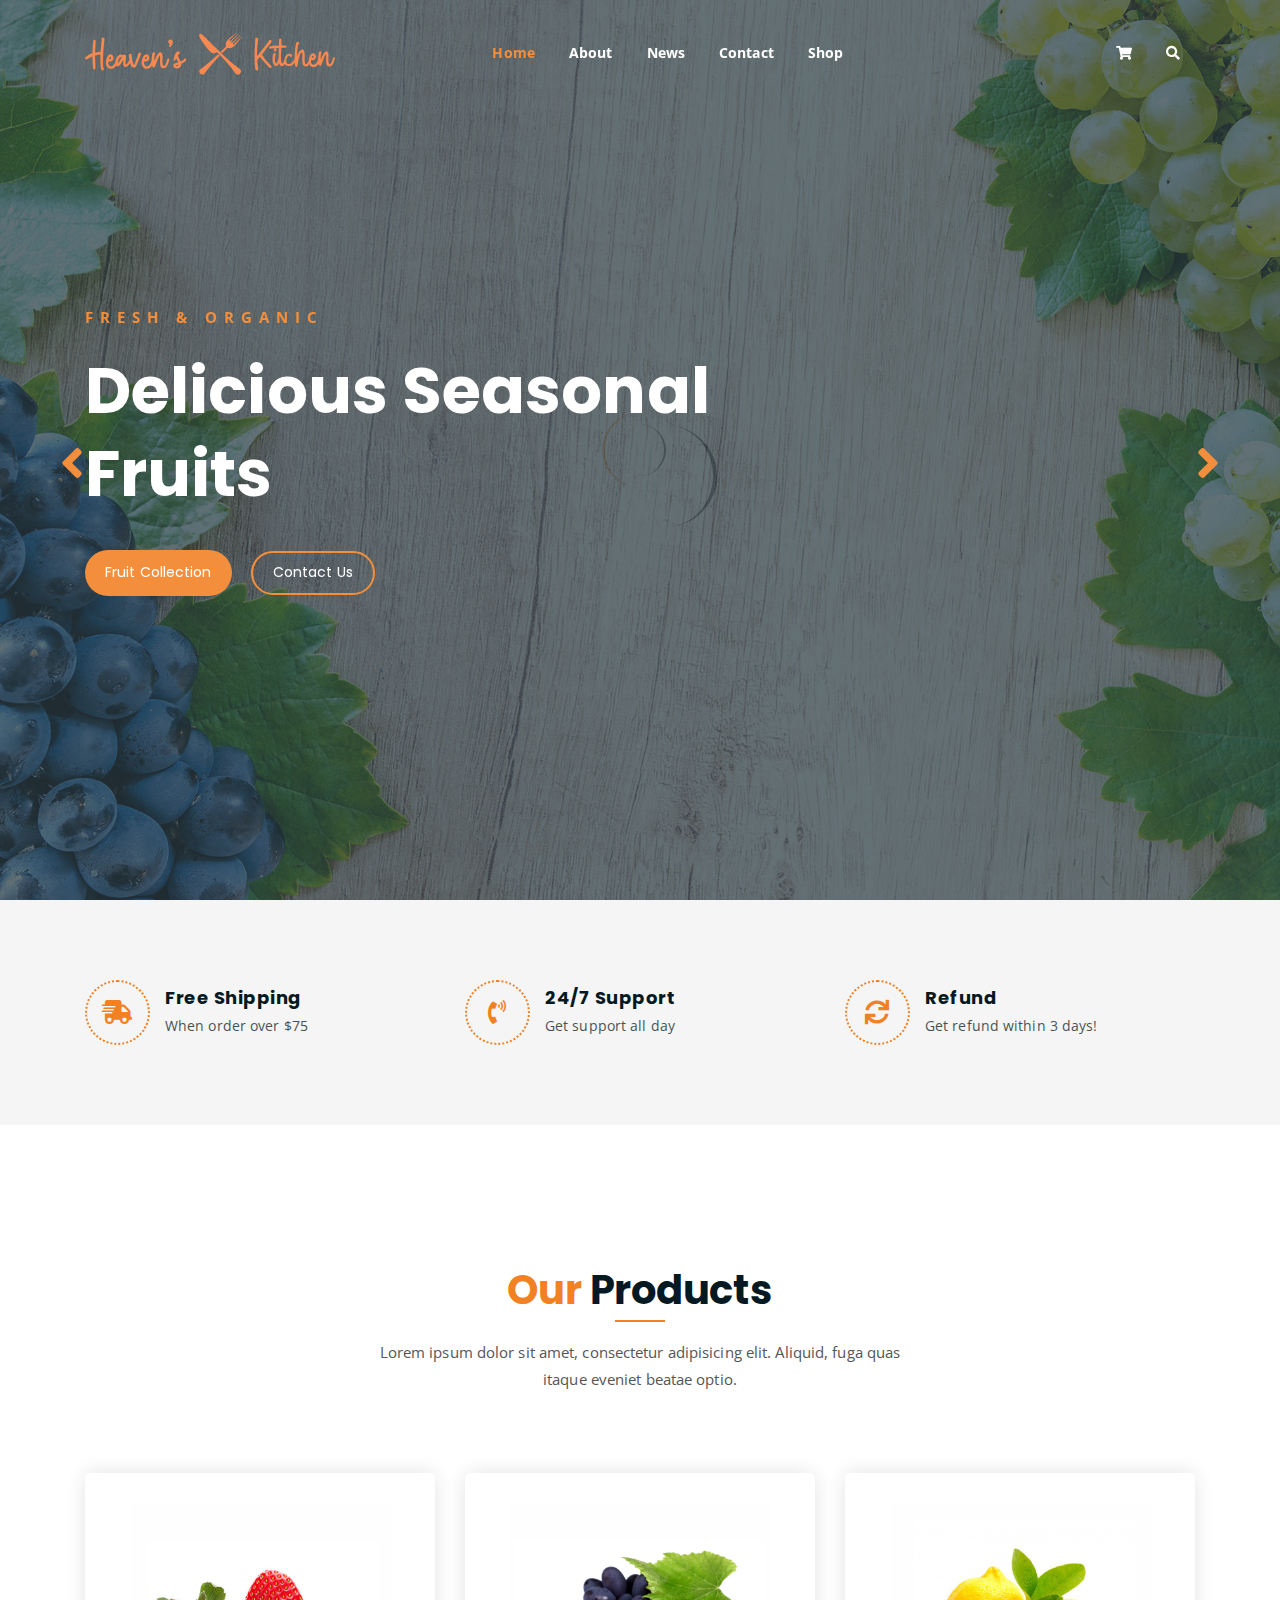
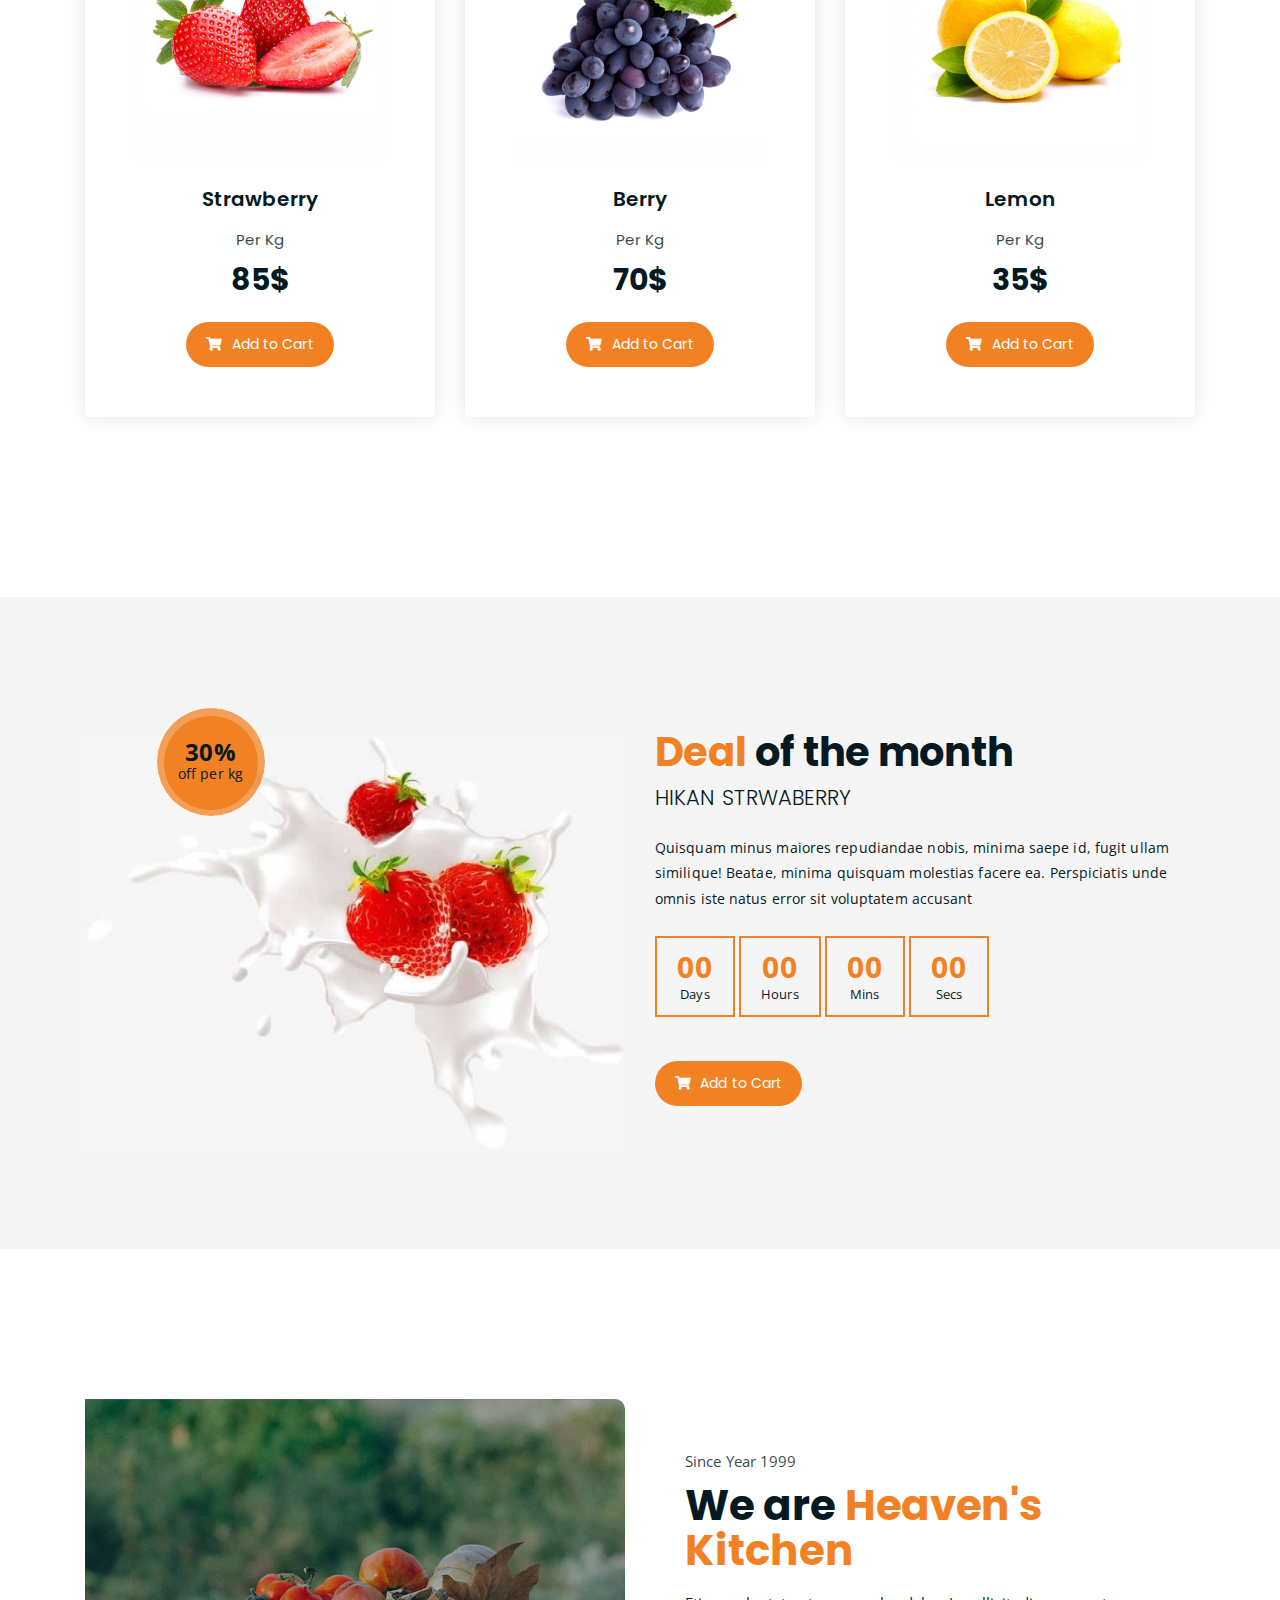
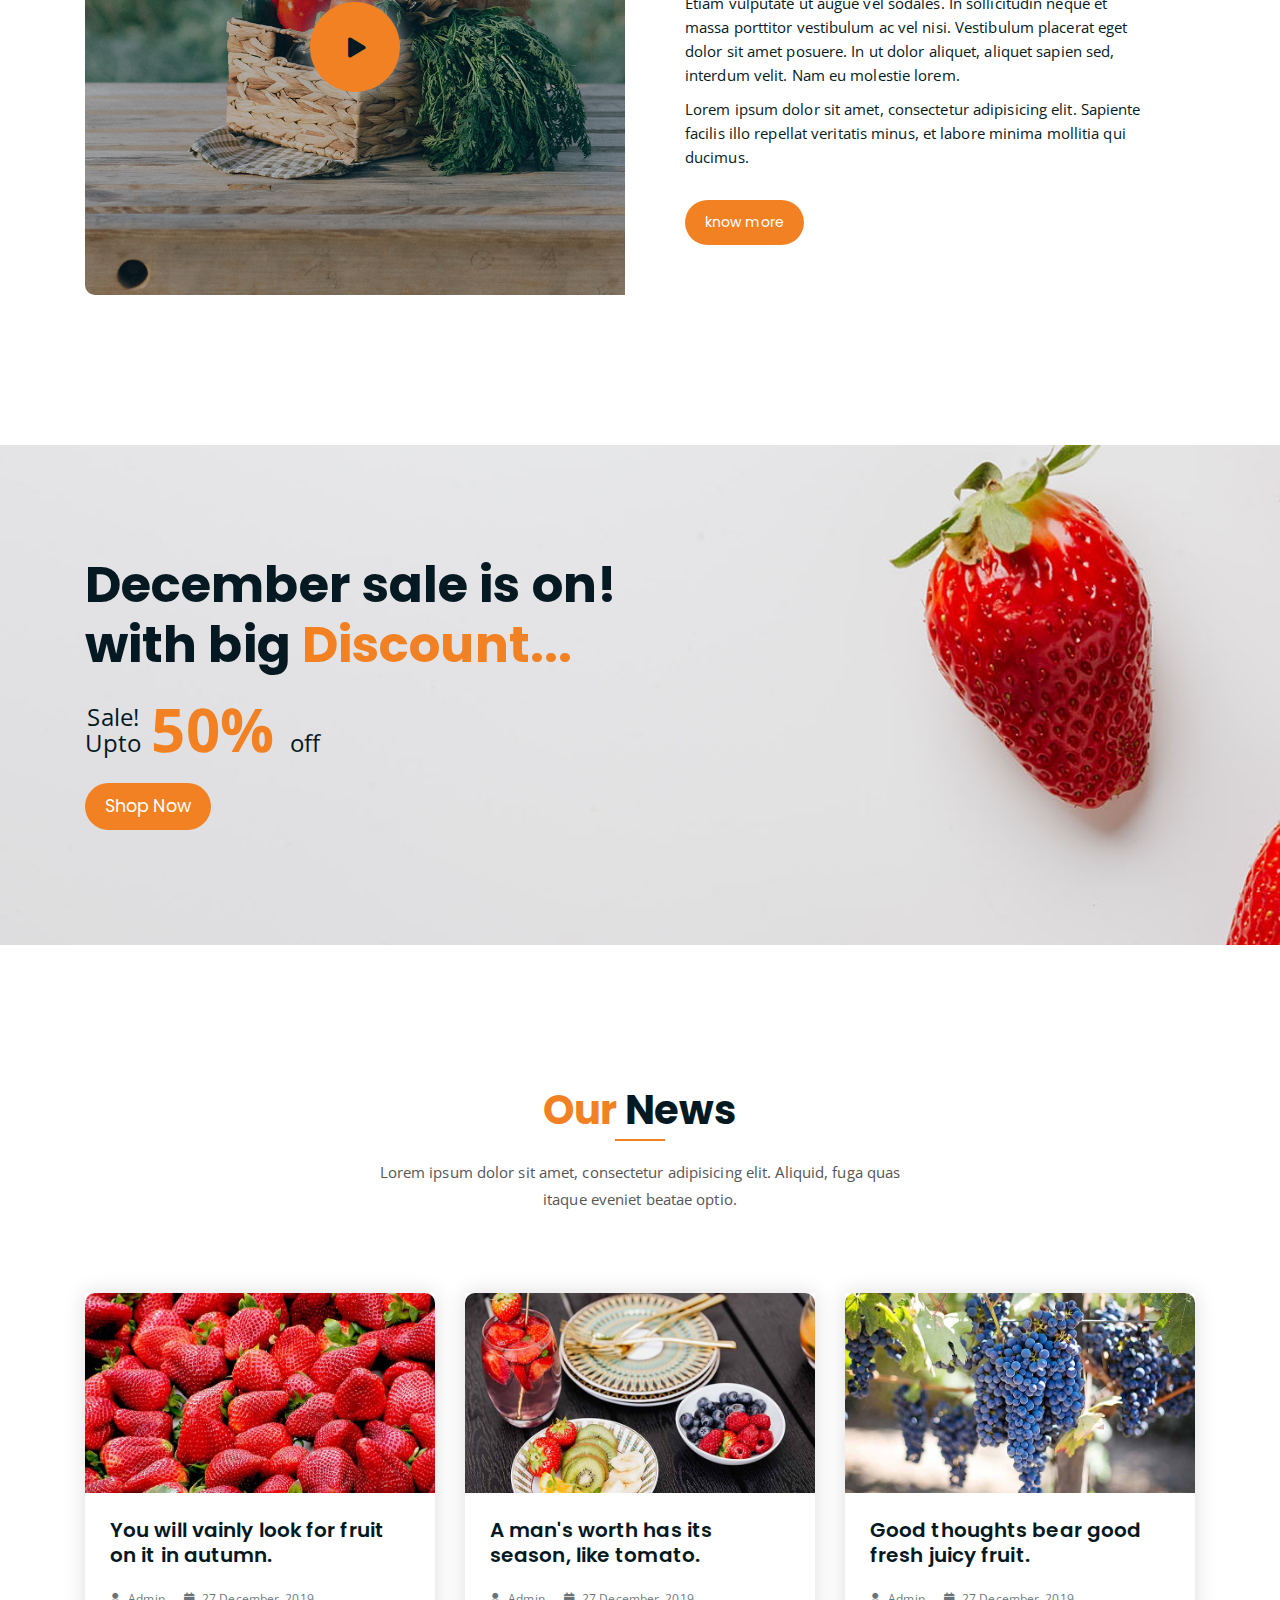
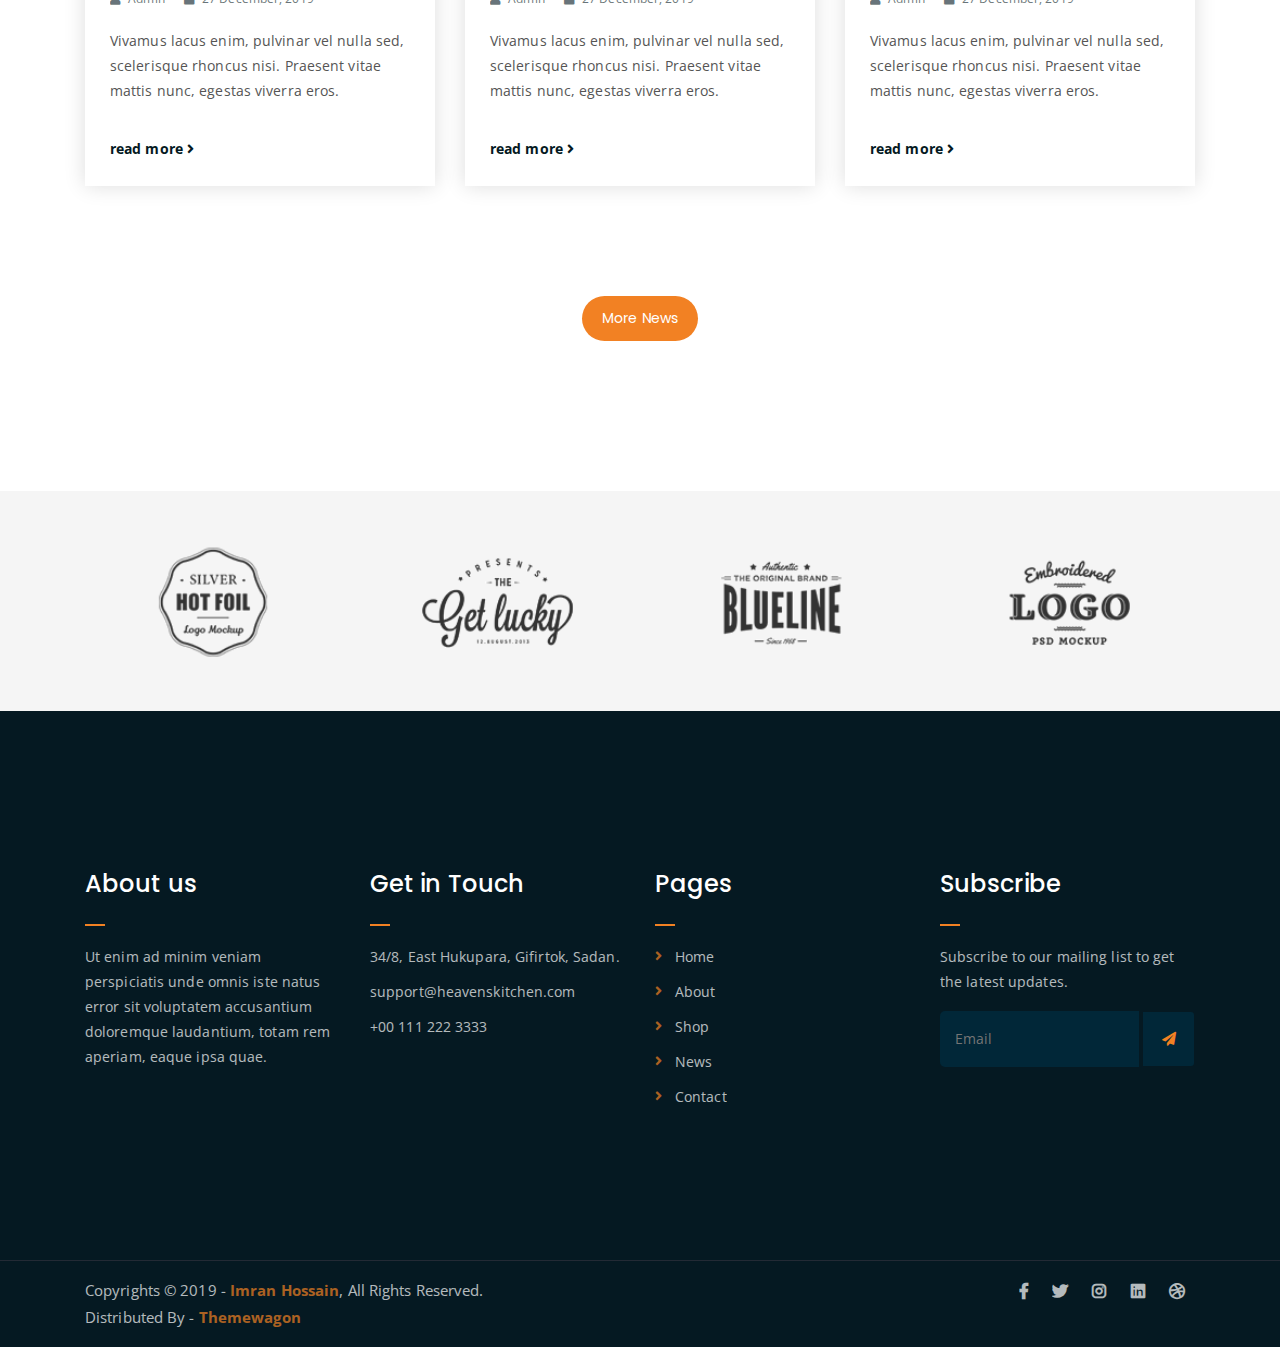
<file: index.html>
<!DOCTYPE html>
<html lang="en">
<head>
	<meta charset="UTF-8">
	<meta http-equiv="X-UA-Compatible" content="IE=edge">
	<meta name="viewport" content="width=device-width, initial-scale=1">
	<meta name="description" content="Responsive Bootstrap4 Shop Template, Created by Imran Hossain from https://imransdesign.com/">

	<!-- title -->
	<title>Heaven's Kitchen - Slider Version</title>

	<!-- favicon -->
	<link rel="shortcut icon" type="image/png" href="assets/img/favicon.png">
	<!-- google font -->
	<link href="https://fonts.googleapis.com/css?family=Open+Sans:300,400,700" rel="stylesheet">
	<link href="https://fonts.googleapis.com/css?family=Poppins:400,700&display=swap" rel="stylesheet">
	<!-- fontawesome -->
	<link rel="stylesheet" href="assets/css/all.min.css">
	<!-- bootstrap -->
	<link rel="stylesheet" href="assets/bootstrap/css/bootstrap.min.css">
	<!-- owl carousel -->
	<link rel="stylesheet" href="assets/css/owl.carousel.css">
	<!-- magnific popup -->
	<link rel="stylesheet" href="assets/css/magnific-popup.css">
	<!-- animate css -->
	<link rel="stylesheet" href="assets/css/animate.css">
	<!-- mean menu css -->
	<link rel="stylesheet" href="assets/css/meanmenu.min.css">
	<!-- main style -->
	<link rel="stylesheet" href="assets/css/main.css">
	<!-- responsive -->
	<link rel="stylesheet" href="assets/css/responsive.css">

</head>
<body>
	
	<!--PreLoader-->
    <div class="loader">
        <div class="loader-inner">
            <div class="circle"></div>
        </div>
    </div>
    <!--PreLoader Ends-->
	
	<!-- header -->
	<div class="top-header-area" id="sticker">
		<div class="container">
			<div class="row">
				<div class="col-lg-12 col-sm-12 text-center">
					<div class="main-menu-wrap">
						<!-- logo -->
						<div class="site-logo">
							<a href="index.html">
								<svg width="250.00000000000006" height="45" viewBox="0 0 383.3944667348362 64.8" class="css-1j8o68f"><defs id="SvgjsDefs7581"></defs><g id="SvgjsG7582" featurekey="nameLeftFeature-0" transform="matrix(3.4054066781326715,0,0,3.4054066781326715,0.000002131269581341329,-13.249753130356567)" fill="#f5793b"><path d="M8.18 13.9 q-0.1 2.24 -0.1 3.24 q0 2.54 0.32 2.9 q0.12 0.18 0.12 0.36 q0 0.14 -0.04 0.22 q-0.08 0.18 -0.28 0.3 t-0.4 0.12 q-0.34 0 -0.5 -0.34 q-0.22 -0.52 -0.3 -1.81 t-0.08 -3.37 l0 -1.38 q0 -0.12 -0.04 -0.16 q-0.1 -0.1 -0.38 -0.1 q-0.36 0 -0.94 0.15 t-0.7 0.19 l-0.08 0.04 q-0.22 0.06 -0.25 0.1 t-0.03 0.22 q0.08 2.68 0.18 3.94 q0.04 0.52 0.04 0.96 q0 0.48 -0.08 0.75 t-0.3 0.27 q-0.44 0 -0.72 -0.28 q-0.06 -0.06 -0.02 -0.12 q0 -0.06 -0.03 -0.46 t-0.07 -1.32 l-0.08 -1.38 q-0.12 -2.08 -0.1 -2.2 q0 -0.02 -0.01 -0.04 l-0.01 -0.02 l-0.06 0.02 q-0.84 0.34 -2.16 1.24 l-0.1 0.06 q-0.18 0.12 -0.34 0.12 q-0.28 0 -0.46 -0.22 t-0.18 -0.46 q0 -0.34 0.34 -0.5 l0.08 -0.08 q0.6 -0.52 1.14 -0.8 t1.14 -0.5 q0.38 -0.14 0.52 -0.23 t0.14 -0.19 l0.02 -0.48 l0.06 -1.36 l0.12 -1.92 l0.04 -0.5 l0.08 -0.7 l0.06 -0.46 q0.06 -0.5 0.48 -0.5 q0.14 0 0.29 0.07 t0.21 0.15 q0.08 0.1 0.08 0.32 q0 0.06 0.02 0.08 q0.02 0.38 -0.08 1.52 q-0.16 2.18 -0.18 3.52 l0 0.06 l0.04 0.02 l0.02 0 q0.32 -0.04 0.34 -0.06 q0.08 -0.04 1.84 -0.28 q0.16 -0.02 0.19 -0.06 t0.05 -0.18 l0 -0.22 l0 -0.24 l0.12 -1.08 q0.08 -0.86 0.14 -1.36 q0.08 -1.08 0.14 -1.62 l0.06 -0.72 l0 -0.1 q0 -0.08 -0.02 -0.14 l0 -0.14 q0 -0.14 0.04 -0.2 q0.06 -0.1 0.3 -0.22 l0.12 -0.06 q0.08 -0.04 0.18 -0.04 q0.32 0 0.46 0.18 q0.18 0.18 0.18 0.74 q0 0.52 -0.16 1.76 q-0.32 2.6 -0.42 4.84 l0 0.14 z M14.94 15.93 q0.06 0.15 0.02 0.31 q-0.38 1.38 -0.67 2.14 t-0.93 1.35 t-1.7 0.59 l-0.02 0 q-0.52 0 -1.05 -0.32 t-0.88 -0.92 t-0.35 -1.44 q0 -0.68 0.24 -1.6 t0.71 -1.6 t1.13 -0.68 t1.05 0.56 t0.39 1.14 t-0.34 0.95 t-0.77 0.52 t-0.75 0.15 q-0.12 0 -0.21 -0.02 t-0.13 -0.02 q-0.14 0 -0.17 0.1 t-0.03 0.4 q0 0.72 0.36 1.2 t0.8 0.48 q0.74 0 1.22 -0.59 t0.71 -1.21 t0.43 -1.44 q0.06 -0.2 0.24 -0.3 t0.38 -0.04 q0.06 0 0.12 0.06 q0.14 0.08 0.2 0.23 z M10.9 15.65 q-0.04 0.23 -0.04 0.25 q0.2 0.04 0.3 0.04 q0.16 0 0.4 -0.16 q0.18 -0.12 0.18 -0.38 l0 -0.04 q0 -0.08 -0.07 -0.27 t-0.21 -0.19 q-0.12 0 -0.24 0.16 q-0.28 0.36 -0.32 0.59 z M21 16.1 l0 0.06 q-0.02 0.3 -0.43 1.13 t-1.07 1.51 t-1.44 0.68 q-0.4 0 -0.64 -0.4 t-0.24 -1.22 q0 -0.52 0.05 -1.01 t0.13 -0.69 q-1.52 3.06 -2.68 3.06 q-0.14 0 -0.3 -0.06 q-0.28 -0.12 -0.49 -0.59 t-0.21 -1.11 q0 -1.36 0.88 -2.56 q0.3 -0.44 0.68 -0.66 q0.52 -0.34 1.02 -0.34 q0.32 0 0.62 0.1 q0.08 0.02 0.18 0.04 t0.22 0.02 q0.1 0 0.29 -0.08 t0.35 -0.08 q0.3 0 0.42 0.26 t0.12 0.82 q0 0.58 -0.14 1.8 q-0.08 0.8 -0.08 1.06 q0 0.48 0.18 0.48 q0.2 0 0.52 -0.32 t0.63 -0.86 t0.47 -1.16 q0.04 -0.16 0.17 -0.26 t0.29 -0.1 q0.1 0 0.14 0.02 q0.06 0 0.12 0.06 q0.24 0.12 0.24 0.4 z M16.58 14.96 q-0.02 -0.02 -0.08 -0.02 l-0.08 -0.02 l-0.04 0 q-0.54 0.12 -0.89 0.6 t-0.52 1.05 t-0.17 1.03 l0.02 0.24 q0.42 -0.32 1.72 -2.7 q0.04 -0.06 0.04 -0.18 z M21.34 19.54 q-0.54 -0.42 -0.76 -1.12 q-0.46 -1.42 -0.68 -2.64 q-0.12 -0.6 -0.18 -1.22 q-0.02 -0.06 -0.02 -0.24 q0 -0.4 0.15 -0.69 t0.49 -0.27 q0.4 0 0.6 0.38 q0.1 0.22 0.1 0.68 q0 0.22 0.02 0.34 q0.04 0.22 0.08 0.66 q0.12 0.82 0.2 1.25 t0.28 0.93 q0.24 0.72 0.38 0.94 l0.06 0.12 q0.02 0 0.1 -0.18 l0.36 -0.8 l0.48 -1.36 q0.44 -1.12 0.64 -1.68 q0.14 -0.32 0.1 -0.56 q-0.06 -0.46 0.3 -0.72 q0.08 -0.04 0.2 -0.14 t0.25 -0.14 t0.27 -0.04 q0.24 0.04 0.38 0.16 t0.14 0.32 q0 0.12 -0.06 0.24 q-0.08 0.2 -0.46 1.06 q-0.72 1.68 -1.08 2.8 q-0.24 0.72 -0.6 1.46 q-0.18 0.32 -0.44 0.51 t-0.58 0.19 q-0.16 0 -0.24 -0.02 q-0.26 -0.06 -0.48 -0.22 z M31.060000000000002 15.93 q0.06 0.15 0.02 0.31 q-0.38 1.38 -0.67 2.14 t-0.93 1.35 t-1.7 0.59 l-0.02 0 q-0.52 0 -1.05 -0.32 t-0.88 -0.92 t-0.35 -1.44 q0 -0.68 0.24 -1.6 t0.71 -1.6 t1.13 -0.68 t1.05 0.56 t0.39 1.14 t-0.34 0.95 t-0.77 0.52 t-0.75 0.15 q-0.12 0 -0.21 -0.02 t-0.13 -0.02 q-0.14 0 -0.17 0.1 t-0.03 0.4 q0 0.72 0.36 1.2 t0.8 0.48 q0.74 0 1.22 -0.59 t0.71 -1.21 t0.43 -1.44 q0.06 -0.2 0.24 -0.3 t0.38 -0.04 q0.06 0 0.12 0.06 q0.14 0.08 0.2 0.23 z M27.020000000000003 15.65 q-0.04 0.23 -0.04 0.25 q0.2 0.04 0.3 0.04 q0.16 0 0.4 -0.16 q0.18 -0.12 0.18 -0.38 l0 -0.04 q0 -0.08 -0.07 -0.27 t-0.21 -0.19 q-0.12 0 -0.24 0.16 q-0.28 0.36 -0.32 0.59 z M34.7 19.92 q-0.54 -0.3 -0.72 -0.92 t-0.18 -1.72 l0.02 -1.8 q0 -0.56 -0.02 -0.84 l-0.08 -0.28 l-0.22 0.22 l-0.22 0.4 q-0.08 0.14 -0.25 0.47 t-0.27 0.61 q-0.22 0.52 -0.62 1.6 l-0.54 1.4 q0 0.04 -0.04 0.12 q-0.12 0.38 -0.24 0.46 t-0.5 0.06 q-0.26 -0.02 -0.32 -0.24 q-0.02 -0.1 -0.13 -0.27 t-0.13 -0.27 q-0.08 -0.22 -0.11 -0.54 t-0.05 -0.42 q-0.08 -0.74 -0.08 -1.7 q0.02 -0.82 0.12 -1.62 q0.12 -0.84 0.22 -1.26 q0.1 -0.44 0.52 -0.54 q0.08 -0.02 0.22 -0.02 q0.26 0 0.36 0.26 q0.14 0.32 0.14 0.54 q0 0.28 -0.18 0.48 q-0.1 0.16 -0.1 0.34 q-0.06 0.92 -0.06 1.84 q0 0.12 0.02 0.16 q0 0.02 0.02 0.04 l0.02 0.02 q0.02 0 0.05 -0.02 t0.03 -0.04 q0.04 -0.04 0.08 -0.16 q0.52 -1.34 1.18 -2.38 q0.24 -0.38 0.47 -0.64 t0.55 -0.4 q0.22 -0.1 0.4 -0.04 q0.66 0.28 0.78 0.94 q0.14 0.74 0.1 1.74 q-0.06 0.9 -0.06 1.46 q0 1.92 0.56 1.96 q0.54 0.06 0.88 -0.7 t0.64 -1.88 l0.1 -0.36 l0.06 -0.14 q0.08 -0.14 0.23 -0.19 t0.31 -0.01 q0.2 0.04 0.3 0.22 t0.04 0.38 l-0.02 0.12 q-0.3 1 -0.58 1.74 t-0.79 1.37 t-1.21 0.63 q-0.4 0 -0.7 -0.18 z M37.940000000000005 10.3 q-0.1 -0.12 -0.1 -0.26 q0 -0.16 0.14 -0.36 l0.3 -0.42 q0.06 -0.1 -0.06 -0.12 q-0.32 -0.02 -0.53 -0.37 t-0.17 -0.65 q0 -0.04 0.04 -0.26 t0.16 -0.38 q0.28 -0.38 0.7 -0.38 q0.4 0 0.66 0.15 t0.4 0.47 q0 0.04 0.02 0.07 t0.02 0.07 l0.02 0.36 q0 0.34 -0.1 0.64 t-0.28 0.72 q-0.16 0.34 -0.5 0.72 q-0.22 0.26 -0.46 0.16 q-0.16 -0.04 -0.26 -0.16 z M45.510000000000005 15.86 q0.09 0.18 0.05 0.38 q-0.16 0.58 -0.75 0.98 t-1.45 0.76 l0 0.24 q0 0.76 -0.51 1.34 t-1.61 0.58 q-0.74 0 -1.12 -0.38 t-0.38 -0.86 q0 -0.06 0.02 -0.1 q-0.02 -0.04 -0.02 -0.1 q0 -0.44 0.39 -0.66 t1.29 -0.46 q0.32 -0.06 0.66 -0.18 q-0.12 -0.28 -0.62 -1.08 q-0.38 -0.56 -0.46 -0.72 q-0.14 0.48 -0.16 0.64 q0 0.06 -0.14 0.24 t-0.38 0.18 q-0.14 0 -0.31 -0.09 t-0.17 -0.35 q0 -0.1 0.02 -0.16 t0.02 -0.08 q0.44 -1.6 0.72 -2.26 l0.08 -0.2 q0.22 -0.46 0.56 -0.79 t0.72 -0.33 q0.28 0 0.5 0.22 t0.22 0.52 q0 0.26 -0.09 0.38 t-0.29 0.24 t-0.31 0.26 t-0.11 0.42 q0 0.18 0.16 0.5 t0.36 0.68 q0.46 0.82 0.7 1.4 q0.68 -0.3 1.05 -0.52 t0.47 -0.52 q0.04 -0.2 0.22 -0.3 t0.38 -0.04 q0.2 0.04 0.29 0.22 z M42.18000000000001 18.4 l-0.5 0.14 q-0.5 0.12 -0.84 0.24 q0.18 0.34 0.56 0.34 q0.66 0 0.78 -0.72 z"></path></g><g id="SvgjsG7583" featurekey="inlineSymbolFeature-0" transform="matrix(0.7133314447701511,0,0,0.7133314447701511,171.5407939305734,-3.117258332011255)" fill="#f5793b"><g xmlns="http://www.w3.org/2000/svg" fill="#F5793B" fill-rule="evenodd"><path d="M54.3530685,49.2894216 C57.3747489,46.1765544 60.6585457,42.8464131 64.2315652,39.2819746 C64.2367122,39.2768526 64.2418602,39.2717171 64.2470093,39.266568 C67.8865295,35.6270478 72.0459812,41.8662254 79.844953,34.0672535 C85.7016177,28.2105887 95.7028624,15.0897553 95.9628282,14.8297896 C96.2227939,14.5698238 95.8328453,14.1798752 95.5728796,14.439841 C95.3129138,14.6998067 80.3648845,29.3878703 79.844953,29.9078018 C79.3250215,30.4277333 78.5451244,30.1677675 78.1551758,29.7778189 C78.2851586,29.9078018 77.7698603,29.3925035 77.89521,29.5178532 C77.5098946,29.1325378 77.2452957,28.3480074 77.7652272,27.828076 C78.2851586,27.3081445 92.9732223,11.3202522 93.233188,11.0602865 C93.4931537,10.8003208 92.9732223,10.2803893 92.7132565,10.540355 C92.4532908,10.8003208 76.4653985,26.0083159 75.9454671,26.5282473 C75.4255356,27.0481788 74.6710257,26.8136003 74.2556898,26.3982645 C74.41106,26.5536346 73.8819256,26.0245003 73.9957241,26.1382987 C73.6219599,25.7645345 73.3458098,24.968453 73.8657412,24.4485215 C74.3856727,23.9285901 89.5936678,7.94069776 89.8536335,7.68073203 C90.1135993,7.4207663 89.5936678,6.90083484 89.3337021,7.16080057 C89.0737364,7.4207663 73.0858441,22.10883 72.5659126,22.6287614 C72.0459811,23.1486929 71.2785237,22.9011669 70.8761354,22.4987785 C71.018558,22.6412012 70.4861868,22.10883 70.6161696,22.2388128 C70.226221,21.8488642 69.9662553,21.068967 70.4861868,20.5490356 C71.0061182,20.0291041 85.6941819,5.08107475 85.9541476,4.82110902 C86.2141133,4.56114329 85.7634257,4.23193376 85.564199,4.43116042 C85.3649724,4.63038709 74.125707,12.7500637 66.3267351,20.5490356 C58.5277633,28.3480074 64.7669407,32.5074591 61.1274206,36.1469793 C61.1222715,36.1521284 61.117136,36.1572764 61.1120139,36.1624233 C57.5044679,39.7786543 54.1369203,43.0986245 50.991723,46.150436 C52.1394252,47.2313451 53.2596306,48.2772131 54.3530685,49.2894216 L54.3530685,49.2894216 Z M49.1100588,54.7470602 C24.1449354,81.0206443 19.9904377,89.7623171 15.5015514,94.2512034 C13.9945036,95.758251 11.0156227,95.4284774 7.05454905,93.3394395 C4.96551118,89.3783658 4.63573749,86.3994849 6.14278519,84.8924372 C10.6385785,80.3966438 19.4002562,76.2362688 45.7683354,51.1685395 C46.9214554,52.3922796 48.0348082,53.5848274 49.1100588,54.7470602 L49.1100588,54.7470602 Z"></path><path d="M41.1627594,38.167009 C78.119741,75.0002847 88.9712584,79.7371855 94.1538926,84.9198197 C95.6609402,86.4268675 95.3311667,89.4057484 93.2421288,93.366822 C89.2810551,95.4558599 86.3021741,95.7856336 84.7951264,94.2785859 C79.9486616,89.4321211 75.491981,79.6283411 44.8137058,48.1552301 C41.2327151,45.7982906 36.4471244,53.3811971 29.0340661,45.9681388 C21.2350942,38.169167 1.06409161,12.8699811 5.47201862,8.46205414 C7.75862528,6.17544748 9.04708752,6.04969616 21.4926907,18.4952993 C29.0421684,26.044777 36.0248199,33.0283469 41.1627594,38.167009 L41.1627594,38.167009 Z"></path></g></g><g id="SvgjsG7584" featurekey="nameRightFeature-0" transform="matrix(3.2266327430483726,0,0,3.2266327430483726,244.51215760220128,-12.327782280900937)" fill="#f5793b"><path d="M12.940000000000001 20.24 q0 0.26 -0.19 0.4 t-0.39 0.14 q-0.16 0 -0.26 -0.06 q-0.34 -0.26 -0.54 -0.5 l-0.32 -0.28 q-0.76 -0.68 -2.24 -2.49 t-1.5 -1.85 q-0.04 -0.04 -0.06 -0.04 q-0.14 0 -0.4 0.26 q-0.32 0.34 -0.64 0.87 t-0.32 0.63 l0.26 2.06 q0.2 1.46 0.2 1.86 q0 0.2 -0.04 0.29 t-0.14 0.17 t-0.3 0.16 l-0.02 0 l-0.22 0.06 l-0.08 0 q-0.36 0 -0.47 -0.29 t-0.15 -0.81 q0 -0.18 -0.02 -0.26 q-0.08 -0.66 -0.2 -1.96 q-0.1 -1.7 -0.1 -3.28 l0 -0.74 q0.04 -2.08 0.17 -4.17 t0.15 -2.45 q0.04 -0.36 0.08 -1.08 l0.02 -0.28 q0.04 -0.3 0.46 -0.3 l0.22 0.02 q0.26 0.06 0.43 0.25 t0.19 0.43 l-0.02 0.3 q-0.48 3.84 -0.48 6.52 q0 0.52 0.04 1.32 l0.02 -0.02 l0.96 -1.22 q2.82 -3.58 3.42 -4.38 t0.8 -1.16 q0.1 -0.18 0.32 -0.54 q0.28 -0.44 0.68 -0.44 q0.32 0 0.52 0.26 q0.14 0.2 0.14 0.42 q0 0.06 -0.04 0.22 q-0.1 0.3 -0.3 0.59 t-0.86 1.13 q-1.44 1.78 -3.34 4.32 q-0.08 0.12 -0.02 0.18 q1.1 1.56 1.57 2.19 t0.83 1.03 t1.24 1.26 l0.38 0.36 q0 0.04 0.06 0.04 l0.06 0.04 l0.02 0 q0.42 0.48 0.42 0.82 z M14.059999999999999 12.58 q-0.1 -0.12 -0.08 -0.28 q0.02 -0.1 0.05 -0.33 t0.09 -0.39 q0.04 -0.16 0.2 -0.26 t0.34 -0.1 q0.14 0 0.26 0.06 q0.2 0.08 0.29 0.25 t0.05 0.37 q-0.12 0.32 -0.12 0.5 q-0.02 0.24 -0.1 0.36 t-0.3 0.14 l-0.14 0 q-0.2 0 -0.26 -0.06 q-0.18 -0.14 -0.28 -0.26 z M17.169999999999998 15.93 q0.05 0.15 0.01 0.31 q-0.42 1.58 -0.91 2.63 t-1.23 1.05 q-0.38 0 -0.78 -0.34 q-0.42 -0.36 -0.67 -1.15 t-0.25 -1.91 q0 -0.74 0.12 -1.6 q0.02 -0.22 0.1 -0.56 q0.12 -0.34 0.28 -0.48 q0.08 -0.08 0.27 -0.16 t0.35 -0.08 q0.08 0 0.16 0.04 l0.08 0.06 q0.18 0.26 0.18 0.44 q0 0.12 -0.06 0.24 q-0.16 0.36 -0.2 0.54 q-0.12 0.44 -0.12 1.36 t0.14 1.61 t0.4 0.69 q0.5 0 1.2 -2.64 q0.06 -0.2 0.23 -0.3 t0.37 -0.04 q0.08 0 0.14 0.06 q0.14 0.08 0.19 0.23 z M19.810000000000002 17.23 q-0.29 0.99 -0.77 1.83 t-1.1 0.84 q-1.74 0 -1.74 -3.38 q0 -0.44 0.03 -0.87 t0.03 -0.57 q0.04 -0.88 0.04 -1.3 q0.04 -1.16 0.04 -1.76 q0.02 -0.12 0.02 -0.36 q0 -0.26 -0.04 -0.34 t-0.16 -0.08 q-0.04 0 -0.21 -0.01 t-0.59 -0.01 q-1.46 0 -2.76 0.26 q-0.08 0.02 -0.28 0.02 l-0.42 -0.02 q-0.2 -0.06 -0.22 -0.28 q0 -0.22 0.02 -0.3 q0.1 -0.44 0.6 -0.54 q1.62 -0.26 2.56 -0.26 q0.34 0 0.62 0.03 t0.42 0.03 t0.2 -0.02 q0.2 -0.04 0.25 -0.14 t0.05 -0.4 l0 -0.82 q0 -0.86 0.04 -1.46 q0.02 -0.36 0.46 -0.58 l0.08 -0.02 q0.26 0 0.46 0.21 t0.2 0.69 q0 0.16 -0.03 0.32 t-0.03 0.34 q0 0.24 0.02 0.47 t0.02 0.37 l0 0.34 q0 0.36 0.16 0.49 t0.48 0.13 q0.18 0 0.4 -0.03 t0.46 -0.03 l0.16 0 q0.32 0 0.52 0.12 q0.14 0.08 0.2 0.18 q0.1 0.14 0.1 0.22 l0.02 0.06 q0 0.1 -0.11 0.21 l-0.13 0.13 q-0.12 0.08 -0.36 0.16 q-0.14 0 -0.2 0.02 q-1.38 0 -1.52 0.02 l-0.14 0.02 q-0.1 0 -0.14 0.06 t-0.04 0.22 l-0.04 1.04 q-0.08 1.56 -0.08 2.86 q0 3.28 0.58 3.28 q0.5 0 1.2 -2.64 q0.04 -0.16 0.18 -0.26 t0.3 -0.1 q0.24 0 0.36 0.16 t0.12 0.32 q0 0.14 -0.29 1.13 z M24.46 17.36 q-0.46 0.94 -1.3 1.71 t-1.98 0.77 q-2.26 0 -2.26 -2.3 q0 -0.5 0.15 -1.31 t0.69 -1.55 t1.56 -0.74 q0.22 0 0.37 0.05 t0.43 0.21 q0.24 0.14 0.38 0.3 q0.2 0.2 0.2 0.52 q0 0.16 -0.12 0.32 q-0.1 0.1 -0.22 0.12 l-0.06 0.02 l-0.1 0 q-0.22 0 -0.33 -0.08 t-0.23 -0.24 t-0.22 -0.23 t-0.28 -0.07 q-0.28 0 -0.57 0.4 t-0.49 0.99 t-0.2 1.15 q0 0.66 0.31 1.07 t0.97 0.41 q0.44 0 1.02 -0.4 t1.07 -1.08 t0.71 -1.42 q0.04 -0.16 0.17 -0.26 t0.29 -0.1 q0.08 0 0.14 0.02 q0.06 0 0.12 0.06 q0.24 0.14 0.24 0.4 q0 0.32 -0.46 1.26 z M31.78 16.240000000000002 l-0.02 0.12 q-0.42 1.52 -0.99 2.63 t-1.59 1.11 l-0.14 0 q-0.9 -0.1 -1.23 -0.91 t-0.33 -2.11 q0 -0.48 0.04 -1.32 q0.04 -0.8 0.04 -1.08 q0 -0.96 -0.24 -1.18 q-0.06 -0.06 -0.14 -0.06 q-0.42 0 -0.93 1.45 t-0.69 2.79 l-0.28 1.9 l-0.02 0.16 q-0.06 0.42 -0.42 0.52 q-0.06 0.02 -0.16 0.02 q-0.2 0 -0.36 -0.18 q-0.32 -0.36 -0.32 -0.76 q-0.02 -0.7 -0.1 -1.88 l-0.08 -1.5 q0 -0.2 0.04 -0.64 l0 -0.26 l0.06 -1.2 l0.06 -0.76 q0.08 -1.24 0.16 -1.86 q0.08 -0.82 0.28 -1.82 q0.08 -0.44 0.32 -0.88 q0.18 -0.32 0.44 -0.32 q0.16 0 0.32 0.1 q0.24 0.12 0.39 0.35 t0.15 0.39 q0 0.26 -0.24 0.42 q-0.28 0.14 -0.34 0.52 q-0.24 1.34 -0.36 3.74 l-0.04 0.52 l-0.04 0.54 l0.02 0.08 l0.08 0.02 l0.12 -0.22 q0 -0.02 0.21 -0.66 t0.85 -1.33 t1.4 -0.69 q0.28 0 0.47 0.2 t0.25 0.54 q0.24 1.34 0.24 2.56 l-0.02 0.98 q-0.02 0.26 -0.02 0.76 q0 0.9 0.2 1.46 q0.18 0.42 0.46 0.42 q0.52 0 0.84 -0.74 t0.62 -1.84 q0.06 -0.18 0.09 -0.31 t0.07 -0.19 q0.16 -0.22 0.42 -0.22 q0.24 0 0.36 0.17 t0.12 0.31 q0 0.1 -0.02 0.14 z M36.08 15.93 q0.06 0.15 0.02 0.31 q-0.38 1.38 -0.67 2.14 t-0.93 1.35 t-1.7 0.59 l-0.02 0 q-0.52 0 -1.05 -0.32 t-0.88 -0.92 t-0.35 -1.44 q0 -0.68 0.24 -1.6 t0.71 -1.6 t1.13 -0.68 t1.05 0.56 t0.39 1.14 t-0.34 0.95 t-0.77 0.52 t-0.75 0.15 q-0.12 0 -0.21 -0.02 t-0.13 -0.02 q-0.14 0 -0.17 0.1 t-0.03 0.4 q0 0.72 0.36 1.2 t0.8 0.48 q0.74 0 1.22 -0.59 t0.71 -1.21 t0.43 -1.44 q0.06 -0.2 0.24 -0.3 t0.38 -0.04 q0.06 0 0.12 0.06 q0.14 0.08 0.2 0.23 z M32.04 15.65 q-0.04 0.23 -0.04 0.25 q0.2 0.04 0.3 0.04 q0.16 0 0.4 -0.16 q0.18 -0.12 0.18 -0.38 l0 -0.04 q0 -0.08 -0.07 -0.27 t-0.21 -0.19 q-0.12 0 -0.24 0.16 q-0.28 0.36 -0.32 0.59 z M39.72 19.92 q-0.54 -0.3 -0.72 -0.92 t-0.18 -1.72 l0.02 -1.8 q0 -0.56 -0.02 -0.84 l-0.08 -0.28 l-0.22 0.22 l-0.22 0.4 q-0.08 0.14 -0.25 0.47 t-0.27 0.61 q-0.22 0.52 -0.62 1.6 l-0.54 1.4 q0 0.04 -0.04 0.12 q-0.12 0.38 -0.24 0.46 t-0.5 0.06 q-0.26 -0.02 -0.32 -0.24 q-0.02 -0.1 -0.13 -0.27 t-0.13 -0.27 q-0.08 -0.22 -0.11 -0.54 t-0.05 -0.42 q-0.08 -0.74 -0.08 -1.7 q0.02 -0.82 0.12 -1.62 q0.12 -0.84 0.22 -1.26 q0.1 -0.44 0.52 -0.54 q0.08 -0.02 0.22 -0.02 q0.26 0 0.36 0.26 q0.14 0.32 0.14 0.54 q0 0.28 -0.18 0.48 q-0.1 0.16 -0.1 0.34 q-0.06 0.92 -0.06 1.84 q0 0.12 0.02 0.16 q0 0.02 0.02 0.04 l0.02 0.02 q0.02 0 0.05 -0.02 t0.03 -0.04 q0.04 -0.04 0.08 -0.16 q0.52 -1.34 1.18 -2.38 q0.24 -0.38 0.47 -0.64 t0.55 -0.4 q0.22 -0.1 0.4 -0.04 q0.66 0.28 0.78 0.94 q0.14 0.74 0.1 1.74 q-0.06 0.9 -0.06 1.46 q0 1.92 0.56 1.96 q0.54 0.06 0.88 -0.7 t0.64 -1.88 l0.1 -0.36 l0.06 -0.14 q0.08 -0.14 0.23 -0.19 t0.31 -0.01 q0.2 0.04 0.3 0.22 t0.04 0.38 l-0.02 0.12 q-0.3 1 -0.58 1.74 t-0.79 1.37 t-1.21 0.63 q-0.4 0 -0.7 -0.18 z"></path></g></svg>
							</a>
						</div>
						<!-- logo -->

						<!-- menu start -->
						<nav class="main-menu">
							<ul>
								<li class="current-list-item"><a href="index.html">Home</a>
								</li>
								<li><a href="about.html">About</a></li>
								<li><a href="news.html">News</a>
								</li>
								<li><a href="contact.html">Contact</a></li>
								<li><a href="shop.html">Shop</a>
								</li>
								<li>
									<div class="header-icons">
										<a class="shopping-cart" href="cart.html"><i class="fas fa-shopping-cart"></i></a>
										<a class="mobile-hide search-bar-icon" href="#"><i class="fas fa-search"></i></a>
									</div>
								</li>
							</ul>
						</nav>
						<a class="mobile-show search-bar-icon" href="#"><i class="fas fa-search"></i></a>
						<div class="mobile-menu"></div>
						<!-- menu end -->
					</div>
				</div>
			</div>
		</div>
	</div>
	<!-- end header -->
	
	<!-- search area -->
	<div class="search-area">
		<div class="container">
			<div class="row">
				<div class="col-lg-12">
					<span class="close-btn"><i class="fas fa-window-close"></i></span>
					<div class="search-bar">
						<div class="search-bar-tablecell">
							<h3>Search For:</h3>
							<input type="text" placeholder="Keywords">
							<button type="submit">Search <i class="fas fa-search"></i></button>
						</div>
					</div>
				</div>
			</div>
		</div>
	</div>
	<!-- end search area -->

	<!-- home page slider -->
	<div class="homepage-slider">
		<!-- single home slider -->
		<div class="single-homepage-slider homepage-bg-1">
			<div class="container">
				<div class="row">
					<div class="col-md-12 col-lg-7 offset-lg-1 offset-xl-0">
						<div class="hero-text">
							<div class="hero-text-tablecell">
								<p class="subtitle">Fresh & Organic</p>
								<h1>Delicious Seasonal Fruits</h1>
								<div class="hero-btns">
									<a href="shop.html" class="boxed-btn">Fruit Collection</a>
									<a href="contact.html" class="bordered-btn">Contact Us</a>
								</div>
							</div>
						</div>
					</div>
				</div>
			</div>
		</div>
		<!-- single home slider -->
		<div class="single-homepage-slider homepage-bg-2">
			<div class="container">
				<div class="row">
					<div class="col-lg-10 offset-lg-1 text-center">
						<div class="hero-text">
							<div class="hero-text-tablecell">
								<p class="subtitle">Fresh Everyday</p>
								<h1>100% Organic Collection</h1>
								<div class="hero-btns">
									<a href="shop.html" class="boxed-btn">Visit Shop</a>
									<a href="contact.html" class="bordered-btn">Contact Us</a>
								</div>
							</div>
						</div>
					</div>
				</div>
			</div>
		</div>
		<!-- single home slider -->
		<div class="single-homepage-slider homepage-bg-3">
			<div class="container">
				<div class="row">
					<div class="col-lg-10 offset-lg-1 text-right">
						<div class="hero-text">
							<div class="hero-text-tablecell">
								<p class="subtitle">Mega Sale Going On!</p>
								<h1>Get December Discount</h1>
								<div class="hero-btns">
									<a href="shop.html" class="boxed-btn">Visit Shop</a>
									<a href="contact.html" class="bordered-btn">Contact Us</a>
								</div>
							</div>
						</div>
					</div>
				</div>
			</div>
		</div>
	</div>
	<!-- end home page slider -->

	<!-- features list section -->
	<div class="list-section pt-80 pb-80">
		<div class="container">

			<div class="row">
				<div class="col-lg-4 col-md-6 mb-4 mb-lg-0">
					<div class="list-box d-flex align-items-center">
						<div class="list-icon">
							<i class="fas fa-shipping-fast"></i>
						</div>
						<div class="content">
							<h3>Free Shipping</h3>
							<p>When order over $75</p>
						</div>
					</div>
				</div>
				<div class="col-lg-4 col-md-6 mb-4 mb-lg-0">
					<div class="list-box d-flex align-items-center">
						<div class="list-icon">
							<i class="fas fa-phone-volume"></i>
						</div>
						<div class="content">
							<h3>24/7 Support</h3>
							<p>Get support all day</p>
						</div>
					</div>
				</div>
				<div class="col-lg-4 col-md-6">
					<div class="list-box d-flex justify-content-start align-items-center">
						<div class="list-icon">
							<i class="fas fa-sync"></i>
						</div>
						<div class="content">
							<h3>Refund</h3>
							<p>Get refund within 3 days!</p>
						</div>
					</div>
				</div>
			</div>

		</div>
	</div>
	<!-- end features list section -->

	<!-- product section -->
	<div class="product-section mt-150 mb-150">
		<div class="container">
			<div class="row">
				<div class="col-lg-8 offset-lg-2 text-center">
					<div class="section-title">	
						<h3><span class="orange-text">Our</span> Products</h3>
						<p>Lorem ipsum dolor sit amet, consectetur adipisicing elit. Aliquid, fuga quas itaque eveniet beatae optio.</p>
					</div>
				</div>
			</div>

			<div class="row">
				<div class="col-lg-4 col-md-6 text-center">
					<div class="single-product-item">
						<div class="product-image">
							<a href="single-product.html"><img src="assets/img/products/product-img-1.jpg" alt=""></a>
						</div>
						<h3>Strawberry</h3>
						<p class="product-price"><span>Per Kg</span> 85$ </p>
						<a href="cart.html" class="cart-btn"><i class="fas fa-shopping-cart"></i> Add to Cart</a>
					</div>
				</div>
				<div class="col-lg-4 col-md-6 text-center">
					<div class="single-product-item">
						<div class="product-image">
							<a href="single-product.html"><img src="assets/img/products/product-img-2.jpg" alt=""></a>
						</div>
						<h3>Berry</h3>
						<p class="product-price"><span>Per Kg</span> 70$ </p>
						<a href="cart.html" class="cart-btn"><i class="fas fa-shopping-cart"></i> Add to Cart</a>
					</div>
				</div>
				<div class="col-lg-4 col-md-6 offset-md-3 offset-lg-0 text-center">
					<div class="single-product-item">
						<div class="product-image">
							<a href="single-product.html"><img src="assets/img/products/product-img-3.jpg" alt=""></a>
						</div>
						<h3>Lemon</h3>
						<p class="product-price"><span>Per Kg</span> 35$ </p>
						<a href="cart.html" class="cart-btn"><i class="fas fa-shopping-cart"></i> Add to Cart</a>
					</div>
				</div>
			</div>
		</div>
	</div>
	<!-- end product section -->

	<!-- cart banner section -->
	<section class="cart-banner pt-100 pb-100">
    	<div class="container">
        	<div class="row clearfix">
            	<!--Image Column-->
            	<div class="image-column col-lg-6">
                	<div class="image">
                    	<div class="price-box">
                        	<div class="inner-price">
                                <span class="price">
                                    <strong>30%</strong> <br> off per kg
                                </span>
                            </div>
                        </div>
                    	<img src="assets/img/a.jpg" alt="">
                    </div>
                </div>
                <!--Content Column-->
                <div class="content-column col-lg-6">
					<h3><span class="orange-text">Deal</span> of the month</h3>
                    <h4>Hikan Strwaberry</h4>
                    <div class="text">Quisquam minus maiores repudiandae nobis, minima saepe id, fugit ullam similique! Beatae, minima quisquam molestias facere ea. Perspiciatis unde omnis iste natus error sit voluptatem accusant</div>
                    <!--Countdown Timer-->
                    <div class="time-counter"><div class="time-countdown clearfix" data-countdown="2020/2/01"><div class="counter-column"><div class="inner"><span class="count">00</span>Days</div></div> <div class="counter-column"><div class="inner"><span class="count">00</span>Hours</div></div>  <div class="counter-column"><div class="inner"><span class="count">00</span>Mins</div></div>  <div class="counter-column"><div class="inner"><span class="count">00</span>Secs</div></div></div></div>
                	<a href="cart.html" class="cart-btn mt-3"><i class="fas fa-shopping-cart"></i> Add to Cart</a>
                </div>
            </div>
        </div>
    </section>
    <!-- end cart banner section -->

	<!-- testimonail-section -->
	<div class="testimonail-section mt-150 mb-150">
		
	</div>
	<!-- end testimonail-section -->
	
	<!-- advertisement section -->
	<div class="abt-section mb-150">
		<div class="container">
			<div class="row">
				<div class="col-lg-6 col-md-12">
					<div class="abt-bg">
						<a href="https://www.youtube.com/watch?v=DBLlFWYcIGQ" class="video-play-btn popup-youtube"><i class="fas fa-play"></i></a>
					</div>
				</div>
				<div class="col-lg-6 col-md-12">
					<div class="abt-text">
						<p class="top-sub">Since Year 1999</p>
						<h2>We are <span class="orange-text">Heaven's Kitchen</span></h2>
						<p>Etiam vulputate ut augue vel sodales. In sollicitudin neque et massa porttitor vestibulum ac vel nisi. Vestibulum placerat eget dolor sit amet posuere. In ut dolor aliquet, aliquet sapien sed, interdum velit. Nam eu molestie lorem.</p>
						<p>Lorem ipsum dolor sit amet, consectetur adipisicing elit. Sapiente facilis illo repellat veritatis minus, et labore minima mollitia qui ducimus.</p>
						<a href="about.html" class="boxed-btn mt-4">know more</a>
					</div>
				</div>
			</div>
		</div>
	</div>
	<!-- end advertisement section -->
	
	<!-- shop banner -->
	<section class="shop-banner">
    	<div class="container">
        	<h3>December sale is on! <br> with big <span class="orange-text">Discount...</span></h3>
            <div class="sale-percent"><span>Sale! <br> Upto</span>50% <span>off</span></div>
            <a href="shop.html" class="cart-btn btn-lg">Shop Now</a>
        </div>
    </section>
	<!-- end shop banner -->

	<!-- latest news -->
	<div class="latest-news pt-150 pb-150">
		<div class="container">

			<div class="row">
				<div class="col-lg-8 offset-lg-2 text-center">
					<div class="section-title">	
						<h3><span class="orange-text">Our</span> News</h3>
						<p>Lorem ipsum dolor sit amet, consectetur adipisicing elit. Aliquid, fuga quas itaque eveniet beatae optio.</p>
					</div>
				</div>
			</div>

			<div class="row">
				<div class="col-lg-4 col-md-6">
					<div class="single-latest-news">
						<a href="single-news.html"><div class="latest-news-bg news-bg-1"></div></a>
						<div class="news-text-box">
							<h3><a href="single-news.html">You will vainly look for fruit on it in autumn.</a></h3>
							<p class="blog-meta">
								<span class="author"><i class="fas fa-user"></i> Admin</span>
								<span class="date"><i class="fas fa-calendar"></i> 27 December, 2019</span>
							</p>
							<p class="excerpt">Vivamus lacus enim, pulvinar vel nulla sed, scelerisque rhoncus nisi. Praesent vitae mattis nunc, egestas viverra eros.</p>
							<a href="single-news.html" class="read-more-btn">read more <i class="fas fa-angle-right"></i></a>
						</div>
					</div>
				</div>
				<div class="col-lg-4 col-md-6">
					<div class="single-latest-news">
						<a href="single-news.html"><div class="latest-news-bg news-bg-2"></div></a>
						<div class="news-text-box">
							<h3><a href="single-news.html">A man's worth has its season, like tomato.</a></h3>
							<p class="blog-meta">
								<span class="author"><i class="fas fa-user"></i> Admin</span>
								<span class="date"><i class="fas fa-calendar"></i> 27 December, 2019</span>
							</p>
							<p class="excerpt">Vivamus lacus enim, pulvinar vel nulla sed, scelerisque rhoncus nisi. Praesent vitae mattis nunc, egestas viverra eros.</p>
							<a href="single-news.html" class="read-more-btn">read more <i class="fas fa-angle-right"></i></a>
						</div>
					</div>
				</div>
				<div class="col-lg-4 col-md-6 offset-md-3 offset-lg-0">
					<div class="single-latest-news">
						<a href="single-news.html"><div class="latest-news-bg news-bg-3"></div></a>
						<div class="news-text-box">
							<h3><a href="single-news.html">Good thoughts bear good fresh juicy fruit.</a></h3>
							<p class="blog-meta">
								<span class="author"><i class="fas fa-user"></i> Admin</span>
								<span class="date"><i class="fas fa-calendar"></i> 27 December, 2019</span>
							</p>
							<p class="excerpt">Vivamus lacus enim, pulvinar vel nulla sed, scelerisque rhoncus nisi. Praesent vitae mattis nunc, egestas viverra eros.</p>
							<a href="single-news.html" class="read-more-btn">read more <i class="fas fa-angle-right"></i></a>
						</div>
					</div>
				</div>
			</div>
			<div class="row">
				<div class="col-lg-12 text-center">
					<a href="news.html" class="boxed-btn">More News</a>
				</div>
			</div>
		</div>
	</div>
	<!-- end latest news -->

	<!-- logo carousel -->
	<div class="logo-carousel-section">
		<div class="container">
			<div class="row">
				<div class="col-lg-12">
					<div class="logo-carousel-inner">
						<div class="single-logo-item">
							<img src="assets/img/company-logos/1.png" alt="">
						</div>
						<div class="single-logo-item">
							<img src="assets/img/company-logos/2.png" alt="">
						</div>
						<div class="single-logo-item">
							<img src="assets/img/company-logos/3.png" alt="">
						</div>
						<div class="single-logo-item">
							<img src="assets/img/company-logos/4.png" alt="">
						</div>
						<div class="single-logo-item">
							<img src="assets/img/company-logos/5.png" alt="">
						</div>
					</div>
				</div>
			</div>
		</div>
	</div>
	<!-- end logo carousel -->

	<!-- footer -->
	<div class="footer-area">
		<div class="container">
			<div class="row">
				<div class="col-lg-3 col-md-6">
					<div class="footer-box about-widget">
						<h2 class="widget-title">About us</h2>
						<p>Ut enim ad minim veniam perspiciatis unde omnis iste natus error sit voluptatem accusantium doloremque laudantium, totam rem aperiam, eaque ipsa quae.</p>
					</div>
				</div>
				<div class="col-lg-3 col-md-6">
					<div class="footer-box get-in-touch">
						<h2 class="widget-title">Get in Touch</h2>
						<ul>
							<li>34/8, East Hukupara, Gifirtok, Sadan.</li>
							<li>support@heavenskitchen.com</li>
							<li>+00 111 222 3333</li>
						</ul>
					</div>
				</div>
				<div class="col-lg-3 col-md-6">
					<div class="footer-box pages">
						<h2 class="widget-title">Pages</h2>
						<ul>
							<li><a href="index.html">Home</a></li>
							<li><a href="about.html">About</a></li>
							<li><a href="services.html">Shop</a></li>
							<li><a href="news.html">News</a></li>
							<li><a href="contact.html">Contact</a></li>
						</ul>
					</div>
				</div>
				<div class="col-lg-3 col-md-6">
					<div class="footer-box subscribe">
						<h2 class="widget-title">Subscribe</h2>
						<p>Subscribe to our mailing list to get the latest updates.</p>
						<form action="index.html">
							<input type="email" placeholder="Email">
							<button type="submit"><i class="fas fa-paper-plane"></i></button>
						</form>
					</div>
				</div>
			</div>
		</div>
	</div>
	<!-- end footer -->
	
	<!-- copyright -->
	<div class="copyright">
		<div class="container">
			<div class="row">
				<div class="col-lg-6 col-md-12">
					<p>Copyrights &copy; 2019 - <a href="https://imransdesign.com/">Imran Hossain</a>,  All Rights Reserved.<br>
						Distributed By - <a href="https://themewagon.com/">Themewagon</a>
					</p>
				</div>
				<div class="col-lg-6 text-right col-md-12">
					<div class="social-icons">
						<ul>
							<li><a href="#" target="_blank"><i class="fab fa-facebook-f"></i></a></li>
							<li><a href="#" target="_blank"><i class="fab fa-twitter"></i></a></li>
							<li><a href="#" target="_blank"><i class="fab fa-instagram"></i></a></li>
							<li><a href="#" target="_blank"><i class="fab fa-linkedin"></i></a></li>
							<li><a href="#" target="_blank"><i class="fab fa-dribbble"></i></a></li>
						</ul>
					</div>
				</div>
			</div>
		</div>
	</div>
	<!-- end copyright -->
	
	<!-- jquery -->
	<script src="assets/js/jquery-1.11.3.min.js"></script>
	<!-- bootstrap -->
	<script src="assets/bootstrap/js/bootstrap.min.js"></script>
	<!-- count down -->
	<script src="assets/js/jquery.countdown.js"></script>
	<!-- isotope -->
	<script src="assets/js/jquery.isotope-3.0.6.min.js"></script>
	<!-- waypoints -->
	<script src="assets/js/waypoints.js"></script>
	<!-- owl carousel -->
	<script src="assets/js/owl.carousel.min.js"></script>
	<!-- magnific popup -->
	<script src="assets/js/jquery.magnific-popup.min.js"></script>
	<!-- mean menu -->
	<script src="assets/js/jquery.meanmenu.min.js"></script>
	<!-- sticker js -->
	<script src="assets/js/sticker.js"></script>
	<!-- main js -->
	<script src="assets/js/main.js"></script>

</body>
</html>
</file>
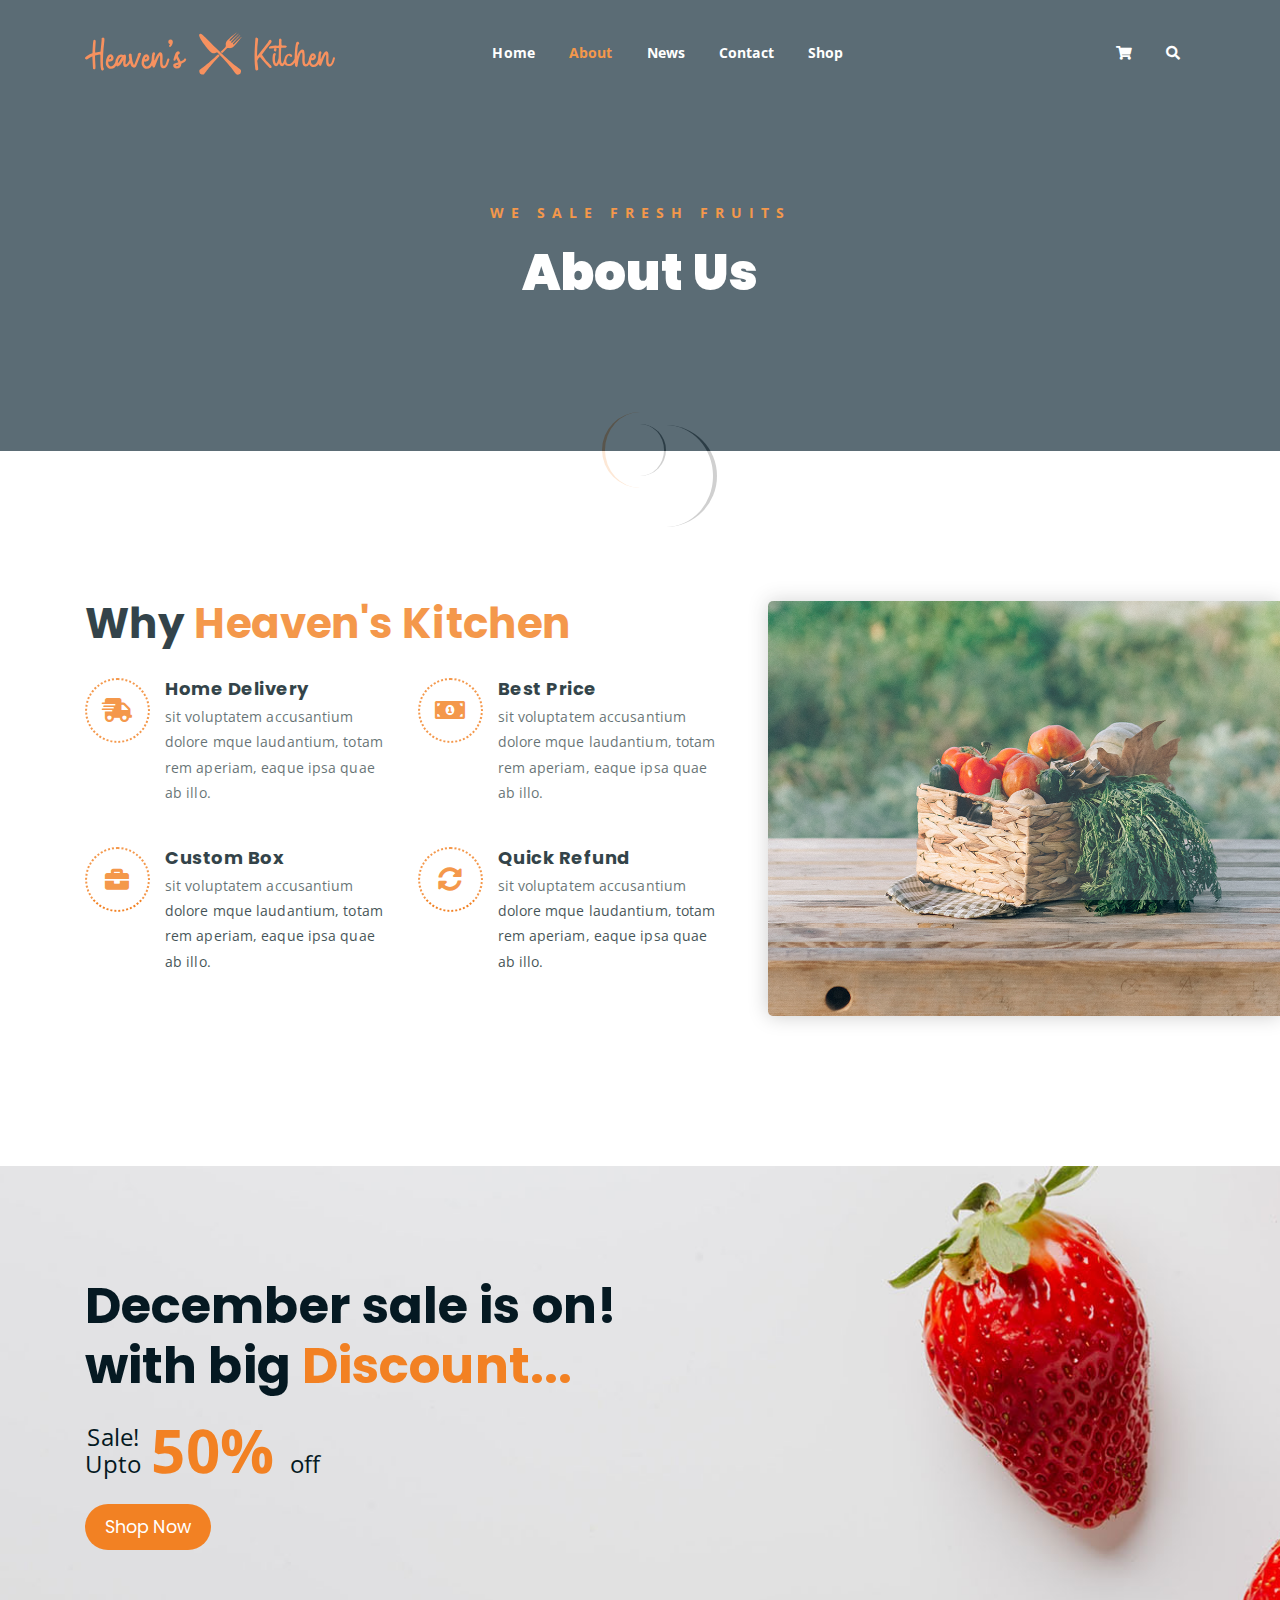
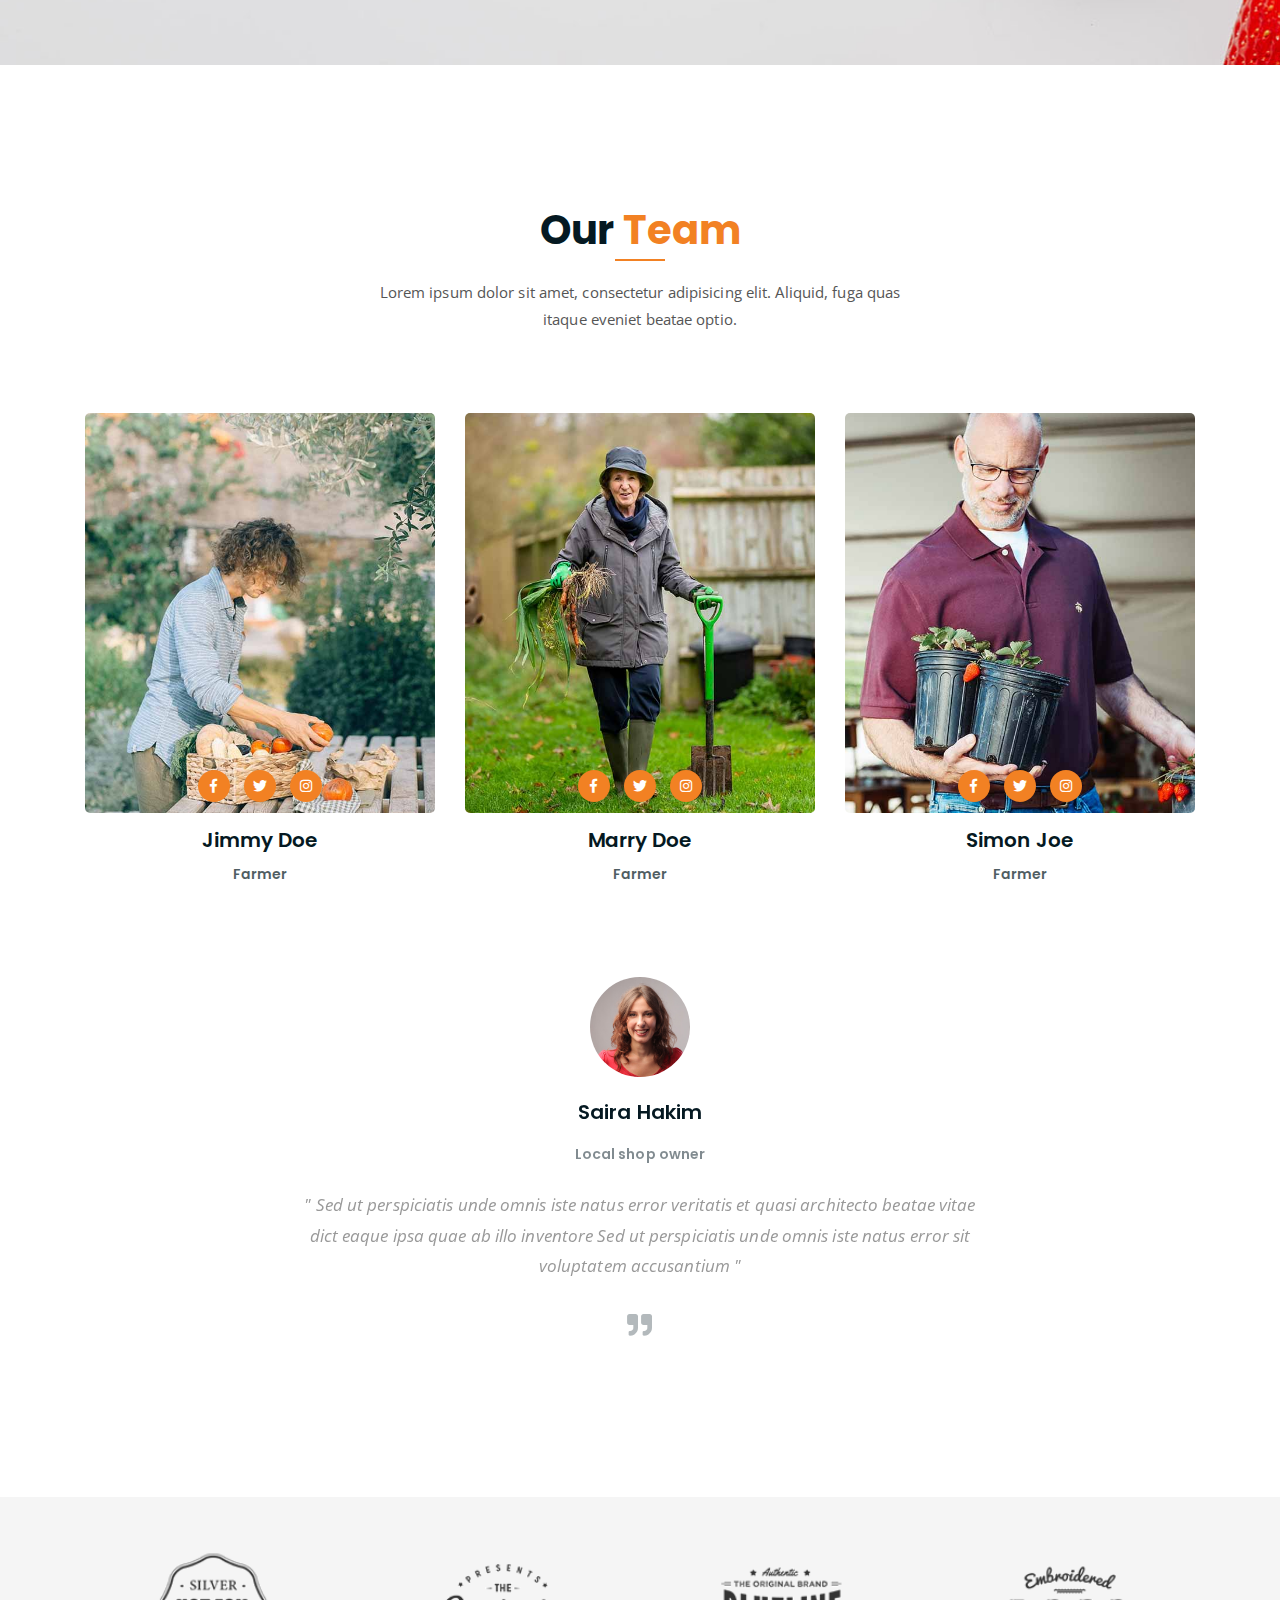
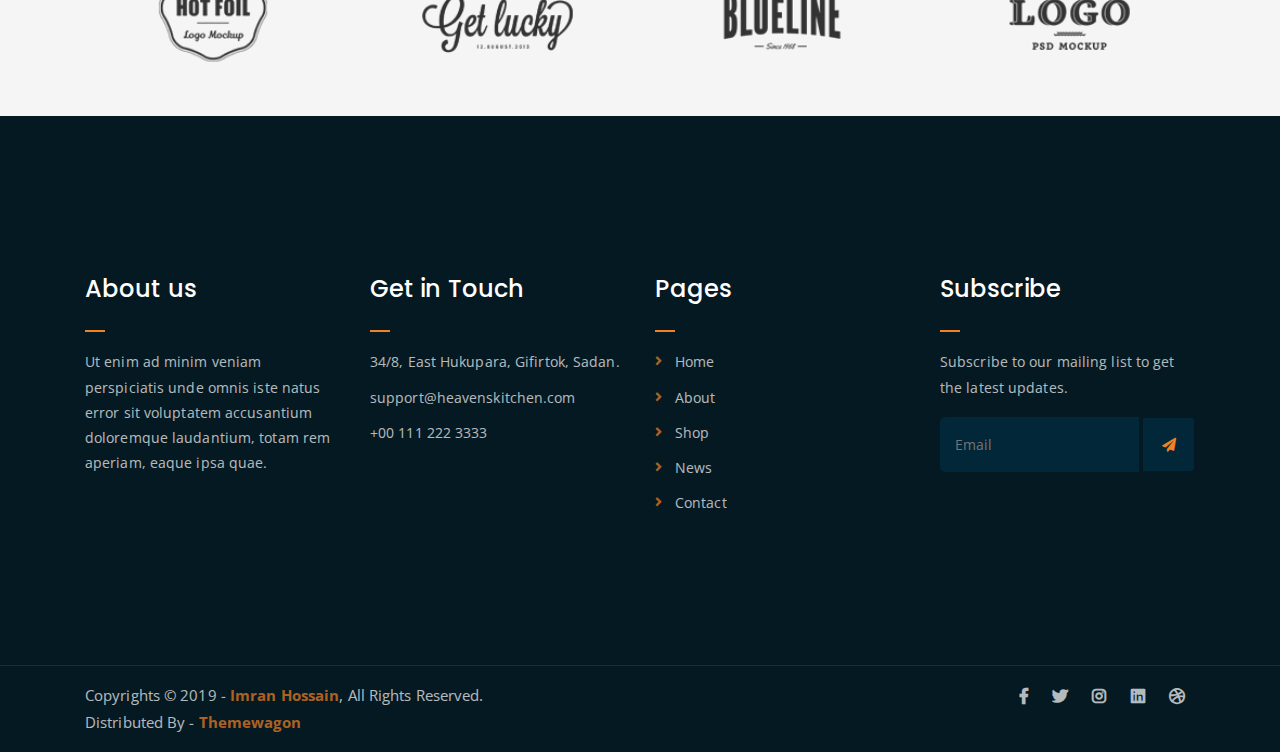
<file: about.html>
<!DOCTYPE html>
<html lang="en">
<head>
	<meta charset="UTF-8">
	<meta http-equiv="X-UA-Compatible" content="IE=edge">
	<meta name="viewport" content="width=device-width, initial-scale=1">
	<meta name="description" content="Responsive Bootstrap4 Shop Template, Created by Imran Hossain from https://imransdesign.com/">

	<!-- title -->
	<title>About</title>

	<!-- favicon -->
	<link rel="shortcut icon" type="image/png" href="assets/img/favicon.png">
	<!-- google font -->
	<link href="https://fonts.googleapis.com/css?family=Open+Sans:300,400,700" rel="stylesheet">
	<link href="https://fonts.googleapis.com/css?family=Poppins:400,700&display=swap" rel="stylesheet">
	<!-- fontawesome -->
	<link rel="stylesheet" href="assets/css/all.min.css">
	<!-- bootstrap -->
	<link rel="stylesheet" href="assets/bootstrap/css/bootstrap.min.css">
	<!-- owl carousel -->
	<link rel="stylesheet" href="assets/css/owl.carousel.css">
	<!-- magnific popup -->
	<link rel="stylesheet" href="assets/css/magnific-popup.css">
	<!-- animate css -->
	<link rel="stylesheet" href="assets/css/animate.css">
	<!-- mean menu css -->
	<link rel="stylesheet" href="assets/css/meanmenu.min.css">
	<!-- main style -->
	<link rel="stylesheet" href="assets/css/main.css">
	<!-- responsive -->
	<link rel="stylesheet" href="assets/css/responsive.css">

</head>
<body>
	
	<!--PreLoader-->
    <div class="loader">
        <div class="loader-inner">
            <div class="circle"></div>
        </div>
    </div>
    <!--PreLoader Ends-->
	
	<!-- header -->
	<div class="top-header-area" id="sticker">
		<div class="container">
			<div class="row">
				<div class="col-lg-12 col-sm-12 text-center">
					<div class="main-menu-wrap">
						<!-- logo -->
						<div class="site-logo">
							<a href="index.html">
								<svg width="250.00000000000006" height="45" viewBox="0 0 383.3944667348362 64.8" class="css-1j8o68f"><defs id="SvgjsDefs7581"></defs><g id="SvgjsG7582" featurekey="nameLeftFeature-0" transform="matrix(3.4054066781326715,0,0,3.4054066781326715,0.000002131269581341329,-13.249753130356567)" fill="#f5793b"><path d="M8.18 13.9 q-0.1 2.24 -0.1 3.24 q0 2.54 0.32 2.9 q0.12 0.18 0.12 0.36 q0 0.14 -0.04 0.22 q-0.08 0.18 -0.28 0.3 t-0.4 0.12 q-0.34 0 -0.5 -0.34 q-0.22 -0.52 -0.3 -1.81 t-0.08 -3.37 l0 -1.38 q0 -0.12 -0.04 -0.16 q-0.1 -0.1 -0.38 -0.1 q-0.36 0 -0.94 0.15 t-0.7 0.19 l-0.08 0.04 q-0.22 0.06 -0.25 0.1 t-0.03 0.22 q0.08 2.68 0.18 3.94 q0.04 0.52 0.04 0.96 q0 0.48 -0.08 0.75 t-0.3 0.27 q-0.44 0 -0.72 -0.28 q-0.06 -0.06 -0.02 -0.12 q0 -0.06 -0.03 -0.46 t-0.07 -1.32 l-0.08 -1.38 q-0.12 -2.08 -0.1 -2.2 q0 -0.02 -0.01 -0.04 l-0.01 -0.02 l-0.06 0.02 q-0.84 0.34 -2.16 1.24 l-0.1 0.06 q-0.18 0.12 -0.34 0.12 q-0.28 0 -0.46 -0.22 t-0.18 -0.46 q0 -0.34 0.34 -0.5 l0.08 -0.08 q0.6 -0.52 1.14 -0.8 t1.14 -0.5 q0.38 -0.14 0.52 -0.23 t0.14 -0.19 l0.02 -0.48 l0.06 -1.36 l0.12 -1.92 l0.04 -0.5 l0.08 -0.7 l0.06 -0.46 q0.06 -0.5 0.48 -0.5 q0.14 0 0.29 0.07 t0.21 0.15 q0.08 0.1 0.08 0.32 q0 0.06 0.02 0.08 q0.02 0.38 -0.08 1.52 q-0.16 2.18 -0.18 3.52 l0 0.06 l0.04 0.02 l0.02 0 q0.32 -0.04 0.34 -0.06 q0.08 -0.04 1.84 -0.28 q0.16 -0.02 0.19 -0.06 t0.05 -0.18 l0 -0.22 l0 -0.24 l0.12 -1.08 q0.08 -0.86 0.14 -1.36 q0.08 -1.08 0.14 -1.62 l0.06 -0.72 l0 -0.1 q0 -0.08 -0.02 -0.14 l0 -0.14 q0 -0.14 0.04 -0.2 q0.06 -0.1 0.3 -0.22 l0.12 -0.06 q0.08 -0.04 0.18 -0.04 q0.32 0 0.46 0.18 q0.18 0.18 0.18 0.74 q0 0.52 -0.16 1.76 q-0.32 2.6 -0.42 4.84 l0 0.14 z M14.94 15.93 q0.06 0.15 0.02 0.31 q-0.38 1.38 -0.67 2.14 t-0.93 1.35 t-1.7 0.59 l-0.02 0 q-0.52 0 -1.05 -0.32 t-0.88 -0.92 t-0.35 -1.44 q0 -0.68 0.24 -1.6 t0.71 -1.6 t1.13 -0.68 t1.05 0.56 t0.39 1.14 t-0.34 0.95 t-0.77 0.52 t-0.75 0.15 q-0.12 0 -0.21 -0.02 t-0.13 -0.02 q-0.14 0 -0.17 0.1 t-0.03 0.4 q0 0.72 0.36 1.2 t0.8 0.48 q0.74 0 1.22 -0.59 t0.71 -1.21 t0.43 -1.44 q0.06 -0.2 0.24 -0.3 t0.38 -0.04 q0.06 0 0.12 0.06 q0.14 0.08 0.2 0.23 z M10.9 15.65 q-0.04 0.23 -0.04 0.25 q0.2 0.04 0.3 0.04 q0.16 0 0.4 -0.16 q0.18 -0.12 0.18 -0.38 l0 -0.04 q0 -0.08 -0.07 -0.27 t-0.21 -0.19 q-0.12 0 -0.24 0.16 q-0.28 0.36 -0.32 0.59 z M21 16.1 l0 0.06 q-0.02 0.3 -0.43 1.13 t-1.07 1.51 t-1.44 0.68 q-0.4 0 -0.64 -0.4 t-0.24 -1.22 q0 -0.52 0.05 -1.01 t0.13 -0.69 q-1.52 3.06 -2.68 3.06 q-0.14 0 -0.3 -0.06 q-0.28 -0.12 -0.49 -0.59 t-0.21 -1.11 q0 -1.36 0.88 -2.56 q0.3 -0.44 0.68 -0.66 q0.52 -0.34 1.02 -0.34 q0.32 0 0.62 0.1 q0.08 0.02 0.18 0.04 t0.22 0.02 q0.1 0 0.29 -0.08 t0.35 -0.08 q0.3 0 0.42 0.26 t0.12 0.82 q0 0.58 -0.14 1.8 q-0.08 0.8 -0.08 1.06 q0 0.48 0.18 0.48 q0.2 0 0.52 -0.32 t0.63 -0.86 t0.47 -1.16 q0.04 -0.16 0.17 -0.26 t0.29 -0.1 q0.1 0 0.14 0.02 q0.06 0 0.12 0.06 q0.24 0.12 0.24 0.4 z M16.58 14.96 q-0.02 -0.02 -0.08 -0.02 l-0.08 -0.02 l-0.04 0 q-0.54 0.12 -0.89 0.6 t-0.52 1.05 t-0.17 1.03 l0.02 0.24 q0.42 -0.32 1.72 -2.7 q0.04 -0.06 0.04 -0.18 z M21.34 19.54 q-0.54 -0.42 -0.76 -1.12 q-0.46 -1.42 -0.68 -2.64 q-0.12 -0.6 -0.18 -1.22 q-0.02 -0.06 -0.02 -0.24 q0 -0.4 0.15 -0.69 t0.49 -0.27 q0.4 0 0.6 0.38 q0.1 0.22 0.1 0.68 q0 0.22 0.02 0.34 q0.04 0.22 0.08 0.66 q0.12 0.82 0.2 1.25 t0.28 0.93 q0.24 0.72 0.38 0.94 l0.06 0.12 q0.02 0 0.1 -0.18 l0.36 -0.8 l0.48 -1.36 q0.44 -1.12 0.64 -1.68 q0.14 -0.32 0.1 -0.56 q-0.06 -0.46 0.3 -0.72 q0.08 -0.04 0.2 -0.14 t0.25 -0.14 t0.27 -0.04 q0.24 0.04 0.38 0.16 t0.14 0.32 q0 0.12 -0.06 0.24 q-0.08 0.2 -0.46 1.06 q-0.72 1.68 -1.08 2.8 q-0.24 0.72 -0.6 1.46 q-0.18 0.32 -0.44 0.51 t-0.58 0.19 q-0.16 0 -0.24 -0.02 q-0.26 -0.06 -0.48 -0.22 z M31.060000000000002 15.93 q0.06 0.15 0.02 0.31 q-0.38 1.38 -0.67 2.14 t-0.93 1.35 t-1.7 0.59 l-0.02 0 q-0.52 0 -1.05 -0.32 t-0.88 -0.92 t-0.35 -1.44 q0 -0.68 0.24 -1.6 t0.71 -1.6 t1.13 -0.68 t1.05 0.56 t0.39 1.14 t-0.34 0.95 t-0.77 0.52 t-0.75 0.15 q-0.12 0 -0.21 -0.02 t-0.13 -0.02 q-0.14 0 -0.17 0.1 t-0.03 0.4 q0 0.72 0.36 1.2 t0.8 0.48 q0.74 0 1.22 -0.59 t0.71 -1.21 t0.43 -1.44 q0.06 -0.2 0.24 -0.3 t0.38 -0.04 q0.06 0 0.12 0.06 q0.14 0.08 0.2 0.23 z M27.020000000000003 15.65 q-0.04 0.23 -0.04 0.25 q0.2 0.04 0.3 0.04 q0.16 0 0.4 -0.16 q0.18 -0.12 0.18 -0.38 l0 -0.04 q0 -0.08 -0.07 -0.27 t-0.21 -0.19 q-0.12 0 -0.24 0.16 q-0.28 0.36 -0.32 0.59 z M34.7 19.92 q-0.54 -0.3 -0.72 -0.92 t-0.18 -1.72 l0.02 -1.8 q0 -0.56 -0.02 -0.84 l-0.08 -0.28 l-0.22 0.22 l-0.22 0.4 q-0.08 0.14 -0.25 0.47 t-0.27 0.61 q-0.22 0.52 -0.62 1.6 l-0.54 1.4 q0 0.04 -0.04 0.12 q-0.12 0.38 -0.24 0.46 t-0.5 0.06 q-0.26 -0.02 -0.32 -0.24 q-0.02 -0.1 -0.13 -0.27 t-0.13 -0.27 q-0.08 -0.22 -0.11 -0.54 t-0.05 -0.42 q-0.08 -0.74 -0.08 -1.7 q0.02 -0.82 0.12 -1.62 q0.12 -0.84 0.22 -1.26 q0.1 -0.44 0.52 -0.54 q0.08 -0.02 0.22 -0.02 q0.26 0 0.36 0.26 q0.14 0.32 0.14 0.54 q0 0.28 -0.18 0.48 q-0.1 0.16 -0.1 0.34 q-0.06 0.92 -0.06 1.84 q0 0.12 0.02 0.16 q0 0.02 0.02 0.04 l0.02 0.02 q0.02 0 0.05 -0.02 t0.03 -0.04 q0.04 -0.04 0.08 -0.16 q0.52 -1.34 1.18 -2.38 q0.24 -0.38 0.47 -0.64 t0.55 -0.4 q0.22 -0.1 0.4 -0.04 q0.66 0.28 0.78 0.94 q0.14 0.74 0.1 1.74 q-0.06 0.9 -0.06 1.46 q0 1.92 0.56 1.96 q0.54 0.06 0.88 -0.7 t0.64 -1.88 l0.1 -0.36 l0.06 -0.14 q0.08 -0.14 0.23 -0.19 t0.31 -0.01 q0.2 0.04 0.3 0.22 t0.04 0.38 l-0.02 0.12 q-0.3 1 -0.58 1.74 t-0.79 1.37 t-1.21 0.63 q-0.4 0 -0.7 -0.18 z M37.940000000000005 10.3 q-0.1 -0.12 -0.1 -0.26 q0 -0.16 0.14 -0.36 l0.3 -0.42 q0.06 -0.1 -0.06 -0.12 q-0.32 -0.02 -0.53 -0.37 t-0.17 -0.65 q0 -0.04 0.04 -0.26 t0.16 -0.38 q0.28 -0.38 0.7 -0.38 q0.4 0 0.66 0.15 t0.4 0.47 q0 0.04 0.02 0.07 t0.02 0.07 l0.02 0.36 q0 0.34 -0.1 0.64 t-0.28 0.72 q-0.16 0.34 -0.5 0.72 q-0.22 0.26 -0.46 0.16 q-0.16 -0.04 -0.26 -0.16 z M45.510000000000005 15.86 q0.09 0.18 0.05 0.38 q-0.16 0.58 -0.75 0.98 t-1.45 0.76 l0 0.24 q0 0.76 -0.51 1.34 t-1.61 0.58 q-0.74 0 -1.12 -0.38 t-0.38 -0.86 q0 -0.06 0.02 -0.1 q-0.02 -0.04 -0.02 -0.1 q0 -0.44 0.39 -0.66 t1.29 -0.46 q0.32 -0.06 0.66 -0.18 q-0.12 -0.28 -0.62 -1.08 q-0.38 -0.56 -0.46 -0.72 q-0.14 0.48 -0.16 0.64 q0 0.06 -0.14 0.24 t-0.38 0.18 q-0.14 0 -0.31 -0.09 t-0.17 -0.35 q0 -0.1 0.02 -0.16 t0.02 -0.08 q0.44 -1.6 0.72 -2.26 l0.08 -0.2 q0.22 -0.46 0.56 -0.79 t0.72 -0.33 q0.28 0 0.5 0.22 t0.22 0.52 q0 0.26 -0.09 0.38 t-0.29 0.24 t-0.31 0.26 t-0.11 0.42 q0 0.18 0.16 0.5 t0.36 0.68 q0.46 0.82 0.7 1.4 q0.68 -0.3 1.05 -0.52 t0.47 -0.52 q0.04 -0.2 0.22 -0.3 t0.38 -0.04 q0.2 0.04 0.29 0.22 z M42.18000000000001 18.4 l-0.5 0.14 q-0.5 0.12 -0.84 0.24 q0.18 0.34 0.56 0.34 q0.66 0 0.78 -0.72 z"></path></g><g id="SvgjsG7583" featurekey="inlineSymbolFeature-0" transform="matrix(0.7133314447701511,0,0,0.7133314447701511,171.5407939305734,-3.117258332011255)" fill="#f5793b"><g xmlns="http://www.w3.org/2000/svg" fill="#F5793B" fill-rule="evenodd"><path d="M54.3530685,49.2894216 C57.3747489,46.1765544 60.6585457,42.8464131 64.2315652,39.2819746 C64.2367122,39.2768526 64.2418602,39.2717171 64.2470093,39.266568 C67.8865295,35.6270478 72.0459812,41.8662254 79.844953,34.0672535 C85.7016177,28.2105887 95.7028624,15.0897553 95.9628282,14.8297896 C96.2227939,14.5698238 95.8328453,14.1798752 95.5728796,14.439841 C95.3129138,14.6998067 80.3648845,29.3878703 79.844953,29.9078018 C79.3250215,30.4277333 78.5451244,30.1677675 78.1551758,29.7778189 C78.2851586,29.9078018 77.7698603,29.3925035 77.89521,29.5178532 C77.5098946,29.1325378 77.2452957,28.3480074 77.7652272,27.828076 C78.2851586,27.3081445 92.9732223,11.3202522 93.233188,11.0602865 C93.4931537,10.8003208 92.9732223,10.2803893 92.7132565,10.540355 C92.4532908,10.8003208 76.4653985,26.0083159 75.9454671,26.5282473 C75.4255356,27.0481788 74.6710257,26.8136003 74.2556898,26.3982645 C74.41106,26.5536346 73.8819256,26.0245003 73.9957241,26.1382987 C73.6219599,25.7645345 73.3458098,24.968453 73.8657412,24.4485215 C74.3856727,23.9285901 89.5936678,7.94069776 89.8536335,7.68073203 C90.1135993,7.4207663 89.5936678,6.90083484 89.3337021,7.16080057 C89.0737364,7.4207663 73.0858441,22.10883 72.5659126,22.6287614 C72.0459811,23.1486929 71.2785237,22.9011669 70.8761354,22.4987785 C71.018558,22.6412012 70.4861868,22.10883 70.6161696,22.2388128 C70.226221,21.8488642 69.9662553,21.068967 70.4861868,20.5490356 C71.0061182,20.0291041 85.6941819,5.08107475 85.9541476,4.82110902 C86.2141133,4.56114329 85.7634257,4.23193376 85.564199,4.43116042 C85.3649724,4.63038709 74.125707,12.7500637 66.3267351,20.5490356 C58.5277633,28.3480074 64.7669407,32.5074591 61.1274206,36.1469793 C61.1222715,36.1521284 61.117136,36.1572764 61.1120139,36.1624233 C57.5044679,39.7786543 54.1369203,43.0986245 50.991723,46.150436 C52.1394252,47.2313451 53.2596306,48.2772131 54.3530685,49.2894216 L54.3530685,49.2894216 Z M49.1100588,54.7470602 C24.1449354,81.0206443 19.9904377,89.7623171 15.5015514,94.2512034 C13.9945036,95.758251 11.0156227,95.4284774 7.05454905,93.3394395 C4.96551118,89.3783658 4.63573749,86.3994849 6.14278519,84.8924372 C10.6385785,80.3966438 19.4002562,76.2362688 45.7683354,51.1685395 C46.9214554,52.3922796 48.0348082,53.5848274 49.1100588,54.7470602 L49.1100588,54.7470602 Z"></path><path d="M41.1627594,38.167009 C78.119741,75.0002847 88.9712584,79.7371855 94.1538926,84.9198197 C95.6609402,86.4268675 95.3311667,89.4057484 93.2421288,93.366822 C89.2810551,95.4558599 86.3021741,95.7856336 84.7951264,94.2785859 C79.9486616,89.4321211 75.491981,79.6283411 44.8137058,48.1552301 C41.2327151,45.7982906 36.4471244,53.3811971 29.0340661,45.9681388 C21.2350942,38.169167 1.06409161,12.8699811 5.47201862,8.46205414 C7.75862528,6.17544748 9.04708752,6.04969616 21.4926907,18.4952993 C29.0421684,26.044777 36.0248199,33.0283469 41.1627594,38.167009 L41.1627594,38.167009 Z"></path></g></g><g id="SvgjsG7584" featurekey="nameRightFeature-0" transform="matrix(3.2266327430483726,0,0,3.2266327430483726,244.51215760220128,-12.327782280900937)" fill="#f5793b"><path d="M12.940000000000001 20.24 q0 0.26 -0.19 0.4 t-0.39 0.14 q-0.16 0 -0.26 -0.06 q-0.34 -0.26 -0.54 -0.5 l-0.32 -0.28 q-0.76 -0.68 -2.24 -2.49 t-1.5 -1.85 q-0.04 -0.04 -0.06 -0.04 q-0.14 0 -0.4 0.26 q-0.32 0.34 -0.64 0.87 t-0.32 0.63 l0.26 2.06 q0.2 1.46 0.2 1.86 q0 0.2 -0.04 0.29 t-0.14 0.17 t-0.3 0.16 l-0.02 0 l-0.22 0.06 l-0.08 0 q-0.36 0 -0.47 -0.29 t-0.15 -0.81 q0 -0.18 -0.02 -0.26 q-0.08 -0.66 -0.2 -1.96 q-0.1 -1.7 -0.1 -3.28 l0 -0.74 q0.04 -2.08 0.17 -4.17 t0.15 -2.45 q0.04 -0.36 0.08 -1.08 l0.02 -0.28 q0.04 -0.3 0.46 -0.3 l0.22 0.02 q0.26 0.06 0.43 0.25 t0.19 0.43 l-0.02 0.3 q-0.48 3.84 -0.48 6.52 q0 0.52 0.04 1.32 l0.02 -0.02 l0.96 -1.22 q2.82 -3.58 3.42 -4.38 t0.8 -1.16 q0.1 -0.18 0.32 -0.54 q0.28 -0.44 0.68 -0.44 q0.32 0 0.52 0.26 q0.14 0.2 0.14 0.42 q0 0.06 -0.04 0.22 q-0.1 0.3 -0.3 0.59 t-0.86 1.13 q-1.44 1.78 -3.34 4.32 q-0.08 0.12 -0.02 0.18 q1.1 1.56 1.57 2.19 t0.83 1.03 t1.24 1.26 l0.38 0.36 q0 0.04 0.06 0.04 l0.06 0.04 l0.02 0 q0.42 0.48 0.42 0.82 z M14.059999999999999 12.58 q-0.1 -0.12 -0.08 -0.28 q0.02 -0.1 0.05 -0.33 t0.09 -0.39 q0.04 -0.16 0.2 -0.26 t0.34 -0.1 q0.14 0 0.26 0.06 q0.2 0.08 0.29 0.25 t0.05 0.37 q-0.12 0.32 -0.12 0.5 q-0.02 0.24 -0.1 0.36 t-0.3 0.14 l-0.14 0 q-0.2 0 -0.26 -0.06 q-0.18 -0.14 -0.28 -0.26 z M17.169999999999998 15.93 q0.05 0.15 0.01 0.31 q-0.42 1.58 -0.91 2.63 t-1.23 1.05 q-0.38 0 -0.78 -0.34 q-0.42 -0.36 -0.67 -1.15 t-0.25 -1.91 q0 -0.74 0.12 -1.6 q0.02 -0.22 0.1 -0.56 q0.12 -0.34 0.28 -0.48 q0.08 -0.08 0.27 -0.16 t0.35 -0.08 q0.08 0 0.16 0.04 l0.08 0.06 q0.18 0.26 0.18 0.44 q0 0.12 -0.06 0.24 q-0.16 0.36 -0.2 0.54 q-0.12 0.44 -0.12 1.36 t0.14 1.61 t0.4 0.69 q0.5 0 1.2 -2.64 q0.06 -0.2 0.23 -0.3 t0.37 -0.04 q0.08 0 0.14 0.06 q0.14 0.08 0.19 0.23 z M19.810000000000002 17.23 q-0.29 0.99 -0.77 1.83 t-1.1 0.84 q-1.74 0 -1.74 -3.38 q0 -0.44 0.03 -0.87 t0.03 -0.57 q0.04 -0.88 0.04 -1.3 q0.04 -1.16 0.04 -1.76 q0.02 -0.12 0.02 -0.36 q0 -0.26 -0.04 -0.34 t-0.16 -0.08 q-0.04 0 -0.21 -0.01 t-0.59 -0.01 q-1.46 0 -2.76 0.26 q-0.08 0.02 -0.28 0.02 l-0.42 -0.02 q-0.2 -0.06 -0.22 -0.28 q0 -0.22 0.02 -0.3 q0.1 -0.44 0.6 -0.54 q1.62 -0.26 2.56 -0.26 q0.34 0 0.62 0.03 t0.42 0.03 t0.2 -0.02 q0.2 -0.04 0.25 -0.14 t0.05 -0.4 l0 -0.82 q0 -0.86 0.04 -1.46 q0.02 -0.36 0.46 -0.58 l0.08 -0.02 q0.26 0 0.46 0.21 t0.2 0.69 q0 0.16 -0.03 0.32 t-0.03 0.34 q0 0.24 0.02 0.47 t0.02 0.37 l0 0.34 q0 0.36 0.16 0.49 t0.48 0.13 q0.18 0 0.4 -0.03 t0.46 -0.03 l0.16 0 q0.32 0 0.52 0.12 q0.14 0.08 0.2 0.18 q0.1 0.14 0.1 0.22 l0.02 0.06 q0 0.1 -0.11 0.21 l-0.13 0.13 q-0.12 0.08 -0.36 0.16 q-0.14 0 -0.2 0.02 q-1.38 0 -1.52 0.02 l-0.14 0.02 q-0.1 0 -0.14 0.06 t-0.04 0.22 l-0.04 1.04 q-0.08 1.56 -0.08 2.86 q0 3.28 0.58 3.28 q0.5 0 1.2 -2.64 q0.04 -0.16 0.18 -0.26 t0.3 -0.1 q0.24 0 0.36 0.16 t0.12 0.32 q0 0.14 -0.29 1.13 z M24.46 17.36 q-0.46 0.94 -1.3 1.71 t-1.98 0.77 q-2.26 0 -2.26 -2.3 q0 -0.5 0.15 -1.31 t0.69 -1.55 t1.56 -0.74 q0.22 0 0.37 0.05 t0.43 0.21 q0.24 0.14 0.38 0.3 q0.2 0.2 0.2 0.52 q0 0.16 -0.12 0.32 q-0.1 0.1 -0.22 0.12 l-0.06 0.02 l-0.1 0 q-0.22 0 -0.33 -0.08 t-0.23 -0.24 t-0.22 -0.23 t-0.28 -0.07 q-0.28 0 -0.57 0.4 t-0.49 0.99 t-0.2 1.15 q0 0.66 0.31 1.07 t0.97 0.41 q0.44 0 1.02 -0.4 t1.07 -1.08 t0.71 -1.42 q0.04 -0.16 0.17 -0.26 t0.29 -0.1 q0.08 0 0.14 0.02 q0.06 0 0.12 0.06 q0.24 0.14 0.24 0.4 q0 0.32 -0.46 1.26 z M31.78 16.240000000000002 l-0.02 0.12 q-0.42 1.52 -0.99 2.63 t-1.59 1.11 l-0.14 0 q-0.9 -0.1 -1.23 -0.91 t-0.33 -2.11 q0 -0.48 0.04 -1.32 q0.04 -0.8 0.04 -1.08 q0 -0.96 -0.24 -1.18 q-0.06 -0.06 -0.14 -0.06 q-0.42 0 -0.93 1.45 t-0.69 2.79 l-0.28 1.9 l-0.02 0.16 q-0.06 0.42 -0.42 0.52 q-0.06 0.02 -0.16 0.02 q-0.2 0 -0.36 -0.18 q-0.32 -0.36 -0.32 -0.76 q-0.02 -0.7 -0.1 -1.88 l-0.08 -1.5 q0 -0.2 0.04 -0.64 l0 -0.26 l0.06 -1.2 l0.06 -0.76 q0.08 -1.24 0.16 -1.86 q0.08 -0.82 0.28 -1.82 q0.08 -0.44 0.32 -0.88 q0.18 -0.32 0.44 -0.32 q0.16 0 0.32 0.1 q0.24 0.12 0.39 0.35 t0.15 0.39 q0 0.26 -0.24 0.42 q-0.28 0.14 -0.34 0.52 q-0.24 1.34 -0.36 3.74 l-0.04 0.52 l-0.04 0.54 l0.02 0.08 l0.08 0.02 l0.12 -0.22 q0 -0.02 0.21 -0.66 t0.85 -1.33 t1.4 -0.69 q0.28 0 0.47 0.2 t0.25 0.54 q0.24 1.34 0.24 2.56 l-0.02 0.98 q-0.02 0.26 -0.02 0.76 q0 0.9 0.2 1.46 q0.18 0.42 0.46 0.42 q0.52 0 0.84 -0.74 t0.62 -1.84 q0.06 -0.18 0.09 -0.31 t0.07 -0.19 q0.16 -0.22 0.42 -0.22 q0.24 0 0.36 0.17 t0.12 0.31 q0 0.1 -0.02 0.14 z M36.08 15.93 q0.06 0.15 0.02 0.31 q-0.38 1.38 -0.67 2.14 t-0.93 1.35 t-1.7 0.59 l-0.02 0 q-0.52 0 -1.05 -0.32 t-0.88 -0.92 t-0.35 -1.44 q0 -0.68 0.24 -1.6 t0.71 -1.6 t1.13 -0.68 t1.05 0.56 t0.39 1.14 t-0.34 0.95 t-0.77 0.52 t-0.75 0.15 q-0.12 0 -0.21 -0.02 t-0.13 -0.02 q-0.14 0 -0.17 0.1 t-0.03 0.4 q0 0.72 0.36 1.2 t0.8 0.48 q0.74 0 1.22 -0.59 t0.71 -1.21 t0.43 -1.44 q0.06 -0.2 0.24 -0.3 t0.38 -0.04 q0.06 0 0.12 0.06 q0.14 0.08 0.2 0.23 z M32.04 15.65 q-0.04 0.23 -0.04 0.25 q0.2 0.04 0.3 0.04 q0.16 0 0.4 -0.16 q0.18 -0.12 0.18 -0.38 l0 -0.04 q0 -0.08 -0.07 -0.27 t-0.21 -0.19 q-0.12 0 -0.24 0.16 q-0.28 0.36 -0.32 0.59 z M39.72 19.92 q-0.54 -0.3 -0.72 -0.92 t-0.18 -1.72 l0.02 -1.8 q0 -0.56 -0.02 -0.84 l-0.08 -0.28 l-0.22 0.22 l-0.22 0.4 q-0.08 0.14 -0.25 0.47 t-0.27 0.61 q-0.22 0.52 -0.62 1.6 l-0.54 1.4 q0 0.04 -0.04 0.12 q-0.12 0.38 -0.24 0.46 t-0.5 0.06 q-0.26 -0.02 -0.32 -0.24 q-0.02 -0.1 -0.13 -0.27 t-0.13 -0.27 q-0.08 -0.22 -0.11 -0.54 t-0.05 -0.42 q-0.08 -0.74 -0.08 -1.7 q0.02 -0.82 0.12 -1.62 q0.12 -0.84 0.22 -1.26 q0.1 -0.44 0.52 -0.54 q0.08 -0.02 0.22 -0.02 q0.26 0 0.36 0.26 q0.14 0.32 0.14 0.54 q0 0.28 -0.18 0.48 q-0.1 0.16 -0.1 0.34 q-0.06 0.92 -0.06 1.84 q0 0.12 0.02 0.16 q0 0.02 0.02 0.04 l0.02 0.02 q0.02 0 0.05 -0.02 t0.03 -0.04 q0.04 -0.04 0.08 -0.16 q0.52 -1.34 1.18 -2.38 q0.24 -0.38 0.47 -0.64 t0.55 -0.4 q0.22 -0.1 0.4 -0.04 q0.66 0.28 0.78 0.94 q0.14 0.74 0.1 1.74 q-0.06 0.9 -0.06 1.46 q0 1.92 0.56 1.96 q0.54 0.06 0.88 -0.7 t0.64 -1.88 l0.1 -0.36 l0.06 -0.14 q0.08 -0.14 0.23 -0.19 t0.31 -0.01 q0.2 0.04 0.3 0.22 t0.04 0.38 l-0.02 0.12 q-0.3 1 -0.58 1.74 t-0.79 1.37 t-1.21 0.63 q-0.4 0 -0.7 -0.18 z"></path></g></svg>
							</a>
						</div>
						<!-- logo -->

						<!-- menu start -->
						<nav class="main-menu">
							<ul>
								<li><a href="index.html">Home</a>
								</li>
								<li class="current-list-item"><a href="about.html">About</a></li>
								<li><a href="news.html">News</a>
								</li>
								<li><a href="contact.html">Contact</a></li>
								<li><a href="shop.html">Shop</a>
								</li>
								<li>
									<div class="header-icons">
										<a class="shopping-cart" href="cart.html"><i class="fas fa-shopping-cart"></i></a>
										<a class="mobile-hide search-bar-icon" href="#"><i class="fas fa-search"></i></a>
									</div>
								</li>
							</ul>
						</nav>
						<a class="mobile-show search-bar-icon" href="#"><i class="fas fa-search"></i></a>
						<div class="mobile-menu"></div>
						<!-- menu end -->
					</div>
				</div>
			</div>
		</div>
	</div>
	<!-- end header -->

	<!-- search area -->
	<div class="search-area">
		<div class="container">
			<div class="row">
				<div class="col-lg-12">
					<span class="close-btn"><i class="fas fa-window-close"></i></span>
					<div class="search-bar">
						<div class="search-bar-tablecell">
							<h3>Search For:</h3>
							<input type="text" placeholder="Keywords">
							<button type="submit">Search <i class="fas fa-search"></i></button>
						</div>
					</div>
				</div>
			</div>
		</div>
	</div>
	<!-- end search arewa -->
	
	<!-- breadcrumb-section -->
	<div class="breadcrumb-section breadcrumb-bg">
		<div class="container">
			<div class="row">
				<div class="col-lg-8 offset-lg-2 text-center">
					<div class="breadcrumb-text">
						<p>We sale fresh fruits</p>
						<h1>About Us</h1>
					</div>
				</div>
			</div>
		</div>
	</div>
	<!-- end breadcrumb section -->

	<!-- featured section -->
	<div class="feature-bg">
		<div class="container">
			<div class="row">
				<div class="col-lg-7">
					<div class="featured-text">
						<h2 class="pb-3">Why <span class="orange-text">Heaven's Kitchen</span></h2>
						<div class="row">
							<div class="col-lg-6 col-md-6 mb-4 mb-md-5">
								<div class="list-box d-flex">
									<div class="list-icon">
										<i class="fas fa-shipping-fast"></i>
									</div>
									<div class="content">
										<h3>Home Delivery</h3>
										<p>sit voluptatem accusantium dolore mque laudantium, totam rem aperiam, eaque ipsa quae ab illo.</p>
									</div>
								</div>
							</div>
							<div class="col-lg-6 col-md-6 mb-5 mb-md-5">
								<div class="list-box d-flex">
									<div class="list-icon">
										<i class="fas fa-money-bill-alt"></i>
									</div>
									<div class="content">
										<h3>Best Price</h3>
										<p>sit voluptatem accusantium dolore mque laudantium, totam rem aperiam, eaque ipsa quae ab illo.</p>
									</div>
								</div>
							</div>
							<div class="col-lg-6 col-md-6 mb-5 mb-md-5">
								<div class="list-box d-flex">
									<div class="list-icon">
										<i class="fas fa-briefcase"></i>
									</div>
									<div class="content">
										<h3>Custom Box</h3>
										<p>sit voluptatem accusantium dolore mque laudantium, totam rem aperiam, eaque ipsa quae ab illo.</p>
									</div>
								</div>
							</div>
							<div class="col-lg-6 col-md-6">
								<div class="list-box d-flex">
									<div class="list-icon">
										<i class="fas fa-sync-alt"></i>
									</div>
									<div class="content">
										<h3>Quick Refund</h3>
										<p>sit voluptatem accusantium dolore mque laudantium, totam rem aperiam, eaque ipsa quae ab illo.</p>
									</div>
								</div>
							</div>
						</div>
					</div>
				</div>
			</div>
		</div>
	</div>
	<!-- end featured section -->

	<!-- shop banner -->
	<section class="shop-banner">
    	<div class="container">
        	<h3>December sale is on! <br> with big <span class="orange-text">Discount...</span></h3>
            <div class="sale-percent"><span>Sale! <br> Upto</span>50% <span>off</span></div>
            <a href="shop.html" class="cart-btn btn-lg">Shop Now</a>
        </div>
    </section>
	<!-- end shop banner -->

	<!-- team section -->
	<div class="mt-150">
		<div class="container">
			<div class="row">
				<div class="col-lg-8 offset-lg-2 text-center">
					<div class="section-title">
						<h3>Our <span class="orange-text">Team</span></h3>
						<p>Lorem ipsum dolor sit amet, consectetur adipisicing elit. Aliquid, fuga quas itaque eveniet beatae optio.</p>
					</div>
				</div>
			</div>
			<div class="row">
				<div class="col-lg-4 col-md-6">
					<div class="single-team-item">
						<div class="team-bg team-bg-1"></div>
						<h4>Jimmy Doe <span>Farmer</span></h4>
						<ul class="social-link-team">
							<li><a href="#" target="_blank"><i class="fab fa-facebook-f"></i></a></li>
							<li><a href="#" target="_blank"><i class="fab fa-twitter"></i></a></li>
							<li><a href="#" target="_blank"><i class="fab fa-instagram"></i></a></li>
						</ul>
					</div>
				</div>
				<div class="col-lg-4 col-md-6">
					<div class="single-team-item">
						<div class="team-bg team-bg-2"></div>
						<h4>Marry Doe <span>Farmer</span></h4>
						<ul class="social-link-team">
							<li><a href="#" target="_blank"><i class="fab fa-facebook-f"></i></a></li>
							<li><a href="#" target="_blank"><i class="fab fa-twitter"></i></a></li>
							<li><a href="#" target="_blank"><i class="fab fa-instagram"></i></a></li>
						</ul>
					</div>
				</div>
				<div class="col-lg-4 col-md-6 offset-md-3 offset-lg-0">
					<div class="single-team-item">
						<div class="team-bg team-bg-3"></div>
						<h4>Simon Joe <span>Farmer</span></h4>
						<ul class="social-link-team">
							<li><a href="#" target="_blank"><i class="fab fa-facebook-f"></i></a></li>
							<li><a href="#" target="_blank"><i class="fab fa-twitter"></i></a></li>
							<li><a href="#" target="_blank"><i class="fab fa-instagram"></i></a></li>
						</ul>
					</div>
				</div>
			</div>
		</div>
	</div>
	<!-- end team section -->

	<!-- testimonail-section -->
	<div class="testimonail-section mt-80 mb-150">
		<div class="container">
			<div class="row">
				<div class="col-lg-10 offset-lg-1 text-center">
					<div class="testimonial-sliders">
						<div class="single-testimonial-slider">
							<div class="client-avater">
								<img src="assets/img/avaters/avatar1.png" alt="">
							</div>
							<div class="client-meta">
								<h3>Saira Hakim <span>Local shop owner</span></h3>
								<p class="testimonial-body">
									" Sed ut perspiciatis unde omnis iste natus error veritatis et  quasi architecto beatae vitae dict eaque ipsa quae ab illo inventore Sed ut perspiciatis unde omnis iste natus error sit voluptatem accusantium "
								</p>
								<div class="last-icon">
									<i class="fas fa-quote-right"></i>
								</div>
							</div>
						</div>
						<div class="single-testimonial-slider">
							<div class="client-avater">
								<img src="assets/img/avaters/avatar2.png" alt="">
							</div>
							<div class="client-meta">
								<h3>David Niph <span>Local shop owner</span></h3>
								<p class="testimonial-body">
									" Sed ut perspiciatis unde omnis iste natus error veritatis et  quasi architecto beatae vitae dict eaque ipsa quae ab illo inventore Sed ut perspiciatis unde omnis iste natus error sit voluptatem accusantium "
								</p>
								<div class="last-icon">
									<i class="fas fa-quote-right"></i>
								</div>
							</div>
						</div>
						<div class="single-testimonial-slider">
							<div class="client-avater">
								<img src="assets/img/avaters/avatar3.png" alt="">
							</div>
							<div class="client-meta">
								<h3>Jacob Sikim <span>Local shop owner</span></h3>
								<p class="testimonial-body">
									" Sed ut perspiciatis unde omnis iste natus error veritatis et  quasi architecto beatae vitae dict eaque ipsa quae ab illo inventore Sed ut perspiciatis unde omnis iste natus error sit voluptatem accusantium "
								</p>
								<div class="last-icon">
									<i class="fas fa-quote-right"></i>
								</div>
							</div>
						</div>
					</div>
				</div>
			</div>
		</div>
	</div>
	<!-- end testimonail-section -->

	<!-- logo carousel -->
	<div class="logo-carousel-section">
		<div class="container">
			<div class="row">
				<div class="col-lg-12">
					<div class="logo-carousel-inner">
						<div class="single-logo-item">
							<img src="assets/img/company-logos/1.png" alt="">
						</div>
						<div class="single-logo-item">
							<img src="assets/img/company-logos/2.png" alt="">
						</div>
						<div class="single-logo-item">
							<img src="assets/img/company-logos/3.png" alt="">
						</div>
						<div class="single-logo-item">
							<img src="assets/img/company-logos/4.png" alt="">
						</div>
						<div class="single-logo-item">
							<img src="assets/img/company-logos/5.png" alt="">
						</div>
					</div>
				</div>
			</div>
		</div>
	</div>
	<!-- end logo carousel -->

	<!-- footer -->
	<div class="footer-area">
		<div class="container">
			<div class="row">
				<div class="col-lg-3 col-md-6">
					<div class="footer-box about-widget">
						<h2 class="widget-title">About us</h2>
						<p>Ut enim ad minim veniam perspiciatis unde omnis iste natus error sit voluptatem accusantium doloremque laudantium, totam rem aperiam, eaque ipsa quae.</p>
					</div>
				</div>
				<div class="col-lg-3 col-md-6">
					<div class="footer-box get-in-touch">
						<h2 class="widget-title">Get in Touch</h2>
						<ul>
							<li>34/8, East Hukupara, Gifirtok, Sadan.</li>
							<li>support@heavenskitchen.com</li>
							<li>+00 111 222 3333</li>
						</ul>
					</div>
				</div>
				<div class="col-lg-3 col-md-6">
					<div class="footer-box pages">
						<h2 class="widget-title">Pages</h2>
						<ul>
							<li><a href="index.html">Home</a></li>
							<li><a href="about.html">About</a></li>
							<li><a href="services.html">Shop</a></li>
							<li><a href="news.html">News</a></li>
							<li><a href="contact.html">Contact</a></li>
						</ul>
					</div>
				</div>
				<div class="col-lg-3 col-md-6">
					<div class="footer-box subscribe">
						<h2 class="widget-title">Subscribe</h2>
						<p>Subscribe to our mailing list to get the latest updates.</p>
						<form action="index.html">
							<input type="email" placeholder="Email">
							<button type="submit"><i class="fas fa-paper-plane"></i></button>
						</form>
					</div>
				</div>
			</div>
		</div>
	</div>
	<!-- end footer -->
	
	<!-- copyright -->
	<div class="copyright">
		<div class="container">
			<div class="row">
				<div class="col-lg-6 col-md-12">
					<p>Copyrights &copy; 2019 - <a href="https://imransdesign.com/">Imran Hossain</a>,  All Rights Reserved.<br>
						Distributed By - <a href="https://themewagon.com/">Themewagon</a>
					</p>
				</div>
				<div class="col-lg-6 text-right col-md-12">
					<div class="social-icons">
						<ul>
							<li><a href="#" target="_blank"><i class="fab fa-facebook-f"></i></a></li>
							<li><a href="#" target="_blank"><i class="fab fa-twitter"></i></a></li>
							<li><a href="#" target="_blank"><i class="fab fa-instagram"></i></a></li>
							<li><a href="#" target="_blank"><i class="fab fa-linkedin"></i></a></li>
							<li><a href="#" target="_blank"><i class="fab fa-dribbble"></i></a></li>
						</ul>
					</div>
				</div>
			</div>
		</div>
	</div>
	<!-- end copyright -->
	
	<!-- jquery -->
	<script src="assets/js/jquery-1.11.3.min.js"></script>
	<!-- bootstrap -->
	<script src="assets/bootstrap/js/bootstrap.min.js"></script>
	<!-- count down -->
	<script src="assets/js/jquery.countdown.js"></script>
	<!-- isotope -->
	<script src="assets/js/jquery.isotope-3.0.6.min.js"></script>
	<!-- waypoints -->
	<script src="assets/js/waypoints.js"></script>
	<!-- owl carousel -->
	<script src="assets/js/owl.carousel.min.js"></script>
	<!-- magnific popup -->
	<script src="assets/js/jquery.magnific-popup.min.js"></script>
	<!-- mean menu -->
	<script src="assets/js/jquery.meanmenu.min.js"></script>
	<!-- sticker js -->
	<script src="assets/js/sticker.js"></script>
	<!-- main js -->
	<script src="assets/js/main.js"></script>

</body>
</html>
</file>
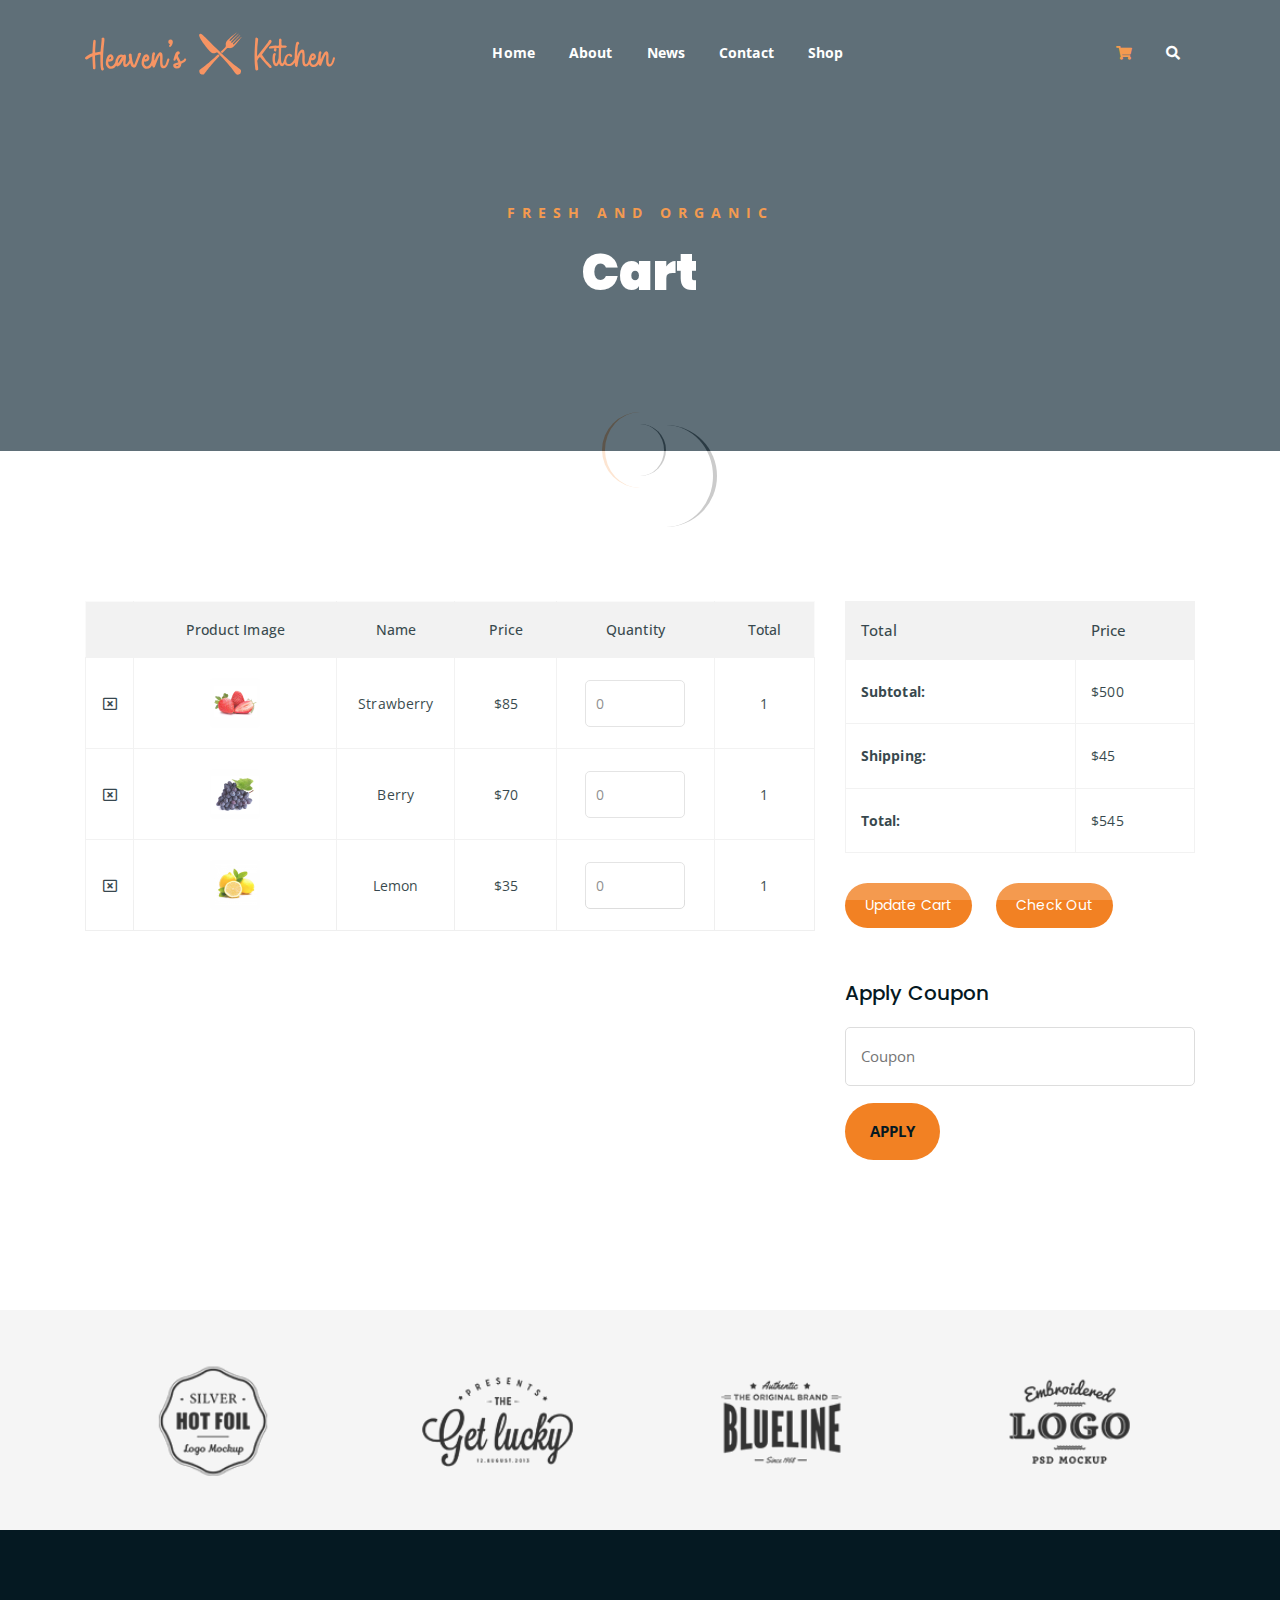
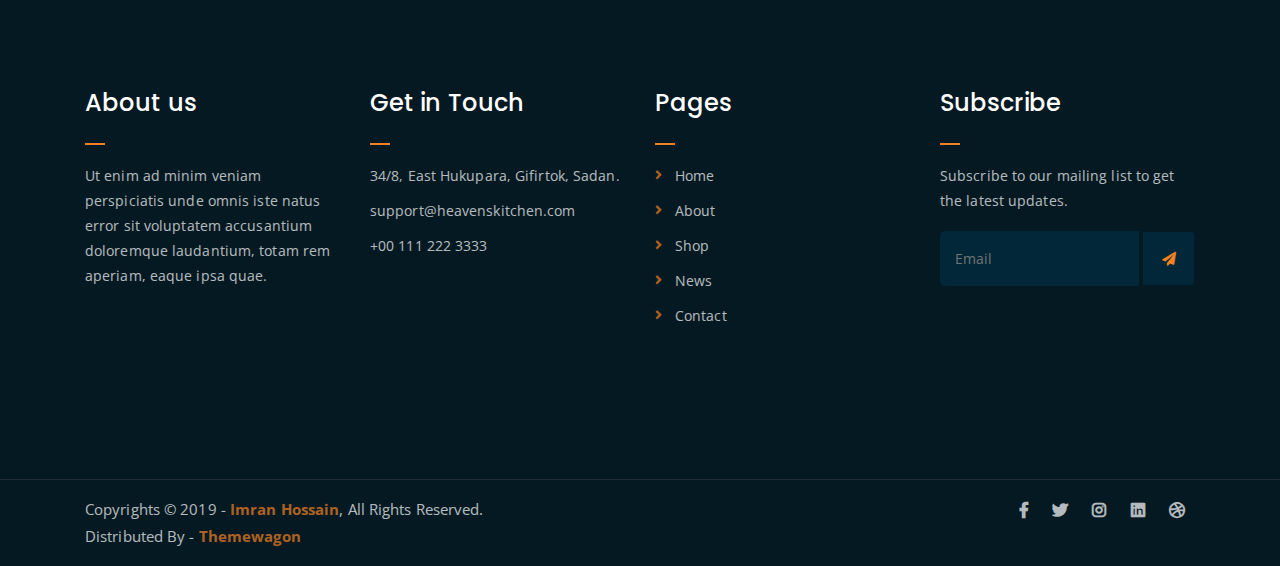
<file: cart.html>
<!DOCTYPE html>
<html lang="en">
<head>
	<meta charset="UTF-8">
	<meta http-equiv="X-UA-Compatible" content="IE=edge">
	<meta name="viewport" content="width=device-width, initial-scale=1">
	<meta name="description" content="Responsive Bootstrap4 Shop Template, Created by Imran Hossain from https://imransdesign.com/">

	<!-- title -->
	<title>Cart</title>

	<!-- favicon -->
	<link rel="shortcut icon" type="image/png" href="assets/img/favicon.png">
	<!-- google font -->
	<link href="https://fonts.googleapis.com/css?family=Open+Sans:300,400,700" rel="stylesheet">
	<link href="https://fonts.googleapis.com/css?family=Poppins:400,700&display=swap" rel="stylesheet">
	<!-- fontawesome -->
	<link rel="stylesheet" href="assets/css/all.min.css">
	<!-- bootstrap -->
	<link rel="stylesheet" href="assets/bootstrap/css/bootstrap.min.css">
	<!-- owl carousel -->
	<link rel="stylesheet" href="assets/css/owl.carousel.css">
	<!-- magnific popup -->
	<link rel="stylesheet" href="assets/css/magnific-popup.css">
	<!-- animate css -->
	<link rel="stylesheet" href="assets/css/animate.css">
	<!-- mean menu css -->
	<link rel="stylesheet" href="assets/css/meanmenu.min.css">
	<!-- main style -->
	<link rel="stylesheet" href="assets/css/main.css">
	<!-- responsive -->
	<link rel="stylesheet" href="assets/css/responsive.css">

</head>
<body>
	
	<!--PreLoader-->
    <div class="loader">
        <div class="loader-inner">
            <div class="circle"></div>
        </div>
    </div>
    <!--PreLoader Ends-->
	
	<!-- header -->
	<div class="top-header-area" id="sticker">
		<div class="container">
			<div class="row">
				<div class="col-lg-12 col-sm-12 text-center">
					<div class="main-menu-wrap">
						<!-- logo -->
						<div class="site-logo">
							<a href="index.html">
								<svg width="250.00000000000006" height="45" viewBox="0 0 383.3944667348362 64.8" class="css-1j8o68f"><defs id="SvgjsDefs7581"></defs><g id="SvgjsG7582" featurekey="nameLeftFeature-0" transform="matrix(3.4054066781326715,0,0,3.4054066781326715,0.000002131269581341329,-13.249753130356567)" fill="#f5793b"><path d="M8.18 13.9 q-0.1 2.24 -0.1 3.24 q0 2.54 0.32 2.9 q0.12 0.18 0.12 0.36 q0 0.14 -0.04 0.22 q-0.08 0.18 -0.28 0.3 t-0.4 0.12 q-0.34 0 -0.5 -0.34 q-0.22 -0.52 -0.3 -1.81 t-0.08 -3.37 l0 -1.38 q0 -0.12 -0.04 -0.16 q-0.1 -0.1 -0.38 -0.1 q-0.36 0 -0.94 0.15 t-0.7 0.19 l-0.08 0.04 q-0.22 0.06 -0.25 0.1 t-0.03 0.22 q0.08 2.68 0.18 3.94 q0.04 0.52 0.04 0.96 q0 0.48 -0.08 0.75 t-0.3 0.27 q-0.44 0 -0.72 -0.28 q-0.06 -0.06 -0.02 -0.12 q0 -0.06 -0.03 -0.46 t-0.07 -1.32 l-0.08 -1.38 q-0.12 -2.08 -0.1 -2.2 q0 -0.02 -0.01 -0.04 l-0.01 -0.02 l-0.06 0.02 q-0.84 0.34 -2.16 1.24 l-0.1 0.06 q-0.18 0.12 -0.34 0.12 q-0.28 0 -0.46 -0.22 t-0.18 -0.46 q0 -0.34 0.34 -0.5 l0.08 -0.08 q0.6 -0.52 1.14 -0.8 t1.14 -0.5 q0.38 -0.14 0.52 -0.23 t0.14 -0.19 l0.02 -0.48 l0.06 -1.36 l0.12 -1.92 l0.04 -0.5 l0.08 -0.7 l0.06 -0.46 q0.06 -0.5 0.48 -0.5 q0.14 0 0.29 0.07 t0.21 0.15 q0.08 0.1 0.08 0.32 q0 0.06 0.02 0.08 q0.02 0.38 -0.08 1.52 q-0.16 2.18 -0.18 3.52 l0 0.06 l0.04 0.02 l0.02 0 q0.32 -0.04 0.34 -0.06 q0.08 -0.04 1.84 -0.28 q0.16 -0.02 0.19 -0.06 t0.05 -0.18 l0 -0.22 l0 -0.24 l0.12 -1.08 q0.08 -0.86 0.14 -1.36 q0.08 -1.08 0.14 -1.62 l0.06 -0.72 l0 -0.1 q0 -0.08 -0.02 -0.14 l0 -0.14 q0 -0.14 0.04 -0.2 q0.06 -0.1 0.3 -0.22 l0.12 -0.06 q0.08 -0.04 0.18 -0.04 q0.32 0 0.46 0.18 q0.18 0.18 0.18 0.74 q0 0.52 -0.16 1.76 q-0.32 2.6 -0.42 4.84 l0 0.14 z M14.94 15.93 q0.06 0.15 0.02 0.31 q-0.38 1.38 -0.67 2.14 t-0.93 1.35 t-1.7 0.59 l-0.02 0 q-0.52 0 -1.05 -0.32 t-0.88 -0.92 t-0.35 -1.44 q0 -0.68 0.24 -1.6 t0.71 -1.6 t1.13 -0.68 t1.05 0.56 t0.39 1.14 t-0.34 0.95 t-0.77 0.52 t-0.75 0.15 q-0.12 0 -0.21 -0.02 t-0.13 -0.02 q-0.14 0 -0.17 0.1 t-0.03 0.4 q0 0.72 0.36 1.2 t0.8 0.48 q0.74 0 1.22 -0.59 t0.71 -1.21 t0.43 -1.44 q0.06 -0.2 0.24 -0.3 t0.38 -0.04 q0.06 0 0.12 0.06 q0.14 0.08 0.2 0.23 z M10.9 15.65 q-0.04 0.23 -0.04 0.25 q0.2 0.04 0.3 0.04 q0.16 0 0.4 -0.16 q0.18 -0.12 0.18 -0.38 l0 -0.04 q0 -0.08 -0.07 -0.27 t-0.21 -0.19 q-0.12 0 -0.24 0.16 q-0.28 0.36 -0.32 0.59 z M21 16.1 l0 0.06 q-0.02 0.3 -0.43 1.13 t-1.07 1.51 t-1.44 0.68 q-0.4 0 -0.64 -0.4 t-0.24 -1.22 q0 -0.52 0.05 -1.01 t0.13 -0.69 q-1.52 3.06 -2.68 3.06 q-0.14 0 -0.3 -0.06 q-0.28 -0.12 -0.49 -0.59 t-0.21 -1.11 q0 -1.36 0.88 -2.56 q0.3 -0.44 0.68 -0.66 q0.52 -0.34 1.02 -0.34 q0.32 0 0.62 0.1 q0.08 0.02 0.18 0.04 t0.22 0.02 q0.1 0 0.29 -0.08 t0.35 -0.08 q0.3 0 0.42 0.26 t0.12 0.82 q0 0.58 -0.14 1.8 q-0.08 0.8 -0.08 1.06 q0 0.48 0.18 0.48 q0.2 0 0.52 -0.32 t0.63 -0.86 t0.47 -1.16 q0.04 -0.16 0.17 -0.26 t0.29 -0.1 q0.1 0 0.14 0.02 q0.06 0 0.12 0.06 q0.24 0.12 0.24 0.4 z M16.58 14.96 q-0.02 -0.02 -0.08 -0.02 l-0.08 -0.02 l-0.04 0 q-0.54 0.12 -0.89 0.6 t-0.52 1.05 t-0.17 1.03 l0.02 0.24 q0.42 -0.32 1.72 -2.7 q0.04 -0.06 0.04 -0.18 z M21.34 19.54 q-0.54 -0.42 -0.76 -1.12 q-0.46 -1.42 -0.68 -2.64 q-0.12 -0.6 -0.18 -1.22 q-0.02 -0.06 -0.02 -0.24 q0 -0.4 0.15 -0.69 t0.49 -0.27 q0.4 0 0.6 0.38 q0.1 0.22 0.1 0.68 q0 0.22 0.02 0.34 q0.04 0.22 0.08 0.66 q0.12 0.82 0.2 1.25 t0.28 0.93 q0.24 0.72 0.38 0.94 l0.06 0.12 q0.02 0 0.1 -0.18 l0.36 -0.8 l0.48 -1.36 q0.44 -1.12 0.64 -1.68 q0.14 -0.32 0.1 -0.56 q-0.06 -0.46 0.3 -0.72 q0.08 -0.04 0.2 -0.14 t0.25 -0.14 t0.27 -0.04 q0.24 0.04 0.38 0.16 t0.14 0.32 q0 0.12 -0.06 0.24 q-0.08 0.2 -0.46 1.06 q-0.72 1.68 -1.08 2.8 q-0.24 0.72 -0.6 1.46 q-0.18 0.32 -0.44 0.51 t-0.58 0.19 q-0.16 0 -0.24 -0.02 q-0.26 -0.06 -0.48 -0.22 z M31.060000000000002 15.93 q0.06 0.15 0.02 0.31 q-0.38 1.38 -0.67 2.14 t-0.93 1.35 t-1.7 0.59 l-0.02 0 q-0.52 0 -1.05 -0.32 t-0.88 -0.92 t-0.35 -1.44 q0 -0.68 0.24 -1.6 t0.71 -1.6 t1.13 -0.68 t1.05 0.56 t0.39 1.14 t-0.34 0.95 t-0.77 0.52 t-0.75 0.15 q-0.12 0 -0.21 -0.02 t-0.13 -0.02 q-0.14 0 -0.17 0.1 t-0.03 0.4 q0 0.72 0.36 1.2 t0.8 0.48 q0.74 0 1.22 -0.59 t0.71 -1.21 t0.43 -1.44 q0.06 -0.2 0.24 -0.3 t0.38 -0.04 q0.06 0 0.12 0.06 q0.14 0.08 0.2 0.23 z M27.020000000000003 15.65 q-0.04 0.23 -0.04 0.25 q0.2 0.04 0.3 0.04 q0.16 0 0.4 -0.16 q0.18 -0.12 0.18 -0.38 l0 -0.04 q0 -0.08 -0.07 -0.27 t-0.21 -0.19 q-0.12 0 -0.24 0.16 q-0.28 0.36 -0.32 0.59 z M34.7 19.92 q-0.54 -0.3 -0.72 -0.92 t-0.18 -1.72 l0.02 -1.8 q0 -0.56 -0.02 -0.84 l-0.08 -0.28 l-0.22 0.22 l-0.22 0.4 q-0.08 0.14 -0.25 0.47 t-0.27 0.61 q-0.22 0.52 -0.62 1.6 l-0.54 1.4 q0 0.04 -0.04 0.12 q-0.12 0.38 -0.24 0.46 t-0.5 0.06 q-0.26 -0.02 -0.32 -0.24 q-0.02 -0.1 -0.13 -0.27 t-0.13 -0.27 q-0.08 -0.22 -0.11 -0.54 t-0.05 -0.42 q-0.08 -0.74 -0.08 -1.7 q0.02 -0.82 0.12 -1.62 q0.12 -0.84 0.22 -1.26 q0.1 -0.44 0.52 -0.54 q0.08 -0.02 0.22 -0.02 q0.26 0 0.36 0.26 q0.14 0.32 0.14 0.54 q0 0.28 -0.18 0.48 q-0.1 0.16 -0.1 0.34 q-0.06 0.92 -0.06 1.84 q0 0.12 0.02 0.16 q0 0.02 0.02 0.04 l0.02 0.02 q0.02 0 0.05 -0.02 t0.03 -0.04 q0.04 -0.04 0.08 -0.16 q0.52 -1.34 1.18 -2.38 q0.24 -0.38 0.47 -0.64 t0.55 -0.4 q0.22 -0.1 0.4 -0.04 q0.66 0.28 0.78 0.94 q0.14 0.74 0.1 1.74 q-0.06 0.9 -0.06 1.46 q0 1.92 0.56 1.96 q0.54 0.06 0.88 -0.7 t0.64 -1.88 l0.1 -0.36 l0.06 -0.14 q0.08 -0.14 0.23 -0.19 t0.31 -0.01 q0.2 0.04 0.3 0.22 t0.04 0.38 l-0.02 0.12 q-0.3 1 -0.58 1.74 t-0.79 1.37 t-1.21 0.63 q-0.4 0 -0.7 -0.18 z M37.940000000000005 10.3 q-0.1 -0.12 -0.1 -0.26 q0 -0.16 0.14 -0.36 l0.3 -0.42 q0.06 -0.1 -0.06 -0.12 q-0.32 -0.02 -0.53 -0.37 t-0.17 -0.65 q0 -0.04 0.04 -0.26 t0.16 -0.38 q0.28 -0.38 0.7 -0.38 q0.4 0 0.66 0.15 t0.4 0.47 q0 0.04 0.02 0.07 t0.02 0.07 l0.02 0.36 q0 0.34 -0.1 0.64 t-0.28 0.72 q-0.16 0.34 -0.5 0.72 q-0.22 0.26 -0.46 0.16 q-0.16 -0.04 -0.26 -0.16 z M45.510000000000005 15.86 q0.09 0.18 0.05 0.38 q-0.16 0.58 -0.75 0.98 t-1.45 0.76 l0 0.24 q0 0.76 -0.51 1.34 t-1.61 0.58 q-0.74 0 -1.12 -0.38 t-0.38 -0.86 q0 -0.06 0.02 -0.1 q-0.02 -0.04 -0.02 -0.1 q0 -0.44 0.39 -0.66 t1.29 -0.46 q0.32 -0.06 0.66 -0.18 q-0.12 -0.28 -0.62 -1.08 q-0.38 -0.56 -0.46 -0.72 q-0.14 0.48 -0.16 0.64 q0 0.06 -0.14 0.24 t-0.38 0.18 q-0.14 0 -0.31 -0.09 t-0.17 -0.35 q0 -0.1 0.02 -0.16 t0.02 -0.08 q0.44 -1.6 0.72 -2.26 l0.08 -0.2 q0.22 -0.46 0.56 -0.79 t0.72 -0.33 q0.28 0 0.5 0.22 t0.22 0.52 q0 0.26 -0.09 0.38 t-0.29 0.24 t-0.31 0.26 t-0.11 0.42 q0 0.18 0.16 0.5 t0.36 0.68 q0.46 0.82 0.7 1.4 q0.68 -0.3 1.05 -0.52 t0.47 -0.52 q0.04 -0.2 0.22 -0.3 t0.38 -0.04 q0.2 0.04 0.29 0.22 z M42.18000000000001 18.4 l-0.5 0.14 q-0.5 0.12 -0.84 0.24 q0.18 0.34 0.56 0.34 q0.66 0 0.78 -0.72 z"></path></g><g id="SvgjsG7583" featurekey="inlineSymbolFeature-0" transform="matrix(0.7133314447701511,0,0,0.7133314447701511,171.5407939305734,-3.117258332011255)" fill="#f5793b"><g xmlns="http://www.w3.org/2000/svg" fill="#F5793B" fill-rule="evenodd"><path d="M54.3530685,49.2894216 C57.3747489,46.1765544 60.6585457,42.8464131 64.2315652,39.2819746 C64.2367122,39.2768526 64.2418602,39.2717171 64.2470093,39.266568 C67.8865295,35.6270478 72.0459812,41.8662254 79.844953,34.0672535 C85.7016177,28.2105887 95.7028624,15.0897553 95.9628282,14.8297896 C96.2227939,14.5698238 95.8328453,14.1798752 95.5728796,14.439841 C95.3129138,14.6998067 80.3648845,29.3878703 79.844953,29.9078018 C79.3250215,30.4277333 78.5451244,30.1677675 78.1551758,29.7778189 C78.2851586,29.9078018 77.7698603,29.3925035 77.89521,29.5178532 C77.5098946,29.1325378 77.2452957,28.3480074 77.7652272,27.828076 C78.2851586,27.3081445 92.9732223,11.3202522 93.233188,11.0602865 C93.4931537,10.8003208 92.9732223,10.2803893 92.7132565,10.540355 C92.4532908,10.8003208 76.4653985,26.0083159 75.9454671,26.5282473 C75.4255356,27.0481788 74.6710257,26.8136003 74.2556898,26.3982645 C74.41106,26.5536346 73.8819256,26.0245003 73.9957241,26.1382987 C73.6219599,25.7645345 73.3458098,24.968453 73.8657412,24.4485215 C74.3856727,23.9285901 89.5936678,7.94069776 89.8536335,7.68073203 C90.1135993,7.4207663 89.5936678,6.90083484 89.3337021,7.16080057 C89.0737364,7.4207663 73.0858441,22.10883 72.5659126,22.6287614 C72.0459811,23.1486929 71.2785237,22.9011669 70.8761354,22.4987785 C71.018558,22.6412012 70.4861868,22.10883 70.6161696,22.2388128 C70.226221,21.8488642 69.9662553,21.068967 70.4861868,20.5490356 C71.0061182,20.0291041 85.6941819,5.08107475 85.9541476,4.82110902 C86.2141133,4.56114329 85.7634257,4.23193376 85.564199,4.43116042 C85.3649724,4.63038709 74.125707,12.7500637 66.3267351,20.5490356 C58.5277633,28.3480074 64.7669407,32.5074591 61.1274206,36.1469793 C61.1222715,36.1521284 61.117136,36.1572764 61.1120139,36.1624233 C57.5044679,39.7786543 54.1369203,43.0986245 50.991723,46.150436 C52.1394252,47.2313451 53.2596306,48.2772131 54.3530685,49.2894216 L54.3530685,49.2894216 Z M49.1100588,54.7470602 C24.1449354,81.0206443 19.9904377,89.7623171 15.5015514,94.2512034 C13.9945036,95.758251 11.0156227,95.4284774 7.05454905,93.3394395 C4.96551118,89.3783658 4.63573749,86.3994849 6.14278519,84.8924372 C10.6385785,80.3966438 19.4002562,76.2362688 45.7683354,51.1685395 C46.9214554,52.3922796 48.0348082,53.5848274 49.1100588,54.7470602 L49.1100588,54.7470602 Z"></path><path d="M41.1627594,38.167009 C78.119741,75.0002847 88.9712584,79.7371855 94.1538926,84.9198197 C95.6609402,86.4268675 95.3311667,89.4057484 93.2421288,93.366822 C89.2810551,95.4558599 86.3021741,95.7856336 84.7951264,94.2785859 C79.9486616,89.4321211 75.491981,79.6283411 44.8137058,48.1552301 C41.2327151,45.7982906 36.4471244,53.3811971 29.0340661,45.9681388 C21.2350942,38.169167 1.06409161,12.8699811 5.47201862,8.46205414 C7.75862528,6.17544748 9.04708752,6.04969616 21.4926907,18.4952993 C29.0421684,26.044777 36.0248199,33.0283469 41.1627594,38.167009 L41.1627594,38.167009 Z"></path></g></g><g id="SvgjsG7584" featurekey="nameRightFeature-0" transform="matrix(3.2266327430483726,0,0,3.2266327430483726,244.51215760220128,-12.327782280900937)" fill="#f5793b"><path d="M12.940000000000001 20.24 q0 0.26 -0.19 0.4 t-0.39 0.14 q-0.16 0 -0.26 -0.06 q-0.34 -0.26 -0.54 -0.5 l-0.32 -0.28 q-0.76 -0.68 -2.24 -2.49 t-1.5 -1.85 q-0.04 -0.04 -0.06 -0.04 q-0.14 0 -0.4 0.26 q-0.32 0.34 -0.64 0.87 t-0.32 0.63 l0.26 2.06 q0.2 1.46 0.2 1.86 q0 0.2 -0.04 0.29 t-0.14 0.17 t-0.3 0.16 l-0.02 0 l-0.22 0.06 l-0.08 0 q-0.36 0 -0.47 -0.29 t-0.15 -0.81 q0 -0.18 -0.02 -0.26 q-0.08 -0.66 -0.2 -1.96 q-0.1 -1.7 -0.1 -3.28 l0 -0.74 q0.04 -2.08 0.17 -4.17 t0.15 -2.45 q0.04 -0.36 0.08 -1.08 l0.02 -0.28 q0.04 -0.3 0.46 -0.3 l0.22 0.02 q0.26 0.06 0.43 0.25 t0.19 0.43 l-0.02 0.3 q-0.48 3.84 -0.48 6.52 q0 0.52 0.04 1.32 l0.02 -0.02 l0.96 -1.22 q2.82 -3.58 3.42 -4.38 t0.8 -1.16 q0.1 -0.18 0.32 -0.54 q0.28 -0.44 0.68 -0.44 q0.32 0 0.52 0.26 q0.14 0.2 0.14 0.42 q0 0.06 -0.04 0.22 q-0.1 0.3 -0.3 0.59 t-0.86 1.13 q-1.44 1.78 -3.34 4.32 q-0.08 0.12 -0.02 0.18 q1.1 1.56 1.57 2.19 t0.83 1.03 t1.24 1.26 l0.38 0.36 q0 0.04 0.06 0.04 l0.06 0.04 l0.02 0 q0.42 0.48 0.42 0.82 z M14.059999999999999 12.58 q-0.1 -0.12 -0.08 -0.28 q0.02 -0.1 0.05 -0.33 t0.09 -0.39 q0.04 -0.16 0.2 -0.26 t0.34 -0.1 q0.14 0 0.26 0.06 q0.2 0.08 0.29 0.25 t0.05 0.37 q-0.12 0.32 -0.12 0.5 q-0.02 0.24 -0.1 0.36 t-0.3 0.14 l-0.14 0 q-0.2 0 -0.26 -0.06 q-0.18 -0.14 -0.28 -0.26 z M17.169999999999998 15.93 q0.05 0.15 0.01 0.31 q-0.42 1.58 -0.91 2.63 t-1.23 1.05 q-0.38 0 -0.78 -0.34 q-0.42 -0.36 -0.67 -1.15 t-0.25 -1.91 q0 -0.74 0.12 -1.6 q0.02 -0.22 0.1 -0.56 q0.12 -0.34 0.28 -0.48 q0.08 -0.08 0.27 -0.16 t0.35 -0.08 q0.08 0 0.16 0.04 l0.08 0.06 q0.18 0.26 0.18 0.44 q0 0.12 -0.06 0.24 q-0.16 0.36 -0.2 0.54 q-0.12 0.44 -0.12 1.36 t0.14 1.61 t0.4 0.69 q0.5 0 1.2 -2.64 q0.06 -0.2 0.23 -0.3 t0.37 -0.04 q0.08 0 0.14 0.06 q0.14 0.08 0.19 0.23 z M19.810000000000002 17.23 q-0.29 0.99 -0.77 1.83 t-1.1 0.84 q-1.74 0 -1.74 -3.38 q0 -0.44 0.03 -0.87 t0.03 -0.57 q0.04 -0.88 0.04 -1.3 q0.04 -1.16 0.04 -1.76 q0.02 -0.12 0.02 -0.36 q0 -0.26 -0.04 -0.34 t-0.16 -0.08 q-0.04 0 -0.21 -0.01 t-0.59 -0.01 q-1.46 0 -2.76 0.26 q-0.08 0.02 -0.28 0.02 l-0.42 -0.02 q-0.2 -0.06 -0.22 -0.28 q0 -0.22 0.02 -0.3 q0.1 -0.44 0.6 -0.54 q1.62 -0.26 2.56 -0.26 q0.34 0 0.62 0.03 t0.42 0.03 t0.2 -0.02 q0.2 -0.04 0.25 -0.14 t0.05 -0.4 l0 -0.82 q0 -0.86 0.04 -1.46 q0.02 -0.36 0.46 -0.58 l0.08 -0.02 q0.26 0 0.46 0.21 t0.2 0.69 q0 0.16 -0.03 0.32 t-0.03 0.34 q0 0.24 0.02 0.47 t0.02 0.37 l0 0.34 q0 0.36 0.16 0.49 t0.48 0.13 q0.18 0 0.4 -0.03 t0.46 -0.03 l0.16 0 q0.32 0 0.52 0.12 q0.14 0.08 0.2 0.18 q0.1 0.14 0.1 0.22 l0.02 0.06 q0 0.1 -0.11 0.21 l-0.13 0.13 q-0.12 0.08 -0.36 0.16 q-0.14 0 -0.2 0.02 q-1.38 0 -1.52 0.02 l-0.14 0.02 q-0.1 0 -0.14 0.06 t-0.04 0.22 l-0.04 1.04 q-0.08 1.56 -0.08 2.86 q0 3.28 0.58 3.28 q0.5 0 1.2 -2.64 q0.04 -0.16 0.18 -0.26 t0.3 -0.1 q0.24 0 0.36 0.16 t0.12 0.32 q0 0.14 -0.29 1.13 z M24.46 17.36 q-0.46 0.94 -1.3 1.71 t-1.98 0.77 q-2.26 0 -2.26 -2.3 q0 -0.5 0.15 -1.31 t0.69 -1.55 t1.56 -0.74 q0.22 0 0.37 0.05 t0.43 0.21 q0.24 0.14 0.38 0.3 q0.2 0.2 0.2 0.52 q0 0.16 -0.12 0.32 q-0.1 0.1 -0.22 0.12 l-0.06 0.02 l-0.1 0 q-0.22 0 -0.33 -0.08 t-0.23 -0.24 t-0.22 -0.23 t-0.28 -0.07 q-0.28 0 -0.57 0.4 t-0.49 0.99 t-0.2 1.15 q0 0.66 0.31 1.07 t0.97 0.41 q0.44 0 1.02 -0.4 t1.07 -1.08 t0.71 -1.42 q0.04 -0.16 0.17 -0.26 t0.29 -0.1 q0.08 0 0.14 0.02 q0.06 0 0.12 0.06 q0.24 0.14 0.24 0.4 q0 0.32 -0.46 1.26 z M31.78 16.240000000000002 l-0.02 0.12 q-0.42 1.52 -0.99 2.63 t-1.59 1.11 l-0.14 0 q-0.9 -0.1 -1.23 -0.91 t-0.33 -2.11 q0 -0.48 0.04 -1.32 q0.04 -0.8 0.04 -1.08 q0 -0.96 -0.24 -1.18 q-0.06 -0.06 -0.14 -0.06 q-0.42 0 -0.93 1.45 t-0.69 2.79 l-0.28 1.9 l-0.02 0.16 q-0.06 0.42 -0.42 0.52 q-0.06 0.02 -0.16 0.02 q-0.2 0 -0.36 -0.18 q-0.32 -0.36 -0.32 -0.76 q-0.02 -0.7 -0.1 -1.88 l-0.08 -1.5 q0 -0.2 0.04 -0.64 l0 -0.26 l0.06 -1.2 l0.06 -0.76 q0.08 -1.24 0.16 -1.86 q0.08 -0.82 0.28 -1.82 q0.08 -0.44 0.32 -0.88 q0.18 -0.32 0.44 -0.32 q0.16 0 0.32 0.1 q0.24 0.12 0.39 0.35 t0.15 0.39 q0 0.26 -0.24 0.42 q-0.28 0.14 -0.34 0.52 q-0.24 1.34 -0.36 3.74 l-0.04 0.52 l-0.04 0.54 l0.02 0.08 l0.08 0.02 l0.12 -0.22 q0 -0.02 0.21 -0.66 t0.85 -1.33 t1.4 -0.69 q0.28 0 0.47 0.2 t0.25 0.54 q0.24 1.34 0.24 2.56 l-0.02 0.98 q-0.02 0.26 -0.02 0.76 q0 0.9 0.2 1.46 q0.18 0.42 0.46 0.42 q0.52 0 0.84 -0.74 t0.62 -1.84 q0.06 -0.18 0.09 -0.31 t0.07 -0.19 q0.16 -0.22 0.42 -0.22 q0.24 0 0.36 0.17 t0.12 0.31 q0 0.1 -0.02 0.14 z M36.08 15.93 q0.06 0.15 0.02 0.31 q-0.38 1.38 -0.67 2.14 t-0.93 1.35 t-1.7 0.59 l-0.02 0 q-0.52 0 -1.05 -0.32 t-0.88 -0.92 t-0.35 -1.44 q0 -0.68 0.24 -1.6 t0.71 -1.6 t1.13 -0.68 t1.05 0.56 t0.39 1.14 t-0.34 0.95 t-0.77 0.52 t-0.75 0.15 q-0.12 0 -0.21 -0.02 t-0.13 -0.02 q-0.14 0 -0.17 0.1 t-0.03 0.4 q0 0.72 0.36 1.2 t0.8 0.48 q0.74 0 1.22 -0.59 t0.71 -1.21 t0.43 -1.44 q0.06 -0.2 0.24 -0.3 t0.38 -0.04 q0.06 0 0.12 0.06 q0.14 0.08 0.2 0.23 z M32.04 15.65 q-0.04 0.23 -0.04 0.25 q0.2 0.04 0.3 0.04 q0.16 0 0.4 -0.16 q0.18 -0.12 0.18 -0.38 l0 -0.04 q0 -0.08 -0.07 -0.27 t-0.21 -0.19 q-0.12 0 -0.24 0.16 q-0.28 0.36 -0.32 0.59 z M39.72 19.92 q-0.54 -0.3 -0.72 -0.92 t-0.18 -1.72 l0.02 -1.8 q0 -0.56 -0.02 -0.84 l-0.08 -0.28 l-0.22 0.22 l-0.22 0.4 q-0.08 0.14 -0.25 0.47 t-0.27 0.61 q-0.22 0.52 -0.62 1.6 l-0.54 1.4 q0 0.04 -0.04 0.12 q-0.12 0.38 -0.24 0.46 t-0.5 0.06 q-0.26 -0.02 -0.32 -0.24 q-0.02 -0.1 -0.13 -0.27 t-0.13 -0.27 q-0.08 -0.22 -0.11 -0.54 t-0.05 -0.42 q-0.08 -0.74 -0.08 -1.7 q0.02 -0.82 0.12 -1.62 q0.12 -0.84 0.22 -1.26 q0.1 -0.44 0.52 -0.54 q0.08 -0.02 0.22 -0.02 q0.26 0 0.36 0.26 q0.14 0.32 0.14 0.54 q0 0.28 -0.18 0.48 q-0.1 0.16 -0.1 0.34 q-0.06 0.92 -0.06 1.84 q0 0.12 0.02 0.16 q0 0.02 0.02 0.04 l0.02 0.02 q0.02 0 0.05 -0.02 t0.03 -0.04 q0.04 -0.04 0.08 -0.16 q0.52 -1.34 1.18 -2.38 q0.24 -0.38 0.47 -0.64 t0.55 -0.4 q0.22 -0.1 0.4 -0.04 q0.66 0.28 0.78 0.94 q0.14 0.74 0.1 1.74 q-0.06 0.9 -0.06 1.46 q0 1.92 0.56 1.96 q0.54 0.06 0.88 -0.7 t0.64 -1.88 l0.1 -0.36 l0.06 -0.14 q0.08 -0.14 0.23 -0.19 t0.31 -0.01 q0.2 0.04 0.3 0.22 t0.04 0.38 l-0.02 0.12 q-0.3 1 -0.58 1.74 t-0.79 1.37 t-1.21 0.63 q-0.4 0 -0.7 -0.18 z"></path></g></svg>
							</a>
						</div>
						<!-- logo -->

						<!-- menu start -->
						<nav class="main-menu">
							<ul>
								<li><a href="index.html">Home</a>
								</li>
								<li><a href="about.html">About</a></li>
								<li><a href="news.html">News</a>
								</li>
								<li><a href="contact.html">Contact</a></li>
								<li><a href="shop.html">Shop</a>
								</li>
								<li>
									<div class="header-icons">
										<a class="shopping-cart current-list-item-icon" href="cart.html"><i class="fas fa-shopping-cart"></i></a>
										<a class="mobile-hide search-bar-icon" href="#"><i class="fas fa-search"></i></a>
									</div>
								</li>
							</ul>
						</nav>
						<a class="mobile-show search-bar-icon" href="#"><i class="fas fa-search"></i></a>
						<div class="mobile-menu"></div>
						<!-- menu end -->
					</div>
				</div>
			</div>
		</div>
	</div>
	<!-- end header -->

	<!-- search area -->
	<div class="search-area">
		<div class="container">
			<div class="row">
				<div class="col-lg-12">
					<span class="close-btn"><i class="fas fa-window-close"></i></span>
					<div class="search-bar">
						<div class="search-bar-tablecell">
							<h3>Search For:</h3>
							<input type="text" placeholder="Keywords">
							<button type="submit">Search <i class="fas fa-search"></i></button>
						</div>
					</div>
				</div>
			</div>
		</div>
	</div>
	<!-- end search arewa -->
	
	<!-- breadcrumb-section -->
	<div class="breadcrumb-section breadcrumb-bg">
		<div class="container">
			<div class="row">
				<div class="col-lg-8 offset-lg-2 text-center">
					<div class="breadcrumb-text">
						<p>Fresh and Organic</p>
						<h1>Cart</h1>
					</div>
				</div>
			</div>
		</div>
	</div>
	<!-- end breadcrumb section -->

	<!-- cart -->
	<div class="cart-section mt-150 mb-150">
		<div class="container">
			<div class="row">
				<div class="col-lg-8 col-md-12">
					<div class="cart-table-wrap">
						<table class="cart-table">
							<thead class="cart-table-head">
								<tr class="table-head-row">
									<th class="product-remove"></th>
									<th class="product-image">Product Image</th>
									<th class="product-name">Name</th>
									<th class="product-price">Price</th>
									<th class="product-quantity">Quantity</th>
									<th class="product-total">Total</th>
								</tr>
							</thead>
							<tbody>
								<tr class="table-body-row">
									<td class="product-remove"><a href="#"><i class="far fa-window-close"></i></a></td>
									<td class="product-image"><img src="assets/img/products/product-img-1.jpg" alt=""></td>
									<td class="product-name">Strawberry</td>
									<td class="product-price">$85</td>
									<td class="product-quantity"><input type="number" placeholder="0"></td>
									<td class="product-total">1</td>
								</tr>
								<tr class="table-body-row">
									<td class="product-remove"><a href="#"><i class="far fa-window-close"></i></a></td>
									<td class="product-image"><img src="assets/img/products/product-img-2.jpg" alt=""></td>
									<td class="product-name">Berry</td>
									<td class="product-price">$70</td>
									<td class="product-quantity"><input type="number" placeholder="0"></td>
									<td class="product-total">1</td>
								</tr>
								<tr class="table-body-row">
									<td class="product-remove"><a href="#"><i class="far fa-window-close"></i></a></td>
									<td class="product-image"><img src="assets/img/products/product-img-3.jpg" alt=""></td>
									<td class="product-name">Lemon</td>
									<td class="product-price">$35</td>
									<td class="product-quantity"><input type="number" placeholder="0"></td>
									<td class="product-total">1</td>
								</tr>
							</tbody>
						</table>
					</div>
				</div>

				<div class="col-lg-4">
					<div class="total-section">
						<table class="total-table">
							<thead class="total-table-head">
								<tr class="table-total-row">
									<th>Total</th>
									<th>Price</th>
								</tr>
							</thead>
							<tbody>
								<tr class="total-data">
									<td><strong>Subtotal: </strong></td>
									<td>$500</td>
								</tr>
								<tr class="total-data">
									<td><strong>Shipping: </strong></td>
									<td>$45</td>
								</tr>
								<tr class="total-data">
									<td><strong>Total: </strong></td>
									<td>$545</td>
								</tr>
							</tbody>
						</table>
						<div class="cart-buttons">
							<a href="cart.html" class="boxed-btn">Update Cart</a>
							<a href="checkout.html" class="boxed-btn black">Check Out</a>
						</div>
					</div>

					<div class="coupon-section">
						<h3>Apply Coupon</h3>
						<div class="coupon-form-wrap">
							<form action="index.html">
								<p><input type="text" placeholder="Coupon"></p>
								<p><input type="submit" value="Apply"></p>
							</form>
						</div>
					</div>
				</div>
			</div>
		</div>
	</div>
	<!-- end cart -->

	<!-- logo carousel -->
	<div class="logo-carousel-section">
		<div class="container">
			<div class="row">
				<div class="col-lg-12">
					<div class="logo-carousel-inner">
						<div class="single-logo-item">
							<img src="assets/img/company-logos/1.png" alt="">
						</div>
						<div class="single-logo-item">
							<img src="assets/img/company-logos/2.png" alt="">
						</div>
						<div class="single-logo-item">
							<img src="assets/img/company-logos/3.png" alt="">
						</div>
						<div class="single-logo-item">
							<img src="assets/img/company-logos/4.png" alt="">
						</div>
						<div class="single-logo-item">
							<img src="assets/img/company-logos/5.png" alt="">
						</div>
					</div>
				</div>
			</div>
		</div>
	</div>
	<!-- end logo carousel -->

	<!-- footer -->
	<div class="footer-area">
		<div class="container">
			<div class="row">
				<div class="col-lg-3 col-md-6">
					<div class="footer-box about-widget">
						<h2 class="widget-title">About us</h2>
						<p>Ut enim ad minim veniam perspiciatis unde omnis iste natus error sit voluptatem accusantium doloremque laudantium, totam rem aperiam, eaque ipsa quae.</p>
					</div>
				</div>
				<div class="col-lg-3 col-md-6">
					<div class="footer-box get-in-touch">
						<h2 class="widget-title">Get in Touch</h2>
						<ul>
							<li>34/8, East Hukupara, Gifirtok, Sadan.</li>
							<li>support@heavenskitchen.com</li>
							<li>+00 111 222 3333</li>
						</ul>
					</div>
				</div>
				<div class="col-lg-3 col-md-6">
					<div class="footer-box pages">
						<h2 class="widget-title">Pages</h2>
						<ul>
							<li><a href="index.html">Home</a></li>
							<li><a href="about.html">About</a></li>
							<li><a href="services.html">Shop</a></li>
							<li><a href="news.html">News</a></li>
							<li><a href="contact.html">Contact</a></li>
						</ul>
					</div>
				</div>
				<div class="col-lg-3 col-md-6">
					<div class="footer-box subscribe">
						<h2 class="widget-title">Subscribe</h2>
						<p>Subscribe to our mailing list to get the latest updates.</p>
						<form action="index.html">
							<input type="email" placeholder="Email">
							<button type="submit"><i class="fas fa-paper-plane"></i></button>
						</form>
					</div>
				</div>
			</div>
		</div>
	</div>
	<!-- end footer -->
	
	<!-- copyright -->
	<div class="copyright">
		<div class="container">
			<div class="row">
				<div class="col-lg-6 col-md-12">
					<p>Copyrights &copy; 2019 - <a href="https://imransdesign.com/">Imran Hossain</a>,  All Rights Reserved.<br>
						Distributed By - <a href="https://themewagon.com/">Themewagon</a>
					</p>
				</div>
				<div class="col-lg-6 text-right col-md-12">
					<div class="social-icons">
						<ul>
							<li><a href="#" target="_blank"><i class="fab fa-facebook-f"></i></a></li>
							<li><a href="#" target="_blank"><i class="fab fa-twitter"></i></a></li>
							<li><a href="#" target="_blank"><i class="fab fa-instagram"></i></a></li>
							<li><a href="#" target="_blank"><i class="fab fa-linkedin"></i></a></li>
							<li><a href="#" target="_blank"><i class="fab fa-dribbble"></i></a></li>
						</ul>
					</div>
				</div>
			</div>
		</div>
	</div>
	<!-- end copyright -->
	
	<!-- jquery -->
	<script src="assets/js/jquery-1.11.3.min.js"></script>
	<!-- bootstrap -->
	<script src="assets/bootstrap/js/bootstrap.min.js"></script>
	<!-- count down -->
	<script src="assets/js/jquery.countdown.js"></script>
	<!-- isotope -->
	<script src="assets/js/jquery.isotope-3.0.6.min.js"></script>
	<!-- waypoints -->
	<script src="assets/js/waypoints.js"></script>
	<!-- owl carousel -->
	<script src="assets/js/owl.carousel.min.js"></script>
	<!-- magnific popup -->
	<script src="assets/js/jquery.magnific-popup.min.js"></script>
	<!-- mean menu -->
	<script src="assets/js/jquery.meanmenu.min.js"></script>
	<!-- sticker js -->
	<script src="assets/js/sticker.js"></script>
	<!-- main js -->
	<script src="assets/js/main.js"></script>

</body>
</html>
</file>
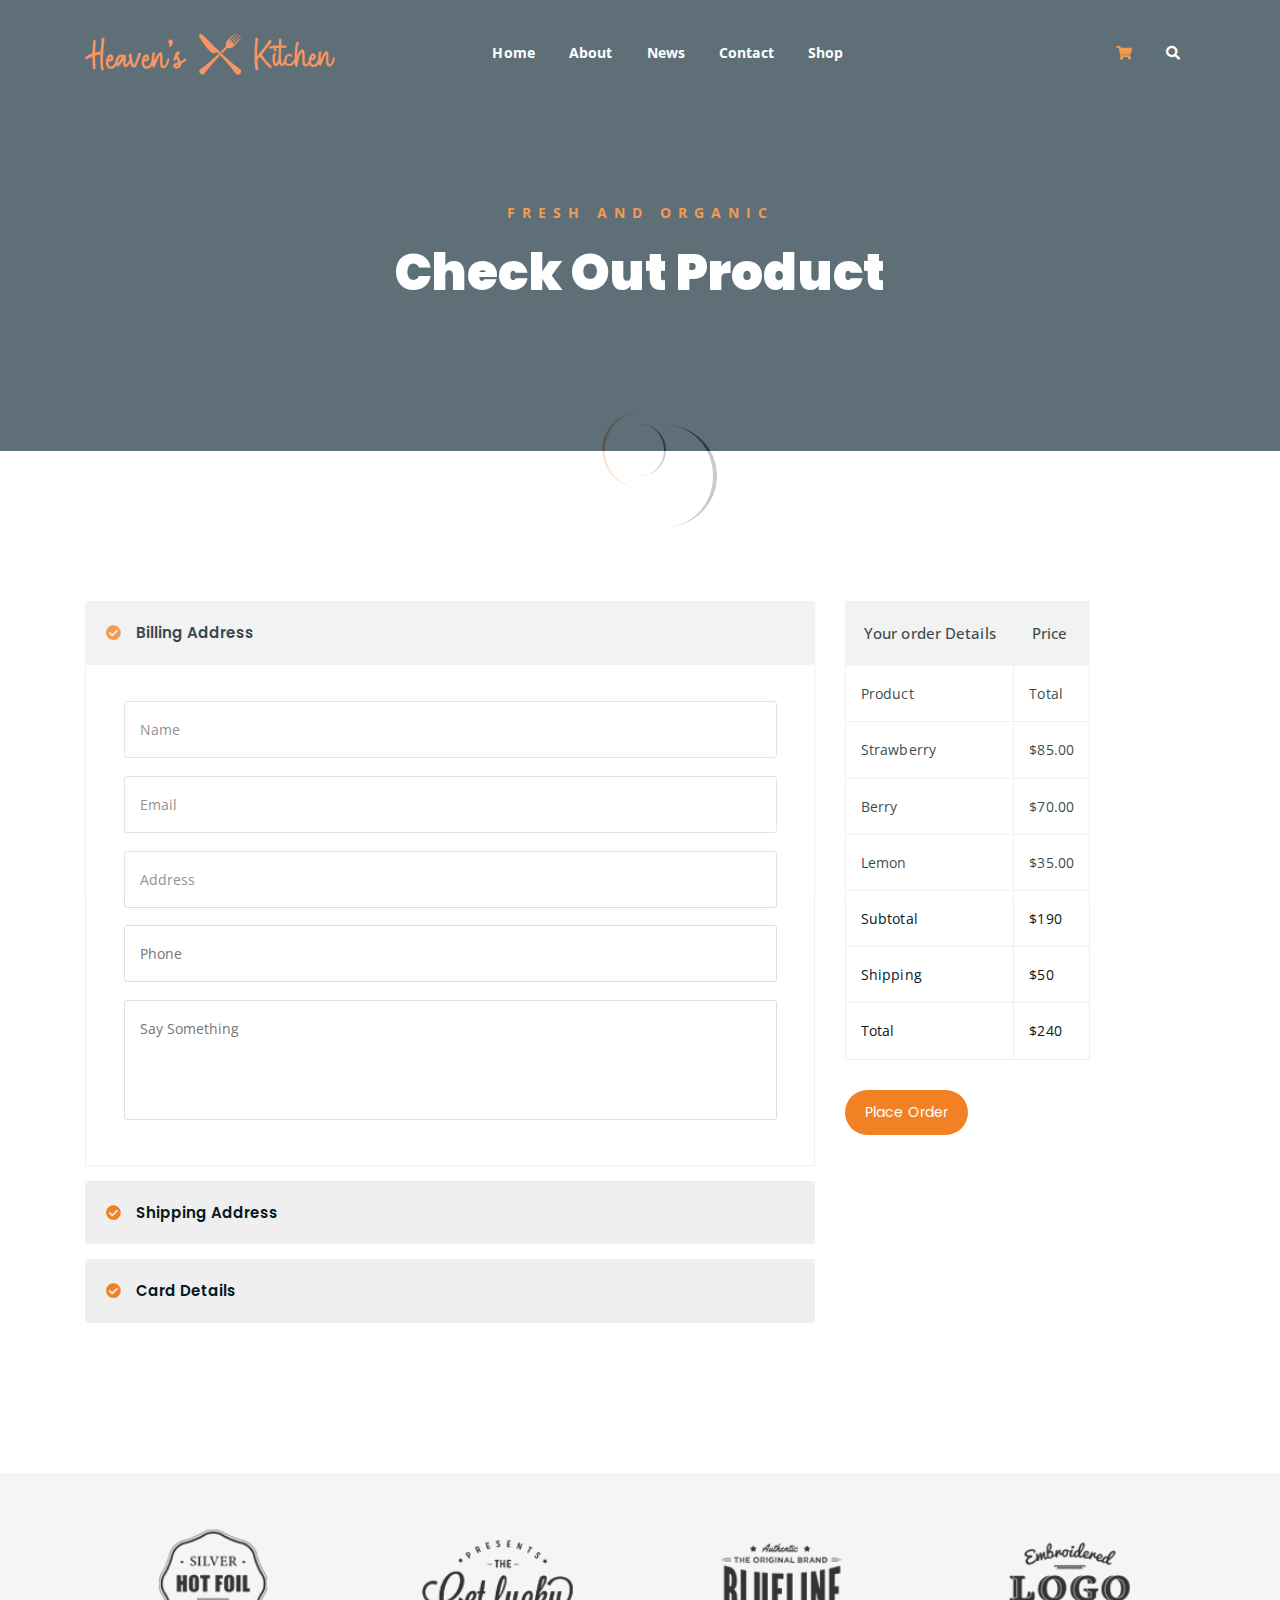
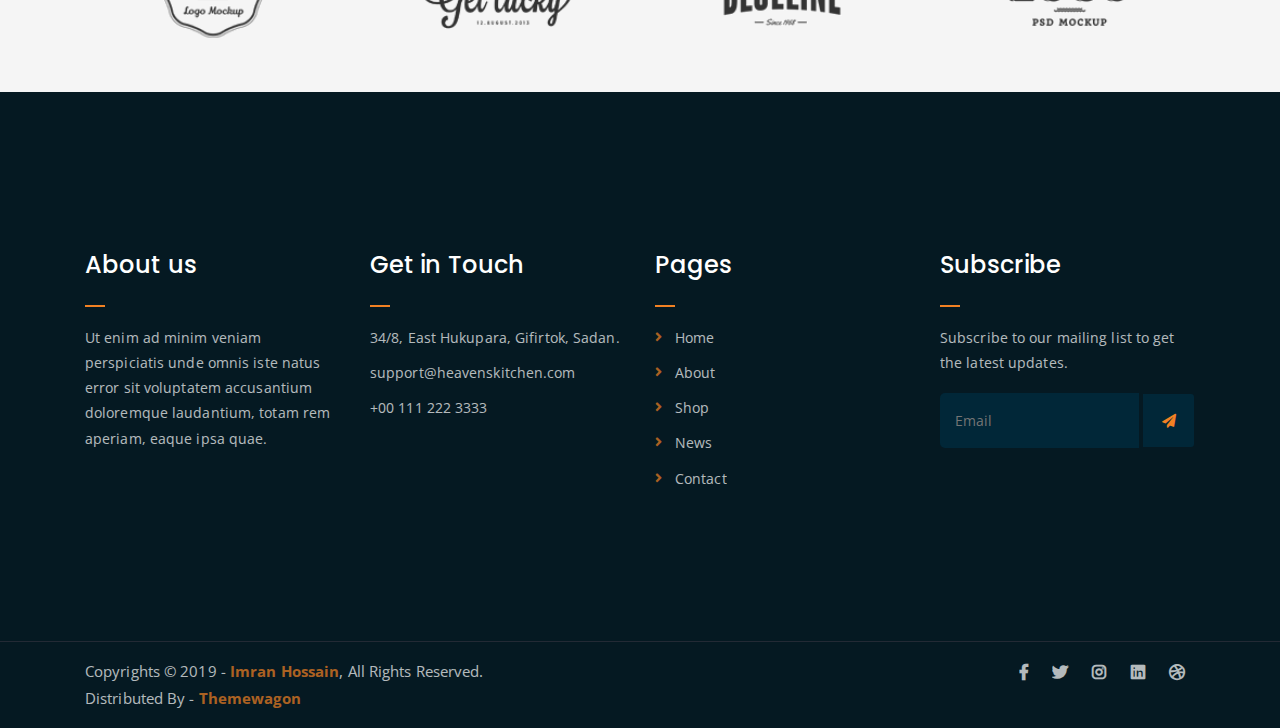
<file: checkout.html>
<!DOCTYPE html>
<html lang="en">
<head>
	<meta charset="UTF-8">
	<meta http-equiv="X-UA-Compatible" content="IE=edge">
	<meta name="viewport" content="width=device-width, initial-scale=1">
	<meta name="description" content="Responsive Bootstrap4 Shop Template, Created by Imran Hossain from https://imransdesign.com/">

	<!-- title -->
	<title>Check Out</title>

	<!-- favicon -->
	<link rel="shortcut icon" type="image/png" href="assets/img/favicon.png">
	<!-- google font -->
	<link href="https://fonts.googleapis.com/css?family=Open+Sans:300,400,700" rel="stylesheet">
	<link href="https://fonts.googleapis.com/css?family=Poppins:400,700&display=swap" rel="stylesheet">
	<!-- fontawesome -->
	<link rel="stylesheet" href="assets/css/all.min.css">
	<!-- bootstrap -->
	<link rel="stylesheet" href="assets/bootstrap/css/bootstrap.min.css">
	<!-- owl carousel -->
	<link rel="stylesheet" href="assets/css/owl.carousel.css">
	<!-- magnific popup -->
	<link rel="stylesheet" href="assets/css/magnific-popup.css">
	<!-- animate css -->
	<link rel="stylesheet" href="assets/css/animate.css">
	<!-- mean menu css -->
	<link rel="stylesheet" href="assets/css/meanmenu.min.css">
	<!-- main style -->
	<link rel="stylesheet" href="assets/css/main.css">
	<!-- responsive -->
	<link rel="stylesheet" href="assets/css/responsive.css">

</head>
<body>
	
	<!--PreLoader-->
    <div class="loader">
        <div class="loader-inner">
            <div class="circle"></div>
        </div>
    </div>
    <!--PreLoader Ends-->
	<!-- header -->
	<div class="top-header-area" id="sticker">
		<div class="container">
			<div class="row">
				<div class="col-lg-12 col-sm-12 text-center">
					<div class="main-menu-wrap">
						<!-- logo -->
						<div class="site-logo">
							<a href="index.html">
								<svg width="250.00000000000006" height="45" viewBox="0 0 383.3944667348362 64.8" class="css-1j8o68f"><defs id="SvgjsDefs7581"></defs><g id="SvgjsG7582" featurekey="nameLeftFeature-0" transform="matrix(3.4054066781326715,0,0,3.4054066781326715,0.000002131269581341329,-13.249753130356567)" fill="#f5793b"><path d="M8.18 13.9 q-0.1 2.24 -0.1 3.24 q0 2.54 0.32 2.9 q0.12 0.18 0.12 0.36 q0 0.14 -0.04 0.22 q-0.08 0.18 -0.28 0.3 t-0.4 0.12 q-0.34 0 -0.5 -0.34 q-0.22 -0.52 -0.3 -1.81 t-0.08 -3.37 l0 -1.38 q0 -0.12 -0.04 -0.16 q-0.1 -0.1 -0.38 -0.1 q-0.36 0 -0.94 0.15 t-0.7 0.19 l-0.08 0.04 q-0.22 0.06 -0.25 0.1 t-0.03 0.22 q0.08 2.68 0.18 3.94 q0.04 0.52 0.04 0.96 q0 0.48 -0.08 0.75 t-0.3 0.27 q-0.44 0 -0.72 -0.28 q-0.06 -0.06 -0.02 -0.12 q0 -0.06 -0.03 -0.46 t-0.07 -1.32 l-0.08 -1.38 q-0.12 -2.08 -0.1 -2.2 q0 -0.02 -0.01 -0.04 l-0.01 -0.02 l-0.06 0.02 q-0.84 0.34 -2.16 1.24 l-0.1 0.06 q-0.18 0.12 -0.34 0.12 q-0.28 0 -0.46 -0.22 t-0.18 -0.46 q0 -0.34 0.34 -0.5 l0.08 -0.08 q0.6 -0.52 1.14 -0.8 t1.14 -0.5 q0.38 -0.14 0.52 -0.23 t0.14 -0.19 l0.02 -0.48 l0.06 -1.36 l0.12 -1.92 l0.04 -0.5 l0.08 -0.7 l0.06 -0.46 q0.06 -0.5 0.48 -0.5 q0.14 0 0.29 0.07 t0.21 0.15 q0.08 0.1 0.08 0.32 q0 0.06 0.02 0.08 q0.02 0.38 -0.08 1.52 q-0.16 2.18 -0.18 3.52 l0 0.06 l0.04 0.02 l0.02 0 q0.32 -0.04 0.34 -0.06 q0.08 -0.04 1.84 -0.28 q0.16 -0.02 0.19 -0.06 t0.05 -0.18 l0 -0.22 l0 -0.24 l0.12 -1.08 q0.08 -0.86 0.14 -1.36 q0.08 -1.08 0.14 -1.62 l0.06 -0.72 l0 -0.1 q0 -0.08 -0.02 -0.14 l0 -0.14 q0 -0.14 0.04 -0.2 q0.06 -0.1 0.3 -0.22 l0.12 -0.06 q0.08 -0.04 0.18 -0.04 q0.32 0 0.46 0.18 q0.18 0.18 0.18 0.74 q0 0.52 -0.16 1.76 q-0.32 2.6 -0.42 4.84 l0 0.14 z M14.94 15.93 q0.06 0.15 0.02 0.31 q-0.38 1.38 -0.67 2.14 t-0.93 1.35 t-1.7 0.59 l-0.02 0 q-0.52 0 -1.05 -0.32 t-0.88 -0.92 t-0.35 -1.44 q0 -0.68 0.24 -1.6 t0.71 -1.6 t1.13 -0.68 t1.05 0.56 t0.39 1.14 t-0.34 0.95 t-0.77 0.52 t-0.75 0.15 q-0.12 0 -0.21 -0.02 t-0.13 -0.02 q-0.14 0 -0.17 0.1 t-0.03 0.4 q0 0.72 0.36 1.2 t0.8 0.48 q0.74 0 1.22 -0.59 t0.71 -1.21 t0.43 -1.44 q0.06 -0.2 0.24 -0.3 t0.38 -0.04 q0.06 0 0.12 0.06 q0.14 0.08 0.2 0.23 z M10.9 15.65 q-0.04 0.23 -0.04 0.25 q0.2 0.04 0.3 0.04 q0.16 0 0.4 -0.16 q0.18 -0.12 0.18 -0.38 l0 -0.04 q0 -0.08 -0.07 -0.27 t-0.21 -0.19 q-0.12 0 -0.24 0.16 q-0.28 0.36 -0.32 0.59 z M21 16.1 l0 0.06 q-0.02 0.3 -0.43 1.13 t-1.07 1.51 t-1.44 0.68 q-0.4 0 -0.64 -0.4 t-0.24 -1.22 q0 -0.52 0.05 -1.01 t0.13 -0.69 q-1.52 3.06 -2.68 3.06 q-0.14 0 -0.3 -0.06 q-0.28 -0.12 -0.49 -0.59 t-0.21 -1.11 q0 -1.36 0.88 -2.56 q0.3 -0.44 0.68 -0.66 q0.52 -0.34 1.02 -0.34 q0.32 0 0.62 0.1 q0.08 0.02 0.18 0.04 t0.22 0.02 q0.1 0 0.29 -0.08 t0.35 -0.08 q0.3 0 0.42 0.26 t0.12 0.82 q0 0.58 -0.14 1.8 q-0.08 0.8 -0.08 1.06 q0 0.48 0.18 0.48 q0.2 0 0.52 -0.32 t0.63 -0.86 t0.47 -1.16 q0.04 -0.16 0.17 -0.26 t0.29 -0.1 q0.1 0 0.14 0.02 q0.06 0 0.12 0.06 q0.24 0.12 0.24 0.4 z M16.58 14.96 q-0.02 -0.02 -0.08 -0.02 l-0.08 -0.02 l-0.04 0 q-0.54 0.12 -0.89 0.6 t-0.52 1.05 t-0.17 1.03 l0.02 0.24 q0.42 -0.32 1.72 -2.7 q0.04 -0.06 0.04 -0.18 z M21.34 19.54 q-0.54 -0.42 -0.76 -1.12 q-0.46 -1.42 -0.68 -2.64 q-0.12 -0.6 -0.18 -1.22 q-0.02 -0.06 -0.02 -0.24 q0 -0.4 0.15 -0.69 t0.49 -0.27 q0.4 0 0.6 0.38 q0.1 0.22 0.1 0.68 q0 0.22 0.02 0.34 q0.04 0.22 0.08 0.66 q0.12 0.82 0.2 1.25 t0.28 0.93 q0.24 0.72 0.38 0.94 l0.06 0.12 q0.02 0 0.1 -0.18 l0.36 -0.8 l0.48 -1.36 q0.44 -1.12 0.64 -1.68 q0.14 -0.32 0.1 -0.56 q-0.06 -0.46 0.3 -0.72 q0.08 -0.04 0.2 -0.14 t0.25 -0.14 t0.27 -0.04 q0.24 0.04 0.38 0.16 t0.14 0.32 q0 0.12 -0.06 0.24 q-0.08 0.2 -0.46 1.06 q-0.72 1.68 -1.08 2.8 q-0.24 0.72 -0.6 1.46 q-0.18 0.32 -0.44 0.51 t-0.58 0.19 q-0.16 0 -0.24 -0.02 q-0.26 -0.06 -0.48 -0.22 z M31.060000000000002 15.93 q0.06 0.15 0.02 0.31 q-0.38 1.38 -0.67 2.14 t-0.93 1.35 t-1.7 0.59 l-0.02 0 q-0.52 0 -1.05 -0.32 t-0.88 -0.92 t-0.35 -1.44 q0 -0.68 0.24 -1.6 t0.71 -1.6 t1.13 -0.68 t1.05 0.56 t0.39 1.14 t-0.34 0.95 t-0.77 0.52 t-0.75 0.15 q-0.12 0 -0.21 -0.02 t-0.13 -0.02 q-0.14 0 -0.17 0.1 t-0.03 0.4 q0 0.72 0.36 1.2 t0.8 0.48 q0.74 0 1.22 -0.59 t0.71 -1.21 t0.43 -1.44 q0.06 -0.2 0.24 -0.3 t0.38 -0.04 q0.06 0 0.12 0.06 q0.14 0.08 0.2 0.23 z M27.020000000000003 15.65 q-0.04 0.23 -0.04 0.25 q0.2 0.04 0.3 0.04 q0.16 0 0.4 -0.16 q0.18 -0.12 0.18 -0.38 l0 -0.04 q0 -0.08 -0.07 -0.27 t-0.21 -0.19 q-0.12 0 -0.24 0.16 q-0.28 0.36 -0.32 0.59 z M34.7 19.92 q-0.54 -0.3 -0.72 -0.92 t-0.18 -1.72 l0.02 -1.8 q0 -0.56 -0.02 -0.84 l-0.08 -0.28 l-0.22 0.22 l-0.22 0.4 q-0.08 0.14 -0.25 0.47 t-0.27 0.61 q-0.22 0.52 -0.62 1.6 l-0.54 1.4 q0 0.04 -0.04 0.12 q-0.12 0.38 -0.24 0.46 t-0.5 0.06 q-0.26 -0.02 -0.32 -0.24 q-0.02 -0.1 -0.13 -0.27 t-0.13 -0.27 q-0.08 -0.22 -0.11 -0.54 t-0.05 -0.42 q-0.08 -0.74 -0.08 -1.7 q0.02 -0.82 0.12 -1.62 q0.12 -0.84 0.22 -1.26 q0.1 -0.44 0.52 -0.54 q0.08 -0.02 0.22 -0.02 q0.26 0 0.36 0.26 q0.14 0.32 0.14 0.54 q0 0.28 -0.18 0.48 q-0.1 0.16 -0.1 0.34 q-0.06 0.92 -0.06 1.84 q0 0.12 0.02 0.16 q0 0.02 0.02 0.04 l0.02 0.02 q0.02 0 0.05 -0.02 t0.03 -0.04 q0.04 -0.04 0.08 -0.16 q0.52 -1.34 1.18 -2.38 q0.24 -0.38 0.47 -0.64 t0.55 -0.4 q0.22 -0.1 0.4 -0.04 q0.66 0.28 0.78 0.94 q0.14 0.74 0.1 1.74 q-0.06 0.9 -0.06 1.46 q0 1.92 0.56 1.96 q0.54 0.06 0.88 -0.7 t0.64 -1.88 l0.1 -0.36 l0.06 -0.14 q0.08 -0.14 0.23 -0.19 t0.31 -0.01 q0.2 0.04 0.3 0.22 t0.04 0.38 l-0.02 0.12 q-0.3 1 -0.58 1.74 t-0.79 1.37 t-1.21 0.63 q-0.4 0 -0.7 -0.18 z M37.940000000000005 10.3 q-0.1 -0.12 -0.1 -0.26 q0 -0.16 0.14 -0.36 l0.3 -0.42 q0.06 -0.1 -0.06 -0.12 q-0.32 -0.02 -0.53 -0.37 t-0.17 -0.65 q0 -0.04 0.04 -0.26 t0.16 -0.38 q0.28 -0.38 0.7 -0.38 q0.4 0 0.66 0.15 t0.4 0.47 q0 0.04 0.02 0.07 t0.02 0.07 l0.02 0.36 q0 0.34 -0.1 0.64 t-0.28 0.72 q-0.16 0.34 -0.5 0.72 q-0.22 0.26 -0.46 0.16 q-0.16 -0.04 -0.26 -0.16 z M45.510000000000005 15.86 q0.09 0.18 0.05 0.38 q-0.16 0.58 -0.75 0.98 t-1.45 0.76 l0 0.24 q0 0.76 -0.51 1.34 t-1.61 0.58 q-0.74 0 -1.12 -0.38 t-0.38 -0.86 q0 -0.06 0.02 -0.1 q-0.02 -0.04 -0.02 -0.1 q0 -0.44 0.39 -0.66 t1.29 -0.46 q0.32 -0.06 0.66 -0.18 q-0.12 -0.28 -0.62 -1.08 q-0.38 -0.56 -0.46 -0.72 q-0.14 0.48 -0.16 0.64 q0 0.06 -0.14 0.24 t-0.38 0.18 q-0.14 0 -0.31 -0.09 t-0.17 -0.35 q0 -0.1 0.02 -0.16 t0.02 -0.08 q0.44 -1.6 0.72 -2.26 l0.08 -0.2 q0.22 -0.46 0.56 -0.79 t0.72 -0.33 q0.28 0 0.5 0.22 t0.22 0.52 q0 0.26 -0.09 0.38 t-0.29 0.24 t-0.31 0.26 t-0.11 0.42 q0 0.18 0.16 0.5 t0.36 0.68 q0.46 0.82 0.7 1.4 q0.68 -0.3 1.05 -0.52 t0.47 -0.52 q0.04 -0.2 0.22 -0.3 t0.38 -0.04 q0.2 0.04 0.29 0.22 z M42.18000000000001 18.4 l-0.5 0.14 q-0.5 0.12 -0.84 0.24 q0.18 0.34 0.56 0.34 q0.66 0 0.78 -0.72 z"></path></g><g id="SvgjsG7583" featurekey="inlineSymbolFeature-0" transform="matrix(0.7133314447701511,0,0,0.7133314447701511,171.5407939305734,-3.117258332011255)" fill="#f5793b"><g xmlns="http://www.w3.org/2000/svg" fill="#F5793B" fill-rule="evenodd"><path d="M54.3530685,49.2894216 C57.3747489,46.1765544 60.6585457,42.8464131 64.2315652,39.2819746 C64.2367122,39.2768526 64.2418602,39.2717171 64.2470093,39.266568 C67.8865295,35.6270478 72.0459812,41.8662254 79.844953,34.0672535 C85.7016177,28.2105887 95.7028624,15.0897553 95.9628282,14.8297896 C96.2227939,14.5698238 95.8328453,14.1798752 95.5728796,14.439841 C95.3129138,14.6998067 80.3648845,29.3878703 79.844953,29.9078018 C79.3250215,30.4277333 78.5451244,30.1677675 78.1551758,29.7778189 C78.2851586,29.9078018 77.7698603,29.3925035 77.89521,29.5178532 C77.5098946,29.1325378 77.2452957,28.3480074 77.7652272,27.828076 C78.2851586,27.3081445 92.9732223,11.3202522 93.233188,11.0602865 C93.4931537,10.8003208 92.9732223,10.2803893 92.7132565,10.540355 C92.4532908,10.8003208 76.4653985,26.0083159 75.9454671,26.5282473 C75.4255356,27.0481788 74.6710257,26.8136003 74.2556898,26.3982645 C74.41106,26.5536346 73.8819256,26.0245003 73.9957241,26.1382987 C73.6219599,25.7645345 73.3458098,24.968453 73.8657412,24.4485215 C74.3856727,23.9285901 89.5936678,7.94069776 89.8536335,7.68073203 C90.1135993,7.4207663 89.5936678,6.90083484 89.3337021,7.16080057 C89.0737364,7.4207663 73.0858441,22.10883 72.5659126,22.6287614 C72.0459811,23.1486929 71.2785237,22.9011669 70.8761354,22.4987785 C71.018558,22.6412012 70.4861868,22.10883 70.6161696,22.2388128 C70.226221,21.8488642 69.9662553,21.068967 70.4861868,20.5490356 C71.0061182,20.0291041 85.6941819,5.08107475 85.9541476,4.82110902 C86.2141133,4.56114329 85.7634257,4.23193376 85.564199,4.43116042 C85.3649724,4.63038709 74.125707,12.7500637 66.3267351,20.5490356 C58.5277633,28.3480074 64.7669407,32.5074591 61.1274206,36.1469793 C61.1222715,36.1521284 61.117136,36.1572764 61.1120139,36.1624233 C57.5044679,39.7786543 54.1369203,43.0986245 50.991723,46.150436 C52.1394252,47.2313451 53.2596306,48.2772131 54.3530685,49.2894216 L54.3530685,49.2894216 Z M49.1100588,54.7470602 C24.1449354,81.0206443 19.9904377,89.7623171 15.5015514,94.2512034 C13.9945036,95.758251 11.0156227,95.4284774 7.05454905,93.3394395 C4.96551118,89.3783658 4.63573749,86.3994849 6.14278519,84.8924372 C10.6385785,80.3966438 19.4002562,76.2362688 45.7683354,51.1685395 C46.9214554,52.3922796 48.0348082,53.5848274 49.1100588,54.7470602 L49.1100588,54.7470602 Z"></path><path d="M41.1627594,38.167009 C78.119741,75.0002847 88.9712584,79.7371855 94.1538926,84.9198197 C95.6609402,86.4268675 95.3311667,89.4057484 93.2421288,93.366822 C89.2810551,95.4558599 86.3021741,95.7856336 84.7951264,94.2785859 C79.9486616,89.4321211 75.491981,79.6283411 44.8137058,48.1552301 C41.2327151,45.7982906 36.4471244,53.3811971 29.0340661,45.9681388 C21.2350942,38.169167 1.06409161,12.8699811 5.47201862,8.46205414 C7.75862528,6.17544748 9.04708752,6.04969616 21.4926907,18.4952993 C29.0421684,26.044777 36.0248199,33.0283469 41.1627594,38.167009 L41.1627594,38.167009 Z"></path></g></g><g id="SvgjsG7584" featurekey="nameRightFeature-0" transform="matrix(3.2266327430483726,0,0,3.2266327430483726,244.51215760220128,-12.327782280900937)" fill="#f5793b"><path d="M12.940000000000001 20.24 q0 0.26 -0.19 0.4 t-0.39 0.14 q-0.16 0 -0.26 -0.06 q-0.34 -0.26 -0.54 -0.5 l-0.32 -0.28 q-0.76 -0.68 -2.24 -2.49 t-1.5 -1.85 q-0.04 -0.04 -0.06 -0.04 q-0.14 0 -0.4 0.26 q-0.32 0.34 -0.64 0.87 t-0.32 0.63 l0.26 2.06 q0.2 1.46 0.2 1.86 q0 0.2 -0.04 0.29 t-0.14 0.17 t-0.3 0.16 l-0.02 0 l-0.22 0.06 l-0.08 0 q-0.36 0 -0.47 -0.29 t-0.15 -0.81 q0 -0.18 -0.02 -0.26 q-0.08 -0.66 -0.2 -1.96 q-0.1 -1.7 -0.1 -3.28 l0 -0.74 q0.04 -2.08 0.17 -4.17 t0.15 -2.45 q0.04 -0.36 0.08 -1.08 l0.02 -0.28 q0.04 -0.3 0.46 -0.3 l0.22 0.02 q0.26 0.06 0.43 0.25 t0.19 0.43 l-0.02 0.3 q-0.48 3.84 -0.48 6.52 q0 0.52 0.04 1.32 l0.02 -0.02 l0.96 -1.22 q2.82 -3.58 3.42 -4.38 t0.8 -1.16 q0.1 -0.18 0.32 -0.54 q0.28 -0.44 0.68 -0.44 q0.32 0 0.52 0.26 q0.14 0.2 0.14 0.42 q0 0.06 -0.04 0.22 q-0.1 0.3 -0.3 0.59 t-0.86 1.13 q-1.44 1.78 -3.34 4.32 q-0.08 0.12 -0.02 0.18 q1.1 1.56 1.57 2.19 t0.83 1.03 t1.24 1.26 l0.38 0.36 q0 0.04 0.06 0.04 l0.06 0.04 l0.02 0 q0.42 0.48 0.42 0.82 z M14.059999999999999 12.58 q-0.1 -0.12 -0.08 -0.28 q0.02 -0.1 0.05 -0.33 t0.09 -0.39 q0.04 -0.16 0.2 -0.26 t0.34 -0.1 q0.14 0 0.26 0.06 q0.2 0.08 0.29 0.25 t0.05 0.37 q-0.12 0.32 -0.12 0.5 q-0.02 0.24 -0.1 0.36 t-0.3 0.14 l-0.14 0 q-0.2 0 -0.26 -0.06 q-0.18 -0.14 -0.28 -0.26 z M17.169999999999998 15.93 q0.05 0.15 0.01 0.31 q-0.42 1.58 -0.91 2.63 t-1.23 1.05 q-0.38 0 -0.78 -0.34 q-0.42 -0.36 -0.67 -1.15 t-0.25 -1.91 q0 -0.74 0.12 -1.6 q0.02 -0.22 0.1 -0.56 q0.12 -0.34 0.28 -0.48 q0.08 -0.08 0.27 -0.16 t0.35 -0.08 q0.08 0 0.16 0.04 l0.08 0.06 q0.18 0.26 0.18 0.44 q0 0.12 -0.06 0.24 q-0.16 0.36 -0.2 0.54 q-0.12 0.44 -0.12 1.36 t0.14 1.61 t0.4 0.69 q0.5 0 1.2 -2.64 q0.06 -0.2 0.23 -0.3 t0.37 -0.04 q0.08 0 0.14 0.06 q0.14 0.08 0.19 0.23 z M19.810000000000002 17.23 q-0.29 0.99 -0.77 1.83 t-1.1 0.84 q-1.74 0 -1.74 -3.38 q0 -0.44 0.03 -0.87 t0.03 -0.57 q0.04 -0.88 0.04 -1.3 q0.04 -1.16 0.04 -1.76 q0.02 -0.12 0.02 -0.36 q0 -0.26 -0.04 -0.34 t-0.16 -0.08 q-0.04 0 -0.21 -0.01 t-0.59 -0.01 q-1.46 0 -2.76 0.26 q-0.08 0.02 -0.28 0.02 l-0.42 -0.02 q-0.2 -0.06 -0.22 -0.28 q0 -0.22 0.02 -0.3 q0.1 -0.44 0.6 -0.54 q1.62 -0.26 2.56 -0.26 q0.34 0 0.62 0.03 t0.42 0.03 t0.2 -0.02 q0.2 -0.04 0.25 -0.14 t0.05 -0.4 l0 -0.82 q0 -0.86 0.04 -1.46 q0.02 -0.36 0.46 -0.58 l0.08 -0.02 q0.26 0 0.46 0.21 t0.2 0.69 q0 0.16 -0.03 0.32 t-0.03 0.34 q0 0.24 0.02 0.47 t0.02 0.37 l0 0.34 q0 0.36 0.16 0.49 t0.48 0.13 q0.18 0 0.4 -0.03 t0.46 -0.03 l0.16 0 q0.32 0 0.52 0.12 q0.14 0.08 0.2 0.18 q0.1 0.14 0.1 0.22 l0.02 0.06 q0 0.1 -0.11 0.21 l-0.13 0.13 q-0.12 0.08 -0.36 0.16 q-0.14 0 -0.2 0.02 q-1.38 0 -1.52 0.02 l-0.14 0.02 q-0.1 0 -0.14 0.06 t-0.04 0.22 l-0.04 1.04 q-0.08 1.56 -0.08 2.86 q0 3.28 0.58 3.28 q0.5 0 1.2 -2.64 q0.04 -0.16 0.18 -0.26 t0.3 -0.1 q0.24 0 0.36 0.16 t0.12 0.32 q0 0.14 -0.29 1.13 z M24.46 17.36 q-0.46 0.94 -1.3 1.71 t-1.98 0.77 q-2.26 0 -2.26 -2.3 q0 -0.5 0.15 -1.31 t0.69 -1.55 t1.56 -0.74 q0.22 0 0.37 0.05 t0.43 0.21 q0.24 0.14 0.38 0.3 q0.2 0.2 0.2 0.52 q0 0.16 -0.12 0.32 q-0.1 0.1 -0.22 0.12 l-0.06 0.02 l-0.1 0 q-0.22 0 -0.33 -0.08 t-0.23 -0.24 t-0.22 -0.23 t-0.28 -0.07 q-0.28 0 -0.57 0.4 t-0.49 0.99 t-0.2 1.15 q0 0.66 0.31 1.07 t0.97 0.41 q0.44 0 1.02 -0.4 t1.07 -1.08 t0.71 -1.42 q0.04 -0.16 0.17 -0.26 t0.29 -0.1 q0.08 0 0.14 0.02 q0.06 0 0.12 0.06 q0.24 0.14 0.24 0.4 q0 0.32 -0.46 1.26 z M31.78 16.240000000000002 l-0.02 0.12 q-0.42 1.52 -0.99 2.63 t-1.59 1.11 l-0.14 0 q-0.9 -0.1 -1.23 -0.91 t-0.33 -2.11 q0 -0.48 0.04 -1.32 q0.04 -0.8 0.04 -1.08 q0 -0.96 -0.24 -1.18 q-0.06 -0.06 -0.14 -0.06 q-0.42 0 -0.93 1.45 t-0.69 2.79 l-0.28 1.9 l-0.02 0.16 q-0.06 0.42 -0.42 0.52 q-0.06 0.02 -0.16 0.02 q-0.2 0 -0.36 -0.18 q-0.32 -0.36 -0.32 -0.76 q-0.02 -0.7 -0.1 -1.88 l-0.08 -1.5 q0 -0.2 0.04 -0.64 l0 -0.26 l0.06 -1.2 l0.06 -0.76 q0.08 -1.24 0.16 -1.86 q0.08 -0.82 0.28 -1.82 q0.08 -0.44 0.32 -0.88 q0.18 -0.32 0.44 -0.32 q0.16 0 0.32 0.1 q0.24 0.12 0.39 0.35 t0.15 0.39 q0 0.26 -0.24 0.42 q-0.28 0.14 -0.34 0.52 q-0.24 1.34 -0.36 3.74 l-0.04 0.52 l-0.04 0.54 l0.02 0.08 l0.08 0.02 l0.12 -0.22 q0 -0.02 0.21 -0.66 t0.85 -1.33 t1.4 -0.69 q0.28 0 0.47 0.2 t0.25 0.54 q0.24 1.34 0.24 2.56 l-0.02 0.98 q-0.02 0.26 -0.02 0.76 q0 0.9 0.2 1.46 q0.18 0.42 0.46 0.42 q0.52 0 0.84 -0.74 t0.62 -1.84 q0.06 -0.18 0.09 -0.31 t0.07 -0.19 q0.16 -0.22 0.42 -0.22 q0.24 0 0.36 0.17 t0.12 0.31 q0 0.1 -0.02 0.14 z M36.08 15.93 q0.06 0.15 0.02 0.31 q-0.38 1.38 -0.67 2.14 t-0.93 1.35 t-1.7 0.59 l-0.02 0 q-0.52 0 -1.05 -0.32 t-0.88 -0.92 t-0.35 -1.44 q0 -0.68 0.24 -1.6 t0.71 -1.6 t1.13 -0.68 t1.05 0.56 t0.39 1.14 t-0.34 0.95 t-0.77 0.52 t-0.75 0.15 q-0.12 0 -0.21 -0.02 t-0.13 -0.02 q-0.14 0 -0.17 0.1 t-0.03 0.4 q0 0.72 0.36 1.2 t0.8 0.48 q0.74 0 1.22 -0.59 t0.71 -1.21 t0.43 -1.44 q0.06 -0.2 0.24 -0.3 t0.38 -0.04 q0.06 0 0.12 0.06 q0.14 0.08 0.2 0.23 z M32.04 15.65 q-0.04 0.23 -0.04 0.25 q0.2 0.04 0.3 0.04 q0.16 0 0.4 -0.16 q0.18 -0.12 0.18 -0.38 l0 -0.04 q0 -0.08 -0.07 -0.27 t-0.21 -0.19 q-0.12 0 -0.24 0.16 q-0.28 0.36 -0.32 0.59 z M39.72 19.92 q-0.54 -0.3 -0.72 -0.92 t-0.18 -1.72 l0.02 -1.8 q0 -0.56 -0.02 -0.84 l-0.08 -0.28 l-0.22 0.22 l-0.22 0.4 q-0.08 0.14 -0.25 0.47 t-0.27 0.61 q-0.22 0.52 -0.62 1.6 l-0.54 1.4 q0 0.04 -0.04 0.12 q-0.12 0.38 -0.24 0.46 t-0.5 0.06 q-0.26 -0.02 -0.32 -0.24 q-0.02 -0.1 -0.13 -0.27 t-0.13 -0.27 q-0.08 -0.22 -0.11 -0.54 t-0.05 -0.42 q-0.08 -0.74 -0.08 -1.7 q0.02 -0.82 0.12 -1.62 q0.12 -0.84 0.22 -1.26 q0.1 -0.44 0.52 -0.54 q0.08 -0.02 0.22 -0.02 q0.26 0 0.36 0.26 q0.14 0.32 0.14 0.54 q0 0.28 -0.18 0.48 q-0.1 0.16 -0.1 0.34 q-0.06 0.92 -0.06 1.84 q0 0.12 0.02 0.16 q0 0.02 0.02 0.04 l0.02 0.02 q0.02 0 0.05 -0.02 t0.03 -0.04 q0.04 -0.04 0.08 -0.16 q0.52 -1.34 1.18 -2.38 q0.24 -0.38 0.47 -0.64 t0.55 -0.4 q0.22 -0.1 0.4 -0.04 q0.66 0.28 0.78 0.94 q0.14 0.74 0.1 1.74 q-0.06 0.9 -0.06 1.46 q0 1.92 0.56 1.96 q0.54 0.06 0.88 -0.7 t0.64 -1.88 l0.1 -0.36 l0.06 -0.14 q0.08 -0.14 0.23 -0.19 t0.31 -0.01 q0.2 0.04 0.3 0.22 t0.04 0.38 l-0.02 0.12 q-0.3 1 -0.58 1.74 t-0.79 1.37 t-1.21 0.63 q-0.4 0 -0.7 -0.18 z"></path></g></svg>
							</a>
						</div>
						<!-- logo -->

						<!-- menu start -->
						<nav class="main-menu">
							<ul>
								<li><a href="index.html">Home</a>
								</li>
								<li><a href="about.html">About</a></li>
								<li><a href="news.html">News</a>
								</li>
								<li><a href="contact.html">Contact</a></li>
								<li><a href="shop.html">Shop</a>
								</li>
								<li>
									<div class="header-icons">
										<a class="shopping-cart current-list-item-icon" href="cart.html"><i class="fas fa-shopping-cart"></i></a>
										<a class="mobile-hide search-bar-icon" href="#"><i class="fas fa-search"></i></a>
									</div>
								</li>
							</ul>
						</nav>
						<a class="mobile-show search-bar-icon" href="#"><i class="fas fa-search"></i></a>
						<div class="mobile-menu"></div>
						<!-- menu end -->
					</div>
				</div>
			</div>
		</div>
	</div>
	<!-- end header -->

	<!-- search area -->
	<div class="search-area">
		<div class="container">
			<div class="row">
				<div class="col-lg-12">
					<span class="close-btn"><i class="fas fa-window-close"></i></span>
					<div class="search-bar">
						<div class="search-bar-tablecell">
							<h3>Search For:</h3>
							<input type="text" placeholder="Keywords">
							<button type="submit">Search <i class="fas fa-search"></i></button>
						</div>
					</div>
				</div>
			</div>
		</div>
	</div>
	<!-- end search arewa -->
	
	<!-- breadcrumb-section -->
	<div class="breadcrumb-section breadcrumb-bg">
		<div class="container">
			<div class="row">
				<div class="col-lg-8 offset-lg-2 text-center">
					<div class="breadcrumb-text">
						<p>Fresh and Organic</p>
						<h1>Check Out Product</h1>
					</div>
				</div>
			</div>
		</div>
	</div>
	<!-- end breadcrumb section -->

	<!-- check out section -->
	<div class="checkout-section mt-150 mb-150">
		<div class="container">
			<div class="row">
				<div class="col-lg-8">
					<div class="checkout-accordion-wrap">
						<div class="accordion" id="accordionExample">
						  <div class="card single-accordion">
						    <div class="card-header" id="headingOne">
						      <h5 class="mb-0">
						        <button class="btn btn-link" type="button" data-toggle="collapse" data-target="#collapseOne" aria-expanded="true" aria-controls="collapseOne">
						          Billing Address
						        </button>
						      </h5>
						    </div>

						    <div id="collapseOne" class="collapse show" aria-labelledby="headingOne" data-parent="#accordionExample">
						      <div class="card-body">
						        <div class="billing-address-form">
						        	<form action="index.html">
						        		<p><input type="text" placeholder="Name"></p>
						        		<p><input type="email" placeholder="Email"></p>
						        		<p><input type="text" placeholder="Address"></p>
						        		<p><input type="tel" placeholder="Phone"></p>
						        		<p><textarea name="bill" id="bill" cols="30" rows="10" placeholder="Say Something"></textarea></p>
						        	</form>
						        </div>
						      </div>
						    </div>
						  </div>
						  <div class="card single-accordion">
						    <div class="card-header" id="headingTwo">
						      <h5 class="mb-0">
						        <button class="btn btn-link collapsed" type="button" data-toggle="collapse" data-target="#collapseTwo" aria-expanded="false" aria-controls="collapseTwo">
						          Shipping Address
						        </button>
						      </h5>
						    </div>
						    <div id="collapseTwo" class="collapse" aria-labelledby="headingTwo" data-parent="#accordionExample">
						      <div class="card-body">
						        <div class="shipping-address-form">
						        	<p>Your shipping address form is here.</p>
						        </div>
						      </div>
						    </div>
						  </div>
						  <div class="card single-accordion">
						    <div class="card-header" id="headingThree">
						      <h5 class="mb-0">
						        <button class="btn btn-link collapsed" type="button" data-toggle="collapse" data-target="#collapseThree" aria-expanded="false" aria-controls="collapseThree">
						          Card Details
						        </button>
						      </h5>
						    </div>
						    <div id="collapseThree" class="collapse" aria-labelledby="headingThree" data-parent="#accordionExample">
						      <div class="card-body">
						        <div class="card-details">
						        	<p>Your card details goes here.</p>
						        </div>
						      </div>
						    </div>
						  </div>
						</div>

					</div>
				</div>

				<div class="col-lg-4">
					<div class="order-details-wrap">
						<table class="order-details">
							<thead>
								<tr>
									<th>Your order Details</th>
									<th>Price</th>
								</tr>
							</thead>
							<tbody class="order-details-body">
								<tr>
									<td>Product</td>
									<td>Total</td>
								</tr>
								<tr>
									<td>Strawberry</td>
									<td>$85.00</td>
								</tr>
								<tr>
									<td>Berry</td>
									<td>$70.00</td>
								</tr>
								<tr>
									<td>Lemon</td>
									<td>$35.00</td>
								</tr>
							</tbody>
							<tbody class="checkout-details">
								<tr>
									<td>Subtotal</td>
									<td>$190</td>
								</tr>
								<tr>
									<td>Shipping</td>
									<td>$50</td>
								</tr>
								<tr>
									<td>Total</td>
									<td>$240</td>
								</tr>
							</tbody>
						</table>
						<a href="#" class="boxed-btn">Place Order</a>
					</div>
				</div>
			</div>
		</div>
	</div>
	<!-- end check out section -->

	<!-- logo carousel -->
	<div class="logo-carousel-section">
		<div class="container">
			<div class="row">
				<div class="col-lg-12">
					<div class="logo-carousel-inner">
						<div class="single-logo-item">
							<img src="assets/img/company-logos/1.png" alt="">
						</div>
						<div class="single-logo-item">
							<img src="assets/img/company-logos/2.png" alt="">
						</div>
						<div class="single-logo-item">
							<img src="assets/img/company-logos/3.png" alt="">
						</div>
						<div class="single-logo-item">
							<img src="assets/img/company-logos/4.png" alt="">
						</div>
						<div class="single-logo-item">
							<img src="assets/img/company-logos/5.png" alt="">
						</div>
					</div>
				</div>
			</div>
		</div>
	</div>
	<!-- end logo carousel -->

	<!-- footer -->
	<div class="footer-area">
		<div class="container">
			<div class="row">
				<div class="col-lg-3 col-md-6">
					<div class="footer-box about-widget">
						<h2 class="widget-title">About us</h2>
						<p>Ut enim ad minim veniam perspiciatis unde omnis iste natus error sit voluptatem accusantium doloremque laudantium, totam rem aperiam, eaque ipsa quae.</p>
					</div>
				</div>
				<div class="col-lg-3 col-md-6">
					<div class="footer-box get-in-touch">
						<h2 class="widget-title">Get in Touch</h2>
						<ul>
							<li>34/8, East Hukupara, Gifirtok, Sadan.</li>
							<li>support@heavenskitchen.com</li>
							<li>+00 111 222 3333</li>
						</ul>
					</div>
				</div>
				<div class="col-lg-3 col-md-6">
					<div class="footer-box pages">
						<h2 class="widget-title">Pages</h2>
						<ul>
							<li><a href="index.html">Home</a></li>
							<li><a href="about.html">About</a></li>
							<li><a href="services.html">Shop</a></li>
							<li><a href="news.html">News</a></li>
							<li><a href="contact.html">Contact</a></li>
						</ul>
					</div>
				</div>
				<div class="col-lg-3 col-md-6">
					<div class="footer-box subscribe">
						<h2 class="widget-title">Subscribe</h2>
						<p>Subscribe to our mailing list to get the latest updates.</p>
						<form action="index.html">
							<input type="email" placeholder="Email">
							<button type="submit"><i class="fas fa-paper-plane"></i></button>
						</form>
					</div>
				</div>
			</div>
		</div>
	</div>
	<!-- end footer -->
	
	<!-- copyright -->
	<div class="copyright">
		<div class="container">
			<div class="row">
				<div class="col-lg-6 col-md-12">
					<p>Copyrights &copy; 2019 - <a href="https://imransdesign.com/">Imran Hossain</a>,  All Rights Reserved.<br>
						Distributed By - <a href="https://themewagon.com/">Themewagon</a>
					</p>
				</div>
				<div class="col-lg-6 text-right col-md-12">
					<div class="social-icons">
						<ul>
							<li><a href="#" target="_blank"><i class="fab fa-facebook-f"></i></a></li>
							<li><a href="#" target="_blank"><i class="fab fa-twitter"></i></a></li>
							<li><a href="#" target="_blank"><i class="fab fa-instagram"></i></a></li>
							<li><a href="#" target="_blank"><i class="fab fa-linkedin"></i></a></li>
							<li><a href="#" target="_blank"><i class="fab fa-dribbble"></i></a></li>
						</ul>
					</div>
				</div>
			</div>
		</div>
	</div>
	<!-- end copyright -->
	
	<!-- jquery -->
	<script src="assets/js/jquery-1.11.3.min.js"></script>
	<!-- bootstrap -->
	<script src="assets/bootstrap/js/bootstrap.min.js"></script>
	<!-- count down -->
	<script src="assets/js/jquery.countdown.js"></script>
	<!-- isotope -->
	<script src="assets/js/jquery.isotope-3.0.6.min.js"></script>
	<!-- waypoints -->
	<script src="assets/js/waypoints.js"></script>
	<!-- owl carousel -->
	<script src="assets/js/owl.carousel.min.js"></script>
	<!-- magnific popup -->
	<script src="assets/js/jquery.magnific-popup.min.js"></script>
	<!-- mean menu -->
	<script src="assets/js/jquery.meanmenu.min.js"></script>
	<!-- sticker js -->
	<script src="assets/js/sticker.js"></script>
	<!-- main js -->
	<script src="assets/js/main.js"></script>

</body>
</html>
</file>
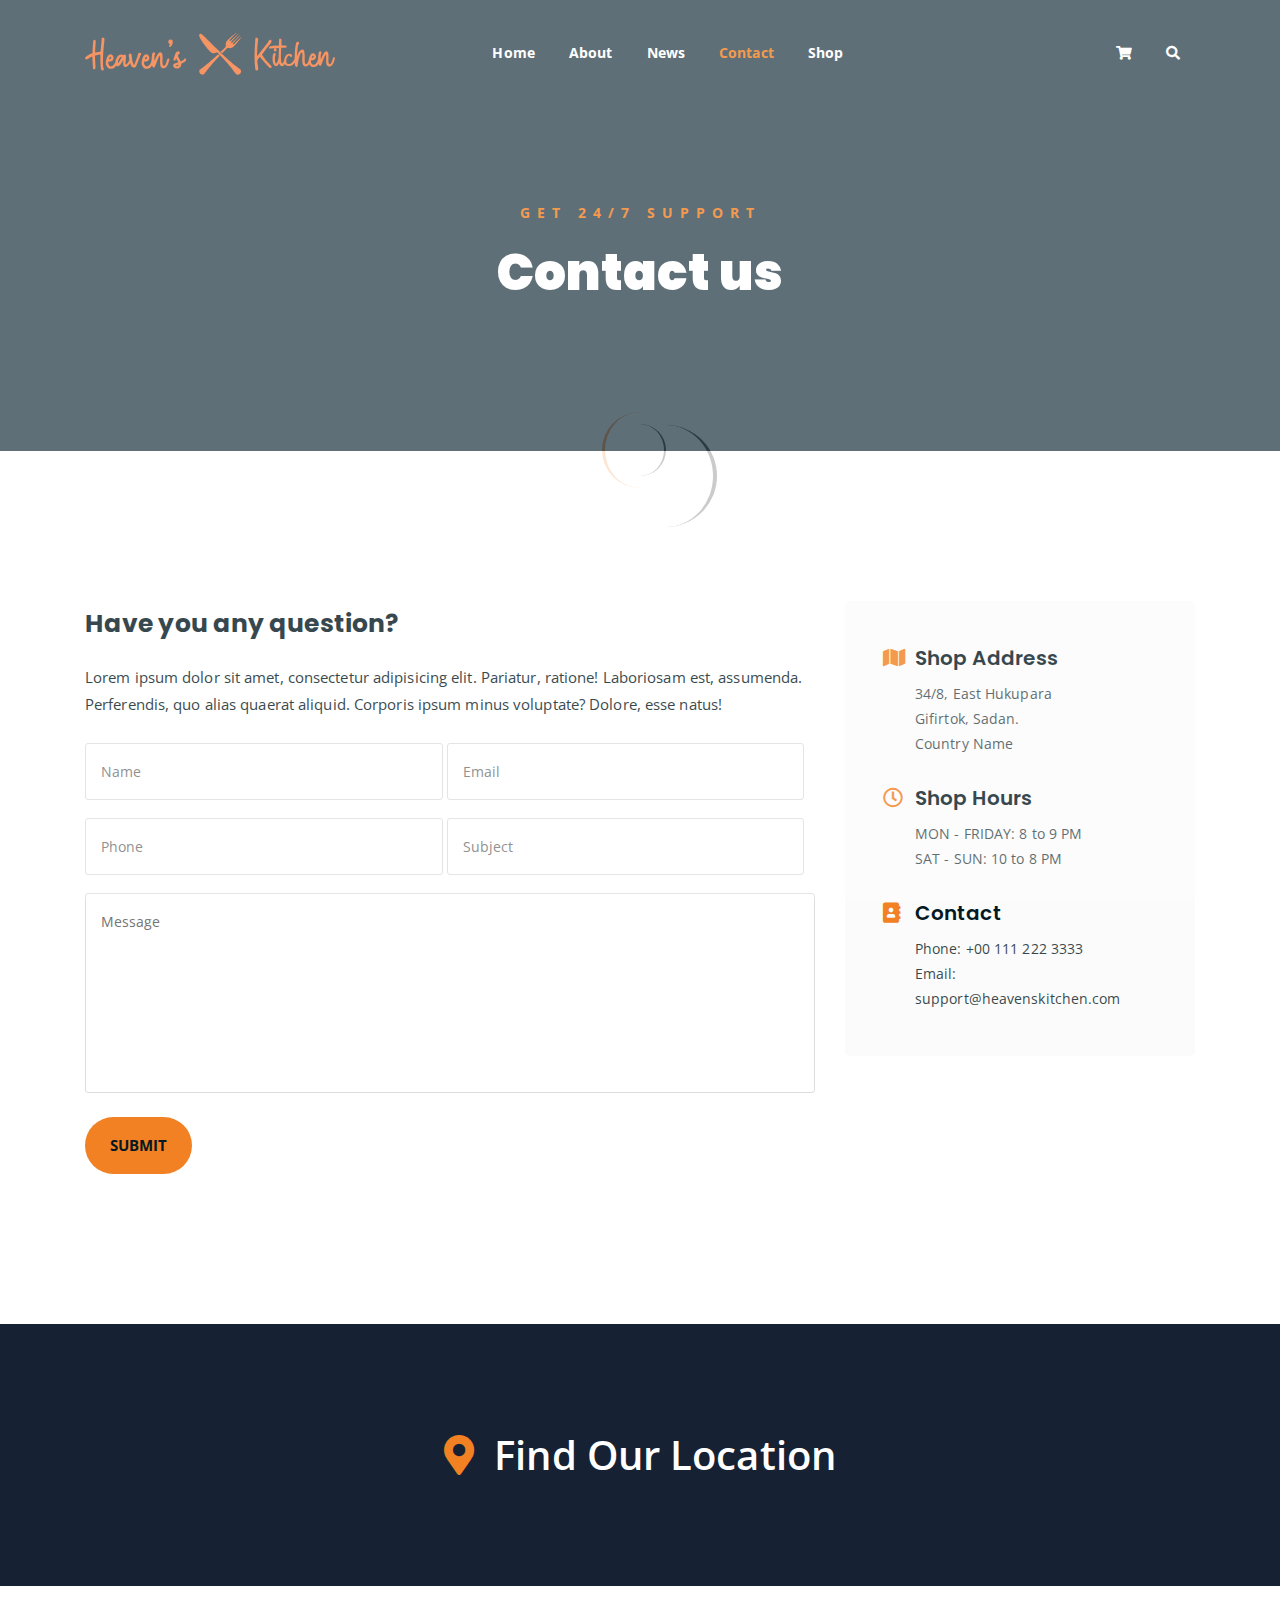
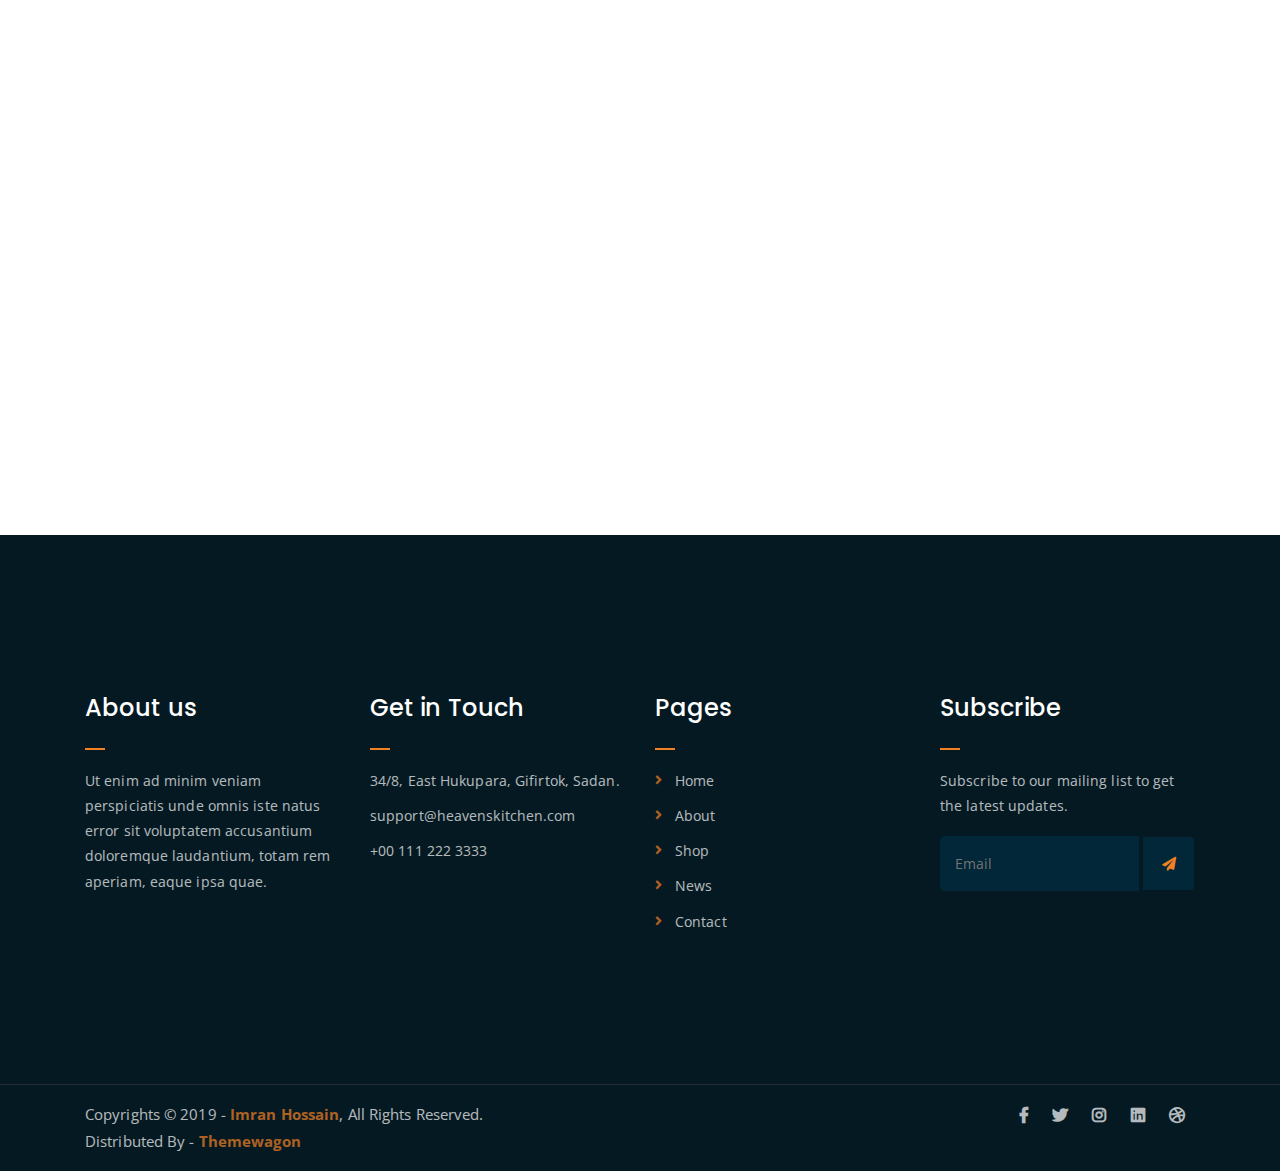
<file: contact.html>
<!DOCTYPE html>
<html lang="en">
<head>
	<meta charset="UTF-8">
	<meta http-equiv="X-UA-Compatible" content="IE=edge">
	<meta name="viewport" content="width=device-width, initial-scale=1">
	<meta name="description" content="Responsive Bootstrap4 Shop Template, Created by Imran Hossain from https://imransdesign.com/">

	<!-- title -->
	<title>Contact</title>

	<!-- favicon -->
	<link rel="shortcut icon" type="image/png" href="assets/img/favicon.png">
	<!-- google font -->
	<link href="https://fonts.googleapis.com/css?family=Open+Sans:300,400,700" rel="stylesheet">
	<link href="https://fonts.googleapis.com/css?family=Poppins:400,700&display=swap" rel="stylesheet">
	<!-- fontawesome -->
	<link rel="stylesheet" href="assets/css/all.min.css">
	<!-- bootstrap -->
	<link rel="stylesheet" href="assets/bootstrap/css/bootstrap.min.css">
	<!-- owl carousel -->
	<link rel="stylesheet" href="assets/css/owl.carousel.css">
	<!-- magnific popup -->
	<link rel="stylesheet" href="assets/css/magnific-popup.css">
	<!-- animate css -->
	<link rel="stylesheet" href="assets/css/animate.css">
	<!-- mean menu css -->
	<link rel="stylesheet" href="assets/css/meanmenu.min.css">
	<!-- main style -->
	<link rel="stylesheet" href="assets/css/main.css">
	<!-- responsive -->
	<link rel="stylesheet" href="assets/css/responsive.css">

</head>
<body>
	
	<!--PreLoader-->
    <div class="loader">
        <div class="loader-inner">
            <div class="circle"></div>
        </div>
    </div>
    <!--PreLoader Ends-->
	
	<!-- header -->
	<div class="top-header-area" id="sticker">
		<div class="container">
			<div class="row">
				<div class="col-lg-12 col-sm-12 text-center">
					<div class="main-menu-wrap">
						<!-- logo -->
						<div class="site-logo">
							<a href="index.html">
								<svg width="250.00000000000006" height="45" viewBox="0 0 383.3944667348362 64.8" class="css-1j8o68f"><defs id="SvgjsDefs7581"></defs><g id="SvgjsG7582" featurekey="nameLeftFeature-0" transform="matrix(3.4054066781326715,0,0,3.4054066781326715,0.000002131269581341329,-13.249753130356567)" fill="#f5793b"><path d="M8.18 13.9 q-0.1 2.24 -0.1 3.24 q0 2.54 0.32 2.9 q0.12 0.18 0.12 0.36 q0 0.14 -0.04 0.22 q-0.08 0.18 -0.28 0.3 t-0.4 0.12 q-0.34 0 -0.5 -0.34 q-0.22 -0.52 -0.3 -1.81 t-0.08 -3.37 l0 -1.38 q0 -0.12 -0.04 -0.16 q-0.1 -0.1 -0.38 -0.1 q-0.36 0 -0.94 0.15 t-0.7 0.19 l-0.08 0.04 q-0.22 0.06 -0.25 0.1 t-0.03 0.22 q0.08 2.68 0.18 3.94 q0.04 0.52 0.04 0.96 q0 0.48 -0.08 0.75 t-0.3 0.27 q-0.44 0 -0.72 -0.28 q-0.06 -0.06 -0.02 -0.12 q0 -0.06 -0.03 -0.46 t-0.07 -1.32 l-0.08 -1.38 q-0.12 -2.08 -0.1 -2.2 q0 -0.02 -0.01 -0.04 l-0.01 -0.02 l-0.06 0.02 q-0.84 0.34 -2.16 1.24 l-0.1 0.06 q-0.18 0.12 -0.34 0.12 q-0.28 0 -0.46 -0.22 t-0.18 -0.46 q0 -0.34 0.34 -0.5 l0.08 -0.08 q0.6 -0.52 1.14 -0.8 t1.14 -0.5 q0.38 -0.14 0.52 -0.23 t0.14 -0.19 l0.02 -0.48 l0.06 -1.36 l0.12 -1.92 l0.04 -0.5 l0.08 -0.7 l0.06 -0.46 q0.06 -0.5 0.48 -0.5 q0.14 0 0.29 0.07 t0.21 0.15 q0.08 0.1 0.08 0.32 q0 0.06 0.02 0.08 q0.02 0.38 -0.08 1.52 q-0.16 2.18 -0.18 3.52 l0 0.06 l0.04 0.02 l0.02 0 q0.32 -0.04 0.34 -0.06 q0.08 -0.04 1.84 -0.28 q0.16 -0.02 0.19 -0.06 t0.05 -0.18 l0 -0.22 l0 -0.24 l0.12 -1.08 q0.08 -0.86 0.14 -1.36 q0.08 -1.08 0.14 -1.62 l0.06 -0.72 l0 -0.1 q0 -0.08 -0.02 -0.14 l0 -0.14 q0 -0.14 0.04 -0.2 q0.06 -0.1 0.3 -0.22 l0.12 -0.06 q0.08 -0.04 0.18 -0.04 q0.32 0 0.46 0.18 q0.18 0.18 0.18 0.74 q0 0.52 -0.16 1.76 q-0.32 2.6 -0.42 4.84 l0 0.14 z M14.94 15.93 q0.06 0.15 0.02 0.31 q-0.38 1.38 -0.67 2.14 t-0.93 1.35 t-1.7 0.59 l-0.02 0 q-0.52 0 -1.05 -0.32 t-0.88 -0.92 t-0.35 -1.44 q0 -0.68 0.24 -1.6 t0.71 -1.6 t1.13 -0.68 t1.05 0.56 t0.39 1.14 t-0.34 0.95 t-0.77 0.52 t-0.75 0.15 q-0.12 0 -0.21 -0.02 t-0.13 -0.02 q-0.14 0 -0.17 0.1 t-0.03 0.4 q0 0.72 0.36 1.2 t0.8 0.48 q0.74 0 1.22 -0.59 t0.71 -1.21 t0.43 -1.44 q0.06 -0.2 0.24 -0.3 t0.38 -0.04 q0.06 0 0.12 0.06 q0.14 0.08 0.2 0.23 z M10.9 15.65 q-0.04 0.23 -0.04 0.25 q0.2 0.04 0.3 0.04 q0.16 0 0.4 -0.16 q0.18 -0.12 0.18 -0.38 l0 -0.04 q0 -0.08 -0.07 -0.27 t-0.21 -0.19 q-0.12 0 -0.24 0.16 q-0.28 0.36 -0.32 0.59 z M21 16.1 l0 0.06 q-0.02 0.3 -0.43 1.13 t-1.07 1.51 t-1.44 0.68 q-0.4 0 -0.64 -0.4 t-0.24 -1.22 q0 -0.52 0.05 -1.01 t0.13 -0.69 q-1.52 3.06 -2.68 3.06 q-0.14 0 -0.3 -0.06 q-0.28 -0.12 -0.49 -0.59 t-0.21 -1.11 q0 -1.36 0.88 -2.56 q0.3 -0.44 0.68 -0.66 q0.52 -0.34 1.02 -0.34 q0.32 0 0.62 0.1 q0.08 0.02 0.18 0.04 t0.22 0.02 q0.1 0 0.29 -0.08 t0.35 -0.08 q0.3 0 0.42 0.26 t0.12 0.82 q0 0.58 -0.14 1.8 q-0.08 0.8 -0.08 1.06 q0 0.48 0.18 0.48 q0.2 0 0.52 -0.32 t0.63 -0.86 t0.47 -1.16 q0.04 -0.16 0.17 -0.26 t0.29 -0.1 q0.1 0 0.14 0.02 q0.06 0 0.12 0.06 q0.24 0.12 0.24 0.4 z M16.58 14.96 q-0.02 -0.02 -0.08 -0.02 l-0.08 -0.02 l-0.04 0 q-0.54 0.12 -0.89 0.6 t-0.52 1.05 t-0.17 1.03 l0.02 0.24 q0.42 -0.32 1.72 -2.7 q0.04 -0.06 0.04 -0.18 z M21.34 19.54 q-0.54 -0.42 -0.76 -1.12 q-0.46 -1.42 -0.68 -2.64 q-0.12 -0.6 -0.18 -1.22 q-0.02 -0.06 -0.02 -0.24 q0 -0.4 0.15 -0.69 t0.49 -0.27 q0.4 0 0.6 0.38 q0.1 0.22 0.1 0.68 q0 0.22 0.02 0.34 q0.04 0.22 0.08 0.66 q0.12 0.82 0.2 1.25 t0.28 0.93 q0.24 0.72 0.38 0.94 l0.06 0.12 q0.02 0 0.1 -0.18 l0.36 -0.8 l0.48 -1.36 q0.44 -1.12 0.64 -1.68 q0.14 -0.32 0.1 -0.56 q-0.06 -0.46 0.3 -0.72 q0.08 -0.04 0.2 -0.14 t0.25 -0.14 t0.27 -0.04 q0.24 0.04 0.38 0.16 t0.14 0.32 q0 0.12 -0.06 0.24 q-0.08 0.2 -0.46 1.06 q-0.72 1.68 -1.08 2.8 q-0.24 0.72 -0.6 1.46 q-0.18 0.32 -0.44 0.51 t-0.58 0.19 q-0.16 0 -0.24 -0.02 q-0.26 -0.06 -0.48 -0.22 z M31.060000000000002 15.93 q0.06 0.15 0.02 0.31 q-0.38 1.38 -0.67 2.14 t-0.93 1.35 t-1.7 0.59 l-0.02 0 q-0.52 0 -1.05 -0.32 t-0.88 -0.92 t-0.35 -1.44 q0 -0.68 0.24 -1.6 t0.71 -1.6 t1.13 -0.68 t1.05 0.56 t0.39 1.14 t-0.34 0.95 t-0.77 0.52 t-0.75 0.15 q-0.12 0 -0.21 -0.02 t-0.13 -0.02 q-0.14 0 -0.17 0.1 t-0.03 0.4 q0 0.72 0.36 1.2 t0.8 0.48 q0.74 0 1.22 -0.59 t0.71 -1.21 t0.43 -1.44 q0.06 -0.2 0.24 -0.3 t0.38 -0.04 q0.06 0 0.12 0.06 q0.14 0.08 0.2 0.23 z M27.020000000000003 15.65 q-0.04 0.23 -0.04 0.25 q0.2 0.04 0.3 0.04 q0.16 0 0.4 -0.16 q0.18 -0.12 0.18 -0.38 l0 -0.04 q0 -0.08 -0.07 -0.27 t-0.21 -0.19 q-0.12 0 -0.24 0.16 q-0.28 0.36 -0.32 0.59 z M34.7 19.92 q-0.54 -0.3 -0.72 -0.92 t-0.18 -1.72 l0.02 -1.8 q0 -0.56 -0.02 -0.84 l-0.08 -0.28 l-0.22 0.22 l-0.22 0.4 q-0.08 0.14 -0.25 0.47 t-0.27 0.61 q-0.22 0.52 -0.62 1.6 l-0.54 1.4 q0 0.04 -0.04 0.12 q-0.12 0.38 -0.24 0.46 t-0.5 0.06 q-0.26 -0.02 -0.32 -0.24 q-0.02 -0.1 -0.13 -0.27 t-0.13 -0.27 q-0.08 -0.22 -0.11 -0.54 t-0.05 -0.42 q-0.08 -0.74 -0.08 -1.7 q0.02 -0.82 0.12 -1.62 q0.12 -0.84 0.22 -1.26 q0.1 -0.44 0.52 -0.54 q0.08 -0.02 0.22 -0.02 q0.26 0 0.36 0.26 q0.14 0.32 0.14 0.54 q0 0.28 -0.18 0.48 q-0.1 0.16 -0.1 0.34 q-0.06 0.92 -0.06 1.84 q0 0.12 0.02 0.16 q0 0.02 0.02 0.04 l0.02 0.02 q0.02 0 0.05 -0.02 t0.03 -0.04 q0.04 -0.04 0.08 -0.16 q0.52 -1.34 1.18 -2.38 q0.24 -0.38 0.47 -0.64 t0.55 -0.4 q0.22 -0.1 0.4 -0.04 q0.66 0.28 0.78 0.94 q0.14 0.74 0.1 1.74 q-0.06 0.9 -0.06 1.46 q0 1.92 0.56 1.96 q0.54 0.06 0.88 -0.7 t0.64 -1.88 l0.1 -0.36 l0.06 -0.14 q0.08 -0.14 0.23 -0.19 t0.31 -0.01 q0.2 0.04 0.3 0.22 t0.04 0.38 l-0.02 0.12 q-0.3 1 -0.58 1.74 t-0.79 1.37 t-1.21 0.63 q-0.4 0 -0.7 -0.18 z M37.940000000000005 10.3 q-0.1 -0.12 -0.1 -0.26 q0 -0.16 0.14 -0.36 l0.3 -0.42 q0.06 -0.1 -0.06 -0.12 q-0.32 -0.02 -0.53 -0.37 t-0.17 -0.65 q0 -0.04 0.04 -0.26 t0.16 -0.38 q0.28 -0.38 0.7 -0.38 q0.4 0 0.66 0.15 t0.4 0.47 q0 0.04 0.02 0.07 t0.02 0.07 l0.02 0.36 q0 0.34 -0.1 0.64 t-0.28 0.72 q-0.16 0.34 -0.5 0.72 q-0.22 0.26 -0.46 0.16 q-0.16 -0.04 -0.26 -0.16 z M45.510000000000005 15.86 q0.09 0.18 0.05 0.38 q-0.16 0.58 -0.75 0.98 t-1.45 0.76 l0 0.24 q0 0.76 -0.51 1.34 t-1.61 0.58 q-0.74 0 -1.12 -0.38 t-0.38 -0.86 q0 -0.06 0.02 -0.1 q-0.02 -0.04 -0.02 -0.1 q0 -0.44 0.39 -0.66 t1.29 -0.46 q0.32 -0.06 0.66 -0.18 q-0.12 -0.28 -0.62 -1.08 q-0.38 -0.56 -0.46 -0.72 q-0.14 0.48 -0.16 0.64 q0 0.06 -0.14 0.24 t-0.38 0.18 q-0.14 0 -0.31 -0.09 t-0.17 -0.35 q0 -0.1 0.02 -0.16 t0.02 -0.08 q0.44 -1.6 0.72 -2.26 l0.08 -0.2 q0.22 -0.46 0.56 -0.79 t0.72 -0.33 q0.28 0 0.5 0.22 t0.22 0.52 q0 0.26 -0.09 0.38 t-0.29 0.24 t-0.31 0.26 t-0.11 0.42 q0 0.18 0.16 0.5 t0.36 0.68 q0.46 0.82 0.7 1.4 q0.68 -0.3 1.05 -0.52 t0.47 -0.52 q0.04 -0.2 0.22 -0.3 t0.38 -0.04 q0.2 0.04 0.29 0.22 z M42.18000000000001 18.4 l-0.5 0.14 q-0.5 0.12 -0.84 0.24 q0.18 0.34 0.56 0.34 q0.66 0 0.78 -0.72 z"></path></g><g id="SvgjsG7583" featurekey="inlineSymbolFeature-0" transform="matrix(0.7133314447701511,0,0,0.7133314447701511,171.5407939305734,-3.117258332011255)" fill="#f5793b"><g xmlns="http://www.w3.org/2000/svg" fill="#F5793B" fill-rule="evenodd"><path d="M54.3530685,49.2894216 C57.3747489,46.1765544 60.6585457,42.8464131 64.2315652,39.2819746 C64.2367122,39.2768526 64.2418602,39.2717171 64.2470093,39.266568 C67.8865295,35.6270478 72.0459812,41.8662254 79.844953,34.0672535 C85.7016177,28.2105887 95.7028624,15.0897553 95.9628282,14.8297896 C96.2227939,14.5698238 95.8328453,14.1798752 95.5728796,14.439841 C95.3129138,14.6998067 80.3648845,29.3878703 79.844953,29.9078018 C79.3250215,30.4277333 78.5451244,30.1677675 78.1551758,29.7778189 C78.2851586,29.9078018 77.7698603,29.3925035 77.89521,29.5178532 C77.5098946,29.1325378 77.2452957,28.3480074 77.7652272,27.828076 C78.2851586,27.3081445 92.9732223,11.3202522 93.233188,11.0602865 C93.4931537,10.8003208 92.9732223,10.2803893 92.7132565,10.540355 C92.4532908,10.8003208 76.4653985,26.0083159 75.9454671,26.5282473 C75.4255356,27.0481788 74.6710257,26.8136003 74.2556898,26.3982645 C74.41106,26.5536346 73.8819256,26.0245003 73.9957241,26.1382987 C73.6219599,25.7645345 73.3458098,24.968453 73.8657412,24.4485215 C74.3856727,23.9285901 89.5936678,7.94069776 89.8536335,7.68073203 C90.1135993,7.4207663 89.5936678,6.90083484 89.3337021,7.16080057 C89.0737364,7.4207663 73.0858441,22.10883 72.5659126,22.6287614 C72.0459811,23.1486929 71.2785237,22.9011669 70.8761354,22.4987785 C71.018558,22.6412012 70.4861868,22.10883 70.6161696,22.2388128 C70.226221,21.8488642 69.9662553,21.068967 70.4861868,20.5490356 C71.0061182,20.0291041 85.6941819,5.08107475 85.9541476,4.82110902 C86.2141133,4.56114329 85.7634257,4.23193376 85.564199,4.43116042 C85.3649724,4.63038709 74.125707,12.7500637 66.3267351,20.5490356 C58.5277633,28.3480074 64.7669407,32.5074591 61.1274206,36.1469793 C61.1222715,36.1521284 61.117136,36.1572764 61.1120139,36.1624233 C57.5044679,39.7786543 54.1369203,43.0986245 50.991723,46.150436 C52.1394252,47.2313451 53.2596306,48.2772131 54.3530685,49.2894216 L54.3530685,49.2894216 Z M49.1100588,54.7470602 C24.1449354,81.0206443 19.9904377,89.7623171 15.5015514,94.2512034 C13.9945036,95.758251 11.0156227,95.4284774 7.05454905,93.3394395 C4.96551118,89.3783658 4.63573749,86.3994849 6.14278519,84.8924372 C10.6385785,80.3966438 19.4002562,76.2362688 45.7683354,51.1685395 C46.9214554,52.3922796 48.0348082,53.5848274 49.1100588,54.7470602 L49.1100588,54.7470602 Z"></path><path d="M41.1627594,38.167009 C78.119741,75.0002847 88.9712584,79.7371855 94.1538926,84.9198197 C95.6609402,86.4268675 95.3311667,89.4057484 93.2421288,93.366822 C89.2810551,95.4558599 86.3021741,95.7856336 84.7951264,94.2785859 C79.9486616,89.4321211 75.491981,79.6283411 44.8137058,48.1552301 C41.2327151,45.7982906 36.4471244,53.3811971 29.0340661,45.9681388 C21.2350942,38.169167 1.06409161,12.8699811 5.47201862,8.46205414 C7.75862528,6.17544748 9.04708752,6.04969616 21.4926907,18.4952993 C29.0421684,26.044777 36.0248199,33.0283469 41.1627594,38.167009 L41.1627594,38.167009 Z"></path></g></g><g id="SvgjsG7584" featurekey="nameRightFeature-0" transform="matrix(3.2266327430483726,0,0,3.2266327430483726,244.51215760220128,-12.327782280900937)" fill="#f5793b"><path d="M12.940000000000001 20.24 q0 0.26 -0.19 0.4 t-0.39 0.14 q-0.16 0 -0.26 -0.06 q-0.34 -0.26 -0.54 -0.5 l-0.32 -0.28 q-0.76 -0.68 -2.24 -2.49 t-1.5 -1.85 q-0.04 -0.04 -0.06 -0.04 q-0.14 0 -0.4 0.26 q-0.32 0.34 -0.64 0.87 t-0.32 0.63 l0.26 2.06 q0.2 1.46 0.2 1.86 q0 0.2 -0.04 0.29 t-0.14 0.17 t-0.3 0.16 l-0.02 0 l-0.22 0.06 l-0.08 0 q-0.36 0 -0.47 -0.29 t-0.15 -0.81 q0 -0.18 -0.02 -0.26 q-0.08 -0.66 -0.2 -1.96 q-0.1 -1.7 -0.1 -3.28 l0 -0.74 q0.04 -2.08 0.17 -4.17 t0.15 -2.45 q0.04 -0.36 0.08 -1.08 l0.02 -0.28 q0.04 -0.3 0.46 -0.3 l0.22 0.02 q0.26 0.06 0.43 0.25 t0.19 0.43 l-0.02 0.3 q-0.48 3.84 -0.48 6.52 q0 0.52 0.04 1.32 l0.02 -0.02 l0.96 -1.22 q2.82 -3.58 3.42 -4.38 t0.8 -1.16 q0.1 -0.18 0.32 -0.54 q0.28 -0.44 0.68 -0.44 q0.32 0 0.52 0.26 q0.14 0.2 0.14 0.42 q0 0.06 -0.04 0.22 q-0.1 0.3 -0.3 0.59 t-0.86 1.13 q-1.44 1.78 -3.34 4.32 q-0.08 0.12 -0.02 0.18 q1.1 1.56 1.57 2.19 t0.83 1.03 t1.24 1.26 l0.38 0.36 q0 0.04 0.06 0.04 l0.06 0.04 l0.02 0 q0.42 0.48 0.42 0.82 z M14.059999999999999 12.58 q-0.1 -0.12 -0.08 -0.28 q0.02 -0.1 0.05 -0.33 t0.09 -0.39 q0.04 -0.16 0.2 -0.26 t0.34 -0.1 q0.14 0 0.26 0.06 q0.2 0.08 0.29 0.25 t0.05 0.37 q-0.12 0.32 -0.12 0.5 q-0.02 0.24 -0.1 0.36 t-0.3 0.14 l-0.14 0 q-0.2 0 -0.26 -0.06 q-0.18 -0.14 -0.28 -0.26 z M17.169999999999998 15.93 q0.05 0.15 0.01 0.31 q-0.42 1.58 -0.91 2.63 t-1.23 1.05 q-0.38 0 -0.78 -0.34 q-0.42 -0.36 -0.67 -1.15 t-0.25 -1.91 q0 -0.74 0.12 -1.6 q0.02 -0.22 0.1 -0.56 q0.12 -0.34 0.28 -0.48 q0.08 -0.08 0.27 -0.16 t0.35 -0.08 q0.08 0 0.16 0.04 l0.08 0.06 q0.18 0.26 0.18 0.44 q0 0.12 -0.06 0.24 q-0.16 0.36 -0.2 0.54 q-0.12 0.44 -0.12 1.36 t0.14 1.61 t0.4 0.69 q0.5 0 1.2 -2.64 q0.06 -0.2 0.23 -0.3 t0.37 -0.04 q0.08 0 0.14 0.06 q0.14 0.08 0.19 0.23 z M19.810000000000002 17.23 q-0.29 0.99 -0.77 1.83 t-1.1 0.84 q-1.74 0 -1.74 -3.38 q0 -0.44 0.03 -0.87 t0.03 -0.57 q0.04 -0.88 0.04 -1.3 q0.04 -1.16 0.04 -1.76 q0.02 -0.12 0.02 -0.36 q0 -0.26 -0.04 -0.34 t-0.16 -0.08 q-0.04 0 -0.21 -0.01 t-0.59 -0.01 q-1.46 0 -2.76 0.26 q-0.08 0.02 -0.28 0.02 l-0.42 -0.02 q-0.2 -0.06 -0.22 -0.28 q0 -0.22 0.02 -0.3 q0.1 -0.44 0.6 -0.54 q1.62 -0.26 2.56 -0.26 q0.34 0 0.62 0.03 t0.42 0.03 t0.2 -0.02 q0.2 -0.04 0.25 -0.14 t0.05 -0.4 l0 -0.82 q0 -0.86 0.04 -1.46 q0.02 -0.36 0.46 -0.58 l0.08 -0.02 q0.26 0 0.46 0.21 t0.2 0.69 q0 0.16 -0.03 0.32 t-0.03 0.34 q0 0.24 0.02 0.47 t0.02 0.37 l0 0.34 q0 0.36 0.16 0.49 t0.48 0.13 q0.18 0 0.4 -0.03 t0.46 -0.03 l0.16 0 q0.32 0 0.52 0.12 q0.14 0.08 0.2 0.18 q0.1 0.14 0.1 0.22 l0.02 0.06 q0 0.1 -0.11 0.21 l-0.13 0.13 q-0.12 0.08 -0.36 0.16 q-0.14 0 -0.2 0.02 q-1.38 0 -1.52 0.02 l-0.14 0.02 q-0.1 0 -0.14 0.06 t-0.04 0.22 l-0.04 1.04 q-0.08 1.56 -0.08 2.86 q0 3.28 0.58 3.28 q0.5 0 1.2 -2.64 q0.04 -0.16 0.18 -0.26 t0.3 -0.1 q0.24 0 0.36 0.16 t0.12 0.32 q0 0.14 -0.29 1.13 z M24.46 17.36 q-0.46 0.94 -1.3 1.71 t-1.98 0.77 q-2.26 0 -2.26 -2.3 q0 -0.5 0.15 -1.31 t0.69 -1.55 t1.56 -0.74 q0.22 0 0.37 0.05 t0.43 0.21 q0.24 0.14 0.38 0.3 q0.2 0.2 0.2 0.52 q0 0.16 -0.12 0.32 q-0.1 0.1 -0.22 0.12 l-0.06 0.02 l-0.1 0 q-0.22 0 -0.33 -0.08 t-0.23 -0.24 t-0.22 -0.23 t-0.28 -0.07 q-0.28 0 -0.57 0.4 t-0.49 0.99 t-0.2 1.15 q0 0.66 0.31 1.07 t0.97 0.41 q0.44 0 1.02 -0.4 t1.07 -1.08 t0.71 -1.42 q0.04 -0.16 0.17 -0.26 t0.29 -0.1 q0.08 0 0.14 0.02 q0.06 0 0.12 0.06 q0.24 0.14 0.24 0.4 q0 0.32 -0.46 1.26 z M31.78 16.240000000000002 l-0.02 0.12 q-0.42 1.52 -0.99 2.63 t-1.59 1.11 l-0.14 0 q-0.9 -0.1 -1.23 -0.91 t-0.33 -2.11 q0 -0.48 0.04 -1.32 q0.04 -0.8 0.04 -1.08 q0 -0.96 -0.24 -1.18 q-0.06 -0.06 -0.14 -0.06 q-0.42 0 -0.93 1.45 t-0.69 2.79 l-0.28 1.9 l-0.02 0.16 q-0.06 0.42 -0.42 0.52 q-0.06 0.02 -0.16 0.02 q-0.2 0 -0.36 -0.18 q-0.32 -0.36 -0.32 -0.76 q-0.02 -0.7 -0.1 -1.88 l-0.08 -1.5 q0 -0.2 0.04 -0.64 l0 -0.26 l0.06 -1.2 l0.06 -0.76 q0.08 -1.24 0.16 -1.86 q0.08 -0.82 0.28 -1.82 q0.08 -0.44 0.32 -0.88 q0.18 -0.32 0.44 -0.32 q0.16 0 0.32 0.1 q0.24 0.12 0.39 0.35 t0.15 0.39 q0 0.26 -0.24 0.42 q-0.28 0.14 -0.34 0.52 q-0.24 1.34 -0.36 3.74 l-0.04 0.52 l-0.04 0.54 l0.02 0.08 l0.08 0.02 l0.12 -0.22 q0 -0.02 0.21 -0.66 t0.85 -1.33 t1.4 -0.69 q0.28 0 0.47 0.2 t0.25 0.54 q0.24 1.34 0.24 2.56 l-0.02 0.98 q-0.02 0.26 -0.02 0.76 q0 0.9 0.2 1.46 q0.18 0.42 0.46 0.42 q0.52 0 0.84 -0.74 t0.62 -1.84 q0.06 -0.18 0.09 -0.31 t0.07 -0.19 q0.16 -0.22 0.42 -0.22 q0.24 0 0.36 0.17 t0.12 0.31 q0 0.1 -0.02 0.14 z M36.08 15.93 q0.06 0.15 0.02 0.31 q-0.38 1.38 -0.67 2.14 t-0.93 1.35 t-1.7 0.59 l-0.02 0 q-0.52 0 -1.05 -0.32 t-0.88 -0.92 t-0.35 -1.44 q0 -0.68 0.24 -1.6 t0.71 -1.6 t1.13 -0.68 t1.05 0.56 t0.39 1.14 t-0.34 0.95 t-0.77 0.52 t-0.75 0.15 q-0.12 0 -0.21 -0.02 t-0.13 -0.02 q-0.14 0 -0.17 0.1 t-0.03 0.4 q0 0.72 0.36 1.2 t0.8 0.48 q0.74 0 1.22 -0.59 t0.71 -1.21 t0.43 -1.44 q0.06 -0.2 0.24 -0.3 t0.38 -0.04 q0.06 0 0.12 0.06 q0.14 0.08 0.2 0.23 z M32.04 15.65 q-0.04 0.23 -0.04 0.25 q0.2 0.04 0.3 0.04 q0.16 0 0.4 -0.16 q0.18 -0.12 0.18 -0.38 l0 -0.04 q0 -0.08 -0.07 -0.27 t-0.21 -0.19 q-0.12 0 -0.24 0.16 q-0.28 0.36 -0.32 0.59 z M39.72 19.92 q-0.54 -0.3 -0.72 -0.92 t-0.18 -1.72 l0.02 -1.8 q0 -0.56 -0.02 -0.84 l-0.08 -0.28 l-0.22 0.22 l-0.22 0.4 q-0.08 0.14 -0.25 0.47 t-0.27 0.61 q-0.22 0.52 -0.62 1.6 l-0.54 1.4 q0 0.04 -0.04 0.12 q-0.12 0.38 -0.24 0.46 t-0.5 0.06 q-0.26 -0.02 -0.32 -0.24 q-0.02 -0.1 -0.13 -0.27 t-0.13 -0.27 q-0.08 -0.22 -0.11 -0.54 t-0.05 -0.42 q-0.08 -0.74 -0.08 -1.7 q0.02 -0.82 0.12 -1.62 q0.12 -0.84 0.22 -1.26 q0.1 -0.44 0.52 -0.54 q0.08 -0.02 0.22 -0.02 q0.26 0 0.36 0.26 q0.14 0.32 0.14 0.54 q0 0.28 -0.18 0.48 q-0.1 0.16 -0.1 0.34 q-0.06 0.92 -0.06 1.84 q0 0.12 0.02 0.16 q0 0.02 0.02 0.04 l0.02 0.02 q0.02 0 0.05 -0.02 t0.03 -0.04 q0.04 -0.04 0.08 -0.16 q0.52 -1.34 1.18 -2.38 q0.24 -0.38 0.47 -0.64 t0.55 -0.4 q0.22 -0.1 0.4 -0.04 q0.66 0.28 0.78 0.94 q0.14 0.74 0.1 1.74 q-0.06 0.9 -0.06 1.46 q0 1.92 0.56 1.96 q0.54 0.06 0.88 -0.7 t0.64 -1.88 l0.1 -0.36 l0.06 -0.14 q0.08 -0.14 0.23 -0.19 t0.31 -0.01 q0.2 0.04 0.3 0.22 t0.04 0.38 l-0.02 0.12 q-0.3 1 -0.58 1.74 t-0.79 1.37 t-1.21 0.63 q-0.4 0 -0.7 -0.18 z"></path></g></svg>
							</a>
						</div>
						<!-- logo -->

						<!-- menu start -->
						<nav class="main-menu">
							<ul>
								<li><a href="index.html">Home</a>
								</li>
								<li><a href="about.html">About</a></li>
								<li><a href="news.html">News</a>
								</li>
								<li class="current-list-item"><a href="contact.html">Contact</a></li>
								<li><a href="shop.html">Shop</a>
								</li>
								<li>
									<div class="header-icons">
										<a class="shopping-cart" href="cart.html"><i class="fas fa-shopping-cart"></i></a>
										<a class="mobile-hide search-bar-icon" href="#"><i class="fas fa-search"></i></a>
									</div>
								</li>
							</ul>
						</nav>
						<a class="mobile-show search-bar-icon" href="#"><i class="fas fa-search"></i></a>
						<div class="mobile-menu"></div>
						<!-- menu end -->
					</div>
				</div>
			</div>
		</div>
	</div>
	<!-- end header -->

	<!-- search area -->
	<div class="search-area">
		<div class="container">
			<div class="row">
				<div class="col-lg-12">
					<span class="close-btn"><i class="fas fa-window-close"></i></span>
					<div class="search-bar">
						<div class="search-bar-tablecell">
							<h3>Search For:</h3>
							<input type="text" placeholder="Keywords">
							<button type="submit">Search <i class="fas fa-search"></i></button>
						</div>
					</div>
				</div>
			</div>
		</div>
	</div>
	<!-- end search arewa -->
	
	<!-- breadcrumb-section -->
	<div class="breadcrumb-section breadcrumb-bg">
		<div class="container">
			<div class="row">
				<div class="col-lg-8 offset-lg-2 text-center">
					<div class="breadcrumb-text">
						<p>Get 24/7 Support</p>
						<h1>Contact us</h1>
					</div>
				</div>
			</div>
		</div>
	</div>
	<!-- end breadcrumb section -->

	<!-- contact form -->
	<div class="contact-from-section mt-150 mb-150">
		<div class="container">
			<div class="row">
				<div class="col-lg-8 mb-5 mb-lg-0">
					<div class="form-title">
						<h2>Have you any question?</h2>
						<p>Lorem ipsum dolor sit amet, consectetur adipisicing elit. Pariatur, ratione! Laboriosam est, assumenda. Perferendis, quo alias quaerat aliquid. Corporis ipsum minus voluptate? Dolore, esse natus!</p>
					</div>
				 	<div id="form_status"></div>
					<div class="contact-form">
						<form type="POST" id="heavenskitchen-contact" onSubmit="return valid_datas( this );">
							<p>
								<input type="text" placeholder="Name" name="name" id="name">
								<input type="email" placeholder="Email" name="email" id="email">
							</p>
							<p>
								<input type="tel" placeholder="Phone" name="phone" id="phone">
								<input type="text" placeholder="Subject" name="subject" id="subject">
							</p>
							<p><textarea name="message" id="message" cols="30" rows="10" placeholder="Message"></textarea></p>
							<input type="hidden" name="token" value="FsWga4&@f6aw" />
							<p><input type="submit" value="Submit"></p>
						</form>
					</div>
				</div>
				<div class="col-lg-4">
					<div class="contact-form-wrap">
						<div class="contact-form-box">
							<h4><i class="fas fa-map"></i> Shop Address</h4>
							<p>34/8, East Hukupara <br> Gifirtok, Sadan. <br> Country Name</p>
						</div>
						<div class="contact-form-box">
							<h4><i class="far fa-clock"></i> Shop Hours</h4>
							<p>MON - FRIDAY: 8 to 9 PM <br> SAT - SUN: 10 to 8 PM </p>
						</div>
						<div class="contact-form-box">
							<h4><i class="fas fa-address-book"></i> Contact</h4>
							<p>Phone: +00 111 222 3333 <br> Email: support@heavenskitchen.com</p>
						</div>
					</div>
				</div>
			</div>
		</div>
	</div>
	<!-- end contact form -->

	<!-- find our location -->
	<div class="find-location blue-bg">
		<div class="container">
			<div class="row">
				<div class="col-lg-12 text-center">
					<p> <i class="fas fa-map-marker-alt"></i> Find Our Location</p>
				</div>
			</div>
		</div>
	</div>
	<!-- end find our location -->

	<!-- google map section -->
	<div class="embed-responsive embed-responsive-21by9">
		<iframe src="https://www.google.com/maps/embed?pb=!1m18!1m12!1m3!1d26432.42324808999!2d-118.34398767954286!3d34.09378509738966!2m3!1f0!2f0!3f0!3m2!1i1024!2i768!4f13.1!3m3!1m2!1s0x80c2bf07045279bf%3A0xf67a9a6797bdfae4!2sHollywood%2C%20Los%20Angeles%2C%20CA%2C%20USA!5e0!3m2!1sen!2sbd!4v1576846473265!5m2!1sen!2sbd" width="600" height="450" frameborder="0" style="border:0;" allowfullscreen="" class="embed-responsive-item"></iframe>
	</div>
	<!-- end google map section -->


	<!-- footer -->
	<div class="footer-area">
		<div class="container">
			<div class="row">
				<div class="col-lg-3 col-md-6">
					<div class="footer-box about-widget">
						<h2 class="widget-title">About us</h2>
						<p>Ut enim ad minim veniam perspiciatis unde omnis iste natus error sit voluptatem accusantium doloremque laudantium, totam rem aperiam, eaque ipsa quae.</p>
					</div>
				</div>
				<div class="col-lg-3 col-md-6">
					<div class="footer-box get-in-touch">
						<h2 class="widget-title">Get in Touch</h2>
						<ul>
							<li>34/8, East Hukupara, Gifirtok, Sadan.</li>
							<li>support@heavenskitchen.com</li>
							<li>+00 111 222 3333</li>
						</ul>
					</div>
				</div>
				<div class="col-lg-3 col-md-6">
					<div class="footer-box pages">
						<h2 class="widget-title">Pages</h2>
						<ul>
							<li><a href="index.html">Home</a></li>
							<li><a href="about.html">About</a></li>
							<li><a href="services.html">Shop</a></li>
							<li><a href="news.html">News</a></li>
							<li><a href="contact.html">Contact</a></li>
						</ul>
					</div>
				</div>
				<div class="col-lg-3 col-md-6">
					<div class="footer-box subscribe">
						<h2 class="widget-title">Subscribe</h2>
						<p>Subscribe to our mailing list to get the latest updates.</p>
						<form action="index.html">
							<input type="email" placeholder="Email">
							<button type="submit"><i class="fas fa-paper-plane"></i></button>
						</form>
					</div>
				</div>
			</div>
		</div>
	</div>
	<!-- end footer -->
	
	<!-- copyright -->
	<div class="copyright">
		<div class="container">
			<div class="row">
				<div class="col-lg-6 col-md-12">
					<p>Copyrights &copy; 2019 - <a href="https://imransdesign.com/">Imran Hossain</a>,  All Rights Reserved.<br>
						Distributed By - <a href="https://themewagon.com/">Themewagon</a>
					</p>
				</div>
				<div class="col-lg-6 text-right col-md-12">
					<div class="social-icons">
						<ul>
							<li><a href="#" target="_blank"><i class="fab fa-facebook-f"></i></a></li>
							<li><a href="#" target="_blank"><i class="fab fa-twitter"></i></a></li>
							<li><a href="#" target="_blank"><i class="fab fa-instagram"></i></a></li>
							<li><a href="#" target="_blank"><i class="fab fa-linkedin"></i></a></li>
							<li><a href="#" target="_blank"><i class="fab fa-dribbble"></i></a></li>
						</ul>
					</div>
				</div>
			</div>
		</div>
	</div>
	<!-- end copyright -->
	
	<!-- jquery -->
	<script src="assets/js/jquery-1.11.3.min.js"></script>
	<!-- bootstrap -->
	<script src="assets/bootstrap/js/bootstrap.min.js"></script>
	<!-- count down -->
	<script src="assets/js/jquery.countdown.js"></script>
	<!-- isotope -->
	<script src="assets/js/jquery.isotope-3.0.6.min.js"></script>
	<!-- waypoints -->
	<script src="assets/js/waypoints.js"></script>
	<!-- owl carousel -->
	<script src="assets/js/owl.carousel.min.js"></script>
	<!-- magnific popup -->
	<script src="assets/js/jquery.magnific-popup.min.js"></script>
	<!-- mean menu -->
	<script src="assets/js/jquery.meanmenu.min.js"></script>
	<!-- sticker js -->
	<script src="assets/js/sticker.js"></script>
	<!-- form validation js -->
	<script src="assets/js/form-validate.js"></script>
	<!-- main js -->
	<script src="assets/js/main.js"></script>
	
</body>
</html>
</file>
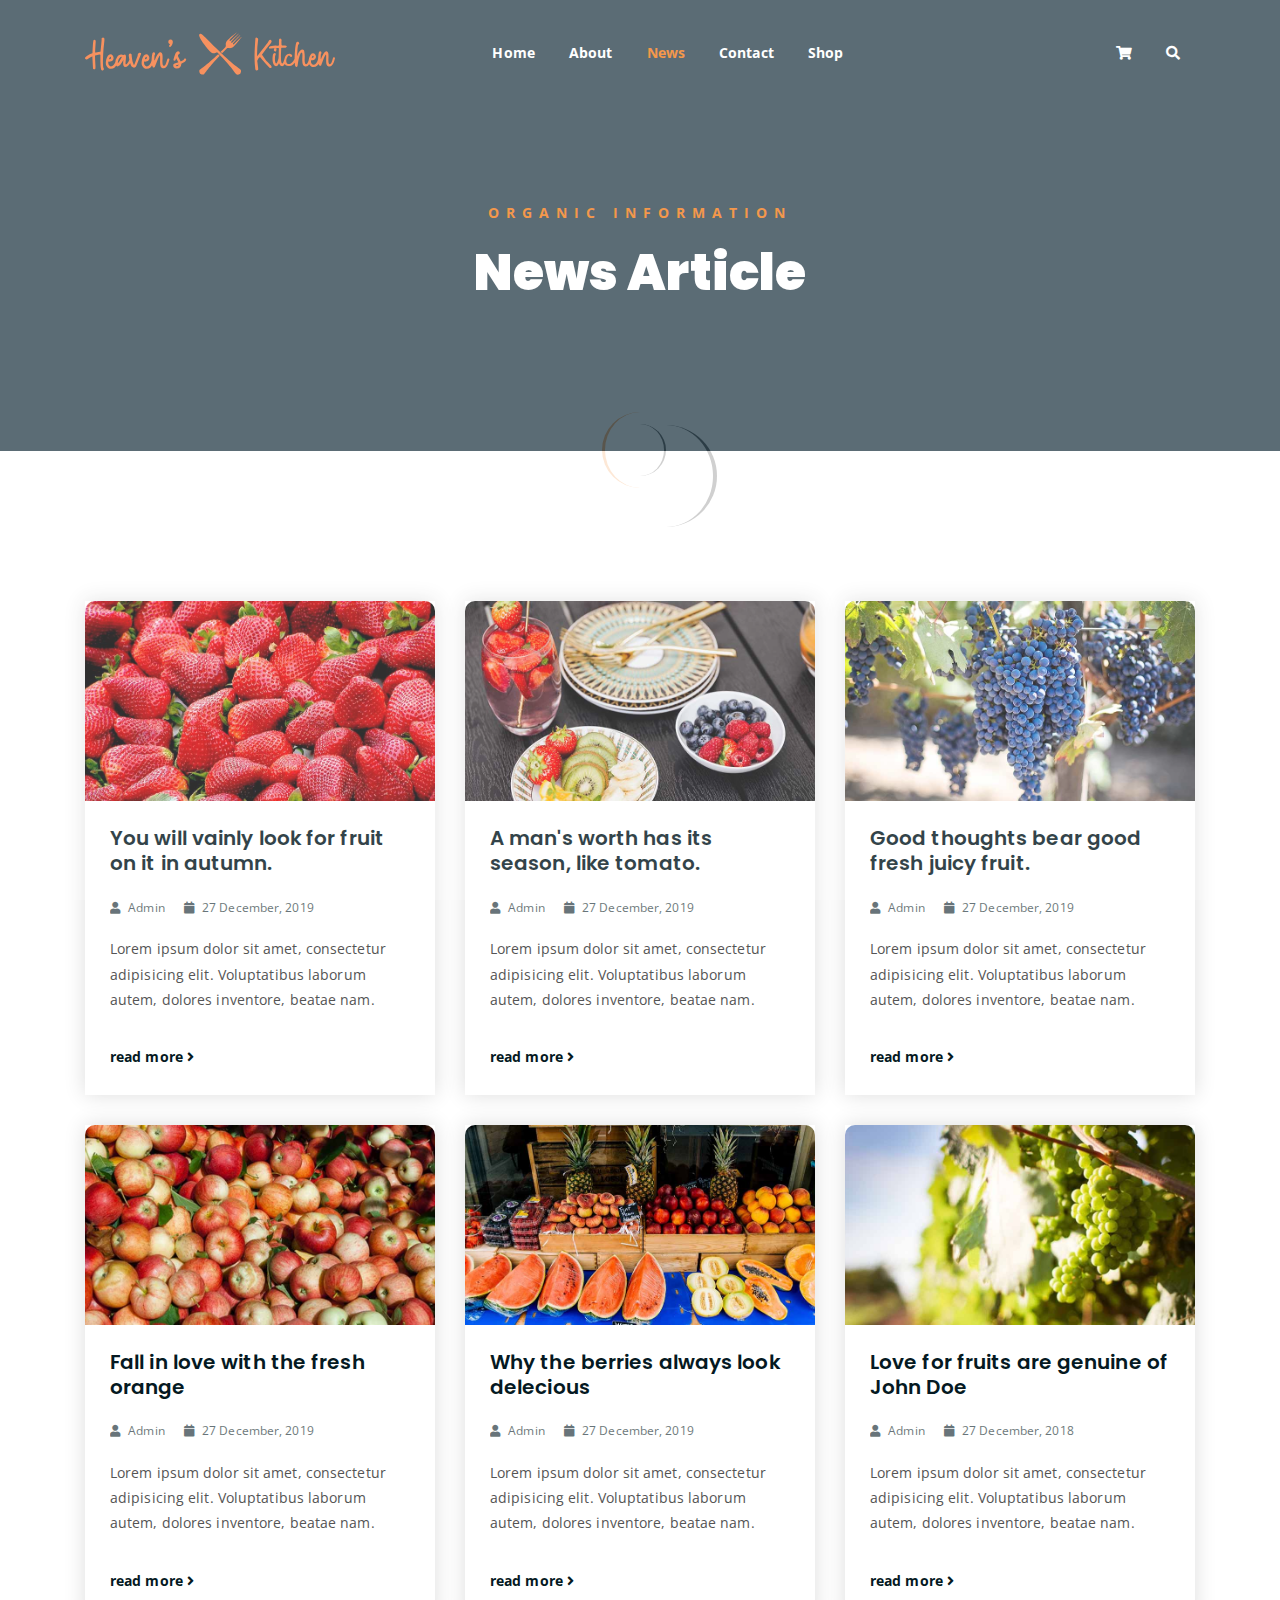
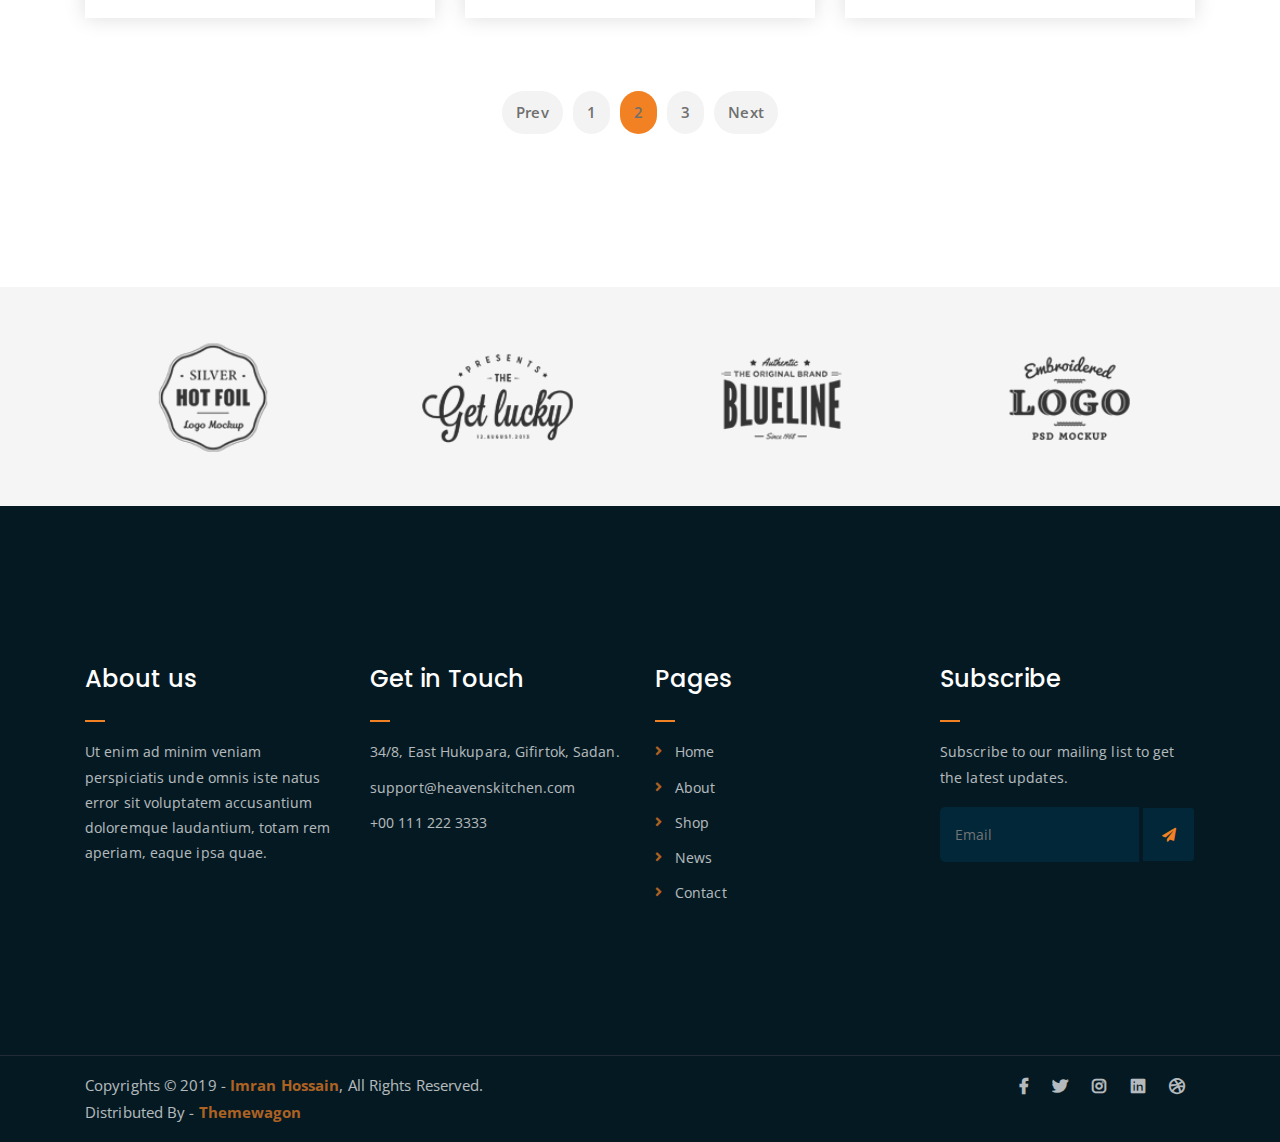
<file: news.html>
<!DOCTYPE html>
<html lang="en">
<head>
	<meta charset="UTF-8">
	<meta http-equiv="X-UA-Compatible" content="IE=edge">
	<meta name="viewport" content="width=device-width, initial-scale=1">
	<meta name="description" content="Responsive Bootstrap4 Shop Template, Created by Imran Hossain from https://imransdesign.com/">

	<!-- title -->
	<title>News</title>

	<!-- favicon -->
	<link rel="shortcut icon" type="image/png" href="assets/img/favicon.png">
	<!-- google font -->
	<link href="https://fonts.googleapis.com/css?family=Open+Sans:300,400,700" rel="stylesheet">
	<link href="https://fonts.googleapis.com/css?family=Poppins:400,700&display=swap" rel="stylesheet">
	<!-- fontawesome -->
	<link rel="stylesheet" href="assets/css/all.min.css">
	<!-- bootstrap -->
	<link rel="stylesheet" href="assets/bootstrap/css/bootstrap.min.css">
	<!-- owl carousel -->
	<link rel="stylesheet" href="assets/css/owl.carousel.css">
	<!-- magnific popup -->
	<link rel="stylesheet" href="assets/css/magnific-popup.css">
	<!-- animate css -->
	<link rel="stylesheet" href="assets/css/animate.css">
	<!-- mean menu css -->
	<link rel="stylesheet" href="assets/css/meanmenu.min.css">
	<!-- main style -->
	<link rel="stylesheet" href="assets/css/main.css">
	<!-- responsive -->
	<link rel="stylesheet" href="assets/css/responsive.css">

</head>
<body>
	
	<!--PreLoader-->
    <div class="loader">
        <div class="loader-inner">
            <div class="circle"></div>
        </div>
    </div>
    <!--PreLoader Ends-->
	
	<!-- header -->
	<div class="top-header-area" id="sticker">
		<div class="container">
			<div class="row">
				<div class="col-lg-12 col-sm-12 text-center">
					<div class="main-menu-wrap">
						<!-- logo -->
						<div class="site-logo">
							<a href="index.html">
								<svg width="250.00000000000006" height="45" viewBox="0 0 383.3944667348362 64.8" class="css-1j8o68f"><defs id="SvgjsDefs7581"></defs><g id="SvgjsG7582" featurekey="nameLeftFeature-0" transform="matrix(3.4054066781326715,0,0,3.4054066781326715,0.000002131269581341329,-13.249753130356567)" fill="#f5793b"><path d="M8.18 13.9 q-0.1 2.24 -0.1 3.24 q0 2.54 0.32 2.9 q0.12 0.18 0.12 0.36 q0 0.14 -0.04 0.22 q-0.08 0.18 -0.28 0.3 t-0.4 0.12 q-0.34 0 -0.5 -0.34 q-0.22 -0.52 -0.3 -1.81 t-0.08 -3.37 l0 -1.38 q0 -0.12 -0.04 -0.16 q-0.1 -0.1 -0.38 -0.1 q-0.36 0 -0.94 0.15 t-0.7 0.19 l-0.08 0.04 q-0.22 0.06 -0.25 0.1 t-0.03 0.22 q0.08 2.68 0.18 3.94 q0.04 0.52 0.04 0.96 q0 0.48 -0.08 0.75 t-0.3 0.27 q-0.44 0 -0.72 -0.28 q-0.06 -0.06 -0.02 -0.12 q0 -0.06 -0.03 -0.46 t-0.07 -1.32 l-0.08 -1.38 q-0.12 -2.08 -0.1 -2.2 q0 -0.02 -0.01 -0.04 l-0.01 -0.02 l-0.06 0.02 q-0.84 0.34 -2.16 1.24 l-0.1 0.06 q-0.18 0.12 -0.34 0.12 q-0.28 0 -0.46 -0.22 t-0.18 -0.46 q0 -0.34 0.34 -0.5 l0.08 -0.08 q0.6 -0.52 1.14 -0.8 t1.14 -0.5 q0.38 -0.14 0.52 -0.23 t0.14 -0.19 l0.02 -0.48 l0.06 -1.36 l0.12 -1.92 l0.04 -0.5 l0.08 -0.7 l0.06 -0.46 q0.06 -0.5 0.48 -0.5 q0.14 0 0.29 0.07 t0.21 0.15 q0.08 0.1 0.08 0.32 q0 0.06 0.02 0.08 q0.02 0.38 -0.08 1.52 q-0.16 2.18 -0.18 3.52 l0 0.06 l0.04 0.02 l0.02 0 q0.32 -0.04 0.34 -0.06 q0.08 -0.04 1.84 -0.28 q0.16 -0.02 0.19 -0.06 t0.05 -0.18 l0 -0.22 l0 -0.24 l0.12 -1.08 q0.08 -0.86 0.14 -1.36 q0.08 -1.08 0.14 -1.62 l0.06 -0.72 l0 -0.1 q0 -0.08 -0.02 -0.14 l0 -0.14 q0 -0.14 0.04 -0.2 q0.06 -0.1 0.3 -0.22 l0.12 -0.06 q0.08 -0.04 0.18 -0.04 q0.32 0 0.46 0.18 q0.18 0.18 0.18 0.74 q0 0.52 -0.16 1.76 q-0.32 2.6 -0.42 4.84 l0 0.14 z M14.94 15.93 q0.06 0.15 0.02 0.31 q-0.38 1.38 -0.67 2.14 t-0.93 1.35 t-1.7 0.59 l-0.02 0 q-0.52 0 -1.05 -0.32 t-0.88 -0.92 t-0.35 -1.44 q0 -0.68 0.24 -1.6 t0.71 -1.6 t1.13 -0.68 t1.05 0.56 t0.39 1.14 t-0.34 0.95 t-0.77 0.52 t-0.75 0.15 q-0.12 0 -0.21 -0.02 t-0.13 -0.02 q-0.14 0 -0.17 0.1 t-0.03 0.4 q0 0.72 0.36 1.2 t0.8 0.48 q0.74 0 1.22 -0.59 t0.71 -1.21 t0.43 -1.44 q0.06 -0.2 0.24 -0.3 t0.38 -0.04 q0.06 0 0.12 0.06 q0.14 0.08 0.2 0.23 z M10.9 15.65 q-0.04 0.23 -0.04 0.25 q0.2 0.04 0.3 0.04 q0.16 0 0.4 -0.16 q0.18 -0.12 0.18 -0.38 l0 -0.04 q0 -0.08 -0.07 -0.27 t-0.21 -0.19 q-0.12 0 -0.24 0.16 q-0.28 0.36 -0.32 0.59 z M21 16.1 l0 0.06 q-0.02 0.3 -0.43 1.13 t-1.07 1.51 t-1.44 0.68 q-0.4 0 -0.64 -0.4 t-0.24 -1.22 q0 -0.52 0.05 -1.01 t0.13 -0.69 q-1.52 3.06 -2.68 3.06 q-0.14 0 -0.3 -0.06 q-0.28 -0.12 -0.49 -0.59 t-0.21 -1.11 q0 -1.36 0.88 -2.56 q0.3 -0.44 0.68 -0.66 q0.52 -0.34 1.02 -0.34 q0.32 0 0.62 0.1 q0.08 0.02 0.18 0.04 t0.22 0.02 q0.1 0 0.29 -0.08 t0.35 -0.08 q0.3 0 0.42 0.26 t0.12 0.82 q0 0.58 -0.14 1.8 q-0.08 0.8 -0.08 1.06 q0 0.48 0.18 0.48 q0.2 0 0.52 -0.32 t0.63 -0.86 t0.47 -1.16 q0.04 -0.16 0.17 -0.26 t0.29 -0.1 q0.1 0 0.14 0.02 q0.06 0 0.12 0.06 q0.24 0.12 0.24 0.4 z M16.58 14.96 q-0.02 -0.02 -0.08 -0.02 l-0.08 -0.02 l-0.04 0 q-0.54 0.12 -0.89 0.6 t-0.52 1.05 t-0.17 1.03 l0.02 0.24 q0.42 -0.32 1.72 -2.7 q0.04 -0.06 0.04 -0.18 z M21.34 19.54 q-0.54 -0.42 -0.76 -1.12 q-0.46 -1.42 -0.68 -2.64 q-0.12 -0.6 -0.18 -1.22 q-0.02 -0.06 -0.02 -0.24 q0 -0.4 0.15 -0.69 t0.49 -0.27 q0.4 0 0.6 0.38 q0.1 0.22 0.1 0.68 q0 0.22 0.02 0.34 q0.04 0.22 0.08 0.66 q0.12 0.82 0.2 1.25 t0.28 0.93 q0.24 0.72 0.38 0.94 l0.06 0.12 q0.02 0 0.1 -0.18 l0.36 -0.8 l0.48 -1.36 q0.44 -1.12 0.64 -1.68 q0.14 -0.32 0.1 -0.56 q-0.06 -0.46 0.3 -0.72 q0.08 -0.04 0.2 -0.14 t0.25 -0.14 t0.27 -0.04 q0.24 0.04 0.38 0.16 t0.14 0.32 q0 0.12 -0.06 0.24 q-0.08 0.2 -0.46 1.06 q-0.72 1.68 -1.08 2.8 q-0.24 0.72 -0.6 1.46 q-0.18 0.32 -0.44 0.51 t-0.58 0.19 q-0.16 0 -0.24 -0.02 q-0.26 -0.06 -0.48 -0.22 z M31.060000000000002 15.93 q0.06 0.15 0.02 0.31 q-0.38 1.38 -0.67 2.14 t-0.93 1.35 t-1.7 0.59 l-0.02 0 q-0.52 0 -1.05 -0.32 t-0.88 -0.92 t-0.35 -1.44 q0 -0.68 0.24 -1.6 t0.71 -1.6 t1.13 -0.68 t1.05 0.56 t0.39 1.14 t-0.34 0.95 t-0.77 0.52 t-0.75 0.15 q-0.12 0 -0.21 -0.02 t-0.13 -0.02 q-0.14 0 -0.17 0.1 t-0.03 0.4 q0 0.72 0.36 1.2 t0.8 0.48 q0.74 0 1.22 -0.59 t0.71 -1.21 t0.43 -1.44 q0.06 -0.2 0.24 -0.3 t0.38 -0.04 q0.06 0 0.12 0.06 q0.14 0.08 0.2 0.23 z M27.020000000000003 15.65 q-0.04 0.23 -0.04 0.25 q0.2 0.04 0.3 0.04 q0.16 0 0.4 -0.16 q0.18 -0.12 0.18 -0.38 l0 -0.04 q0 -0.08 -0.07 -0.27 t-0.21 -0.19 q-0.12 0 -0.24 0.16 q-0.28 0.36 -0.32 0.59 z M34.7 19.92 q-0.54 -0.3 -0.72 -0.92 t-0.18 -1.72 l0.02 -1.8 q0 -0.56 -0.02 -0.84 l-0.08 -0.28 l-0.22 0.22 l-0.22 0.4 q-0.08 0.14 -0.25 0.47 t-0.27 0.61 q-0.22 0.52 -0.62 1.6 l-0.54 1.4 q0 0.04 -0.04 0.12 q-0.12 0.38 -0.24 0.46 t-0.5 0.06 q-0.26 -0.02 -0.32 -0.24 q-0.02 -0.1 -0.13 -0.27 t-0.13 -0.27 q-0.08 -0.22 -0.11 -0.54 t-0.05 -0.42 q-0.08 -0.74 -0.08 -1.7 q0.02 -0.82 0.12 -1.62 q0.12 -0.84 0.22 -1.26 q0.1 -0.44 0.52 -0.54 q0.08 -0.02 0.22 -0.02 q0.26 0 0.36 0.26 q0.14 0.32 0.14 0.54 q0 0.28 -0.18 0.48 q-0.1 0.16 -0.1 0.34 q-0.06 0.92 -0.06 1.84 q0 0.12 0.02 0.16 q0 0.02 0.02 0.04 l0.02 0.02 q0.02 0 0.05 -0.02 t0.03 -0.04 q0.04 -0.04 0.08 -0.16 q0.52 -1.34 1.18 -2.38 q0.24 -0.38 0.47 -0.64 t0.55 -0.4 q0.22 -0.1 0.4 -0.04 q0.66 0.28 0.78 0.94 q0.14 0.74 0.1 1.74 q-0.06 0.9 -0.06 1.46 q0 1.92 0.56 1.96 q0.54 0.06 0.88 -0.7 t0.64 -1.88 l0.1 -0.36 l0.06 -0.14 q0.08 -0.14 0.23 -0.19 t0.31 -0.01 q0.2 0.04 0.3 0.22 t0.04 0.38 l-0.02 0.12 q-0.3 1 -0.58 1.74 t-0.79 1.37 t-1.21 0.63 q-0.4 0 -0.7 -0.18 z M37.940000000000005 10.3 q-0.1 -0.12 -0.1 -0.26 q0 -0.16 0.14 -0.36 l0.3 -0.42 q0.06 -0.1 -0.06 -0.12 q-0.32 -0.02 -0.53 -0.37 t-0.17 -0.65 q0 -0.04 0.04 -0.26 t0.16 -0.38 q0.28 -0.38 0.7 -0.38 q0.4 0 0.66 0.15 t0.4 0.47 q0 0.04 0.02 0.07 t0.02 0.07 l0.02 0.36 q0 0.34 -0.1 0.64 t-0.28 0.72 q-0.16 0.34 -0.5 0.72 q-0.22 0.26 -0.46 0.16 q-0.16 -0.04 -0.26 -0.16 z M45.510000000000005 15.86 q0.09 0.18 0.05 0.38 q-0.16 0.58 -0.75 0.98 t-1.45 0.76 l0 0.24 q0 0.76 -0.51 1.34 t-1.61 0.58 q-0.74 0 -1.12 -0.38 t-0.38 -0.86 q0 -0.06 0.02 -0.1 q-0.02 -0.04 -0.02 -0.1 q0 -0.44 0.39 -0.66 t1.29 -0.46 q0.32 -0.06 0.66 -0.18 q-0.12 -0.28 -0.62 -1.08 q-0.38 -0.56 -0.46 -0.72 q-0.14 0.48 -0.16 0.64 q0 0.06 -0.14 0.24 t-0.38 0.18 q-0.14 0 -0.31 -0.09 t-0.17 -0.35 q0 -0.1 0.02 -0.16 t0.02 -0.08 q0.44 -1.6 0.72 -2.26 l0.08 -0.2 q0.22 -0.46 0.56 -0.79 t0.72 -0.33 q0.28 0 0.5 0.22 t0.22 0.52 q0 0.26 -0.09 0.38 t-0.29 0.24 t-0.31 0.26 t-0.11 0.42 q0 0.18 0.16 0.5 t0.36 0.68 q0.46 0.82 0.7 1.4 q0.68 -0.3 1.05 -0.52 t0.47 -0.52 q0.04 -0.2 0.22 -0.3 t0.38 -0.04 q0.2 0.04 0.29 0.22 z M42.18000000000001 18.4 l-0.5 0.14 q-0.5 0.12 -0.84 0.24 q0.18 0.34 0.56 0.34 q0.66 0 0.78 -0.72 z"></path></g><g id="SvgjsG7583" featurekey="inlineSymbolFeature-0" transform="matrix(0.7133314447701511,0,0,0.7133314447701511,171.5407939305734,-3.117258332011255)" fill="#f5793b"><g xmlns="http://www.w3.org/2000/svg" fill="#F5793B" fill-rule="evenodd"><path d="M54.3530685,49.2894216 C57.3747489,46.1765544 60.6585457,42.8464131 64.2315652,39.2819746 C64.2367122,39.2768526 64.2418602,39.2717171 64.2470093,39.266568 C67.8865295,35.6270478 72.0459812,41.8662254 79.844953,34.0672535 C85.7016177,28.2105887 95.7028624,15.0897553 95.9628282,14.8297896 C96.2227939,14.5698238 95.8328453,14.1798752 95.5728796,14.439841 C95.3129138,14.6998067 80.3648845,29.3878703 79.844953,29.9078018 C79.3250215,30.4277333 78.5451244,30.1677675 78.1551758,29.7778189 C78.2851586,29.9078018 77.7698603,29.3925035 77.89521,29.5178532 C77.5098946,29.1325378 77.2452957,28.3480074 77.7652272,27.828076 C78.2851586,27.3081445 92.9732223,11.3202522 93.233188,11.0602865 C93.4931537,10.8003208 92.9732223,10.2803893 92.7132565,10.540355 C92.4532908,10.8003208 76.4653985,26.0083159 75.9454671,26.5282473 C75.4255356,27.0481788 74.6710257,26.8136003 74.2556898,26.3982645 C74.41106,26.5536346 73.8819256,26.0245003 73.9957241,26.1382987 C73.6219599,25.7645345 73.3458098,24.968453 73.8657412,24.4485215 C74.3856727,23.9285901 89.5936678,7.94069776 89.8536335,7.68073203 C90.1135993,7.4207663 89.5936678,6.90083484 89.3337021,7.16080057 C89.0737364,7.4207663 73.0858441,22.10883 72.5659126,22.6287614 C72.0459811,23.1486929 71.2785237,22.9011669 70.8761354,22.4987785 C71.018558,22.6412012 70.4861868,22.10883 70.6161696,22.2388128 C70.226221,21.8488642 69.9662553,21.068967 70.4861868,20.5490356 C71.0061182,20.0291041 85.6941819,5.08107475 85.9541476,4.82110902 C86.2141133,4.56114329 85.7634257,4.23193376 85.564199,4.43116042 C85.3649724,4.63038709 74.125707,12.7500637 66.3267351,20.5490356 C58.5277633,28.3480074 64.7669407,32.5074591 61.1274206,36.1469793 C61.1222715,36.1521284 61.117136,36.1572764 61.1120139,36.1624233 C57.5044679,39.7786543 54.1369203,43.0986245 50.991723,46.150436 C52.1394252,47.2313451 53.2596306,48.2772131 54.3530685,49.2894216 L54.3530685,49.2894216 Z M49.1100588,54.7470602 C24.1449354,81.0206443 19.9904377,89.7623171 15.5015514,94.2512034 C13.9945036,95.758251 11.0156227,95.4284774 7.05454905,93.3394395 C4.96551118,89.3783658 4.63573749,86.3994849 6.14278519,84.8924372 C10.6385785,80.3966438 19.4002562,76.2362688 45.7683354,51.1685395 C46.9214554,52.3922796 48.0348082,53.5848274 49.1100588,54.7470602 L49.1100588,54.7470602 Z"></path><path d="M41.1627594,38.167009 C78.119741,75.0002847 88.9712584,79.7371855 94.1538926,84.9198197 C95.6609402,86.4268675 95.3311667,89.4057484 93.2421288,93.366822 C89.2810551,95.4558599 86.3021741,95.7856336 84.7951264,94.2785859 C79.9486616,89.4321211 75.491981,79.6283411 44.8137058,48.1552301 C41.2327151,45.7982906 36.4471244,53.3811971 29.0340661,45.9681388 C21.2350942,38.169167 1.06409161,12.8699811 5.47201862,8.46205414 C7.75862528,6.17544748 9.04708752,6.04969616 21.4926907,18.4952993 C29.0421684,26.044777 36.0248199,33.0283469 41.1627594,38.167009 L41.1627594,38.167009 Z"></path></g></g><g id="SvgjsG7584" featurekey="nameRightFeature-0" transform="matrix(3.2266327430483726,0,0,3.2266327430483726,244.51215760220128,-12.327782280900937)" fill="#f5793b"><path d="M12.940000000000001 20.24 q0 0.26 -0.19 0.4 t-0.39 0.14 q-0.16 0 -0.26 -0.06 q-0.34 -0.26 -0.54 -0.5 l-0.32 -0.28 q-0.76 -0.68 -2.24 -2.49 t-1.5 -1.85 q-0.04 -0.04 -0.06 -0.04 q-0.14 0 -0.4 0.26 q-0.32 0.34 -0.64 0.87 t-0.32 0.63 l0.26 2.06 q0.2 1.46 0.2 1.86 q0 0.2 -0.04 0.29 t-0.14 0.17 t-0.3 0.16 l-0.02 0 l-0.22 0.06 l-0.08 0 q-0.36 0 -0.47 -0.29 t-0.15 -0.81 q0 -0.18 -0.02 -0.26 q-0.08 -0.66 -0.2 -1.96 q-0.1 -1.7 -0.1 -3.28 l0 -0.74 q0.04 -2.08 0.17 -4.17 t0.15 -2.45 q0.04 -0.36 0.08 -1.08 l0.02 -0.28 q0.04 -0.3 0.46 -0.3 l0.22 0.02 q0.26 0.06 0.43 0.25 t0.19 0.43 l-0.02 0.3 q-0.48 3.84 -0.48 6.52 q0 0.52 0.04 1.32 l0.02 -0.02 l0.96 -1.22 q2.82 -3.58 3.42 -4.38 t0.8 -1.16 q0.1 -0.18 0.32 -0.54 q0.28 -0.44 0.68 -0.44 q0.32 0 0.52 0.26 q0.14 0.2 0.14 0.42 q0 0.06 -0.04 0.22 q-0.1 0.3 -0.3 0.59 t-0.86 1.13 q-1.44 1.78 -3.34 4.32 q-0.08 0.12 -0.02 0.18 q1.1 1.56 1.57 2.19 t0.83 1.03 t1.24 1.26 l0.38 0.36 q0 0.04 0.06 0.04 l0.06 0.04 l0.02 0 q0.42 0.48 0.42 0.82 z M14.059999999999999 12.58 q-0.1 -0.12 -0.08 -0.28 q0.02 -0.1 0.05 -0.33 t0.09 -0.39 q0.04 -0.16 0.2 -0.26 t0.34 -0.1 q0.14 0 0.26 0.06 q0.2 0.08 0.29 0.25 t0.05 0.37 q-0.12 0.32 -0.12 0.5 q-0.02 0.24 -0.1 0.36 t-0.3 0.14 l-0.14 0 q-0.2 0 -0.26 -0.06 q-0.18 -0.14 -0.28 -0.26 z M17.169999999999998 15.93 q0.05 0.15 0.01 0.31 q-0.42 1.58 -0.91 2.63 t-1.23 1.05 q-0.38 0 -0.78 -0.34 q-0.42 -0.36 -0.67 -1.15 t-0.25 -1.91 q0 -0.74 0.12 -1.6 q0.02 -0.22 0.1 -0.56 q0.12 -0.34 0.28 -0.48 q0.08 -0.08 0.27 -0.16 t0.35 -0.08 q0.08 0 0.16 0.04 l0.08 0.06 q0.18 0.26 0.18 0.44 q0 0.12 -0.06 0.24 q-0.16 0.36 -0.2 0.54 q-0.12 0.44 -0.12 1.36 t0.14 1.61 t0.4 0.69 q0.5 0 1.2 -2.64 q0.06 -0.2 0.23 -0.3 t0.37 -0.04 q0.08 0 0.14 0.06 q0.14 0.08 0.19 0.23 z M19.810000000000002 17.23 q-0.29 0.99 -0.77 1.83 t-1.1 0.84 q-1.74 0 -1.74 -3.38 q0 -0.44 0.03 -0.87 t0.03 -0.57 q0.04 -0.88 0.04 -1.3 q0.04 -1.16 0.04 -1.76 q0.02 -0.12 0.02 -0.36 q0 -0.26 -0.04 -0.34 t-0.16 -0.08 q-0.04 0 -0.21 -0.01 t-0.59 -0.01 q-1.46 0 -2.76 0.26 q-0.08 0.02 -0.28 0.02 l-0.42 -0.02 q-0.2 -0.06 -0.22 -0.28 q0 -0.22 0.02 -0.3 q0.1 -0.44 0.6 -0.54 q1.62 -0.26 2.56 -0.26 q0.34 0 0.62 0.03 t0.42 0.03 t0.2 -0.02 q0.2 -0.04 0.25 -0.14 t0.05 -0.4 l0 -0.82 q0 -0.86 0.04 -1.46 q0.02 -0.36 0.46 -0.58 l0.08 -0.02 q0.26 0 0.46 0.21 t0.2 0.69 q0 0.16 -0.03 0.32 t-0.03 0.34 q0 0.24 0.02 0.47 t0.02 0.37 l0 0.34 q0 0.36 0.16 0.49 t0.48 0.13 q0.18 0 0.4 -0.03 t0.46 -0.03 l0.16 0 q0.32 0 0.52 0.12 q0.14 0.08 0.2 0.18 q0.1 0.14 0.1 0.22 l0.02 0.06 q0 0.1 -0.11 0.21 l-0.13 0.13 q-0.12 0.08 -0.36 0.16 q-0.14 0 -0.2 0.02 q-1.38 0 -1.52 0.02 l-0.14 0.02 q-0.1 0 -0.14 0.06 t-0.04 0.22 l-0.04 1.04 q-0.08 1.56 -0.08 2.86 q0 3.28 0.58 3.28 q0.5 0 1.2 -2.64 q0.04 -0.16 0.18 -0.26 t0.3 -0.1 q0.24 0 0.36 0.16 t0.12 0.32 q0 0.14 -0.29 1.13 z M24.46 17.36 q-0.46 0.94 -1.3 1.71 t-1.98 0.77 q-2.26 0 -2.26 -2.3 q0 -0.5 0.15 -1.31 t0.69 -1.55 t1.56 -0.74 q0.22 0 0.37 0.05 t0.43 0.21 q0.24 0.14 0.38 0.3 q0.2 0.2 0.2 0.52 q0 0.16 -0.12 0.32 q-0.1 0.1 -0.22 0.12 l-0.06 0.02 l-0.1 0 q-0.22 0 -0.33 -0.08 t-0.23 -0.24 t-0.22 -0.23 t-0.28 -0.07 q-0.28 0 -0.57 0.4 t-0.49 0.99 t-0.2 1.15 q0 0.66 0.31 1.07 t0.97 0.41 q0.44 0 1.02 -0.4 t1.07 -1.08 t0.71 -1.42 q0.04 -0.16 0.17 -0.26 t0.29 -0.1 q0.08 0 0.14 0.02 q0.06 0 0.12 0.06 q0.24 0.14 0.24 0.4 q0 0.32 -0.46 1.26 z M31.78 16.240000000000002 l-0.02 0.12 q-0.42 1.52 -0.99 2.63 t-1.59 1.11 l-0.14 0 q-0.9 -0.1 -1.23 -0.91 t-0.33 -2.11 q0 -0.48 0.04 -1.32 q0.04 -0.8 0.04 -1.08 q0 -0.96 -0.24 -1.18 q-0.06 -0.06 -0.14 -0.06 q-0.42 0 -0.93 1.45 t-0.69 2.79 l-0.28 1.9 l-0.02 0.16 q-0.06 0.42 -0.42 0.52 q-0.06 0.02 -0.16 0.02 q-0.2 0 -0.36 -0.18 q-0.32 -0.36 -0.32 -0.76 q-0.02 -0.7 -0.1 -1.88 l-0.08 -1.5 q0 -0.2 0.04 -0.64 l0 -0.26 l0.06 -1.2 l0.06 -0.76 q0.08 -1.24 0.16 -1.86 q0.08 -0.82 0.28 -1.82 q0.08 -0.44 0.32 -0.88 q0.18 -0.32 0.44 -0.32 q0.16 0 0.32 0.1 q0.24 0.12 0.39 0.35 t0.15 0.39 q0 0.26 -0.24 0.42 q-0.28 0.14 -0.34 0.52 q-0.24 1.34 -0.36 3.74 l-0.04 0.52 l-0.04 0.54 l0.02 0.08 l0.08 0.02 l0.12 -0.22 q0 -0.02 0.21 -0.66 t0.85 -1.33 t1.4 -0.69 q0.28 0 0.47 0.2 t0.25 0.54 q0.24 1.34 0.24 2.56 l-0.02 0.98 q-0.02 0.26 -0.02 0.76 q0 0.9 0.2 1.46 q0.18 0.42 0.46 0.42 q0.52 0 0.84 -0.74 t0.62 -1.84 q0.06 -0.18 0.09 -0.31 t0.07 -0.19 q0.16 -0.22 0.42 -0.22 q0.24 0 0.36 0.17 t0.12 0.31 q0 0.1 -0.02 0.14 z M36.08 15.93 q0.06 0.15 0.02 0.31 q-0.38 1.38 -0.67 2.14 t-0.93 1.35 t-1.7 0.59 l-0.02 0 q-0.52 0 -1.05 -0.32 t-0.88 -0.92 t-0.35 -1.44 q0 -0.68 0.24 -1.6 t0.71 -1.6 t1.13 -0.68 t1.05 0.56 t0.39 1.14 t-0.34 0.95 t-0.77 0.52 t-0.75 0.15 q-0.12 0 -0.21 -0.02 t-0.13 -0.02 q-0.14 0 -0.17 0.1 t-0.03 0.4 q0 0.72 0.36 1.2 t0.8 0.48 q0.74 0 1.22 -0.59 t0.71 -1.21 t0.43 -1.44 q0.06 -0.2 0.24 -0.3 t0.38 -0.04 q0.06 0 0.12 0.06 q0.14 0.08 0.2 0.23 z M32.04 15.65 q-0.04 0.23 -0.04 0.25 q0.2 0.04 0.3 0.04 q0.16 0 0.4 -0.16 q0.18 -0.12 0.18 -0.38 l0 -0.04 q0 -0.08 -0.07 -0.27 t-0.21 -0.19 q-0.12 0 -0.24 0.16 q-0.28 0.36 -0.32 0.59 z M39.72 19.92 q-0.54 -0.3 -0.72 -0.92 t-0.18 -1.72 l0.02 -1.8 q0 -0.56 -0.02 -0.84 l-0.08 -0.28 l-0.22 0.22 l-0.22 0.4 q-0.08 0.14 -0.25 0.47 t-0.27 0.61 q-0.22 0.52 -0.62 1.6 l-0.54 1.4 q0 0.04 -0.04 0.12 q-0.12 0.38 -0.24 0.46 t-0.5 0.06 q-0.26 -0.02 -0.32 -0.24 q-0.02 -0.1 -0.13 -0.27 t-0.13 -0.27 q-0.08 -0.22 -0.11 -0.54 t-0.05 -0.42 q-0.08 -0.74 -0.08 -1.7 q0.02 -0.82 0.12 -1.62 q0.12 -0.84 0.22 -1.26 q0.1 -0.44 0.52 -0.54 q0.08 -0.02 0.22 -0.02 q0.26 0 0.36 0.26 q0.14 0.32 0.14 0.54 q0 0.28 -0.18 0.48 q-0.1 0.16 -0.1 0.34 q-0.06 0.92 -0.06 1.84 q0 0.12 0.02 0.16 q0 0.02 0.02 0.04 l0.02 0.02 q0.02 0 0.05 -0.02 t0.03 -0.04 q0.04 -0.04 0.08 -0.16 q0.52 -1.34 1.18 -2.38 q0.24 -0.38 0.47 -0.64 t0.55 -0.4 q0.22 -0.1 0.4 -0.04 q0.66 0.28 0.78 0.94 q0.14 0.74 0.1 1.74 q-0.06 0.9 -0.06 1.46 q0 1.92 0.56 1.96 q0.54 0.06 0.88 -0.7 t0.64 -1.88 l0.1 -0.36 l0.06 -0.14 q0.08 -0.14 0.23 -0.19 t0.31 -0.01 q0.2 0.04 0.3 0.22 t0.04 0.38 l-0.02 0.12 q-0.3 1 -0.58 1.74 t-0.79 1.37 t-1.21 0.63 q-0.4 0 -0.7 -0.18 z"></path></g></svg>
							</a>
						</div>
						<!-- logo -->

						<!-- menu start -->
						<nav class="main-menu">
							<ul>
								<li><a href="index.html">Home</a>
								</li>
								<li><a href="about.html">About</a></li>
								<li class="current-list-item"><a href="news.html">News</a>
								</li>
								<li><a href="contact.html">Contact</a></li>
								<li><a href="shop.html">Shop</a>
								</li>
								<li>
									<div class="header-icons">
										<a class="shopping-cart" href="cart.html"><i class="fas fa-shopping-cart"></i></a>
										<a class="mobile-hide search-bar-icon" href="#"><i class="fas fa-search"></i></a>
									</div>
								</li>
							</ul>
						</nav>
						<a class="mobile-show search-bar-icon" href="#"><i class="fas fa-search"></i></a>
						<div class="mobile-menu"></div>
						<!-- menu end -->
					</div>
				</div>
			</div>
		</div>
	</div>
	<!-- end header -->

	<!-- search area -->
	<div class="search-area">
		<div class="container">
			<div class="row">
				<div class="col-lg-12">
					<span class="close-btn"><i class="fas fa-window-close"></i></span>
					<div class="search-bar">
						<div class="search-bar-tablecell">
							<h3>Search For:</h3>
							<input type="text" placeholder="Keywords">
							<button type="submit">Search <i class="fas fa-search"></i></button>
						</div>
					</div>
				</div>
			</div>
		</div>
	</div>
	<!-- end search arewa -->
	
	<!-- breadcrumb-section -->
	<div class="breadcrumb-section breadcrumb-bg">
		<div class="container">
			<div class="row">
				<div class="col-lg-8 offset-lg-2 text-center">
					<div class="breadcrumb-text">
						<p>Organic Information</p>
						<h1>News Article</h1>
					</div>
				</div>
			</div>
		</div>
	</div>
	<!-- end breadcrumb section -->

	<!-- latest news -->
	<div class="latest-news mt-150 mb-150">
		<div class="container">
			<div class="row">
				<div class="col-lg-4 col-md-6">
					<div class="single-latest-news">
						<a href="single-news.html"><div class="latest-news-bg news-bg-1"></div></a>
						<div class="news-text-box">
							<h3><a href="single-news.html">You will vainly look for fruit on it in autumn.</a></h3>
							<p class="blog-meta">
								<span class="author"><i class="fas fa-user"></i> Admin</span>
								<span class="date"><i class="fas fa-calendar"></i> 27 December, 2019</span>
							</p>
							<p class="excerpt">Lorem ipsum dolor sit amet, consectetur adipisicing elit. Voluptatibus laborum autem, dolores inventore, beatae nam.</p>
							<a href="single-news.html" class="read-more-btn">read more <i class="fas fa-angle-right"></i></a>
						</div>
					</div>
				</div>
				<div class="col-lg-4 col-md-6">
					<div class="single-latest-news">
						<a href="single-news.html"><div class="latest-news-bg news-bg-2"></div></a>
						<div class="news-text-box">
							<h3><a href="single-news.html">A man's worth has its season, like tomato.</a></h3>
							<p class="blog-meta">
								<span class="author"><i class="fas fa-user"></i> Admin</span>
								<span class="date"><i class="fas fa-calendar"></i> 27 December, 2019</span>
							</p>
							<p class="excerpt">Lorem ipsum dolor sit amet, consectetur adipisicing elit. Voluptatibus laborum autem, dolores inventore, beatae nam.</p>
							<a href="single-news.html" class="read-more-btn">read more <i class="fas fa-angle-right"></i></a>
						</div>
					</div>
				</div>
				<div class="col-lg-4 col-md-6">
					<div class="single-latest-news">
						<a href="single-news.html"><div class="latest-news-bg news-bg-3"></div></a>
						<div class="news-text-box">
							<h3><a href="single-news.html">Good thoughts bear good fresh juicy fruit.</a></h3>
							<p class="blog-meta">
								<span class="author"><i class="fas fa-user"></i> Admin</span>
								<span class="date"><i class="fas fa-calendar"></i> 27 December, 2019</span>
							</p>
							<p class="excerpt">Lorem ipsum dolor sit amet, consectetur adipisicing elit. Voluptatibus laborum autem, dolores inventore, beatae nam.</p>
							<a href="single-news.html" class="read-more-btn">read more <i class="fas fa-angle-right"></i></a>
						</div>
					</div>
				</div>
				<div class="col-lg-4 col-md-6">
					<div class="single-latest-news">
						<a href="single-news.html"><div class="latest-news-bg news-bg-4"></div></a>
						<div class="news-text-box">
							<h3><a href="single-news.html">Fall in love with the fresh orange</a></h3>
							<p class="blog-meta">
								<span class="author"><i class="fas fa-user"></i> Admin</span>
								<span class="date"><i class="fas fa-calendar"></i> 27 December, 2019</span>
							</p>
							<p class="excerpt">Lorem ipsum dolor sit amet, consectetur adipisicing elit. Voluptatibus laborum autem, dolores inventore, beatae nam.</p>
							<a href="single-news.html" class="read-more-btn">read more <i class="fas fa-angle-right"></i></a>
						</div>
					</div>
				</div>
				<div class="col-lg-4 col-md-6">
					<div class="single-latest-news">
						<a href="single-news.html"><div class="latest-news-bg news-bg-5"></div></a>
						<div class="news-text-box">
							<h3><a href="single-news.html">Why the berries always look delecious</a></h3>
							<p class="blog-meta">
								<span class="author"><i class="fas fa-user"></i> Admin</span>
								<span class="date"><i class="fas fa-calendar"></i> 27 December, 2019</span>
							</p>
							<p class="excerpt">Lorem ipsum dolor sit amet, consectetur adipisicing elit. Voluptatibus laborum autem, dolores inventore, beatae nam.</p>
							<a href="single-news.html" class="read-more-btn">read more <i class="fas fa-angle-right"></i></a>
						</div>
					</div>
				</div>
				<div class="col-lg-4 col-md-6">
					<div class="single-latest-news">
						<a href="single-news.html"><div class="latest-news-bg news-bg-6"></div></a>
						<div class="news-text-box">
							<h3><a href="single-news.html">Love for fruits are genuine of John Doe</a></h3>
							<p class="blog-meta">
								<span class="author"><i class="fas fa-user"></i> Admin</span>
								<span class="date"><i class="fas fa-calendar"></i> 27 December, 2018</span>
							</p>
							<p class="excerpt">Lorem ipsum dolor sit amet, consectetur adipisicing elit. Voluptatibus laborum autem, dolores inventore, beatae nam.</p>
							<a href="single-news.html" class="read-more-btn">read more <i class="fas fa-angle-right"></i></a>
						</div>
					</div>
				</div>
			</div>

			<div class="row">
				<div class="container">
					<div class="row">
						<div class="col-lg-12 text-center">
							<div class="pagination-wrap">
								<ul>
									<li><a href="#">Prev</a></li>
									<li><a href="#">1</a></li>
									<li><a class="active" href="#">2</a></li>
									<li><a href="#">3</a></li>
									<li><a href="#">Next</a></li>
								</ul>
							</div>
						</div>
					</div>
				</div>
			</div>
		</div>
	</div>
	<!-- end latest news -->

	<!-- logo carousel -->
	<div class="logo-carousel-section">
		<div class="container">
			<div class="row">
				<div class="col-lg-12">
					<div class="logo-carousel-inner">
						<div class="single-logo-item">
							<img src="assets/img/company-logos/1.png" alt="">
						</div>
						<div class="single-logo-item">
							<img src="assets/img/company-logos/2.png" alt="">
						</div>
						<div class="single-logo-item">
							<img src="assets/img/company-logos/3.png" alt="">
						</div>
						<div class="single-logo-item">
							<img src="assets/img/company-logos/4.png" alt="">
						</div>
						<div class="single-logo-item">
							<img src="assets/img/company-logos/5.png" alt="">
						</div>
					</div>
				</div>
			</div>
		</div>
	</div>
	<!-- end logo carousel -->

	<!-- footer -->
	<div class="footer-area">
		<div class="container">
			<div class="row">
				<div class="col-lg-3 col-md-6">
					<div class="footer-box about-widget">
						<h2 class="widget-title">About us</h2>
						<p>Ut enim ad minim veniam perspiciatis unde omnis iste natus error sit voluptatem accusantium doloremque laudantium, totam rem aperiam, eaque ipsa quae.</p>
					</div>
				</div>
				<div class="col-lg-3 col-md-6">
					<div class="footer-box get-in-touch">
						<h2 class="widget-title">Get in Touch</h2>
						<ul>
							<li>34/8, East Hukupara, Gifirtok, Sadan.</li>
							<li>support@heavenskitchen.com</li>
							<li>+00 111 222 3333</li>
						</ul>
					</div>
				</div>
				<div class="col-lg-3 col-md-6">
					<div class="footer-box pages">
						<h2 class="widget-title">Pages</h2>
						<ul>
							<li><a href="index.html">Home</a></li>
							<li><a href="about.html">About</a></li>
							<li><a href="services.html">Shop</a></li>
							<li><a href="news.html">News</a></li>
							<li><a href="contact.html">Contact</a></li>
						</ul>
					</div>
				</div>
				<div class="col-lg-3 col-md-6">
					<div class="footer-box subscribe">
						<h2 class="widget-title">Subscribe</h2>
						<p>Subscribe to our mailing list to get the latest updates.</p>
						<form action="index.html">
							<input type="email" placeholder="Email">
							<button type="submit"><i class="fas fa-paper-plane"></i></button>
						</form>
					</div>
				</div>
			</div>
		</div>
	</div>
	<!-- end footer -->
	
	<!-- copyright -->
	<div class="copyright">
		<div class="container">
			<div class="row">
				<div class="col-lg-6 col-md-12">
					<p>Copyrights &copy; 2019 - <a href="https://imransdesign.com/">Imran Hossain</a>,  All Rights Reserved.<br>
						Distributed By - <a href="https://themewagon.com/">Themewagon</a>
					</p>
				</div>
				<div class="col-lg-6 text-right col-md-12">
					<div class="social-icons">
						<ul>
							<li><a href="#" target="_blank"><i class="fab fa-facebook-f"></i></a></li>
							<li><a href="#" target="_blank"><i class="fab fa-twitter"></i></a></li>
							<li><a href="#" target="_blank"><i class="fab fa-instagram"></i></a></li>
							<li><a href="#" target="_blank"><i class="fab fa-linkedin"></i></a></li>
							<li><a href="#" target="_blank"><i class="fab fa-dribbble"></i></a></li>
						</ul>
					</div>
				</div>
			</div>
		</div>
	</div>
	<!-- end copyright -->
	
	<!-- jquery -->
	<script src="assets/js/jquery-1.11.3.min.js"></script>
	<!-- bootstrap -->
	<script src="assets/bootstrap/js/bootstrap.min.js"></script>
	<!-- count down -->
	<script src="assets/js/jquery.countdown.js"></script>
	<!-- isotope -->
	<script src="assets/js/jquery.isotope-3.0.6.min.js"></script>
	<!-- waypoints -->
	<script src="assets/js/waypoints.js"></script>
	<!-- owl carousel -->
	<script src="assets/js/owl.carousel.min.js"></script>
	<!-- magnific popup -->
	<script src="assets/js/jquery.magnific-popup.min.js"></script>
	<!-- mean menu -->
	<script src="assets/js/jquery.meanmenu.min.js"></script>
	<!-- sticker js -->
	<script src="assets/js/sticker.js"></script>
	<!-- main js -->
	<script src="assets/js/main.js"></script>

</body>
</html>
</file>
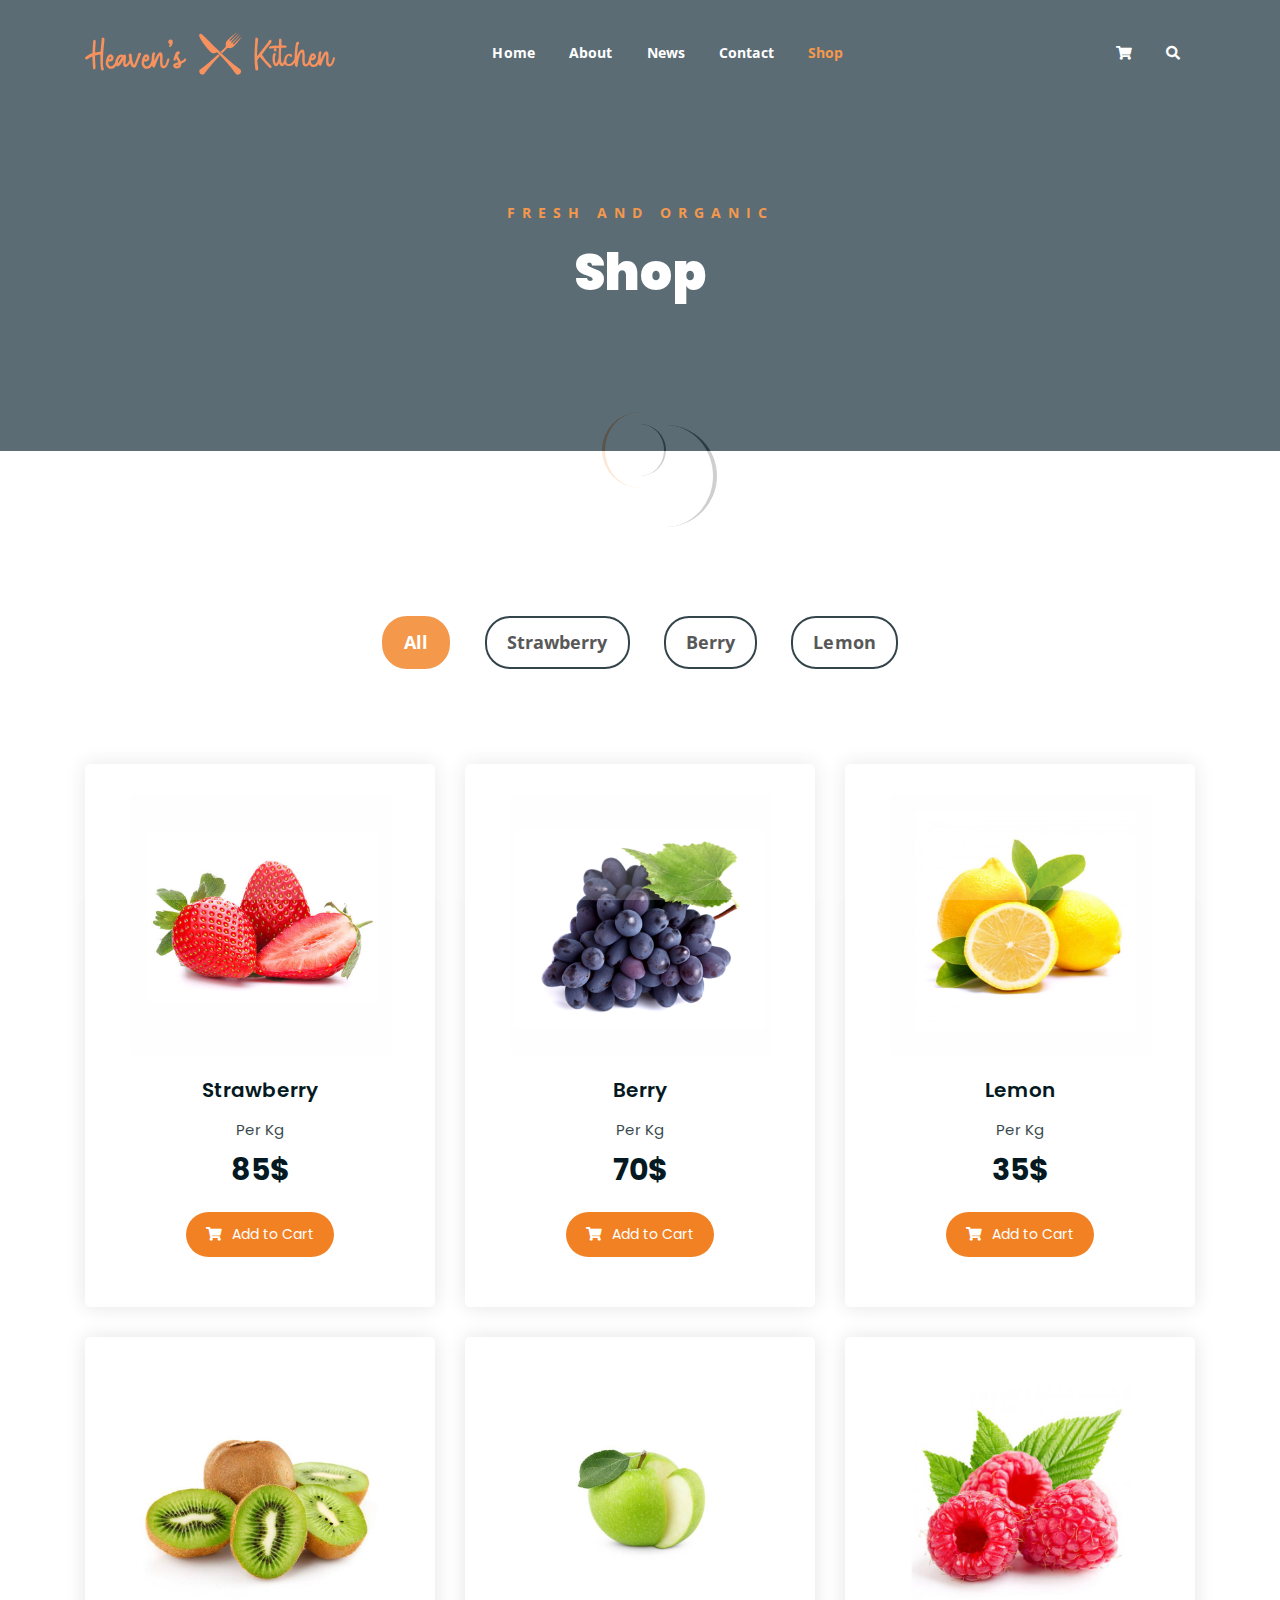
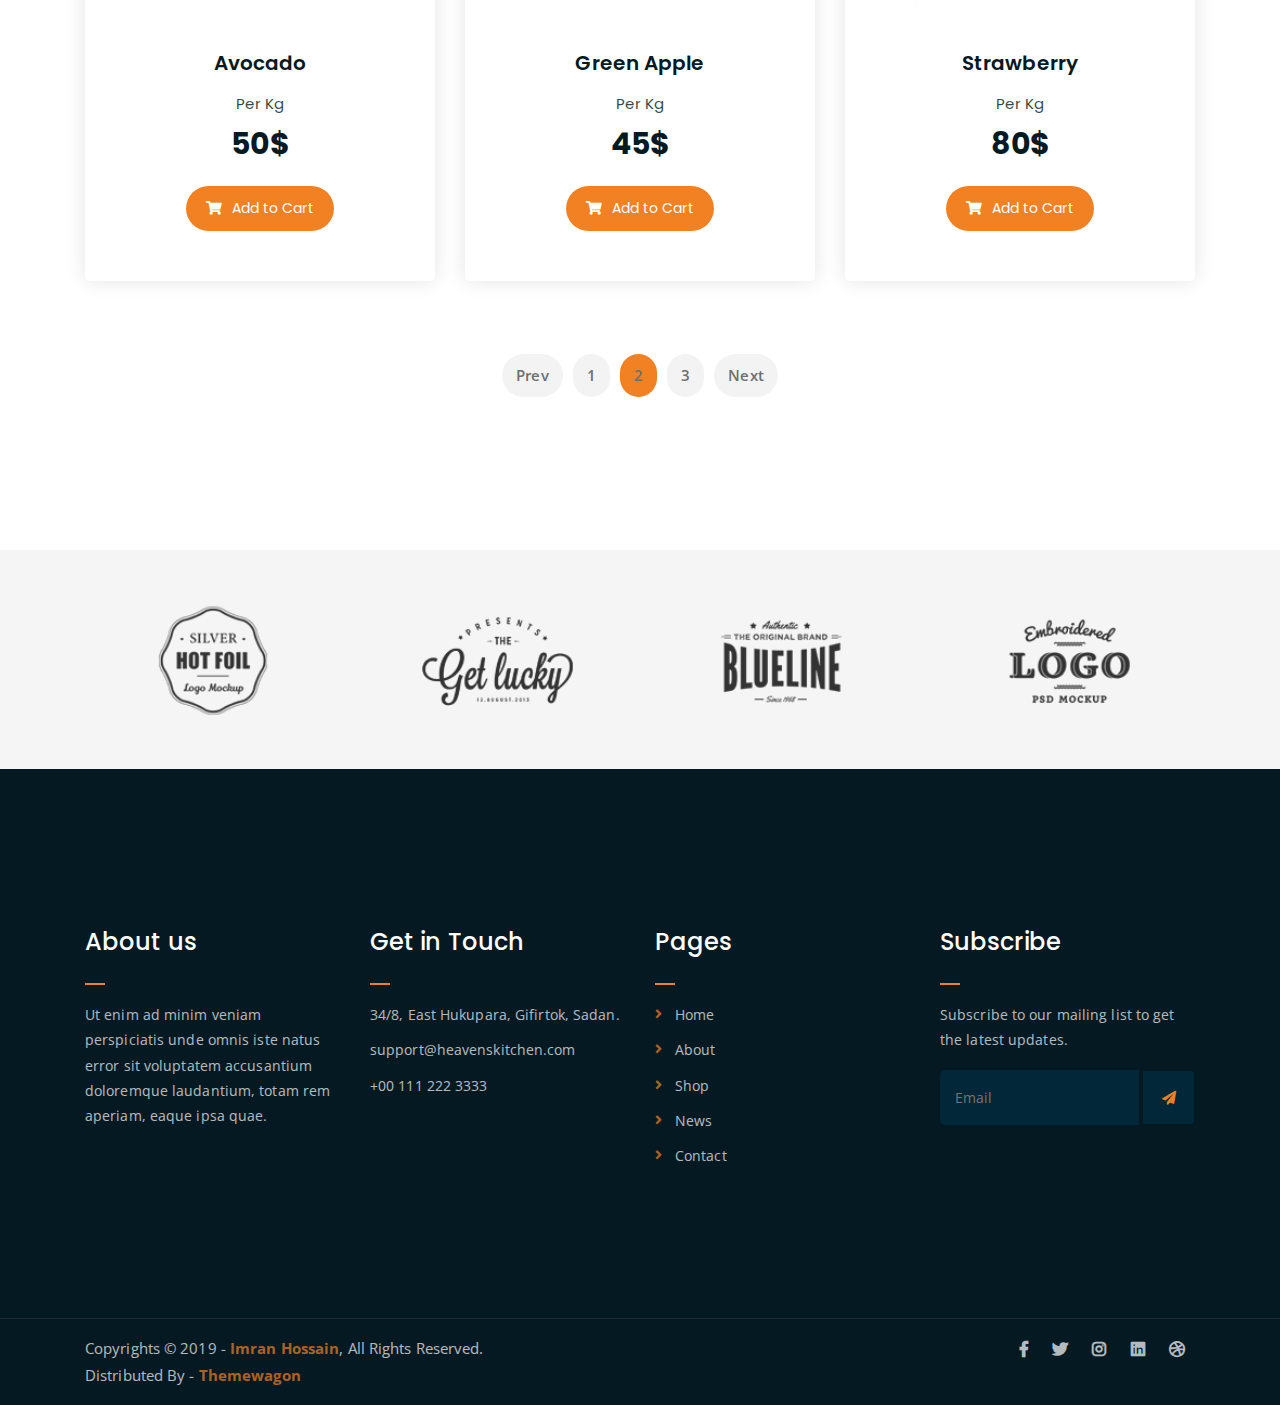
<file: shop.html>
<!DOCTYPE html>
<html lang="en">
<head>
	<meta charset="UTF-8">
	<meta http-equiv="X-UA-Compatible" content="IE=edge">
	<meta name="viewport" content="width=device-width, initial-scale=1">
	<meta name="description" content="Responsive Bootstrap4 Shop Template, Created by Imran Hossain from https://imransdesign.com/">

	<!-- title -->
	<title>Shop</title>

	<!-- favicon -->
	<link rel="shortcut icon" type="image/png" href="assets/img/favicon.png">
	<!-- google font -->
	<link href="https://fonts.googleapis.com/css?family=Open+Sans:300,400,700" rel="stylesheet">
	<link href="https://fonts.googleapis.com/css?family=Poppins:400,700&display=swap" rel="stylesheet">
	<!-- fontawesome -->
	<link rel="stylesheet" href="assets/css/all.min.css">
	<!-- bootstrap -->
	<link rel="stylesheet" href="assets/bootstrap/css/bootstrap.min.css">
	<!-- owl carousel -->
	<link rel="stylesheet" href="assets/css/owl.carousel.css">
	<!-- magnific popup -->
	<link rel="stylesheet" href="assets/css/magnific-popup.css">
	<!-- animate css -->
	<link rel="stylesheet" href="assets/css/animate.css">
	<!-- mean menu css -->
	<link rel="stylesheet" href="assets/css/meanmenu.min.css">
	<!-- main style -->
	<link rel="stylesheet" href="assets/css/main.css">
	<!-- responsive -->
	<link rel="stylesheet" href="assets/css/responsive.css">

</head>
<body>
	
	<!--PreLoader-->
    <div class="loader">
        <div class="loader-inner">
            <div class="circle"></div>
        </div>
    </div>
    <!--PreLoader Ends-->
	
	<!-- header -->
	<div class="top-header-area" id="sticker">
		<div class="container">
			<div class="row">
				<div class="col-lg-12 col-sm-12 text-center">
					<div class="main-menu-wrap">
						<!-- logo -->
						<div class="site-logo">
							<a href="index.html">
								<svg width="250.00000000000006" height="45" viewBox="0 0 383.3944667348362 64.8" class="css-1j8o68f"><defs id="SvgjsDefs7581"></defs><g id="SvgjsG7582" featurekey="nameLeftFeature-0" transform="matrix(3.4054066781326715,0,0,3.4054066781326715,0.000002131269581341329,-13.249753130356567)" fill="#f5793b"><path d="M8.18 13.9 q-0.1 2.24 -0.1 3.24 q0 2.54 0.32 2.9 q0.12 0.18 0.12 0.36 q0 0.14 -0.04 0.22 q-0.08 0.18 -0.28 0.3 t-0.4 0.12 q-0.34 0 -0.5 -0.34 q-0.22 -0.52 -0.3 -1.81 t-0.08 -3.37 l0 -1.38 q0 -0.12 -0.04 -0.16 q-0.1 -0.1 -0.38 -0.1 q-0.36 0 -0.94 0.15 t-0.7 0.19 l-0.08 0.04 q-0.22 0.06 -0.25 0.1 t-0.03 0.22 q0.08 2.68 0.18 3.94 q0.04 0.52 0.04 0.96 q0 0.48 -0.08 0.75 t-0.3 0.27 q-0.44 0 -0.72 -0.28 q-0.06 -0.06 -0.02 -0.12 q0 -0.06 -0.03 -0.46 t-0.07 -1.32 l-0.08 -1.38 q-0.12 -2.08 -0.1 -2.2 q0 -0.02 -0.01 -0.04 l-0.01 -0.02 l-0.06 0.02 q-0.84 0.34 -2.16 1.24 l-0.1 0.06 q-0.18 0.12 -0.34 0.12 q-0.28 0 -0.46 -0.22 t-0.18 -0.46 q0 -0.34 0.34 -0.5 l0.08 -0.08 q0.6 -0.52 1.14 -0.8 t1.14 -0.5 q0.38 -0.14 0.52 -0.23 t0.14 -0.19 l0.02 -0.48 l0.06 -1.36 l0.12 -1.92 l0.04 -0.5 l0.08 -0.7 l0.06 -0.46 q0.06 -0.5 0.48 -0.5 q0.14 0 0.29 0.07 t0.21 0.15 q0.08 0.1 0.08 0.32 q0 0.06 0.02 0.08 q0.02 0.38 -0.08 1.52 q-0.16 2.18 -0.18 3.52 l0 0.06 l0.04 0.02 l0.02 0 q0.32 -0.04 0.34 -0.06 q0.08 -0.04 1.84 -0.28 q0.16 -0.02 0.19 -0.06 t0.05 -0.18 l0 -0.22 l0 -0.24 l0.12 -1.08 q0.08 -0.86 0.14 -1.36 q0.08 -1.08 0.14 -1.62 l0.06 -0.72 l0 -0.1 q0 -0.08 -0.02 -0.14 l0 -0.14 q0 -0.14 0.04 -0.2 q0.06 -0.1 0.3 -0.22 l0.12 -0.06 q0.08 -0.04 0.18 -0.04 q0.32 0 0.46 0.18 q0.18 0.18 0.18 0.74 q0 0.52 -0.16 1.76 q-0.32 2.6 -0.42 4.84 l0 0.14 z M14.94 15.93 q0.06 0.15 0.02 0.31 q-0.38 1.38 -0.67 2.14 t-0.93 1.35 t-1.7 0.59 l-0.02 0 q-0.52 0 -1.05 -0.32 t-0.88 -0.92 t-0.35 -1.44 q0 -0.68 0.24 -1.6 t0.71 -1.6 t1.13 -0.68 t1.05 0.56 t0.39 1.14 t-0.34 0.95 t-0.77 0.52 t-0.75 0.15 q-0.12 0 -0.21 -0.02 t-0.13 -0.02 q-0.14 0 -0.17 0.1 t-0.03 0.4 q0 0.72 0.36 1.2 t0.8 0.48 q0.74 0 1.22 -0.59 t0.71 -1.21 t0.43 -1.44 q0.06 -0.2 0.24 -0.3 t0.38 -0.04 q0.06 0 0.12 0.06 q0.14 0.08 0.2 0.23 z M10.9 15.65 q-0.04 0.23 -0.04 0.25 q0.2 0.04 0.3 0.04 q0.16 0 0.4 -0.16 q0.18 -0.12 0.18 -0.38 l0 -0.04 q0 -0.08 -0.07 -0.27 t-0.21 -0.19 q-0.12 0 -0.24 0.16 q-0.28 0.36 -0.32 0.59 z M21 16.1 l0 0.06 q-0.02 0.3 -0.43 1.13 t-1.07 1.51 t-1.44 0.68 q-0.4 0 -0.64 -0.4 t-0.24 -1.22 q0 -0.52 0.05 -1.01 t0.13 -0.69 q-1.52 3.06 -2.68 3.06 q-0.14 0 -0.3 -0.06 q-0.28 -0.12 -0.49 -0.59 t-0.21 -1.11 q0 -1.36 0.88 -2.56 q0.3 -0.44 0.68 -0.66 q0.52 -0.34 1.02 -0.34 q0.32 0 0.62 0.1 q0.08 0.02 0.18 0.04 t0.22 0.02 q0.1 0 0.29 -0.08 t0.35 -0.08 q0.3 0 0.42 0.26 t0.12 0.82 q0 0.58 -0.14 1.8 q-0.08 0.8 -0.08 1.06 q0 0.48 0.18 0.48 q0.2 0 0.52 -0.32 t0.63 -0.86 t0.47 -1.16 q0.04 -0.16 0.17 -0.26 t0.29 -0.1 q0.1 0 0.14 0.02 q0.06 0 0.12 0.06 q0.24 0.12 0.24 0.4 z M16.58 14.96 q-0.02 -0.02 -0.08 -0.02 l-0.08 -0.02 l-0.04 0 q-0.54 0.12 -0.89 0.6 t-0.52 1.05 t-0.17 1.03 l0.02 0.24 q0.42 -0.32 1.72 -2.7 q0.04 -0.06 0.04 -0.18 z M21.34 19.54 q-0.54 -0.42 -0.76 -1.12 q-0.46 -1.42 -0.68 -2.64 q-0.12 -0.6 -0.18 -1.22 q-0.02 -0.06 -0.02 -0.24 q0 -0.4 0.15 -0.69 t0.49 -0.27 q0.4 0 0.6 0.38 q0.1 0.22 0.1 0.68 q0 0.22 0.02 0.34 q0.04 0.22 0.08 0.66 q0.12 0.82 0.2 1.25 t0.28 0.93 q0.24 0.72 0.38 0.94 l0.06 0.12 q0.02 0 0.1 -0.18 l0.36 -0.8 l0.48 -1.36 q0.44 -1.12 0.64 -1.68 q0.14 -0.32 0.1 -0.56 q-0.06 -0.46 0.3 -0.72 q0.08 -0.04 0.2 -0.14 t0.25 -0.14 t0.27 -0.04 q0.24 0.04 0.38 0.16 t0.14 0.32 q0 0.12 -0.06 0.24 q-0.08 0.2 -0.46 1.06 q-0.72 1.68 -1.08 2.8 q-0.24 0.72 -0.6 1.46 q-0.18 0.32 -0.44 0.51 t-0.58 0.19 q-0.16 0 -0.24 -0.02 q-0.26 -0.06 -0.48 -0.22 z M31.060000000000002 15.93 q0.06 0.15 0.02 0.31 q-0.38 1.38 -0.67 2.14 t-0.93 1.35 t-1.7 0.59 l-0.02 0 q-0.52 0 -1.05 -0.32 t-0.88 -0.92 t-0.35 -1.44 q0 -0.68 0.24 -1.6 t0.71 -1.6 t1.13 -0.68 t1.05 0.56 t0.39 1.14 t-0.34 0.95 t-0.77 0.52 t-0.75 0.15 q-0.12 0 -0.21 -0.02 t-0.13 -0.02 q-0.14 0 -0.17 0.1 t-0.03 0.4 q0 0.72 0.36 1.2 t0.8 0.48 q0.74 0 1.22 -0.59 t0.71 -1.21 t0.43 -1.44 q0.06 -0.2 0.24 -0.3 t0.38 -0.04 q0.06 0 0.12 0.06 q0.14 0.08 0.2 0.23 z M27.020000000000003 15.65 q-0.04 0.23 -0.04 0.25 q0.2 0.04 0.3 0.04 q0.16 0 0.4 -0.16 q0.18 -0.12 0.18 -0.38 l0 -0.04 q0 -0.08 -0.07 -0.27 t-0.21 -0.19 q-0.12 0 -0.24 0.16 q-0.28 0.36 -0.32 0.59 z M34.7 19.92 q-0.54 -0.3 -0.72 -0.92 t-0.18 -1.72 l0.02 -1.8 q0 -0.56 -0.02 -0.84 l-0.08 -0.28 l-0.22 0.22 l-0.22 0.4 q-0.08 0.14 -0.25 0.47 t-0.27 0.61 q-0.22 0.52 -0.62 1.6 l-0.54 1.4 q0 0.04 -0.04 0.12 q-0.12 0.38 -0.24 0.46 t-0.5 0.06 q-0.26 -0.02 -0.32 -0.24 q-0.02 -0.1 -0.13 -0.27 t-0.13 -0.27 q-0.08 -0.22 -0.11 -0.54 t-0.05 -0.42 q-0.08 -0.74 -0.08 -1.7 q0.02 -0.82 0.12 -1.62 q0.12 -0.84 0.22 -1.26 q0.1 -0.44 0.52 -0.54 q0.08 -0.02 0.22 -0.02 q0.26 0 0.36 0.26 q0.14 0.32 0.14 0.54 q0 0.28 -0.18 0.48 q-0.1 0.16 -0.1 0.34 q-0.06 0.92 -0.06 1.84 q0 0.12 0.02 0.16 q0 0.02 0.02 0.04 l0.02 0.02 q0.02 0 0.05 -0.02 t0.03 -0.04 q0.04 -0.04 0.08 -0.16 q0.52 -1.34 1.18 -2.38 q0.24 -0.38 0.47 -0.64 t0.55 -0.4 q0.22 -0.1 0.4 -0.04 q0.66 0.28 0.78 0.94 q0.14 0.74 0.1 1.74 q-0.06 0.9 -0.06 1.46 q0 1.92 0.56 1.96 q0.54 0.06 0.88 -0.7 t0.64 -1.88 l0.1 -0.36 l0.06 -0.14 q0.08 -0.14 0.23 -0.19 t0.31 -0.01 q0.2 0.04 0.3 0.22 t0.04 0.38 l-0.02 0.12 q-0.3 1 -0.58 1.74 t-0.79 1.37 t-1.21 0.63 q-0.4 0 -0.7 -0.18 z M37.940000000000005 10.3 q-0.1 -0.12 -0.1 -0.26 q0 -0.16 0.14 -0.36 l0.3 -0.42 q0.06 -0.1 -0.06 -0.12 q-0.32 -0.02 -0.53 -0.37 t-0.17 -0.65 q0 -0.04 0.04 -0.26 t0.16 -0.38 q0.28 -0.38 0.7 -0.38 q0.4 0 0.66 0.15 t0.4 0.47 q0 0.04 0.02 0.07 t0.02 0.07 l0.02 0.36 q0 0.34 -0.1 0.64 t-0.28 0.72 q-0.16 0.34 -0.5 0.72 q-0.22 0.26 -0.46 0.16 q-0.16 -0.04 -0.26 -0.16 z M45.510000000000005 15.86 q0.09 0.18 0.05 0.38 q-0.16 0.58 -0.75 0.98 t-1.45 0.76 l0 0.24 q0 0.76 -0.51 1.34 t-1.61 0.58 q-0.74 0 -1.12 -0.38 t-0.38 -0.86 q0 -0.06 0.02 -0.1 q-0.02 -0.04 -0.02 -0.1 q0 -0.44 0.39 -0.66 t1.29 -0.46 q0.32 -0.06 0.66 -0.18 q-0.12 -0.28 -0.62 -1.08 q-0.38 -0.56 -0.46 -0.72 q-0.14 0.48 -0.16 0.64 q0 0.06 -0.14 0.24 t-0.38 0.18 q-0.14 0 -0.31 -0.09 t-0.17 -0.35 q0 -0.1 0.02 -0.16 t0.02 -0.08 q0.44 -1.6 0.72 -2.26 l0.08 -0.2 q0.22 -0.46 0.56 -0.79 t0.72 -0.33 q0.28 0 0.5 0.22 t0.22 0.52 q0 0.26 -0.09 0.38 t-0.29 0.24 t-0.31 0.26 t-0.11 0.42 q0 0.18 0.16 0.5 t0.36 0.68 q0.46 0.82 0.7 1.4 q0.68 -0.3 1.05 -0.52 t0.47 -0.52 q0.04 -0.2 0.22 -0.3 t0.38 -0.04 q0.2 0.04 0.29 0.22 z M42.18000000000001 18.4 l-0.5 0.14 q-0.5 0.12 -0.84 0.24 q0.18 0.34 0.56 0.34 q0.66 0 0.78 -0.72 z"></path></g><g id="SvgjsG7583" featurekey="inlineSymbolFeature-0" transform="matrix(0.7133314447701511,0,0,0.7133314447701511,171.5407939305734,-3.117258332011255)" fill="#f5793b"><g xmlns="http://www.w3.org/2000/svg" fill="#F5793B" fill-rule="evenodd"><path d="M54.3530685,49.2894216 C57.3747489,46.1765544 60.6585457,42.8464131 64.2315652,39.2819746 C64.2367122,39.2768526 64.2418602,39.2717171 64.2470093,39.266568 C67.8865295,35.6270478 72.0459812,41.8662254 79.844953,34.0672535 C85.7016177,28.2105887 95.7028624,15.0897553 95.9628282,14.8297896 C96.2227939,14.5698238 95.8328453,14.1798752 95.5728796,14.439841 C95.3129138,14.6998067 80.3648845,29.3878703 79.844953,29.9078018 C79.3250215,30.4277333 78.5451244,30.1677675 78.1551758,29.7778189 C78.2851586,29.9078018 77.7698603,29.3925035 77.89521,29.5178532 C77.5098946,29.1325378 77.2452957,28.3480074 77.7652272,27.828076 C78.2851586,27.3081445 92.9732223,11.3202522 93.233188,11.0602865 C93.4931537,10.8003208 92.9732223,10.2803893 92.7132565,10.540355 C92.4532908,10.8003208 76.4653985,26.0083159 75.9454671,26.5282473 C75.4255356,27.0481788 74.6710257,26.8136003 74.2556898,26.3982645 C74.41106,26.5536346 73.8819256,26.0245003 73.9957241,26.1382987 C73.6219599,25.7645345 73.3458098,24.968453 73.8657412,24.4485215 C74.3856727,23.9285901 89.5936678,7.94069776 89.8536335,7.68073203 C90.1135993,7.4207663 89.5936678,6.90083484 89.3337021,7.16080057 C89.0737364,7.4207663 73.0858441,22.10883 72.5659126,22.6287614 C72.0459811,23.1486929 71.2785237,22.9011669 70.8761354,22.4987785 C71.018558,22.6412012 70.4861868,22.10883 70.6161696,22.2388128 C70.226221,21.8488642 69.9662553,21.068967 70.4861868,20.5490356 C71.0061182,20.0291041 85.6941819,5.08107475 85.9541476,4.82110902 C86.2141133,4.56114329 85.7634257,4.23193376 85.564199,4.43116042 C85.3649724,4.63038709 74.125707,12.7500637 66.3267351,20.5490356 C58.5277633,28.3480074 64.7669407,32.5074591 61.1274206,36.1469793 C61.1222715,36.1521284 61.117136,36.1572764 61.1120139,36.1624233 C57.5044679,39.7786543 54.1369203,43.0986245 50.991723,46.150436 C52.1394252,47.2313451 53.2596306,48.2772131 54.3530685,49.2894216 L54.3530685,49.2894216 Z M49.1100588,54.7470602 C24.1449354,81.0206443 19.9904377,89.7623171 15.5015514,94.2512034 C13.9945036,95.758251 11.0156227,95.4284774 7.05454905,93.3394395 C4.96551118,89.3783658 4.63573749,86.3994849 6.14278519,84.8924372 C10.6385785,80.3966438 19.4002562,76.2362688 45.7683354,51.1685395 C46.9214554,52.3922796 48.0348082,53.5848274 49.1100588,54.7470602 L49.1100588,54.7470602 Z"></path><path d="M41.1627594,38.167009 C78.119741,75.0002847 88.9712584,79.7371855 94.1538926,84.9198197 C95.6609402,86.4268675 95.3311667,89.4057484 93.2421288,93.366822 C89.2810551,95.4558599 86.3021741,95.7856336 84.7951264,94.2785859 C79.9486616,89.4321211 75.491981,79.6283411 44.8137058,48.1552301 C41.2327151,45.7982906 36.4471244,53.3811971 29.0340661,45.9681388 C21.2350942,38.169167 1.06409161,12.8699811 5.47201862,8.46205414 C7.75862528,6.17544748 9.04708752,6.04969616 21.4926907,18.4952993 C29.0421684,26.044777 36.0248199,33.0283469 41.1627594,38.167009 L41.1627594,38.167009 Z"></path></g></g><g id="SvgjsG7584" featurekey="nameRightFeature-0" transform="matrix(3.2266327430483726,0,0,3.2266327430483726,244.51215760220128,-12.327782280900937)" fill="#f5793b"><path d="M12.940000000000001 20.24 q0 0.26 -0.19 0.4 t-0.39 0.14 q-0.16 0 -0.26 -0.06 q-0.34 -0.26 -0.54 -0.5 l-0.32 -0.28 q-0.76 -0.68 -2.24 -2.49 t-1.5 -1.85 q-0.04 -0.04 -0.06 -0.04 q-0.14 0 -0.4 0.26 q-0.32 0.34 -0.64 0.87 t-0.32 0.63 l0.26 2.06 q0.2 1.46 0.2 1.86 q0 0.2 -0.04 0.29 t-0.14 0.17 t-0.3 0.16 l-0.02 0 l-0.22 0.06 l-0.08 0 q-0.36 0 -0.47 -0.29 t-0.15 -0.81 q0 -0.18 -0.02 -0.26 q-0.08 -0.66 -0.2 -1.96 q-0.1 -1.7 -0.1 -3.28 l0 -0.74 q0.04 -2.08 0.17 -4.17 t0.15 -2.45 q0.04 -0.36 0.08 -1.08 l0.02 -0.28 q0.04 -0.3 0.46 -0.3 l0.22 0.02 q0.26 0.06 0.43 0.25 t0.19 0.43 l-0.02 0.3 q-0.48 3.84 -0.48 6.52 q0 0.52 0.04 1.32 l0.02 -0.02 l0.96 -1.22 q2.82 -3.58 3.42 -4.38 t0.8 -1.16 q0.1 -0.18 0.32 -0.54 q0.28 -0.44 0.68 -0.44 q0.32 0 0.52 0.26 q0.14 0.2 0.14 0.42 q0 0.06 -0.04 0.22 q-0.1 0.3 -0.3 0.59 t-0.86 1.13 q-1.44 1.78 -3.34 4.32 q-0.08 0.12 -0.02 0.18 q1.1 1.56 1.57 2.19 t0.83 1.03 t1.24 1.26 l0.38 0.36 q0 0.04 0.06 0.04 l0.06 0.04 l0.02 0 q0.42 0.48 0.42 0.82 z M14.059999999999999 12.58 q-0.1 -0.12 -0.08 -0.28 q0.02 -0.1 0.05 -0.33 t0.09 -0.39 q0.04 -0.16 0.2 -0.26 t0.34 -0.1 q0.14 0 0.26 0.06 q0.2 0.08 0.29 0.25 t0.05 0.37 q-0.12 0.32 -0.12 0.5 q-0.02 0.24 -0.1 0.36 t-0.3 0.14 l-0.14 0 q-0.2 0 -0.26 -0.06 q-0.18 -0.14 -0.28 -0.26 z M17.169999999999998 15.93 q0.05 0.15 0.01 0.31 q-0.42 1.58 -0.91 2.63 t-1.23 1.05 q-0.38 0 -0.78 -0.34 q-0.42 -0.36 -0.67 -1.15 t-0.25 -1.91 q0 -0.74 0.12 -1.6 q0.02 -0.22 0.1 -0.56 q0.12 -0.34 0.28 -0.48 q0.08 -0.08 0.27 -0.16 t0.35 -0.08 q0.08 0 0.16 0.04 l0.08 0.06 q0.18 0.26 0.18 0.44 q0 0.12 -0.06 0.24 q-0.16 0.36 -0.2 0.54 q-0.12 0.44 -0.12 1.36 t0.14 1.61 t0.4 0.69 q0.5 0 1.2 -2.64 q0.06 -0.2 0.23 -0.3 t0.37 -0.04 q0.08 0 0.14 0.06 q0.14 0.08 0.19 0.23 z M19.810000000000002 17.23 q-0.29 0.99 -0.77 1.83 t-1.1 0.84 q-1.74 0 -1.74 -3.38 q0 -0.44 0.03 -0.87 t0.03 -0.57 q0.04 -0.88 0.04 -1.3 q0.04 -1.16 0.04 -1.76 q0.02 -0.12 0.02 -0.36 q0 -0.26 -0.04 -0.34 t-0.16 -0.08 q-0.04 0 -0.21 -0.01 t-0.59 -0.01 q-1.46 0 -2.76 0.26 q-0.08 0.02 -0.28 0.02 l-0.42 -0.02 q-0.2 -0.06 -0.22 -0.28 q0 -0.22 0.02 -0.3 q0.1 -0.44 0.6 -0.54 q1.62 -0.26 2.56 -0.26 q0.34 0 0.62 0.03 t0.42 0.03 t0.2 -0.02 q0.2 -0.04 0.25 -0.14 t0.05 -0.4 l0 -0.82 q0 -0.86 0.04 -1.46 q0.02 -0.36 0.46 -0.58 l0.08 -0.02 q0.26 0 0.46 0.21 t0.2 0.69 q0 0.16 -0.03 0.32 t-0.03 0.34 q0 0.24 0.02 0.47 t0.02 0.37 l0 0.34 q0 0.36 0.16 0.49 t0.48 0.13 q0.18 0 0.4 -0.03 t0.46 -0.03 l0.16 0 q0.32 0 0.52 0.12 q0.14 0.08 0.2 0.18 q0.1 0.14 0.1 0.22 l0.02 0.06 q0 0.1 -0.11 0.21 l-0.13 0.13 q-0.12 0.08 -0.36 0.16 q-0.14 0 -0.2 0.02 q-1.38 0 -1.52 0.02 l-0.14 0.02 q-0.1 0 -0.14 0.06 t-0.04 0.22 l-0.04 1.04 q-0.08 1.56 -0.08 2.86 q0 3.28 0.58 3.28 q0.5 0 1.2 -2.64 q0.04 -0.16 0.18 -0.26 t0.3 -0.1 q0.24 0 0.36 0.16 t0.12 0.32 q0 0.14 -0.29 1.13 z M24.46 17.36 q-0.46 0.94 -1.3 1.71 t-1.98 0.77 q-2.26 0 -2.26 -2.3 q0 -0.5 0.15 -1.31 t0.69 -1.55 t1.56 -0.74 q0.22 0 0.37 0.05 t0.43 0.21 q0.24 0.14 0.38 0.3 q0.2 0.2 0.2 0.52 q0 0.16 -0.12 0.32 q-0.1 0.1 -0.22 0.12 l-0.06 0.02 l-0.1 0 q-0.22 0 -0.33 -0.08 t-0.23 -0.24 t-0.22 -0.23 t-0.28 -0.07 q-0.28 0 -0.57 0.4 t-0.49 0.99 t-0.2 1.15 q0 0.66 0.31 1.07 t0.97 0.41 q0.44 0 1.02 -0.4 t1.07 -1.08 t0.71 -1.42 q0.04 -0.16 0.17 -0.26 t0.29 -0.1 q0.08 0 0.14 0.02 q0.06 0 0.12 0.06 q0.24 0.14 0.24 0.4 q0 0.32 -0.46 1.26 z M31.78 16.240000000000002 l-0.02 0.12 q-0.42 1.52 -0.99 2.63 t-1.59 1.11 l-0.14 0 q-0.9 -0.1 -1.23 -0.91 t-0.33 -2.11 q0 -0.48 0.04 -1.32 q0.04 -0.8 0.04 -1.08 q0 -0.96 -0.24 -1.18 q-0.06 -0.06 -0.14 -0.06 q-0.42 0 -0.93 1.45 t-0.69 2.79 l-0.28 1.9 l-0.02 0.16 q-0.06 0.42 -0.42 0.52 q-0.06 0.02 -0.16 0.02 q-0.2 0 -0.36 -0.18 q-0.32 -0.36 -0.32 -0.76 q-0.02 -0.7 -0.1 -1.88 l-0.08 -1.5 q0 -0.2 0.04 -0.64 l0 -0.26 l0.06 -1.2 l0.06 -0.76 q0.08 -1.24 0.16 -1.86 q0.08 -0.82 0.28 -1.82 q0.08 -0.44 0.32 -0.88 q0.18 -0.32 0.44 -0.32 q0.16 0 0.32 0.1 q0.24 0.12 0.39 0.35 t0.15 0.39 q0 0.26 -0.24 0.42 q-0.28 0.14 -0.34 0.52 q-0.24 1.34 -0.36 3.74 l-0.04 0.52 l-0.04 0.54 l0.02 0.08 l0.08 0.02 l0.12 -0.22 q0 -0.02 0.21 -0.66 t0.85 -1.33 t1.4 -0.69 q0.28 0 0.47 0.2 t0.25 0.54 q0.24 1.34 0.24 2.56 l-0.02 0.98 q-0.02 0.26 -0.02 0.76 q0 0.9 0.2 1.46 q0.18 0.42 0.46 0.42 q0.52 0 0.84 -0.74 t0.62 -1.84 q0.06 -0.18 0.09 -0.31 t0.07 -0.19 q0.16 -0.22 0.42 -0.22 q0.24 0 0.36 0.17 t0.12 0.31 q0 0.1 -0.02 0.14 z M36.08 15.93 q0.06 0.15 0.02 0.31 q-0.38 1.38 -0.67 2.14 t-0.93 1.35 t-1.7 0.59 l-0.02 0 q-0.52 0 -1.05 -0.32 t-0.88 -0.92 t-0.35 -1.44 q0 -0.68 0.24 -1.6 t0.71 -1.6 t1.13 -0.68 t1.05 0.56 t0.39 1.14 t-0.34 0.95 t-0.77 0.52 t-0.75 0.15 q-0.12 0 -0.21 -0.02 t-0.13 -0.02 q-0.14 0 -0.17 0.1 t-0.03 0.4 q0 0.72 0.36 1.2 t0.8 0.48 q0.74 0 1.22 -0.59 t0.71 -1.21 t0.43 -1.44 q0.06 -0.2 0.24 -0.3 t0.38 -0.04 q0.06 0 0.12 0.06 q0.14 0.08 0.2 0.23 z M32.04 15.65 q-0.04 0.23 -0.04 0.25 q0.2 0.04 0.3 0.04 q0.16 0 0.4 -0.16 q0.18 -0.12 0.18 -0.38 l0 -0.04 q0 -0.08 -0.07 -0.27 t-0.21 -0.19 q-0.12 0 -0.24 0.16 q-0.28 0.36 -0.32 0.59 z M39.72 19.92 q-0.54 -0.3 -0.72 -0.92 t-0.18 -1.72 l0.02 -1.8 q0 -0.56 -0.02 -0.84 l-0.08 -0.28 l-0.22 0.22 l-0.22 0.4 q-0.08 0.14 -0.25 0.47 t-0.27 0.61 q-0.22 0.52 -0.62 1.6 l-0.54 1.4 q0 0.04 -0.04 0.12 q-0.12 0.38 -0.24 0.46 t-0.5 0.06 q-0.26 -0.02 -0.32 -0.24 q-0.02 -0.1 -0.13 -0.27 t-0.13 -0.27 q-0.08 -0.22 -0.11 -0.54 t-0.05 -0.42 q-0.08 -0.74 -0.08 -1.7 q0.02 -0.82 0.12 -1.62 q0.12 -0.84 0.22 -1.26 q0.1 -0.44 0.52 -0.54 q0.08 -0.02 0.22 -0.02 q0.26 0 0.36 0.26 q0.14 0.32 0.14 0.54 q0 0.28 -0.18 0.48 q-0.1 0.16 -0.1 0.34 q-0.06 0.92 -0.06 1.84 q0 0.12 0.02 0.16 q0 0.02 0.02 0.04 l0.02 0.02 q0.02 0 0.05 -0.02 t0.03 -0.04 q0.04 -0.04 0.08 -0.16 q0.52 -1.34 1.18 -2.38 q0.24 -0.38 0.47 -0.64 t0.55 -0.4 q0.22 -0.1 0.4 -0.04 q0.66 0.28 0.78 0.94 q0.14 0.74 0.1 1.74 q-0.06 0.9 -0.06 1.46 q0 1.92 0.56 1.96 q0.54 0.06 0.88 -0.7 t0.64 -1.88 l0.1 -0.36 l0.06 -0.14 q0.08 -0.14 0.23 -0.19 t0.31 -0.01 q0.2 0.04 0.3 0.22 t0.04 0.38 l-0.02 0.12 q-0.3 1 -0.58 1.74 t-0.79 1.37 t-1.21 0.63 q-0.4 0 -0.7 -0.18 z"></path></g></svg>
							</a>
						</div>
						<!-- logo -->

						<!-- menu start -->
						<nav class="main-menu">
							<ul>
								<li><a href="index.html">Home</a>
								</li>
								<li><a href="about.html">About</a></li>
								<li><a href="news.html">News</a>
								</li>
								<li><a href="contact.html">Contact</a></li>
								<li class="current-list-item"><a href="shop.html">Shop</a>
								</li>
								<li>
									<div class="header-icons">
										<a class="shopping-cart" href="cart.html"><i class="fas fa-shopping-cart"></i></a>
										<a class="mobile-hide search-bar-icon" href="#"><i class="fas fa-search"></i></a>
									</div>
								</li>
							</ul>
						</nav>
						<a class="mobile-show search-bar-icon" href="#"><i class="fas fa-search"></i></a>
						<div class="mobile-menu"></div>
						<!-- menu end -->
					</div>
				</div>
			</div>
		</div>
	</div>
	<!-- end header -->

	<!-- search area -->
	<div class="search-area">
		<div class="container">
			<div class="row">
				<div class="col-lg-12">
					<span class="close-btn"><i class="fas fa-window-close"></i></span>
					<div class="search-bar">
						<div class="search-bar-tablecell">
							<h3>Search For:</h3>
							<input type="text" placeholder="Keywords">
							<button type="submit">Search <i class="fas fa-search"></i></button>
						</div>
					</div>
				</div>
			</div>
		</div>
	</div>
	<!-- end search arewa -->
	
	<!-- breadcrumb-section -->
	<div class="breadcrumb-section breadcrumb-bg">
		<div class="container">
			<div class="row">
				<div class="col-lg-8 offset-lg-2 text-center">
					<div class="breadcrumb-text">
						<p>Fresh and Organic</p>
						<h1>Shop</h1>
					</div>
				</div>
			</div>
		</div>
	</div>
	<!-- end breadcrumb section -->

	<!-- products -->
	<div class="product-section mt-150 mb-150">
		<div class="container">

			<div class="row">
                <div class="col-md-12">
                    <div class="product-filters">
                        <ul>
                            <li class="active" data-filter="*">All</li>
                            <li data-filter=".strawberry">Strawberry</li>
                            <li data-filter=".berry">Berry</li>
                            <li data-filter=".lemon">Lemon</li>
                        </ul>
                    </div>
                </div>
            </div>

			<div class="row product-lists">
				<div class="col-lg-4 col-md-6 text-center strawberry">
					<div class="single-product-item">
						<div class="product-image">
							<a href="single-product.html"><img src="assets/img/products/product-img-1.jpg" alt=""></a>
						</div>
						<h3>Strawberry</h3>
						<p class="product-price"><span>Per Kg</span> 85$ </p>
						<a href="cart.html" class="cart-btn"><i class="fas fa-shopping-cart"></i> Add to Cart</a>
					</div>
				</div>
				<div class="col-lg-4 col-md-6 text-center berry">
					<div class="single-product-item">
						<div class="product-image">
							<a href="single-product.html"><img src="assets/img/products/product-img-2.jpg" alt=""></a>
						</div>
						<h3>Berry</h3>
						<p class="product-price"><span>Per Kg</span> 70$ </p>
						<a href="cart.html" class="cart-btn"><i class="fas fa-shopping-cart"></i> Add to Cart</a>
					</div>
				</div>
				<div class="col-lg-4 col-md-6 text-center lemon">
					<div class="single-product-item">
						<div class="product-image">
							<a href="single-product.html"><img src="assets/img/products/product-img-3.jpg" alt=""></a>
						</div>
						<h3>Lemon</h3>
						<p class="product-price"><span>Per Kg</span> 35$ </p>
						<a href="cart.html" class="cart-btn"><i class="fas fa-shopping-cart"></i> Add to Cart</a>
					</div>
				</div>
				<div class="col-lg-4 col-md-6 text-center">
					<div class="single-product-item">
						<div class="product-image">
							<a href="single-product.html"><img src="assets/img/products/product-img-4.jpg" alt=""></a>
						</div>
						<h3>Avocado</h3>
						<p class="product-price"><span>Per Kg</span> 50$ </p>
						<a href="cart.html" class="cart-btn"><i class="fas fa-shopping-cart"></i> Add to Cart</a>
					</div>
				</div>
				<div class="col-lg-4 col-md-6 text-center">
					<div class="single-product-item">
						<div class="product-image">
							<a href="single-product.html"><img src="assets/img/products/product-img-5.jpg" alt=""></a>
						</div>
						<h3>Green Apple</h3>
						<p class="product-price"><span>Per Kg</span> 45$ </p>
						<a href="cart.html" class="cart-btn"><i class="fas fa-shopping-cart"></i> Add to Cart</a>
					</div>
				</div>
				<div class="col-lg-4 col-md-6 text-center strawberry">
					<div class="single-product-item">
						<div class="product-image">
							<a href="single-product.html"><img src="assets/img/products/product-img-6.jpg" alt=""></a>
						</div>
						<h3>Strawberry</h3>
						<p class="product-price"><span>Per Kg</span> 80$ </p>
						<a href="cart.html" class="cart-btn"><i class="fas fa-shopping-cart"></i> Add to Cart</a>
					</div>
				</div>
			</div>

			<div class="row">
				<div class="col-lg-12 text-center">
					<div class="pagination-wrap">
						<ul>
							<li><a href="#">Prev</a></li>
							<li><a href="#">1</a></li>
							<li><a class="active" href="#">2</a></li>
							<li><a href="#">3</a></li>
							<li><a href="#">Next</a></li>
						</ul>
					</div>
				</div>
			</div>
		</div>
	</div>
	<!-- end products -->

	<!-- logo carousel -->
	<div class="logo-carousel-section">
		<div class="container">
			<div class="row">
				<div class="col-lg-12">
					<div class="logo-carousel-inner">
						<div class="single-logo-item">
							<img src="assets/img/company-logos/1.png" alt="">
						</div>
						<div class="single-logo-item">
							<img src="assets/img/company-logos/2.png" alt="">
						</div>
						<div class="single-logo-item">
							<img src="assets/img/company-logos/3.png" alt="">
						</div>
						<div class="single-logo-item">
							<img src="assets/img/company-logos/4.png" alt="">
						</div>
						<div class="single-logo-item">
							<img src="assets/img/company-logos/5.png" alt="">
						</div>
					</div>
				</div>
			</div>
		</div>
	</div>
	<!-- end logo carousel -->

	<!-- footer -->
	<div class="footer-area">
		<div class="container">
			<div class="row">
				<div class="col-lg-3 col-md-6">
					<div class="footer-box about-widget">
						<h2 class="widget-title">About us</h2>
						<p>Ut enim ad minim veniam perspiciatis unde omnis iste natus error sit voluptatem accusantium doloremque laudantium, totam rem aperiam, eaque ipsa quae.</p>
					</div>
				</div>
				<div class="col-lg-3 col-md-6">
					<div class="footer-box get-in-touch">
						<h2 class="widget-title">Get in Touch</h2>
						<ul>
							<li>34/8, East Hukupara, Gifirtok, Sadan.</li>
							<li>support@heavenskitchen.com</li>
							<li>+00 111 222 3333</li>
						</ul>
					</div>
				</div>
				<div class="col-lg-3 col-md-6">
					<div class="footer-box pages">
						<h2 class="widget-title">Pages</h2>
						<ul>
							<li><a href="index.html">Home</a></li>
							<li><a href="about.html">About</a></li>
							<li><a href="services.html">Shop</a></li>
							<li><a href="news.html">News</a></li>
							<li><a href="contact.html">Contact</a></li>
						</ul>
					</div>
				</div>
				<div class="col-lg-3 col-md-6">
					<div class="footer-box subscribe">
						<h2 class="widget-title">Subscribe</h2>
						<p>Subscribe to our mailing list to get the latest updates.</p>
						<form action="index.html">
							<input type="email" placeholder="Email">
							<button type="submit"><i class="fas fa-paper-plane"></i></button>
						</form>
					</div>
				</div>
			</div>
		</div>
	</div>
	<!-- end footer -->
	
	<!-- copyright -->
	<div class="copyright">
		<div class="container">
			<div class="row">
				<div class="col-lg-6 col-md-12">
					<p>Copyrights &copy; 2019 - <a href="https://imransdesign.com/">Imran Hossain</a>,  All Rights Reserved.<br>
						Distributed By - <a href="https://themewagon.com/">Themewagon</a>
					</p>
				</div>
				<div class="col-lg-6 text-right col-md-12">
					<div class="social-icons">
						<ul>
							<li><a href="#" target="_blank"><i class="fab fa-facebook-f"></i></a></li>
							<li><a href="#" target="_blank"><i class="fab fa-twitter"></i></a></li>
							<li><a href="#" target="_blank"><i class="fab fa-instagram"></i></a></li>
							<li><a href="#" target="_blank"><i class="fab fa-linkedin"></i></a></li>
							<li><a href="#" target="_blank"><i class="fab fa-dribbble"></i></a></li>
						</ul>
					</div>
				</div>
			</div>
		</div>
	</div>
	<!-- end copyright -->
	
	<!-- jquery -->
	<script src="assets/js/jquery-1.11.3.min.js"></script>
	<!-- bootstrap -->
	<script src="assets/bootstrap/js/bootstrap.min.js"></script>
	<!-- count down -->
	<script src="assets/js/jquery.countdown.js"></script>
	<!-- isotope -->
	<script src="assets/js/jquery.isotope-3.0.6.min.js"></script>
	<!-- waypoints -->
	<script src="assets/js/waypoints.js"></script>
	<!-- owl carousel -->
	<script src="assets/js/owl.carousel.min.js"></script>
	<!-- magnific popup -->
	<script src="assets/js/jquery.magnific-popup.min.js"></script>
	<!-- mean menu -->
	<script src="assets/js/jquery.meanmenu.min.js"></script>
	<!-- sticker js -->
	<script src="assets/js/sticker.js"></script>
	<!-- main js -->
	<script src="assets/js/main.js"></script>

</body>
</html>
</file>
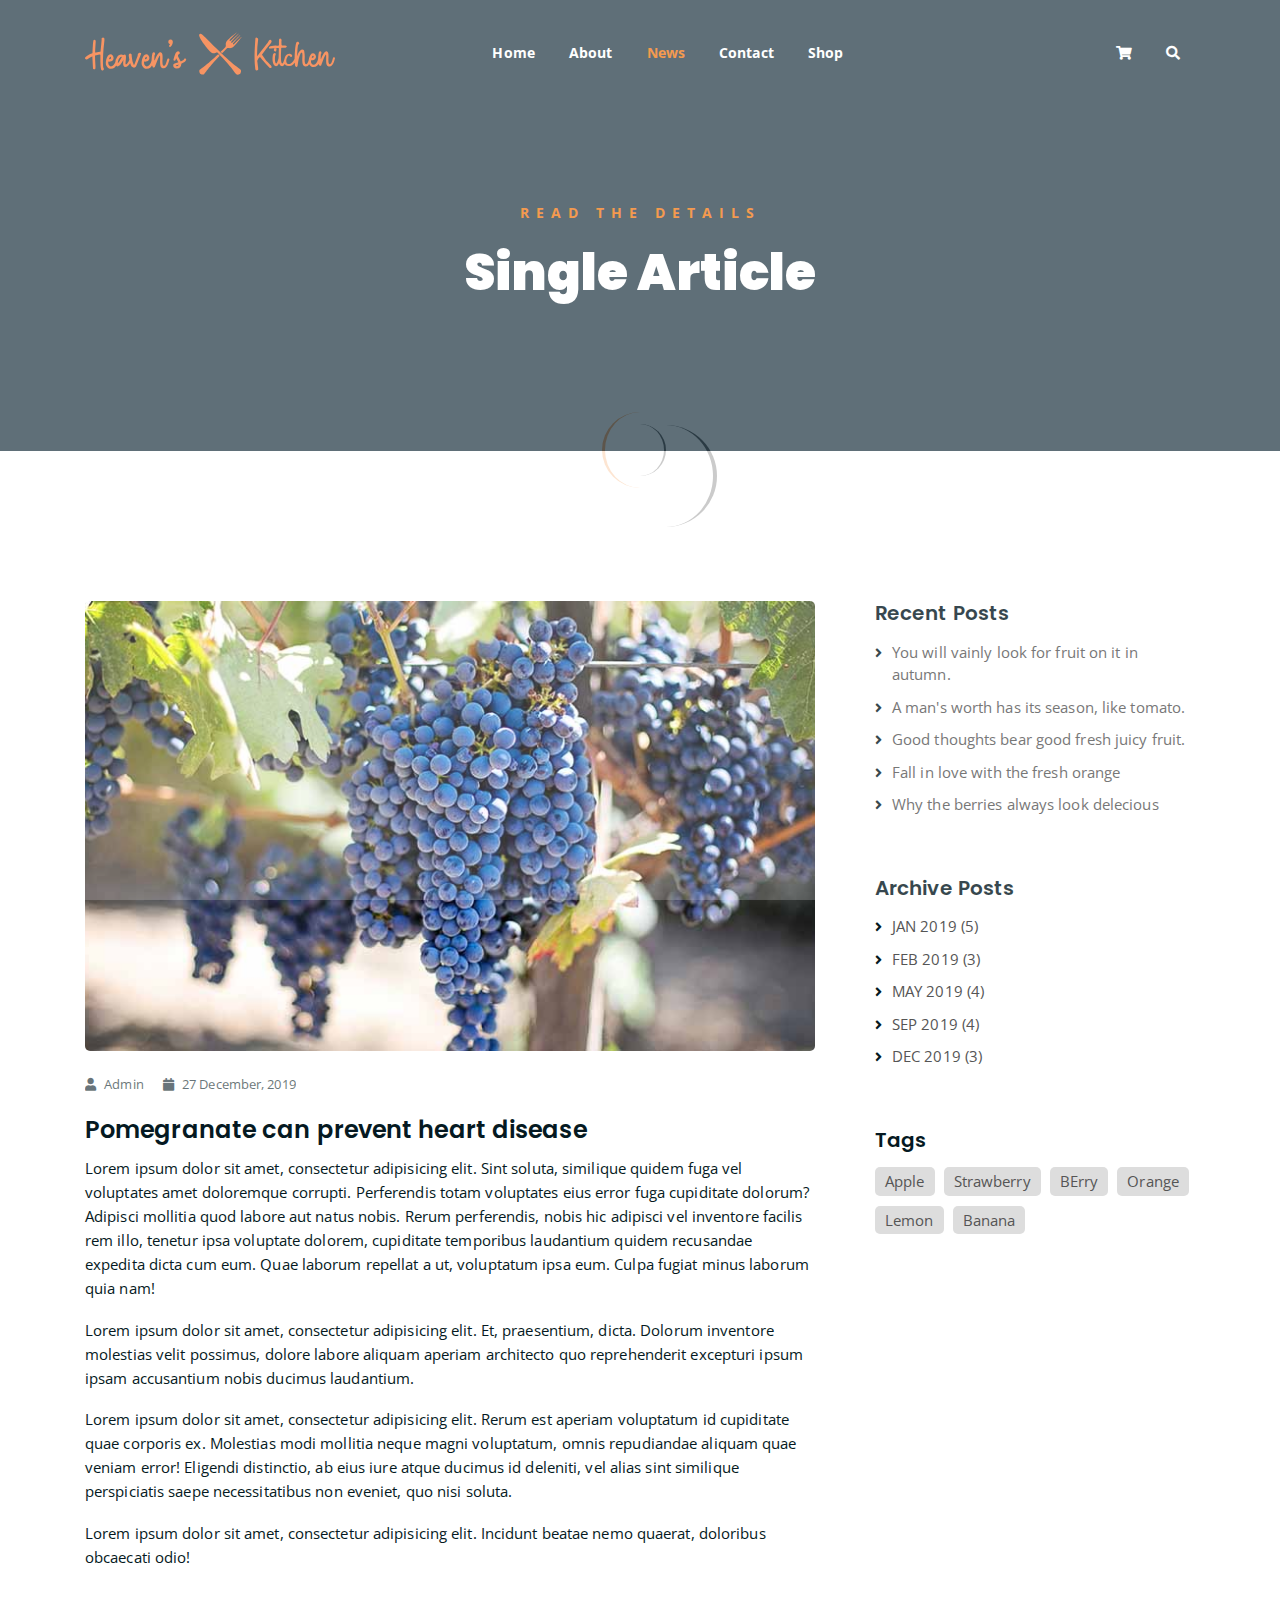
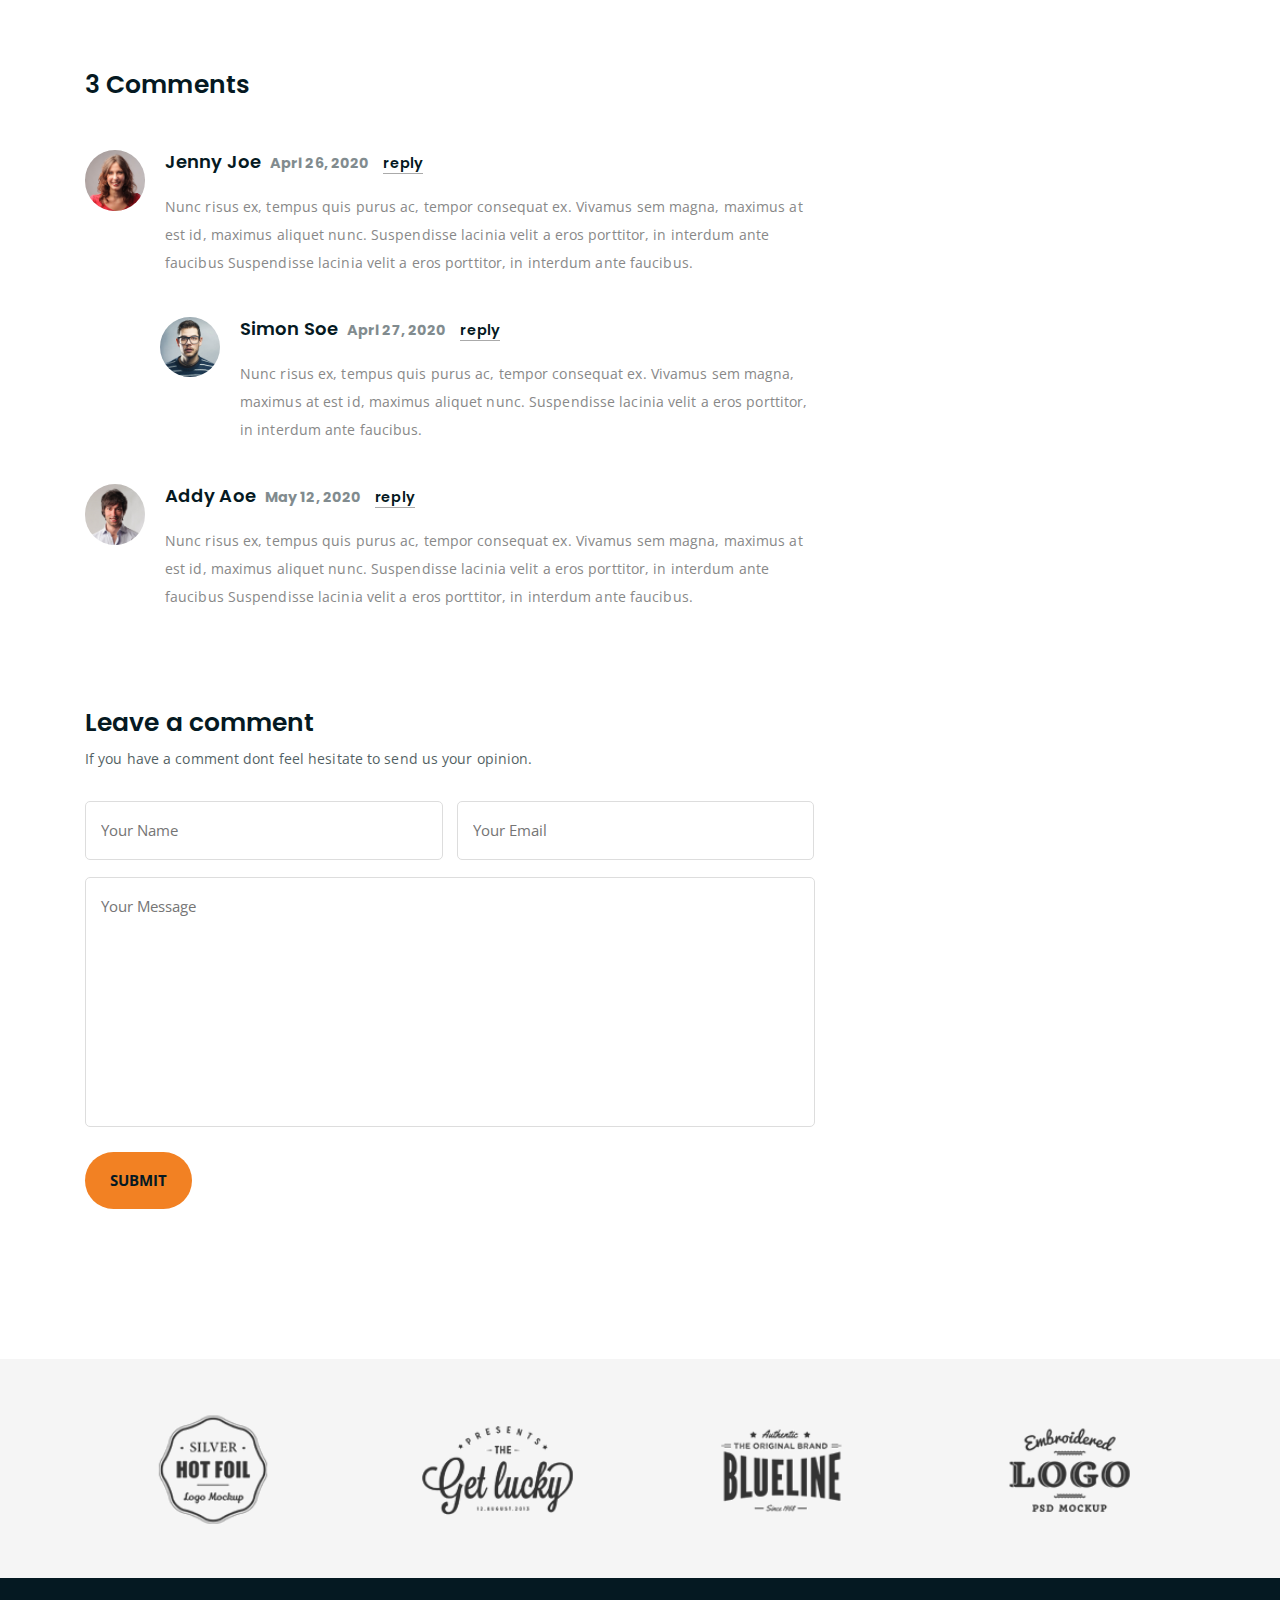
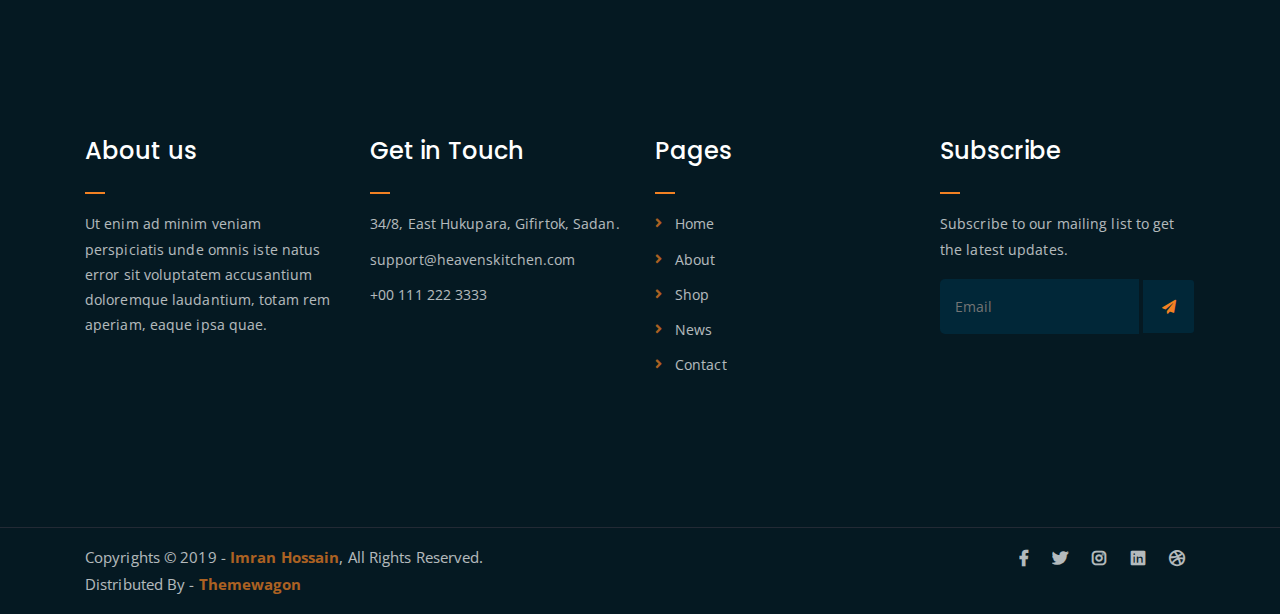
<file: single-news.html>
<!DOCTYPE html>
<html lang="en">
<head>
	<meta charset="UTF-8">
	<meta http-equiv="X-UA-Compatible" content="IE=edge">
	<meta name="viewport" content="width=device-width, initial-scale=1">
	<meta name="description" content="Responsive Bootstrap4 Shop Template, Created by Imran Hossain from https://imransdesign.com/">

	<!-- title -->
	<title>Single News</title>

	<!-- favicon -->
	<link rel="shortcut icon" type="image/png" href="assets/img/favicon.png">
	<!-- google font -->
	<link href="https://fonts.googleapis.com/css?family=Open+Sans:300,400,700" rel="stylesheet">
	<link href="https://fonts.googleapis.com/css?family=Poppins:400,700&display=swap" rel="stylesheet">
	<!-- fontawesome -->
	<link rel="stylesheet" href="assets/css/all.min.css">
	<!-- bootstrap -->
	<link rel="stylesheet" href="assets/bootstrap/css/bootstrap.min.css">
	<!-- owl carousel -->
	<link rel="stylesheet" href="assets/css/owl.carousel.css">
	<!-- magnific popup -->
	<link rel="stylesheet" href="assets/css/magnific-popup.css">
	<!-- animate css -->
	<link rel="stylesheet" href="assets/css/animate.css">
	<!-- mean menu css -->
	<link rel="stylesheet" href="assets/css/meanmenu.min.css">
	<!-- main style -->
	<link rel="stylesheet" href="assets/css/main.css">
	<!-- responsive -->
	<link rel="stylesheet" href="assets/css/responsive.css">

</head>
<body>
	
	<!--PreLoader-->
    <div class="loader">
        <div class="loader-inner">
            <div class="circle"></div>
        </div>
    </div>
    <!--PreLoader Ends-->
	
	<!-- header -->
	<div class="top-header-area" id="sticker">
		<div class="container">
			<div class="row">
				<div class="col-lg-12 col-sm-12 text-center">
					<div class="main-menu-wrap">
						<!-- logo -->
						<div class="site-logo">
							<a href="index.html">
								<svg width="250.00000000000006" height="45" viewBox="0 0 383.3944667348362 64.8" class="css-1j8o68f"><defs id="SvgjsDefs7581"></defs><g id="SvgjsG7582" featurekey="nameLeftFeature-0" transform="matrix(3.4054066781326715,0,0,3.4054066781326715,0.000002131269581341329,-13.249753130356567)" fill="#f5793b"><path d="M8.18 13.9 q-0.1 2.24 -0.1 3.24 q0 2.54 0.32 2.9 q0.12 0.18 0.12 0.36 q0 0.14 -0.04 0.22 q-0.08 0.18 -0.28 0.3 t-0.4 0.12 q-0.34 0 -0.5 -0.34 q-0.22 -0.52 -0.3 -1.81 t-0.08 -3.37 l0 -1.38 q0 -0.12 -0.04 -0.16 q-0.1 -0.1 -0.38 -0.1 q-0.36 0 -0.94 0.15 t-0.7 0.19 l-0.08 0.04 q-0.22 0.06 -0.25 0.1 t-0.03 0.22 q0.08 2.68 0.18 3.94 q0.04 0.52 0.04 0.96 q0 0.48 -0.08 0.75 t-0.3 0.27 q-0.44 0 -0.72 -0.28 q-0.06 -0.06 -0.02 -0.12 q0 -0.06 -0.03 -0.46 t-0.07 -1.32 l-0.08 -1.38 q-0.12 -2.08 -0.1 -2.2 q0 -0.02 -0.01 -0.04 l-0.01 -0.02 l-0.06 0.02 q-0.84 0.34 -2.16 1.24 l-0.1 0.06 q-0.18 0.12 -0.34 0.12 q-0.28 0 -0.46 -0.22 t-0.18 -0.46 q0 -0.34 0.34 -0.5 l0.08 -0.08 q0.6 -0.52 1.14 -0.8 t1.14 -0.5 q0.38 -0.14 0.52 -0.23 t0.14 -0.19 l0.02 -0.48 l0.06 -1.36 l0.12 -1.92 l0.04 -0.5 l0.08 -0.7 l0.06 -0.46 q0.06 -0.5 0.48 -0.5 q0.14 0 0.29 0.07 t0.21 0.15 q0.08 0.1 0.08 0.32 q0 0.06 0.02 0.08 q0.02 0.38 -0.08 1.52 q-0.16 2.18 -0.18 3.52 l0 0.06 l0.04 0.02 l0.02 0 q0.32 -0.04 0.34 -0.06 q0.08 -0.04 1.84 -0.28 q0.16 -0.02 0.19 -0.06 t0.05 -0.18 l0 -0.22 l0 -0.24 l0.12 -1.08 q0.08 -0.86 0.14 -1.36 q0.08 -1.08 0.14 -1.62 l0.06 -0.72 l0 -0.1 q0 -0.08 -0.02 -0.14 l0 -0.14 q0 -0.14 0.04 -0.2 q0.06 -0.1 0.3 -0.22 l0.12 -0.06 q0.08 -0.04 0.18 -0.04 q0.32 0 0.46 0.18 q0.18 0.18 0.18 0.74 q0 0.52 -0.16 1.76 q-0.32 2.6 -0.42 4.84 l0 0.14 z M14.94 15.93 q0.06 0.15 0.02 0.31 q-0.38 1.38 -0.67 2.14 t-0.93 1.35 t-1.7 0.59 l-0.02 0 q-0.52 0 -1.05 -0.32 t-0.88 -0.92 t-0.35 -1.44 q0 -0.68 0.24 -1.6 t0.71 -1.6 t1.13 -0.68 t1.05 0.56 t0.39 1.14 t-0.34 0.95 t-0.77 0.52 t-0.75 0.15 q-0.12 0 -0.21 -0.02 t-0.13 -0.02 q-0.14 0 -0.17 0.1 t-0.03 0.4 q0 0.72 0.36 1.2 t0.8 0.48 q0.74 0 1.22 -0.59 t0.71 -1.21 t0.43 -1.44 q0.06 -0.2 0.24 -0.3 t0.38 -0.04 q0.06 0 0.12 0.06 q0.14 0.08 0.2 0.23 z M10.9 15.65 q-0.04 0.23 -0.04 0.25 q0.2 0.04 0.3 0.04 q0.16 0 0.4 -0.16 q0.18 -0.12 0.18 -0.38 l0 -0.04 q0 -0.08 -0.07 -0.27 t-0.21 -0.19 q-0.12 0 -0.24 0.16 q-0.28 0.36 -0.32 0.59 z M21 16.1 l0 0.06 q-0.02 0.3 -0.43 1.13 t-1.07 1.51 t-1.44 0.68 q-0.4 0 -0.64 -0.4 t-0.24 -1.22 q0 -0.52 0.05 -1.01 t0.13 -0.69 q-1.52 3.06 -2.68 3.06 q-0.14 0 -0.3 -0.06 q-0.28 -0.12 -0.49 -0.59 t-0.21 -1.11 q0 -1.36 0.88 -2.56 q0.3 -0.44 0.68 -0.66 q0.52 -0.34 1.02 -0.34 q0.32 0 0.62 0.1 q0.08 0.02 0.18 0.04 t0.22 0.02 q0.1 0 0.29 -0.08 t0.35 -0.08 q0.3 0 0.42 0.26 t0.12 0.82 q0 0.58 -0.14 1.8 q-0.08 0.8 -0.08 1.06 q0 0.48 0.18 0.48 q0.2 0 0.52 -0.32 t0.63 -0.86 t0.47 -1.16 q0.04 -0.16 0.17 -0.26 t0.29 -0.1 q0.1 0 0.14 0.02 q0.06 0 0.12 0.06 q0.24 0.12 0.24 0.4 z M16.58 14.96 q-0.02 -0.02 -0.08 -0.02 l-0.08 -0.02 l-0.04 0 q-0.54 0.12 -0.89 0.6 t-0.52 1.05 t-0.17 1.03 l0.02 0.24 q0.42 -0.32 1.72 -2.7 q0.04 -0.06 0.04 -0.18 z M21.34 19.54 q-0.54 -0.42 -0.76 -1.12 q-0.46 -1.42 -0.68 -2.64 q-0.12 -0.6 -0.18 -1.22 q-0.02 -0.06 -0.02 -0.24 q0 -0.4 0.15 -0.69 t0.49 -0.27 q0.4 0 0.6 0.38 q0.1 0.22 0.1 0.68 q0 0.22 0.02 0.34 q0.04 0.22 0.08 0.66 q0.12 0.82 0.2 1.25 t0.28 0.93 q0.24 0.72 0.38 0.94 l0.06 0.12 q0.02 0 0.1 -0.18 l0.36 -0.8 l0.48 -1.36 q0.44 -1.12 0.64 -1.68 q0.14 -0.32 0.1 -0.56 q-0.06 -0.46 0.3 -0.72 q0.08 -0.04 0.2 -0.14 t0.25 -0.14 t0.27 -0.04 q0.24 0.04 0.38 0.16 t0.14 0.32 q0 0.12 -0.06 0.24 q-0.08 0.2 -0.46 1.06 q-0.72 1.68 -1.08 2.8 q-0.24 0.72 -0.6 1.46 q-0.18 0.32 -0.44 0.51 t-0.58 0.19 q-0.16 0 -0.24 -0.02 q-0.26 -0.06 -0.48 -0.22 z M31.060000000000002 15.93 q0.06 0.15 0.02 0.31 q-0.38 1.38 -0.67 2.14 t-0.93 1.35 t-1.7 0.59 l-0.02 0 q-0.52 0 -1.05 -0.32 t-0.88 -0.92 t-0.35 -1.44 q0 -0.68 0.24 -1.6 t0.71 -1.6 t1.13 -0.68 t1.05 0.56 t0.39 1.14 t-0.34 0.95 t-0.77 0.52 t-0.75 0.15 q-0.12 0 -0.21 -0.02 t-0.13 -0.02 q-0.14 0 -0.17 0.1 t-0.03 0.4 q0 0.72 0.36 1.2 t0.8 0.48 q0.74 0 1.22 -0.59 t0.71 -1.21 t0.43 -1.44 q0.06 -0.2 0.24 -0.3 t0.38 -0.04 q0.06 0 0.12 0.06 q0.14 0.08 0.2 0.23 z M27.020000000000003 15.65 q-0.04 0.23 -0.04 0.25 q0.2 0.04 0.3 0.04 q0.16 0 0.4 -0.16 q0.18 -0.12 0.18 -0.38 l0 -0.04 q0 -0.08 -0.07 -0.27 t-0.21 -0.19 q-0.12 0 -0.24 0.16 q-0.28 0.36 -0.32 0.59 z M34.7 19.92 q-0.54 -0.3 -0.72 -0.92 t-0.18 -1.72 l0.02 -1.8 q0 -0.56 -0.02 -0.84 l-0.08 -0.28 l-0.22 0.22 l-0.22 0.4 q-0.08 0.14 -0.25 0.47 t-0.27 0.61 q-0.22 0.52 -0.62 1.6 l-0.54 1.4 q0 0.04 -0.04 0.12 q-0.12 0.38 -0.24 0.46 t-0.5 0.06 q-0.26 -0.02 -0.32 -0.24 q-0.02 -0.1 -0.13 -0.27 t-0.13 -0.27 q-0.08 -0.22 -0.11 -0.54 t-0.05 -0.42 q-0.08 -0.74 -0.08 -1.7 q0.02 -0.82 0.12 -1.62 q0.12 -0.84 0.22 -1.26 q0.1 -0.44 0.52 -0.54 q0.08 -0.02 0.22 -0.02 q0.26 0 0.36 0.26 q0.14 0.32 0.14 0.54 q0 0.28 -0.18 0.48 q-0.1 0.16 -0.1 0.34 q-0.06 0.92 -0.06 1.84 q0 0.12 0.02 0.16 q0 0.02 0.02 0.04 l0.02 0.02 q0.02 0 0.05 -0.02 t0.03 -0.04 q0.04 -0.04 0.08 -0.16 q0.52 -1.34 1.18 -2.38 q0.24 -0.38 0.47 -0.64 t0.55 -0.4 q0.22 -0.1 0.4 -0.04 q0.66 0.28 0.78 0.94 q0.14 0.74 0.1 1.74 q-0.06 0.9 -0.06 1.46 q0 1.92 0.56 1.96 q0.54 0.06 0.88 -0.7 t0.64 -1.88 l0.1 -0.36 l0.06 -0.14 q0.08 -0.14 0.23 -0.19 t0.31 -0.01 q0.2 0.04 0.3 0.22 t0.04 0.38 l-0.02 0.12 q-0.3 1 -0.58 1.74 t-0.79 1.37 t-1.21 0.63 q-0.4 0 -0.7 -0.18 z M37.940000000000005 10.3 q-0.1 -0.12 -0.1 -0.26 q0 -0.16 0.14 -0.36 l0.3 -0.42 q0.06 -0.1 -0.06 -0.12 q-0.32 -0.02 -0.53 -0.37 t-0.17 -0.65 q0 -0.04 0.04 -0.26 t0.16 -0.38 q0.28 -0.38 0.7 -0.38 q0.4 0 0.66 0.15 t0.4 0.47 q0 0.04 0.02 0.07 t0.02 0.07 l0.02 0.36 q0 0.34 -0.1 0.64 t-0.28 0.72 q-0.16 0.34 -0.5 0.72 q-0.22 0.26 -0.46 0.16 q-0.16 -0.04 -0.26 -0.16 z M45.510000000000005 15.86 q0.09 0.18 0.05 0.38 q-0.16 0.58 -0.75 0.98 t-1.45 0.76 l0 0.24 q0 0.76 -0.51 1.34 t-1.61 0.58 q-0.74 0 -1.12 -0.38 t-0.38 -0.86 q0 -0.06 0.02 -0.1 q-0.02 -0.04 -0.02 -0.1 q0 -0.44 0.39 -0.66 t1.29 -0.46 q0.32 -0.06 0.66 -0.18 q-0.12 -0.28 -0.62 -1.08 q-0.38 -0.56 -0.46 -0.72 q-0.14 0.48 -0.16 0.64 q0 0.06 -0.14 0.24 t-0.38 0.18 q-0.14 0 -0.31 -0.09 t-0.17 -0.35 q0 -0.1 0.02 -0.16 t0.02 -0.08 q0.44 -1.6 0.72 -2.26 l0.08 -0.2 q0.22 -0.46 0.56 -0.79 t0.72 -0.33 q0.28 0 0.5 0.22 t0.22 0.52 q0 0.26 -0.09 0.38 t-0.29 0.24 t-0.31 0.26 t-0.11 0.42 q0 0.18 0.16 0.5 t0.36 0.68 q0.46 0.82 0.7 1.4 q0.68 -0.3 1.05 -0.52 t0.47 -0.52 q0.04 -0.2 0.22 -0.3 t0.38 -0.04 q0.2 0.04 0.29 0.22 z M42.18000000000001 18.4 l-0.5 0.14 q-0.5 0.12 -0.84 0.24 q0.18 0.34 0.56 0.34 q0.66 0 0.78 -0.72 z"></path></g><g id="SvgjsG7583" featurekey="inlineSymbolFeature-0" transform="matrix(0.7133314447701511,0,0,0.7133314447701511,171.5407939305734,-3.117258332011255)" fill="#f5793b"><g xmlns="http://www.w3.org/2000/svg" fill="#F5793B" fill-rule="evenodd"><path d="M54.3530685,49.2894216 C57.3747489,46.1765544 60.6585457,42.8464131 64.2315652,39.2819746 C64.2367122,39.2768526 64.2418602,39.2717171 64.2470093,39.266568 C67.8865295,35.6270478 72.0459812,41.8662254 79.844953,34.0672535 C85.7016177,28.2105887 95.7028624,15.0897553 95.9628282,14.8297896 C96.2227939,14.5698238 95.8328453,14.1798752 95.5728796,14.439841 C95.3129138,14.6998067 80.3648845,29.3878703 79.844953,29.9078018 C79.3250215,30.4277333 78.5451244,30.1677675 78.1551758,29.7778189 C78.2851586,29.9078018 77.7698603,29.3925035 77.89521,29.5178532 C77.5098946,29.1325378 77.2452957,28.3480074 77.7652272,27.828076 C78.2851586,27.3081445 92.9732223,11.3202522 93.233188,11.0602865 C93.4931537,10.8003208 92.9732223,10.2803893 92.7132565,10.540355 C92.4532908,10.8003208 76.4653985,26.0083159 75.9454671,26.5282473 C75.4255356,27.0481788 74.6710257,26.8136003 74.2556898,26.3982645 C74.41106,26.5536346 73.8819256,26.0245003 73.9957241,26.1382987 C73.6219599,25.7645345 73.3458098,24.968453 73.8657412,24.4485215 C74.3856727,23.9285901 89.5936678,7.94069776 89.8536335,7.68073203 C90.1135993,7.4207663 89.5936678,6.90083484 89.3337021,7.16080057 C89.0737364,7.4207663 73.0858441,22.10883 72.5659126,22.6287614 C72.0459811,23.1486929 71.2785237,22.9011669 70.8761354,22.4987785 C71.018558,22.6412012 70.4861868,22.10883 70.6161696,22.2388128 C70.226221,21.8488642 69.9662553,21.068967 70.4861868,20.5490356 C71.0061182,20.0291041 85.6941819,5.08107475 85.9541476,4.82110902 C86.2141133,4.56114329 85.7634257,4.23193376 85.564199,4.43116042 C85.3649724,4.63038709 74.125707,12.7500637 66.3267351,20.5490356 C58.5277633,28.3480074 64.7669407,32.5074591 61.1274206,36.1469793 C61.1222715,36.1521284 61.117136,36.1572764 61.1120139,36.1624233 C57.5044679,39.7786543 54.1369203,43.0986245 50.991723,46.150436 C52.1394252,47.2313451 53.2596306,48.2772131 54.3530685,49.2894216 L54.3530685,49.2894216 Z M49.1100588,54.7470602 C24.1449354,81.0206443 19.9904377,89.7623171 15.5015514,94.2512034 C13.9945036,95.758251 11.0156227,95.4284774 7.05454905,93.3394395 C4.96551118,89.3783658 4.63573749,86.3994849 6.14278519,84.8924372 C10.6385785,80.3966438 19.4002562,76.2362688 45.7683354,51.1685395 C46.9214554,52.3922796 48.0348082,53.5848274 49.1100588,54.7470602 L49.1100588,54.7470602 Z"></path><path d="M41.1627594,38.167009 C78.119741,75.0002847 88.9712584,79.7371855 94.1538926,84.9198197 C95.6609402,86.4268675 95.3311667,89.4057484 93.2421288,93.366822 C89.2810551,95.4558599 86.3021741,95.7856336 84.7951264,94.2785859 C79.9486616,89.4321211 75.491981,79.6283411 44.8137058,48.1552301 C41.2327151,45.7982906 36.4471244,53.3811971 29.0340661,45.9681388 C21.2350942,38.169167 1.06409161,12.8699811 5.47201862,8.46205414 C7.75862528,6.17544748 9.04708752,6.04969616 21.4926907,18.4952993 C29.0421684,26.044777 36.0248199,33.0283469 41.1627594,38.167009 L41.1627594,38.167009 Z"></path></g></g><g id="SvgjsG7584" featurekey="nameRightFeature-0" transform="matrix(3.2266327430483726,0,0,3.2266327430483726,244.51215760220128,-12.327782280900937)" fill="#f5793b"><path d="M12.940000000000001 20.24 q0 0.26 -0.19 0.4 t-0.39 0.14 q-0.16 0 -0.26 -0.06 q-0.34 -0.26 -0.54 -0.5 l-0.32 -0.28 q-0.76 -0.68 -2.24 -2.49 t-1.5 -1.85 q-0.04 -0.04 -0.06 -0.04 q-0.14 0 -0.4 0.26 q-0.32 0.34 -0.64 0.87 t-0.32 0.63 l0.26 2.06 q0.2 1.46 0.2 1.86 q0 0.2 -0.04 0.29 t-0.14 0.17 t-0.3 0.16 l-0.02 0 l-0.22 0.06 l-0.08 0 q-0.36 0 -0.47 -0.29 t-0.15 -0.81 q0 -0.18 -0.02 -0.26 q-0.08 -0.66 -0.2 -1.96 q-0.1 -1.7 -0.1 -3.28 l0 -0.74 q0.04 -2.08 0.17 -4.17 t0.15 -2.45 q0.04 -0.36 0.08 -1.08 l0.02 -0.28 q0.04 -0.3 0.46 -0.3 l0.22 0.02 q0.26 0.06 0.43 0.25 t0.19 0.43 l-0.02 0.3 q-0.48 3.84 -0.48 6.52 q0 0.52 0.04 1.32 l0.02 -0.02 l0.96 -1.22 q2.82 -3.58 3.42 -4.38 t0.8 -1.16 q0.1 -0.18 0.32 -0.54 q0.28 -0.44 0.68 -0.44 q0.32 0 0.52 0.26 q0.14 0.2 0.14 0.42 q0 0.06 -0.04 0.22 q-0.1 0.3 -0.3 0.59 t-0.86 1.13 q-1.44 1.78 -3.34 4.32 q-0.08 0.12 -0.02 0.18 q1.1 1.56 1.57 2.19 t0.83 1.03 t1.24 1.26 l0.38 0.36 q0 0.04 0.06 0.04 l0.06 0.04 l0.02 0 q0.42 0.48 0.42 0.82 z M14.059999999999999 12.58 q-0.1 -0.12 -0.08 -0.28 q0.02 -0.1 0.05 -0.33 t0.09 -0.39 q0.04 -0.16 0.2 -0.26 t0.34 -0.1 q0.14 0 0.26 0.06 q0.2 0.08 0.29 0.25 t0.05 0.37 q-0.12 0.32 -0.12 0.5 q-0.02 0.24 -0.1 0.36 t-0.3 0.14 l-0.14 0 q-0.2 0 -0.26 -0.06 q-0.18 -0.14 -0.28 -0.26 z M17.169999999999998 15.93 q0.05 0.15 0.01 0.31 q-0.42 1.58 -0.91 2.63 t-1.23 1.05 q-0.38 0 -0.78 -0.34 q-0.42 -0.36 -0.67 -1.15 t-0.25 -1.91 q0 -0.74 0.12 -1.6 q0.02 -0.22 0.1 -0.56 q0.12 -0.34 0.28 -0.48 q0.08 -0.08 0.27 -0.16 t0.35 -0.08 q0.08 0 0.16 0.04 l0.08 0.06 q0.18 0.26 0.18 0.44 q0 0.12 -0.06 0.24 q-0.16 0.36 -0.2 0.54 q-0.12 0.44 -0.12 1.36 t0.14 1.61 t0.4 0.69 q0.5 0 1.2 -2.64 q0.06 -0.2 0.23 -0.3 t0.37 -0.04 q0.08 0 0.14 0.06 q0.14 0.08 0.19 0.23 z M19.810000000000002 17.23 q-0.29 0.99 -0.77 1.83 t-1.1 0.84 q-1.74 0 -1.74 -3.38 q0 -0.44 0.03 -0.87 t0.03 -0.57 q0.04 -0.88 0.04 -1.3 q0.04 -1.16 0.04 -1.76 q0.02 -0.12 0.02 -0.36 q0 -0.26 -0.04 -0.34 t-0.16 -0.08 q-0.04 0 -0.21 -0.01 t-0.59 -0.01 q-1.46 0 -2.76 0.26 q-0.08 0.02 -0.28 0.02 l-0.42 -0.02 q-0.2 -0.06 -0.22 -0.28 q0 -0.22 0.02 -0.3 q0.1 -0.44 0.6 -0.54 q1.62 -0.26 2.56 -0.26 q0.34 0 0.62 0.03 t0.42 0.03 t0.2 -0.02 q0.2 -0.04 0.25 -0.14 t0.05 -0.4 l0 -0.82 q0 -0.86 0.04 -1.46 q0.02 -0.36 0.46 -0.58 l0.08 -0.02 q0.26 0 0.46 0.21 t0.2 0.69 q0 0.16 -0.03 0.32 t-0.03 0.34 q0 0.24 0.02 0.47 t0.02 0.37 l0 0.34 q0 0.36 0.16 0.49 t0.48 0.13 q0.18 0 0.4 -0.03 t0.46 -0.03 l0.16 0 q0.32 0 0.52 0.12 q0.14 0.08 0.2 0.18 q0.1 0.14 0.1 0.22 l0.02 0.06 q0 0.1 -0.11 0.21 l-0.13 0.13 q-0.12 0.08 -0.36 0.16 q-0.14 0 -0.2 0.02 q-1.38 0 -1.52 0.02 l-0.14 0.02 q-0.1 0 -0.14 0.06 t-0.04 0.22 l-0.04 1.04 q-0.08 1.56 -0.08 2.86 q0 3.28 0.58 3.28 q0.5 0 1.2 -2.64 q0.04 -0.16 0.18 -0.26 t0.3 -0.1 q0.24 0 0.36 0.16 t0.12 0.32 q0 0.14 -0.29 1.13 z M24.46 17.36 q-0.46 0.94 -1.3 1.71 t-1.98 0.77 q-2.26 0 -2.26 -2.3 q0 -0.5 0.15 -1.31 t0.69 -1.55 t1.56 -0.74 q0.22 0 0.37 0.05 t0.43 0.21 q0.24 0.14 0.38 0.3 q0.2 0.2 0.2 0.52 q0 0.16 -0.12 0.32 q-0.1 0.1 -0.22 0.12 l-0.06 0.02 l-0.1 0 q-0.22 0 -0.33 -0.08 t-0.23 -0.24 t-0.22 -0.23 t-0.28 -0.07 q-0.28 0 -0.57 0.4 t-0.49 0.99 t-0.2 1.15 q0 0.66 0.31 1.07 t0.97 0.41 q0.44 0 1.02 -0.4 t1.07 -1.08 t0.71 -1.42 q0.04 -0.16 0.17 -0.26 t0.29 -0.1 q0.08 0 0.14 0.02 q0.06 0 0.12 0.06 q0.24 0.14 0.24 0.4 q0 0.32 -0.46 1.26 z M31.78 16.240000000000002 l-0.02 0.12 q-0.42 1.52 -0.99 2.63 t-1.59 1.11 l-0.14 0 q-0.9 -0.1 -1.23 -0.91 t-0.33 -2.11 q0 -0.48 0.04 -1.32 q0.04 -0.8 0.04 -1.08 q0 -0.96 -0.24 -1.18 q-0.06 -0.06 -0.14 -0.06 q-0.42 0 -0.93 1.45 t-0.69 2.79 l-0.28 1.9 l-0.02 0.16 q-0.06 0.42 -0.42 0.52 q-0.06 0.02 -0.16 0.02 q-0.2 0 -0.36 -0.18 q-0.32 -0.36 -0.32 -0.76 q-0.02 -0.7 -0.1 -1.88 l-0.08 -1.5 q0 -0.2 0.04 -0.64 l0 -0.26 l0.06 -1.2 l0.06 -0.76 q0.08 -1.24 0.16 -1.86 q0.08 -0.82 0.28 -1.82 q0.08 -0.44 0.32 -0.88 q0.18 -0.32 0.44 -0.32 q0.16 0 0.32 0.1 q0.24 0.12 0.39 0.35 t0.15 0.39 q0 0.26 -0.24 0.42 q-0.28 0.14 -0.34 0.52 q-0.24 1.34 -0.36 3.74 l-0.04 0.52 l-0.04 0.54 l0.02 0.08 l0.08 0.02 l0.12 -0.22 q0 -0.02 0.21 -0.66 t0.85 -1.33 t1.4 -0.69 q0.28 0 0.47 0.2 t0.25 0.54 q0.24 1.34 0.24 2.56 l-0.02 0.98 q-0.02 0.26 -0.02 0.76 q0 0.9 0.2 1.46 q0.18 0.42 0.46 0.42 q0.52 0 0.84 -0.74 t0.62 -1.84 q0.06 -0.18 0.09 -0.31 t0.07 -0.19 q0.16 -0.22 0.42 -0.22 q0.24 0 0.36 0.17 t0.12 0.31 q0 0.1 -0.02 0.14 z M36.08 15.93 q0.06 0.15 0.02 0.31 q-0.38 1.38 -0.67 2.14 t-0.93 1.35 t-1.7 0.59 l-0.02 0 q-0.52 0 -1.05 -0.32 t-0.88 -0.92 t-0.35 -1.44 q0 -0.68 0.24 -1.6 t0.71 -1.6 t1.13 -0.68 t1.05 0.56 t0.39 1.14 t-0.34 0.95 t-0.77 0.52 t-0.75 0.15 q-0.12 0 -0.21 -0.02 t-0.13 -0.02 q-0.14 0 -0.17 0.1 t-0.03 0.4 q0 0.72 0.36 1.2 t0.8 0.48 q0.74 0 1.22 -0.59 t0.71 -1.21 t0.43 -1.44 q0.06 -0.2 0.24 -0.3 t0.38 -0.04 q0.06 0 0.12 0.06 q0.14 0.08 0.2 0.23 z M32.04 15.65 q-0.04 0.23 -0.04 0.25 q0.2 0.04 0.3 0.04 q0.16 0 0.4 -0.16 q0.18 -0.12 0.18 -0.38 l0 -0.04 q0 -0.08 -0.07 -0.27 t-0.21 -0.19 q-0.12 0 -0.24 0.16 q-0.28 0.36 -0.32 0.59 z M39.72 19.92 q-0.54 -0.3 -0.72 -0.92 t-0.18 -1.72 l0.02 -1.8 q0 -0.56 -0.02 -0.84 l-0.08 -0.28 l-0.22 0.22 l-0.22 0.4 q-0.08 0.14 -0.25 0.47 t-0.27 0.61 q-0.22 0.52 -0.62 1.6 l-0.54 1.4 q0 0.04 -0.04 0.12 q-0.12 0.38 -0.24 0.46 t-0.5 0.06 q-0.26 -0.02 -0.32 -0.24 q-0.02 -0.1 -0.13 -0.27 t-0.13 -0.27 q-0.08 -0.22 -0.11 -0.54 t-0.05 -0.42 q-0.08 -0.74 -0.08 -1.7 q0.02 -0.82 0.12 -1.62 q0.12 -0.84 0.22 -1.26 q0.1 -0.44 0.52 -0.54 q0.08 -0.02 0.22 -0.02 q0.26 0 0.36 0.26 q0.14 0.32 0.14 0.54 q0 0.28 -0.18 0.48 q-0.1 0.16 -0.1 0.34 q-0.06 0.92 -0.06 1.84 q0 0.12 0.02 0.16 q0 0.02 0.02 0.04 l0.02 0.02 q0.02 0 0.05 -0.02 t0.03 -0.04 q0.04 -0.04 0.08 -0.16 q0.52 -1.34 1.18 -2.38 q0.24 -0.38 0.47 -0.64 t0.55 -0.4 q0.22 -0.1 0.4 -0.04 q0.66 0.28 0.78 0.94 q0.14 0.74 0.1 1.74 q-0.06 0.9 -0.06 1.46 q0 1.92 0.56 1.96 q0.54 0.06 0.88 -0.7 t0.64 -1.88 l0.1 -0.36 l0.06 -0.14 q0.08 -0.14 0.23 -0.19 t0.31 -0.01 q0.2 0.04 0.3 0.22 t0.04 0.38 l-0.02 0.12 q-0.3 1 -0.58 1.74 t-0.79 1.37 t-1.21 0.63 q-0.4 0 -0.7 -0.18 z"></path></g></svg>
							</a>
						</div>
						<!-- logo -->

						<!-- menu start -->
						<nav class="main-menu">
							<ul>
								<li><a href="index.html">Home</a>
								</li>
								<li><a href="about.html">About</a></li>
								<li class="current-list-item"><a href="news.html">News</a>
								</li>
								<li><a href="contact.html">Contact</a></li>
								<li><a href="shop.html">Shop</a>
								</li>
								<li>
									<div class="header-icons">
										<a class="shopping-cart" href="cart.html"><i class="fas fa-shopping-cart"></i></a>
										<a class="mobile-hide search-bar-icon" href="#"><i class="fas fa-search"></i></a>
									</div>
								</li>
							</ul>
						</nav>
						<a class="mobile-show search-bar-icon" href="#"><i class="fas fa-search"></i></a>
						<div class="mobile-menu"></div>
						<!-- menu end -->
					</div>
				</div>
			</div>
		</div>
	</div>
	<!-- end header -->

	<!-- search area -->
	<div class="search-area">
		<div class="container">
			<div class="row">
				<div class="col-lg-12">
					<span class="close-btn"><i class="fas fa-window-close"></i></span>
					<div class="search-bar">
						<div class="search-bar-tablecell">
							<h3>Search For:</h3>
							<input type="text" placeholder="Keywords">
							<button type="submit">Search <i class="fas fa-search"></i></button>
						</div>
					</div>
				</div>
			</div>
		</div>
	</div>
	<!-- end search arewa -->
	
	<!-- breadcrumb-section -->
	<div class="breadcrumb-section breadcrumb-bg">
		<div class="container">
			<div class="row">
				<div class="col-lg-8 offset-lg-2 text-center">
					<div class="breadcrumb-text">
						<p>Read the Details</p>
						<h1>Single Article</h1>
					</div>
				</div>
			</div>
		</div>
	</div>
	<!-- end breadcrumb section -->
	
	<!-- single article section -->
	<div class="mt-150 mb-150">
		<div class="container">
			<div class="row">
				<div class="col-lg-8">
					<div class="single-article-section">
						<div class="single-article-text">
							<div class="single-artcile-bg"></div>
							<p class="blog-meta">
								<span class="author"><i class="fas fa-user"></i> Admin</span>
								<span class="date"><i class="fas fa-calendar"></i> 27 December, 2019</span>
							</p>
							<h2>Pomegranate can prevent heart disease</h2>
							<p>Lorem ipsum dolor sit amet, consectetur adipisicing elit. Sint soluta, similique quidem fuga vel voluptates amet doloremque corrupti. Perferendis totam voluptates eius error fuga cupiditate dolorum? Adipisci mollitia quod labore aut natus nobis. Rerum perferendis, nobis hic adipisci vel inventore facilis rem illo, tenetur ipsa voluptate dolorem, cupiditate temporibus laudantium quidem recusandae expedita dicta cum eum. Quae laborum repellat a ut, voluptatum ipsa eum. Culpa fugiat minus laborum quia nam!</p>
							<p>Lorem ipsum dolor sit amet, consectetur adipisicing elit. Et, praesentium, dicta. Dolorum inventore molestias velit possimus, dolore labore aliquam aperiam architecto quo reprehenderit excepturi ipsum ipsam accusantium nobis ducimus laudantium.</p>
							<p>Lorem ipsum dolor sit amet, consectetur adipisicing elit. Rerum est aperiam voluptatum id cupiditate quae corporis ex. Molestias modi mollitia neque magni voluptatum, omnis repudiandae aliquam quae veniam error! Eligendi distinctio, ab eius iure atque ducimus id deleniti, vel alias sint similique perspiciatis saepe necessitatibus non eveniet, quo nisi soluta.</p>
							<p>Lorem ipsum dolor sit amet, consectetur adipisicing elit. Incidunt beatae nemo quaerat, doloribus obcaecati odio!</p>
						</div>

						<div class="comments-list-wrap">
							<h3 class="comment-count-title">3 Comments</h3>
							<div class="comment-list">
								<div class="single-comment-body">
									<div class="comment-user-avater">
										<img src="assets/img/avaters/avatar1.png" alt="">
									</div>
									<div class="comment-text-body">
										<h4>Jenny Joe <span class="comment-date">Aprl 26, 2020</span> <a href="#">reply</a></h4>
										<p>Nunc risus ex, tempus quis purus ac, tempor consequat ex. Vivamus sem magna, maximus at est id, maximus aliquet nunc. Suspendisse lacinia velit a eros porttitor, in interdum ante faucibus Suspendisse lacinia velit a eros porttitor, in interdum ante faucibus.</p>
									</div>
									<div class="single-comment-body child">
										<div class="comment-user-avater">
											<img src="assets/img/avaters/avatar3.png" alt="">
										</div>
										<div class="comment-text-body">
											<h4>Simon Soe <span class="comment-date">Aprl 27, 2020</span> <a href="#">reply</a></h4>
											<p>Nunc risus ex, tempus quis purus ac, tempor consequat ex. Vivamus sem magna, maximus at est id, maximus aliquet nunc. Suspendisse lacinia velit a eros porttitor, in interdum ante faucibus.</p>
										</div>
									</div>
								</div>
								<div class="single-comment-body">
									<div class="comment-user-avater">
										<img src="assets/img/avaters/avatar2.png" alt="">
									</div>
									<div class="comment-text-body">
										<h4>Addy Aoe <span class="comment-date">May 12, 2020</span> <a href="#">reply</a></h4>
										<p>Nunc risus ex, tempus quis purus ac, tempor consequat ex. Vivamus sem magna, maximus at est id, maximus aliquet nunc. Suspendisse lacinia velit a eros porttitor, in interdum ante faucibus Suspendisse lacinia velit a eros porttitor, in interdum ante faucibus.</p>
									</div>
								</div>
							</div>
						</div>

						<div class="comment-template">
							<h4>Leave a comment</h4>
							<p>If you have a comment dont feel hesitate to send us your opinion.</p>
							<form action="index.html">
								<p>
									<input type="text" placeholder="Your Name">
									<input type="email" placeholder="Your Email">
								</p>
								<p><textarea name="comment" id="comment" cols="30" rows="10" placeholder="Your Message"></textarea></p>
								<p><input type="submit" value="Submit"></p>
							</form>
						</div>
					</div>
				</div>
				<div class="col-lg-4">
					<div class="sidebar-section">
						<div class="recent-posts">
							<h4>Recent Posts</h4>
							<ul>
								<li><a href="single-news.html">You will vainly look for fruit on it in autumn.</a></li>
								<li><a href="single-news.html">A man's worth has its season, like tomato.</a></li>
								<li><a href="single-news.html">Good thoughts bear good fresh juicy fruit.</a></li>
								<li><a href="single-news.html">Fall in love with the fresh orange</a></li>
								<li><a href="single-news.html">Why the berries always look delecious</a></li>
							</ul>
						</div>
						<div class="archive-posts">
							<h4>Archive Posts</h4>
							<ul>
								<li><a href="single-news.html">JAN 2019 (5)</a></li>
								<li><a href="single-news.html">FEB 2019 (3)</a></li>
								<li><a href="single-news.html">MAY 2019 (4)</a></li>
								<li><a href="single-news.html">SEP 2019 (4)</a></li>
								<li><a href="single-news.html">DEC 2019 (3)</a></li>
							</ul>
						</div>
						<div class="tag-section">
							<h4>Tags</h4>
							<ul>
								<li><a href="single-news.html">Apple</a></li>
								<li><a href="single-news.html">Strawberry</a></li>
								<li><a href="single-news.html">BErry</a></li>
								<li><a href="single-news.html">Orange</a></li>
								<li><a href="single-news.html">Lemon</a></li>
								<li><a href="single-news.html">Banana</a></li>
							</ul>
						</div>
					</div>
				</div>
			</div>
		</div>
	</div>
	<!-- end single article section -->

	<!-- logo carousel -->
	<div class="logo-carousel-section">
		<div class="container">
			<div class="row">
				<div class="col-lg-12">
					<div class="logo-carousel-inner">
						<div class="single-logo-item">
							<img src="assets/img/company-logos/1.png" alt="">
						</div>
						<div class="single-logo-item">
							<img src="assets/img/company-logos/2.png" alt="">
						</div>
						<div class="single-logo-item">
							<img src="assets/img/company-logos/3.png" alt="">
						</div>
						<div class="single-logo-item">
							<img src="assets/img/company-logos/4.png" alt="">
						</div>
						<div class="single-logo-item">
							<img src="assets/img/company-logos/5.png" alt="">
						</div>
					</div>
				</div>
			</div>
		</div>
	</div>
	<!-- end logo carousel -->

	<!-- footer -->
	<div class="footer-area">
		<div class="container">
			<div class="row">
				<div class="col-lg-3 col-md-6">
					<div class="footer-box about-widget">
						<h2 class="widget-title">About us</h2>
						<p>Ut enim ad minim veniam perspiciatis unde omnis iste natus error sit voluptatem accusantium doloremque laudantium, totam rem aperiam, eaque ipsa quae.</p>
					</div>
				</div>
				<div class="col-lg-3 col-md-6">
					<div class="footer-box get-in-touch">
						<h2 class="widget-title">Get in Touch</h2>
						<ul>
							<li>34/8, East Hukupara, Gifirtok, Sadan.</li>
							<li>support@heavenskitchen.com</li>
							<li>+00 111 222 3333</li>
						</ul>
					</div>
				</div>
				<div class="col-lg-3 col-md-6">
					<div class="footer-box pages">
						<h2 class="widget-title">Pages</h2>
						<ul>
							<li><a href="index.html">Home</a></li>
							<li><a href="about.html">About</a></li>
							<li><a href="services.html">Shop</a></li>
							<li><a href="news.html">News</a></li>
							<li><a href="contact.html">Contact</a></li>
						</ul>
					</div>
				</div>
				<div class="col-lg-3 col-md-6">
					<div class="footer-box subscribe">
						<h2 class="widget-title">Subscribe</h2>
						<p>Subscribe to our mailing list to get the latest updates.</p>
						<form action="index.html">
							<input type="email" placeholder="Email">
							<button type="submit"><i class="fas fa-paper-plane"></i></button>
						</form>
					</div>
				</div>
			</div>
		</div>
	</div>
	<!-- end footer -->
	
	<!-- copyright -->
	<div class="copyright">
		<div class="container">
			<div class="row">
				<div class="col-lg-6 col-md-12">
					<p>Copyrights &copy; 2019 - <a href="https://imransdesign.com/">Imran Hossain</a>,  All Rights Reserved.<br>
						Distributed By - <a href="https://themewagon.com/">Themewagon</a>
					</p>
				</div>
				<div class="col-lg-6 text-right col-md-12">
					<div class="social-icons">
						<ul>
							<li><a href="#" target="_blank"><i class="fab fa-facebook-f"></i></a></li>
							<li><a href="#" target="_blank"><i class="fab fa-twitter"></i></a></li>
							<li><a href="#" target="_blank"><i class="fab fa-instagram"></i></a></li>
							<li><a href="#" target="_blank"><i class="fab fa-linkedin"></i></a></li>
							<li><a href="#" target="_blank"><i class="fab fa-dribbble"></i></a></li>
						</ul>
					</div>
				</div>
			</div>
		</div>
	</div>
	<!-- end copyright -->
	
	<!-- jquery -->
	<script src="assets/js/jquery-1.11.3.min.js"></script>
	<!-- bootstrap -->
	<script src="assets/bootstrap/js/bootstrap.min.js"></script>
	<!-- count down -->
	<script src="assets/js/jquery.countdown.js"></script>
	<!-- isotope -->
	<script src="assets/js/jquery.isotope-3.0.6.min.js"></script>
	<!-- waypoints -->
	<script src="assets/js/waypoints.js"></script>
	<!-- owl carousel -->
	<script src="assets/js/owl.carousel.min.js"></script>
	<!-- magnific popup -->
	<script src="assets/js/jquery.magnific-popup.min.js"></script>
	<!-- mean menu -->
	<script src="assets/js/jquery.meanmenu.min.js"></script>
	<!-- sticker js -->
	<script src="assets/js/sticker.js"></script>
	<!-- main js -->
	<script src="assets/js/main.js"></script>

</body>
</html>
</file>
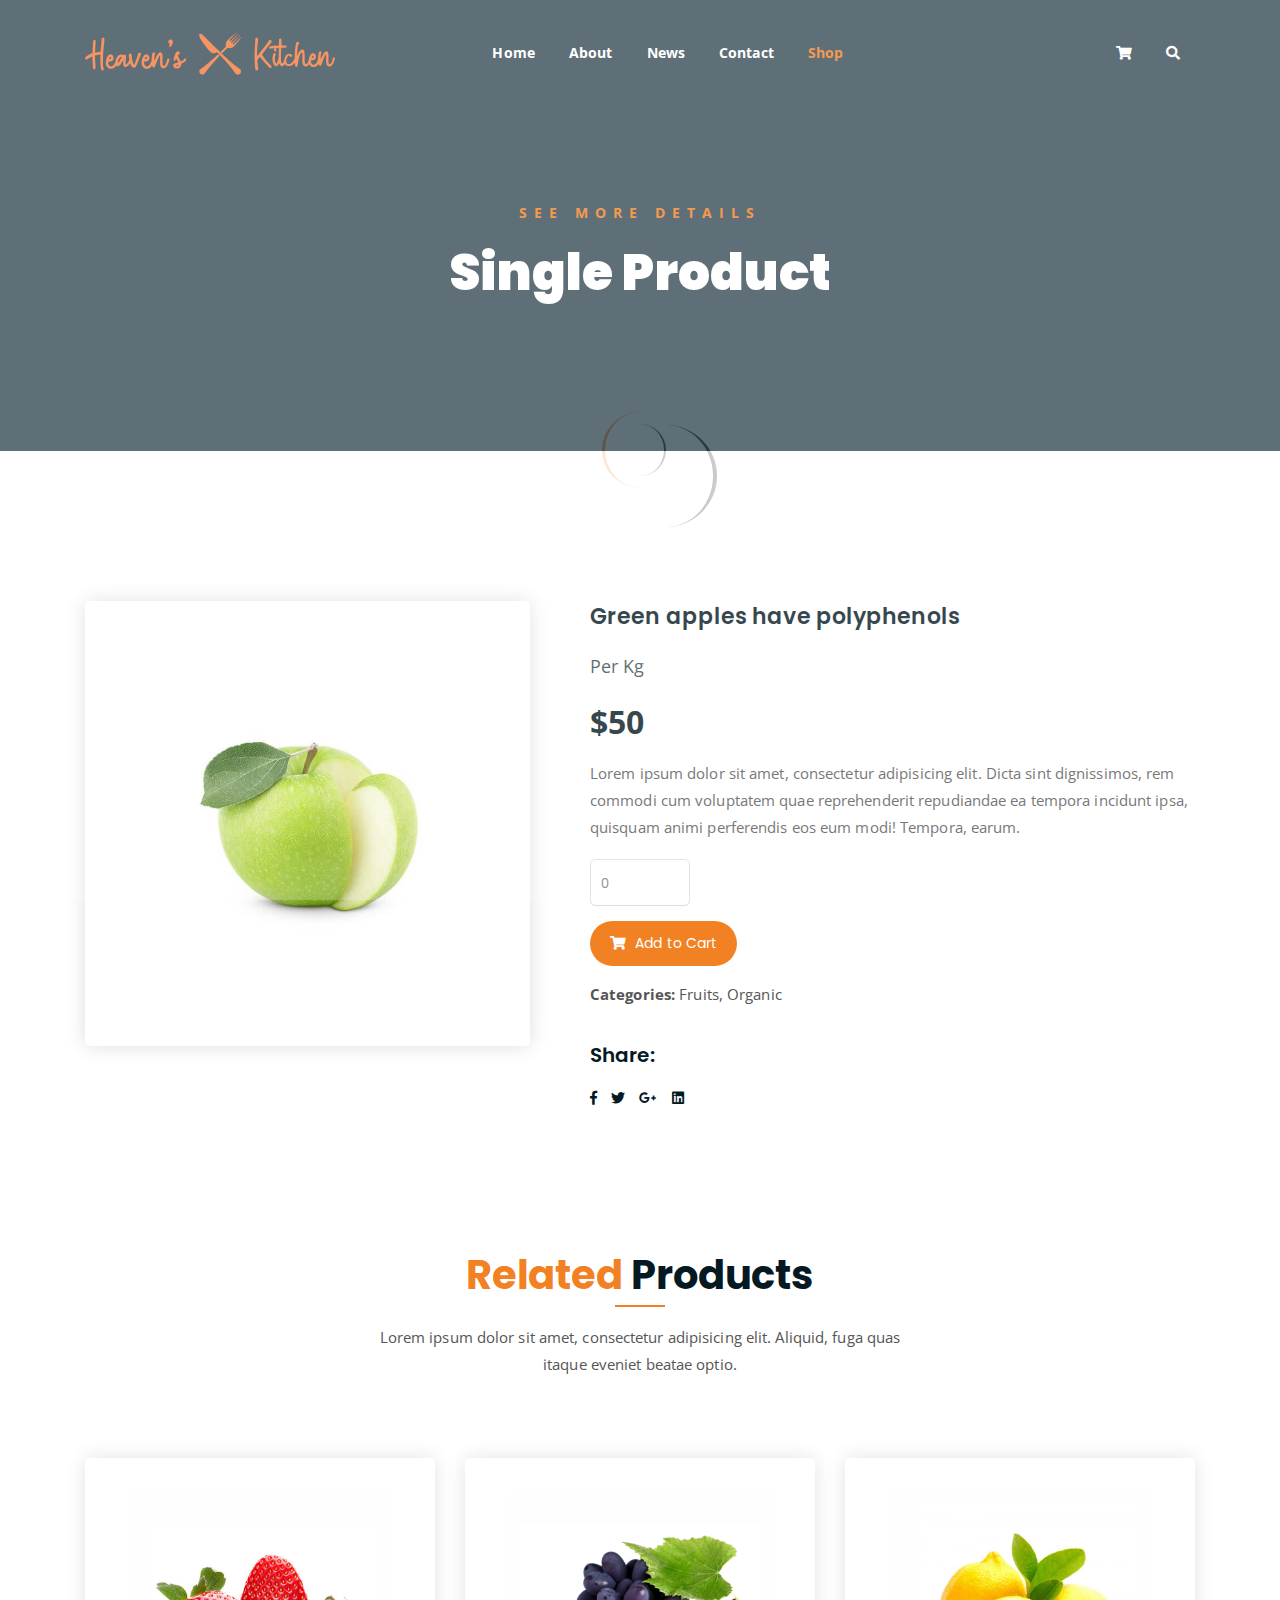
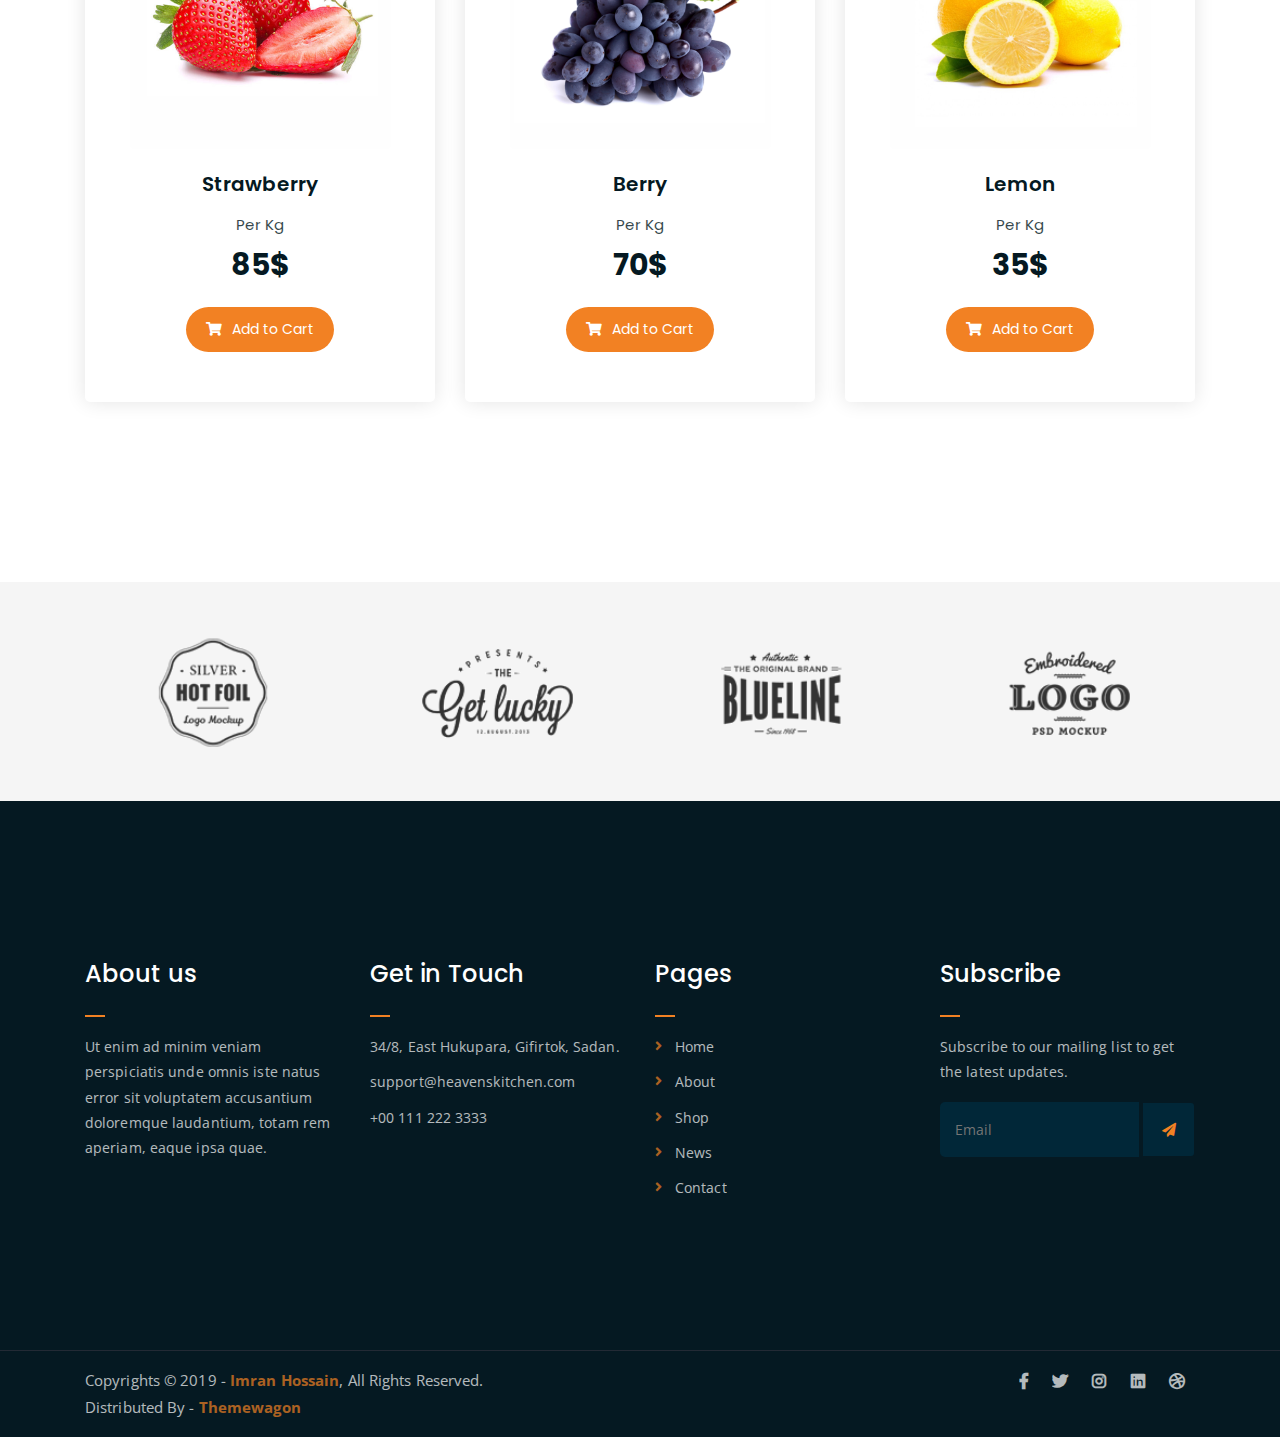
<file: single-product.html>
<!DOCTYPE html>
<html lang="en">
<head>
	<meta charset="UTF-8">
	<meta http-equiv="X-UA-Compatible" content="IE=edge">
	<meta name="viewport" content="width=device-width, initial-scale=1">
	<meta name="description" content="Responsive Bootstrap4 Shop Template, Created by Imran Hossain from https://imransdesign.com/">

	<!-- title -->
	<title>Single Product</title>

	<!-- favicon -->
	<link rel="shortcut icon" type="image/png" href="assets/img/favicon.png">
	<!-- google font -->
	<link href="https://fonts.googleapis.com/css?family=Open+Sans:300,400,700" rel="stylesheet">
	<link href="https://fonts.googleapis.com/css?family=Poppins:400,700&display=swap" rel="stylesheet">
	<!-- fontawesome -->
	<link rel="stylesheet" href="assets/css/all.min.css">
	<!-- bootstrap -->
	<link rel="stylesheet" href="assets/bootstrap/css/bootstrap.min.css">
	<!-- owl carousel -->
	<link rel="stylesheet" href="assets/css/owl.carousel.css">
	<!-- magnific popup -->
	<link rel="stylesheet" href="assets/css/magnific-popup.css">
	<!-- animate css -->
	<link rel="stylesheet" href="assets/css/animate.css">
	<!-- mean menu css -->
	<link rel="stylesheet" href="assets/css/meanmenu.min.css">
	<!-- main style -->
	<link rel="stylesheet" href="assets/css/main.css">
	<!-- responsive -->
	<link rel="stylesheet" href="assets/css/responsive.css">

</head>
<body>
	
	<!--PreLoader-->
    <div class="loader">
        <div class="loader-inner">
            <div class="circle"></div>
        </div>
    </div>
    <!--PreLoader Ends-->
	
	<!-- header -->
	<div class="top-header-area" id="sticker">
		<div class="container">
			<div class="row">
				<div class="col-lg-12 col-sm-12 text-center">
					<div class="main-menu-wrap">
						<!-- logo -->
						<div class="site-logo">
							<a href="index.html">
								<svg width="250.00000000000006" height="45" viewBox="0 0 383.3944667348362 64.8" class="css-1j8o68f"><defs id="SvgjsDefs7581"></defs><g id="SvgjsG7582" featurekey="nameLeftFeature-0" transform="matrix(3.4054066781326715,0,0,3.4054066781326715,0.000002131269581341329,-13.249753130356567)" fill="#f5793b"><path d="M8.18 13.9 q-0.1 2.24 -0.1 3.24 q0 2.54 0.32 2.9 q0.12 0.18 0.12 0.36 q0 0.14 -0.04 0.22 q-0.08 0.18 -0.28 0.3 t-0.4 0.12 q-0.34 0 -0.5 -0.34 q-0.22 -0.52 -0.3 -1.81 t-0.08 -3.37 l0 -1.38 q0 -0.12 -0.04 -0.16 q-0.1 -0.1 -0.38 -0.1 q-0.36 0 -0.94 0.15 t-0.7 0.19 l-0.08 0.04 q-0.22 0.06 -0.25 0.1 t-0.03 0.22 q0.08 2.68 0.18 3.94 q0.04 0.52 0.04 0.96 q0 0.48 -0.08 0.75 t-0.3 0.27 q-0.44 0 -0.72 -0.28 q-0.06 -0.06 -0.02 -0.12 q0 -0.06 -0.03 -0.46 t-0.07 -1.32 l-0.08 -1.38 q-0.12 -2.08 -0.1 -2.2 q0 -0.02 -0.01 -0.04 l-0.01 -0.02 l-0.06 0.02 q-0.84 0.34 -2.16 1.24 l-0.1 0.06 q-0.18 0.12 -0.34 0.12 q-0.28 0 -0.46 -0.22 t-0.18 -0.46 q0 -0.34 0.34 -0.5 l0.08 -0.08 q0.6 -0.52 1.14 -0.8 t1.14 -0.5 q0.38 -0.14 0.52 -0.23 t0.14 -0.19 l0.02 -0.48 l0.06 -1.36 l0.12 -1.92 l0.04 -0.5 l0.08 -0.7 l0.06 -0.46 q0.06 -0.5 0.48 -0.5 q0.14 0 0.29 0.07 t0.21 0.15 q0.08 0.1 0.08 0.32 q0 0.06 0.02 0.08 q0.02 0.38 -0.08 1.52 q-0.16 2.18 -0.18 3.52 l0 0.06 l0.04 0.02 l0.02 0 q0.32 -0.04 0.34 -0.06 q0.08 -0.04 1.84 -0.28 q0.16 -0.02 0.19 -0.06 t0.05 -0.18 l0 -0.22 l0 -0.24 l0.12 -1.08 q0.08 -0.86 0.14 -1.36 q0.08 -1.08 0.14 -1.62 l0.06 -0.72 l0 -0.1 q0 -0.08 -0.02 -0.14 l0 -0.14 q0 -0.14 0.04 -0.2 q0.06 -0.1 0.3 -0.22 l0.12 -0.06 q0.08 -0.04 0.18 -0.04 q0.32 0 0.46 0.18 q0.18 0.18 0.18 0.74 q0 0.52 -0.16 1.76 q-0.32 2.6 -0.42 4.84 l0 0.14 z M14.94 15.93 q0.06 0.15 0.02 0.31 q-0.38 1.38 -0.67 2.14 t-0.93 1.35 t-1.7 0.59 l-0.02 0 q-0.52 0 -1.05 -0.32 t-0.88 -0.92 t-0.35 -1.44 q0 -0.68 0.24 -1.6 t0.71 -1.6 t1.13 -0.68 t1.05 0.56 t0.39 1.14 t-0.34 0.95 t-0.77 0.52 t-0.75 0.15 q-0.12 0 -0.21 -0.02 t-0.13 -0.02 q-0.14 0 -0.17 0.1 t-0.03 0.4 q0 0.72 0.36 1.2 t0.8 0.48 q0.74 0 1.22 -0.59 t0.71 -1.21 t0.43 -1.44 q0.06 -0.2 0.24 -0.3 t0.38 -0.04 q0.06 0 0.12 0.06 q0.14 0.08 0.2 0.23 z M10.9 15.65 q-0.04 0.23 -0.04 0.25 q0.2 0.04 0.3 0.04 q0.16 0 0.4 -0.16 q0.18 -0.12 0.18 -0.38 l0 -0.04 q0 -0.08 -0.07 -0.27 t-0.21 -0.19 q-0.12 0 -0.24 0.16 q-0.28 0.36 -0.32 0.59 z M21 16.1 l0 0.06 q-0.02 0.3 -0.43 1.13 t-1.07 1.51 t-1.44 0.68 q-0.4 0 -0.64 -0.4 t-0.24 -1.22 q0 -0.52 0.05 -1.01 t0.13 -0.69 q-1.52 3.06 -2.68 3.06 q-0.14 0 -0.3 -0.06 q-0.28 -0.12 -0.49 -0.59 t-0.21 -1.11 q0 -1.36 0.88 -2.56 q0.3 -0.44 0.68 -0.66 q0.52 -0.34 1.02 -0.34 q0.32 0 0.62 0.1 q0.08 0.02 0.18 0.04 t0.22 0.02 q0.1 0 0.29 -0.08 t0.35 -0.08 q0.3 0 0.42 0.26 t0.12 0.82 q0 0.58 -0.14 1.8 q-0.08 0.8 -0.08 1.06 q0 0.48 0.18 0.48 q0.2 0 0.52 -0.32 t0.63 -0.86 t0.47 -1.16 q0.04 -0.16 0.17 -0.26 t0.29 -0.1 q0.1 0 0.14 0.02 q0.06 0 0.12 0.06 q0.24 0.12 0.24 0.4 z M16.58 14.96 q-0.02 -0.02 -0.08 -0.02 l-0.08 -0.02 l-0.04 0 q-0.54 0.12 -0.89 0.6 t-0.52 1.05 t-0.17 1.03 l0.02 0.24 q0.42 -0.32 1.72 -2.7 q0.04 -0.06 0.04 -0.18 z M21.34 19.54 q-0.54 -0.42 -0.76 -1.12 q-0.46 -1.42 -0.68 -2.64 q-0.12 -0.6 -0.18 -1.22 q-0.02 -0.06 -0.02 -0.24 q0 -0.4 0.15 -0.69 t0.49 -0.27 q0.4 0 0.6 0.38 q0.1 0.22 0.1 0.68 q0 0.22 0.02 0.34 q0.04 0.22 0.08 0.66 q0.12 0.82 0.2 1.25 t0.28 0.93 q0.24 0.72 0.38 0.94 l0.06 0.12 q0.02 0 0.1 -0.18 l0.36 -0.8 l0.48 -1.36 q0.44 -1.12 0.64 -1.68 q0.14 -0.32 0.1 -0.56 q-0.06 -0.46 0.3 -0.72 q0.08 -0.04 0.2 -0.14 t0.25 -0.14 t0.27 -0.04 q0.24 0.04 0.38 0.16 t0.14 0.32 q0 0.12 -0.06 0.24 q-0.08 0.2 -0.46 1.06 q-0.72 1.68 -1.08 2.8 q-0.24 0.72 -0.6 1.46 q-0.18 0.32 -0.44 0.51 t-0.58 0.19 q-0.16 0 -0.24 -0.02 q-0.26 -0.06 -0.48 -0.22 z M31.060000000000002 15.93 q0.06 0.15 0.02 0.31 q-0.38 1.38 -0.67 2.14 t-0.93 1.35 t-1.7 0.59 l-0.02 0 q-0.52 0 -1.05 -0.32 t-0.88 -0.92 t-0.35 -1.44 q0 -0.68 0.24 -1.6 t0.71 -1.6 t1.13 -0.68 t1.05 0.56 t0.39 1.14 t-0.34 0.95 t-0.77 0.52 t-0.75 0.15 q-0.12 0 -0.21 -0.02 t-0.13 -0.02 q-0.14 0 -0.17 0.1 t-0.03 0.4 q0 0.72 0.36 1.2 t0.8 0.48 q0.74 0 1.22 -0.59 t0.71 -1.21 t0.43 -1.44 q0.06 -0.2 0.24 -0.3 t0.38 -0.04 q0.06 0 0.12 0.06 q0.14 0.08 0.2 0.23 z M27.020000000000003 15.65 q-0.04 0.23 -0.04 0.25 q0.2 0.04 0.3 0.04 q0.16 0 0.4 -0.16 q0.18 -0.12 0.18 -0.38 l0 -0.04 q0 -0.08 -0.07 -0.27 t-0.21 -0.19 q-0.12 0 -0.24 0.16 q-0.28 0.36 -0.32 0.59 z M34.7 19.92 q-0.54 -0.3 -0.72 -0.92 t-0.18 -1.72 l0.02 -1.8 q0 -0.56 -0.02 -0.84 l-0.08 -0.28 l-0.22 0.22 l-0.22 0.4 q-0.08 0.14 -0.25 0.47 t-0.27 0.61 q-0.22 0.52 -0.62 1.6 l-0.54 1.4 q0 0.04 -0.04 0.12 q-0.12 0.38 -0.24 0.46 t-0.5 0.06 q-0.26 -0.02 -0.32 -0.24 q-0.02 -0.1 -0.13 -0.27 t-0.13 -0.27 q-0.08 -0.22 -0.11 -0.54 t-0.05 -0.42 q-0.08 -0.74 -0.08 -1.7 q0.02 -0.82 0.12 -1.62 q0.12 -0.84 0.22 -1.26 q0.1 -0.44 0.52 -0.54 q0.08 -0.02 0.22 -0.02 q0.26 0 0.36 0.26 q0.14 0.32 0.14 0.54 q0 0.28 -0.18 0.48 q-0.1 0.16 -0.1 0.34 q-0.06 0.92 -0.06 1.84 q0 0.12 0.02 0.16 q0 0.02 0.02 0.04 l0.02 0.02 q0.02 0 0.05 -0.02 t0.03 -0.04 q0.04 -0.04 0.08 -0.16 q0.52 -1.34 1.18 -2.38 q0.24 -0.38 0.47 -0.64 t0.55 -0.4 q0.22 -0.1 0.4 -0.04 q0.66 0.28 0.78 0.94 q0.14 0.74 0.1 1.74 q-0.06 0.9 -0.06 1.46 q0 1.92 0.56 1.96 q0.54 0.06 0.88 -0.7 t0.64 -1.88 l0.1 -0.36 l0.06 -0.14 q0.08 -0.14 0.23 -0.19 t0.31 -0.01 q0.2 0.04 0.3 0.22 t0.04 0.38 l-0.02 0.12 q-0.3 1 -0.58 1.74 t-0.79 1.37 t-1.21 0.63 q-0.4 0 -0.7 -0.18 z M37.940000000000005 10.3 q-0.1 -0.12 -0.1 -0.26 q0 -0.16 0.14 -0.36 l0.3 -0.42 q0.06 -0.1 -0.06 -0.12 q-0.32 -0.02 -0.53 -0.37 t-0.17 -0.65 q0 -0.04 0.04 -0.26 t0.16 -0.38 q0.28 -0.38 0.7 -0.38 q0.4 0 0.66 0.15 t0.4 0.47 q0 0.04 0.02 0.07 t0.02 0.07 l0.02 0.36 q0 0.34 -0.1 0.64 t-0.28 0.72 q-0.16 0.34 -0.5 0.72 q-0.22 0.26 -0.46 0.16 q-0.16 -0.04 -0.26 -0.16 z M45.510000000000005 15.86 q0.09 0.18 0.05 0.38 q-0.16 0.58 -0.75 0.98 t-1.45 0.76 l0 0.24 q0 0.76 -0.51 1.34 t-1.61 0.58 q-0.74 0 -1.12 -0.38 t-0.38 -0.86 q0 -0.06 0.02 -0.1 q-0.02 -0.04 -0.02 -0.1 q0 -0.44 0.39 -0.66 t1.29 -0.46 q0.32 -0.06 0.66 -0.18 q-0.12 -0.28 -0.62 -1.08 q-0.38 -0.56 -0.46 -0.72 q-0.14 0.48 -0.16 0.64 q0 0.06 -0.14 0.24 t-0.38 0.18 q-0.14 0 -0.31 -0.09 t-0.17 -0.35 q0 -0.1 0.02 -0.16 t0.02 -0.08 q0.44 -1.6 0.72 -2.26 l0.08 -0.2 q0.22 -0.46 0.56 -0.79 t0.72 -0.33 q0.28 0 0.5 0.22 t0.22 0.52 q0 0.26 -0.09 0.38 t-0.29 0.24 t-0.31 0.26 t-0.11 0.42 q0 0.18 0.16 0.5 t0.36 0.68 q0.46 0.82 0.7 1.4 q0.68 -0.3 1.05 -0.52 t0.47 -0.52 q0.04 -0.2 0.22 -0.3 t0.38 -0.04 q0.2 0.04 0.29 0.22 z M42.18000000000001 18.4 l-0.5 0.14 q-0.5 0.12 -0.84 0.24 q0.18 0.34 0.56 0.34 q0.66 0 0.78 -0.72 z"></path></g><g id="SvgjsG7583" featurekey="inlineSymbolFeature-0" transform="matrix(0.7133314447701511,0,0,0.7133314447701511,171.5407939305734,-3.117258332011255)" fill="#f5793b"><g xmlns="http://www.w3.org/2000/svg" fill="#F5793B" fill-rule="evenodd"><path d="M54.3530685,49.2894216 C57.3747489,46.1765544 60.6585457,42.8464131 64.2315652,39.2819746 C64.2367122,39.2768526 64.2418602,39.2717171 64.2470093,39.266568 C67.8865295,35.6270478 72.0459812,41.8662254 79.844953,34.0672535 C85.7016177,28.2105887 95.7028624,15.0897553 95.9628282,14.8297896 C96.2227939,14.5698238 95.8328453,14.1798752 95.5728796,14.439841 C95.3129138,14.6998067 80.3648845,29.3878703 79.844953,29.9078018 C79.3250215,30.4277333 78.5451244,30.1677675 78.1551758,29.7778189 C78.2851586,29.9078018 77.7698603,29.3925035 77.89521,29.5178532 C77.5098946,29.1325378 77.2452957,28.3480074 77.7652272,27.828076 C78.2851586,27.3081445 92.9732223,11.3202522 93.233188,11.0602865 C93.4931537,10.8003208 92.9732223,10.2803893 92.7132565,10.540355 C92.4532908,10.8003208 76.4653985,26.0083159 75.9454671,26.5282473 C75.4255356,27.0481788 74.6710257,26.8136003 74.2556898,26.3982645 C74.41106,26.5536346 73.8819256,26.0245003 73.9957241,26.1382987 C73.6219599,25.7645345 73.3458098,24.968453 73.8657412,24.4485215 C74.3856727,23.9285901 89.5936678,7.94069776 89.8536335,7.68073203 C90.1135993,7.4207663 89.5936678,6.90083484 89.3337021,7.16080057 C89.0737364,7.4207663 73.0858441,22.10883 72.5659126,22.6287614 C72.0459811,23.1486929 71.2785237,22.9011669 70.8761354,22.4987785 C71.018558,22.6412012 70.4861868,22.10883 70.6161696,22.2388128 C70.226221,21.8488642 69.9662553,21.068967 70.4861868,20.5490356 C71.0061182,20.0291041 85.6941819,5.08107475 85.9541476,4.82110902 C86.2141133,4.56114329 85.7634257,4.23193376 85.564199,4.43116042 C85.3649724,4.63038709 74.125707,12.7500637 66.3267351,20.5490356 C58.5277633,28.3480074 64.7669407,32.5074591 61.1274206,36.1469793 C61.1222715,36.1521284 61.117136,36.1572764 61.1120139,36.1624233 C57.5044679,39.7786543 54.1369203,43.0986245 50.991723,46.150436 C52.1394252,47.2313451 53.2596306,48.2772131 54.3530685,49.2894216 L54.3530685,49.2894216 Z M49.1100588,54.7470602 C24.1449354,81.0206443 19.9904377,89.7623171 15.5015514,94.2512034 C13.9945036,95.758251 11.0156227,95.4284774 7.05454905,93.3394395 C4.96551118,89.3783658 4.63573749,86.3994849 6.14278519,84.8924372 C10.6385785,80.3966438 19.4002562,76.2362688 45.7683354,51.1685395 C46.9214554,52.3922796 48.0348082,53.5848274 49.1100588,54.7470602 L49.1100588,54.7470602 Z"></path><path d="M41.1627594,38.167009 C78.119741,75.0002847 88.9712584,79.7371855 94.1538926,84.9198197 C95.6609402,86.4268675 95.3311667,89.4057484 93.2421288,93.366822 C89.2810551,95.4558599 86.3021741,95.7856336 84.7951264,94.2785859 C79.9486616,89.4321211 75.491981,79.6283411 44.8137058,48.1552301 C41.2327151,45.7982906 36.4471244,53.3811971 29.0340661,45.9681388 C21.2350942,38.169167 1.06409161,12.8699811 5.47201862,8.46205414 C7.75862528,6.17544748 9.04708752,6.04969616 21.4926907,18.4952993 C29.0421684,26.044777 36.0248199,33.0283469 41.1627594,38.167009 L41.1627594,38.167009 Z"></path></g></g><g id="SvgjsG7584" featurekey="nameRightFeature-0" transform="matrix(3.2266327430483726,0,0,3.2266327430483726,244.51215760220128,-12.327782280900937)" fill="#f5793b"><path d="M12.940000000000001 20.24 q0 0.26 -0.19 0.4 t-0.39 0.14 q-0.16 0 -0.26 -0.06 q-0.34 -0.26 -0.54 -0.5 l-0.32 -0.28 q-0.76 -0.68 -2.24 -2.49 t-1.5 -1.85 q-0.04 -0.04 -0.06 -0.04 q-0.14 0 -0.4 0.26 q-0.32 0.34 -0.64 0.87 t-0.32 0.63 l0.26 2.06 q0.2 1.46 0.2 1.86 q0 0.2 -0.04 0.29 t-0.14 0.17 t-0.3 0.16 l-0.02 0 l-0.22 0.06 l-0.08 0 q-0.36 0 -0.47 -0.29 t-0.15 -0.81 q0 -0.18 -0.02 -0.26 q-0.08 -0.66 -0.2 -1.96 q-0.1 -1.7 -0.1 -3.28 l0 -0.74 q0.04 -2.08 0.17 -4.17 t0.15 -2.45 q0.04 -0.36 0.08 -1.08 l0.02 -0.28 q0.04 -0.3 0.46 -0.3 l0.22 0.02 q0.26 0.06 0.43 0.25 t0.19 0.43 l-0.02 0.3 q-0.48 3.84 -0.48 6.52 q0 0.52 0.04 1.32 l0.02 -0.02 l0.96 -1.22 q2.82 -3.58 3.42 -4.38 t0.8 -1.16 q0.1 -0.18 0.32 -0.54 q0.28 -0.44 0.68 -0.44 q0.32 0 0.52 0.26 q0.14 0.2 0.14 0.42 q0 0.06 -0.04 0.22 q-0.1 0.3 -0.3 0.59 t-0.86 1.13 q-1.44 1.78 -3.34 4.32 q-0.08 0.12 -0.02 0.18 q1.1 1.56 1.57 2.19 t0.83 1.03 t1.24 1.26 l0.38 0.36 q0 0.04 0.06 0.04 l0.06 0.04 l0.02 0 q0.42 0.48 0.42 0.82 z M14.059999999999999 12.58 q-0.1 -0.12 -0.08 -0.28 q0.02 -0.1 0.05 -0.33 t0.09 -0.39 q0.04 -0.16 0.2 -0.26 t0.34 -0.1 q0.14 0 0.26 0.06 q0.2 0.08 0.29 0.25 t0.05 0.37 q-0.12 0.32 -0.12 0.5 q-0.02 0.24 -0.1 0.36 t-0.3 0.14 l-0.14 0 q-0.2 0 -0.26 -0.06 q-0.18 -0.14 -0.28 -0.26 z M17.169999999999998 15.93 q0.05 0.15 0.01 0.31 q-0.42 1.58 -0.91 2.63 t-1.23 1.05 q-0.38 0 -0.78 -0.34 q-0.42 -0.36 -0.67 -1.15 t-0.25 -1.91 q0 -0.74 0.12 -1.6 q0.02 -0.22 0.1 -0.56 q0.12 -0.34 0.28 -0.48 q0.08 -0.08 0.27 -0.16 t0.35 -0.08 q0.08 0 0.16 0.04 l0.08 0.06 q0.18 0.26 0.18 0.44 q0 0.12 -0.06 0.24 q-0.16 0.36 -0.2 0.54 q-0.12 0.44 -0.12 1.36 t0.14 1.61 t0.4 0.69 q0.5 0 1.2 -2.64 q0.06 -0.2 0.23 -0.3 t0.37 -0.04 q0.08 0 0.14 0.06 q0.14 0.08 0.19 0.23 z M19.810000000000002 17.23 q-0.29 0.99 -0.77 1.83 t-1.1 0.84 q-1.74 0 -1.74 -3.38 q0 -0.44 0.03 -0.87 t0.03 -0.57 q0.04 -0.88 0.04 -1.3 q0.04 -1.16 0.04 -1.76 q0.02 -0.12 0.02 -0.36 q0 -0.26 -0.04 -0.34 t-0.16 -0.08 q-0.04 0 -0.21 -0.01 t-0.59 -0.01 q-1.46 0 -2.76 0.26 q-0.08 0.02 -0.28 0.02 l-0.42 -0.02 q-0.2 -0.06 -0.22 -0.28 q0 -0.22 0.02 -0.3 q0.1 -0.44 0.6 -0.54 q1.62 -0.26 2.56 -0.26 q0.34 0 0.62 0.03 t0.42 0.03 t0.2 -0.02 q0.2 -0.04 0.25 -0.14 t0.05 -0.4 l0 -0.82 q0 -0.86 0.04 -1.46 q0.02 -0.36 0.46 -0.58 l0.08 -0.02 q0.26 0 0.46 0.21 t0.2 0.69 q0 0.16 -0.03 0.32 t-0.03 0.34 q0 0.24 0.02 0.47 t0.02 0.37 l0 0.34 q0 0.36 0.16 0.49 t0.48 0.13 q0.18 0 0.4 -0.03 t0.46 -0.03 l0.16 0 q0.32 0 0.52 0.12 q0.14 0.08 0.2 0.18 q0.1 0.14 0.1 0.22 l0.02 0.06 q0 0.1 -0.11 0.21 l-0.13 0.13 q-0.12 0.08 -0.36 0.16 q-0.14 0 -0.2 0.02 q-1.38 0 -1.52 0.02 l-0.14 0.02 q-0.1 0 -0.14 0.06 t-0.04 0.22 l-0.04 1.04 q-0.08 1.56 -0.08 2.86 q0 3.28 0.58 3.28 q0.5 0 1.2 -2.64 q0.04 -0.16 0.18 -0.26 t0.3 -0.1 q0.24 0 0.36 0.16 t0.12 0.32 q0 0.14 -0.29 1.13 z M24.46 17.36 q-0.46 0.94 -1.3 1.71 t-1.98 0.77 q-2.26 0 -2.26 -2.3 q0 -0.5 0.15 -1.31 t0.69 -1.55 t1.56 -0.74 q0.22 0 0.37 0.05 t0.43 0.21 q0.24 0.14 0.38 0.3 q0.2 0.2 0.2 0.52 q0 0.16 -0.12 0.32 q-0.1 0.1 -0.22 0.12 l-0.06 0.02 l-0.1 0 q-0.22 0 -0.33 -0.08 t-0.23 -0.24 t-0.22 -0.23 t-0.28 -0.07 q-0.28 0 -0.57 0.4 t-0.49 0.99 t-0.2 1.15 q0 0.66 0.31 1.07 t0.97 0.41 q0.44 0 1.02 -0.4 t1.07 -1.08 t0.71 -1.42 q0.04 -0.16 0.17 -0.26 t0.29 -0.1 q0.08 0 0.14 0.02 q0.06 0 0.12 0.06 q0.24 0.14 0.24 0.4 q0 0.32 -0.46 1.26 z M31.78 16.240000000000002 l-0.02 0.12 q-0.42 1.52 -0.99 2.63 t-1.59 1.11 l-0.14 0 q-0.9 -0.1 -1.23 -0.91 t-0.33 -2.11 q0 -0.48 0.04 -1.32 q0.04 -0.8 0.04 -1.08 q0 -0.96 -0.24 -1.18 q-0.06 -0.06 -0.14 -0.06 q-0.42 0 -0.93 1.45 t-0.69 2.79 l-0.28 1.9 l-0.02 0.16 q-0.06 0.42 -0.42 0.52 q-0.06 0.02 -0.16 0.02 q-0.2 0 -0.36 -0.18 q-0.32 -0.36 -0.32 -0.76 q-0.02 -0.7 -0.1 -1.88 l-0.08 -1.5 q0 -0.2 0.04 -0.64 l0 -0.26 l0.06 -1.2 l0.06 -0.76 q0.08 -1.24 0.16 -1.86 q0.08 -0.82 0.28 -1.82 q0.08 -0.44 0.32 -0.88 q0.18 -0.32 0.44 -0.32 q0.16 0 0.32 0.1 q0.24 0.12 0.39 0.35 t0.15 0.39 q0 0.26 -0.24 0.42 q-0.28 0.14 -0.34 0.52 q-0.24 1.34 -0.36 3.74 l-0.04 0.52 l-0.04 0.54 l0.02 0.08 l0.08 0.02 l0.12 -0.22 q0 -0.02 0.21 -0.66 t0.85 -1.33 t1.4 -0.69 q0.28 0 0.47 0.2 t0.25 0.54 q0.24 1.34 0.24 2.56 l-0.02 0.98 q-0.02 0.26 -0.02 0.76 q0 0.9 0.2 1.46 q0.18 0.42 0.46 0.42 q0.52 0 0.84 -0.74 t0.62 -1.84 q0.06 -0.18 0.09 -0.31 t0.07 -0.19 q0.16 -0.22 0.42 -0.22 q0.24 0 0.36 0.17 t0.12 0.31 q0 0.1 -0.02 0.14 z M36.08 15.93 q0.06 0.15 0.02 0.31 q-0.38 1.38 -0.67 2.14 t-0.93 1.35 t-1.7 0.59 l-0.02 0 q-0.52 0 -1.05 -0.32 t-0.88 -0.92 t-0.35 -1.44 q0 -0.68 0.24 -1.6 t0.71 -1.6 t1.13 -0.68 t1.05 0.56 t0.39 1.14 t-0.34 0.95 t-0.77 0.52 t-0.75 0.15 q-0.12 0 -0.21 -0.02 t-0.13 -0.02 q-0.14 0 -0.17 0.1 t-0.03 0.4 q0 0.72 0.36 1.2 t0.8 0.48 q0.74 0 1.22 -0.59 t0.71 -1.21 t0.43 -1.44 q0.06 -0.2 0.24 -0.3 t0.38 -0.04 q0.06 0 0.12 0.06 q0.14 0.08 0.2 0.23 z M32.04 15.65 q-0.04 0.23 -0.04 0.25 q0.2 0.04 0.3 0.04 q0.16 0 0.4 -0.16 q0.18 -0.12 0.18 -0.38 l0 -0.04 q0 -0.08 -0.07 -0.27 t-0.21 -0.19 q-0.12 0 -0.24 0.16 q-0.28 0.36 -0.32 0.59 z M39.72 19.92 q-0.54 -0.3 -0.72 -0.92 t-0.18 -1.72 l0.02 -1.8 q0 -0.56 -0.02 -0.84 l-0.08 -0.28 l-0.22 0.22 l-0.22 0.4 q-0.08 0.14 -0.25 0.47 t-0.27 0.61 q-0.22 0.52 -0.62 1.6 l-0.54 1.4 q0 0.04 -0.04 0.12 q-0.12 0.38 -0.24 0.46 t-0.5 0.06 q-0.26 -0.02 -0.32 -0.24 q-0.02 -0.1 -0.13 -0.27 t-0.13 -0.27 q-0.08 -0.22 -0.11 -0.54 t-0.05 -0.42 q-0.08 -0.74 -0.08 -1.7 q0.02 -0.82 0.12 -1.62 q0.12 -0.84 0.22 -1.26 q0.1 -0.44 0.52 -0.54 q0.08 -0.02 0.22 -0.02 q0.26 0 0.36 0.26 q0.14 0.32 0.14 0.54 q0 0.28 -0.18 0.48 q-0.1 0.16 -0.1 0.34 q-0.06 0.92 -0.06 1.84 q0 0.12 0.02 0.16 q0 0.02 0.02 0.04 l0.02 0.02 q0.02 0 0.05 -0.02 t0.03 -0.04 q0.04 -0.04 0.08 -0.16 q0.52 -1.34 1.18 -2.38 q0.24 -0.38 0.47 -0.64 t0.55 -0.4 q0.22 -0.1 0.4 -0.04 q0.66 0.28 0.78 0.94 q0.14 0.74 0.1 1.74 q-0.06 0.9 -0.06 1.46 q0 1.92 0.56 1.96 q0.54 0.06 0.88 -0.7 t0.64 -1.88 l0.1 -0.36 l0.06 -0.14 q0.08 -0.14 0.23 -0.19 t0.31 -0.01 q0.2 0.04 0.3 0.22 t0.04 0.38 l-0.02 0.12 q-0.3 1 -0.58 1.74 t-0.79 1.37 t-1.21 0.63 q-0.4 0 -0.7 -0.18 z"></path></g></svg>
							</a>
						</div>
						<!-- logo -->

						<!-- menu start -->
						<nav class="main-menu">
							<ul>
								<li><a href="index.html">Home</a>
								</li>
								<li><a href="about.html">About</a></li>
								<li><a href="news.html">News</a>
								</li>
								<li><a href="contact.html">Contact</a></li>
								<li class="current-list-item"><a href="shop.html">Shop</a>
								</li>
								<li>
									<div class="header-icons">
										<a class="shopping-cart" href="cart.html"><i class="fas fa-shopping-cart"></i></a>
										<a class="mobile-hide search-bar-icon" href="#"><i class="fas fa-search"></i></a>
									</div>
								</li>
							</ul>
						</nav>
						<a class="mobile-show search-bar-icon" href="#"><i class="fas fa-search"></i></a>
						<div class="mobile-menu"></div>
						<!-- menu end -->
					</div>
				</div>
			</div>
		</div>
	</div>
	<!-- end header -->

	<!-- search area -->
	<div class="search-area">
		<div class="container">
			<div class="row">
				<div class="col-lg-12">
					<span class="close-btn"><i class="fas fa-window-close"></i></span>
					<div class="search-bar">
						<div class="search-bar-tablecell">
							<h3>Search For:</h3>
							<input type="text" placeholder="Keywords">
							<button type="submit">Search <i class="fas fa-search"></i></button>
						</div>
					</div>
				</div>
			</div>
		</div>
	</div>
	<!-- end search arewa -->
	
	<!-- breadcrumb-section -->
	<div class="breadcrumb-section breadcrumb-bg">
		<div class="container">
			<div class="row">
				<div class="col-lg-8 offset-lg-2 text-center">
					<div class="breadcrumb-text">
						<p>See more Details</p>
						<h1>Single Product</h1>
					</div>
				</div>
			</div>
		</div>
	</div>
	<!-- end breadcrumb section -->

	<!-- single product -->
	<div class="single-product mt-150 mb-150">
		<div class="container">
			<div class="row">
				<div class="col-md-5">
					<div class="single-product-img">
						<img src="assets/img/products/product-img-5.jpg" alt="">
					</div>
				</div>
				<div class="col-md-7">
					<div class="single-product-content">
						<h3>Green apples have polyphenols</h3>
						<p class="single-product-pricing"><span>Per Kg</span> $50</p>
						<p>Lorem ipsum dolor sit amet, consectetur adipisicing elit. Dicta sint dignissimos, rem commodi cum voluptatem quae reprehenderit repudiandae ea tempora incidunt ipsa, quisquam animi perferendis eos eum modi! Tempora, earum.</p>
						<div class="single-product-form">
							<form action="index.html">
								<input type="number" placeholder="0">
							</form>
							<a href="cart.html" class="cart-btn"><i class="fas fa-shopping-cart"></i> Add to Cart</a>
							<p><strong>Categories: </strong>Fruits, Organic</p>
						</div>
						<h4>Share:</h4>
						<ul class="product-share">
							<li><a href=""><i class="fab fa-facebook-f"></i></a></li>
							<li><a href=""><i class="fab fa-twitter"></i></a></li>
							<li><a href=""><i class="fab fa-google-plus-g"></i></a></li>
							<li><a href=""><i class="fab fa-linkedin"></i></a></li>
						</ul>
					</div>
				</div>
			</div>
		</div>
	</div>
	<!-- end single product -->

	<!-- more products -->
	<div class="more-products mb-150">
		<div class="container">
			<div class="row">
				<div class="col-lg-8 offset-lg-2 text-center">
					<div class="section-title">	
						<h3><span class="orange-text">Related</span> Products</h3>
						<p>Lorem ipsum dolor sit amet, consectetur adipisicing elit. Aliquid, fuga quas itaque eveniet beatae optio.</p>
					</div>
				</div>
			</div>
			<div class="row">
				<div class="col-lg-4 col-md-6 text-center">
					<div class="single-product-item">
						<div class="product-image">
							<a href="single-product.html"><img src="assets/img/products/product-img-1.jpg" alt=""></a>
						</div>
						<h3>Strawberry</h3>
						<p class="product-price"><span>Per Kg</span> 85$ </p>
						<a href="cart.html" class="cart-btn"><i class="fas fa-shopping-cart"></i> Add to Cart</a>
					</div>
				</div>
				<div class="col-lg-4 col-md-6 text-center">
					<div class="single-product-item">
						<div class="product-image">
							<a href="single-product.html"><img src="assets/img/products/product-img-2.jpg" alt=""></a>
						</div>
						<h3>Berry</h3>
						<p class="product-price"><span>Per Kg</span> 70$ </p>
						<a href="cart.html" class="cart-btn"><i class="fas fa-shopping-cart"></i> Add to Cart</a>
					</div>
				</div>
				<div class="col-lg-4 col-md-6 offset-lg-0 offset-md-3 text-center">
					<div class="single-product-item">
						<div class="product-image">
							<a href="single-product.html"><img src="assets/img/products/product-img-3.jpg" alt=""></a>
						</div>
						<h3>Lemon</h3>
						<p class="product-price"><span>Per Kg</span> 35$ </p>
						<a href="cart.html" class="cart-btn"><i class="fas fa-shopping-cart"></i> Add to Cart</a>
					</div>
				</div>
			</div>
		</div>
	</div>
	<!-- end more products -->

	<!-- logo carousel -->
	<div class="logo-carousel-section">
		<div class="container">
			<div class="row">
				<div class="col-lg-12">
					<div class="logo-carousel-inner">
						<div class="single-logo-item">
							<img src="assets/img/company-logos/1.png" alt="">
						</div>
						<div class="single-logo-item">
							<img src="assets/img/company-logos/2.png" alt="">
						</div>
						<div class="single-logo-item">
							<img src="assets/img/company-logos/3.png" alt="">
						</div>
						<div class="single-logo-item">
							<img src="assets/img/company-logos/4.png" alt="">
						</div>
						<div class="single-logo-item">
							<img src="assets/img/company-logos/5.png" alt="">
						</div>
					</div>
				</div>
			</div>
		</div>
	</div>
	<!-- end logo carousel -->

	<!-- footer -->
	<div class="footer-area">
		<div class="container">
			<div class="row">
				<div class="col-lg-3 col-md-6">
					<div class="footer-box about-widget">
						<h2 class="widget-title">About us</h2>
						<p>Ut enim ad minim veniam perspiciatis unde omnis iste natus error sit voluptatem accusantium doloremque laudantium, totam rem aperiam, eaque ipsa quae.</p>
					</div>
				</div>
				<div class="col-lg-3 col-md-6">
					<div class="footer-box get-in-touch">
						<h2 class="widget-title">Get in Touch</h2>
						<ul>
							<li>34/8, East Hukupara, Gifirtok, Sadan.</li>
							<li>support@heavenskitchen.com</li>
							<li>+00 111 222 3333</li>
						</ul>
					</div>
				</div>
				<div class="col-lg-3 col-md-6">
					<div class="footer-box pages">
						<h2 class="widget-title">Pages</h2>
						<ul>
							<li><a href="index.html">Home</a></li>
							<li><a href="about.html">About</a></li>
							<li><a href="services.html">Shop</a></li>
							<li><a href="news.html">News</a></li>
							<li><a href="contact.html">Contact</a></li>
						</ul>
					</div>
				</div>
				<div class="col-lg-3 col-md-6">
					<div class="footer-box subscribe">
						<h2 class="widget-title">Subscribe</h2>
						<p>Subscribe to our mailing list to get the latest updates.</p>
						<form action="index.html">
							<input type="email" placeholder="Email">
							<button type="submit"><i class="fas fa-paper-plane"></i></button>
						</form>
					</div>
				</div>
			</div>
		</div>
	</div>
	<!-- end footer -->
	
	<!-- copyright -->
	<div class="copyright">
		<div class="container">
			<div class="row">
				<div class="col-lg-6 col-md-12">
					<p>Copyrights &copy; 2019 - <a href="https://imransdesign.com/">Imran Hossain</a>,  All Rights Reserved.<br>
						Distributed By - <a href="https://themewagon.com/">Themewagon</a>
					</p>
				</div>
				<div class="col-lg-6 text-right col-md-12">
					<div class="social-icons">
						<ul>
							<li><a href="#" target="_blank"><i class="fab fa-facebook-f"></i></a></li>
							<li><a href="#" target="_blank"><i class="fab fa-twitter"></i></a></li>
							<li><a href="#" target="_blank"><i class="fab fa-instagram"></i></a></li>
							<li><a href="#" target="_blank"><i class="fab fa-linkedin"></i></a></li>
							<li><a href="#" target="_blank"><i class="fab fa-dribbble"></i></a></li>
						</ul>
					</div>
				</div>
			</div>
		</div>
	</div>
	<!-- end copyright -->
	
	<!-- jquery -->
	<script src="assets/js/jquery-1.11.3.min.js"></script>
	<!-- bootstrap -->
	<script src="assets/bootstrap/js/bootstrap.min.js"></script>
	<!-- count down -->
	<script src="assets/js/jquery.countdown.js"></script>
	<!-- isotope -->
	<script src="assets/js/jquery.isotope-3.0.6.min.js"></script>
	<!-- waypoints -->
	<script src="assets/js/waypoints.js"></script>
	<!-- owl carousel -->
	<script src="assets/js/owl.carousel.min.js"></script>
	<!-- magnific popup -->
	<script src="assets/js/jquery.magnific-popup.min.js"></script>
	<!-- mean menu -->
	<script src="assets/js/jquery.meanmenu.min.js"></script>
	<!-- sticker js -->
	<script src="assets/js/sticker.js"></script>
	<!-- main js -->
	<script src="assets/js/main.js"></script>

</body>
</html>
</file>
<file: assets/css/responsive.css>
/* Medium Layout: 1280px. */
@media only screen and (min-width: 992px) {
}

@media only screen and (min-width: 992px) and (max-width: 1200px) { 
	.hero-text h1 {
	    font-size: 45px;
	}

	a.video-play-btn {
		right: 51%;
	}
	.hero-area div.hero-form {
		bottom: -20%;
	}

	.cart-buttons a:first-child {
	    margin-right: 0;
	    margin-bottom: 15px;
	}
	.contact-form form p input[type=email] {
	    margin-left: 8px;
	}
	.contact-form-box h4 i {
	    left: -20%;
	}
	.comment-template form p input[type=email] {
	    margin-left: 8px;
	}
	ul.main-menu li a {
	    padding: 15px 13px;
	}
	span.close-btn {
	    right: 0;
	}
	ul.sub-menu li a {
	    padding: 7px 10px;
	}

}
/* Tablet Layout: 768px. */
@media only screen and (min-width: 768px) and (max-width: 991px) { 
	.hero-text h1 {
	    font-size: 40px;
	}
	.footer-box {
	    margin-bottom: 40px;
	}
	.copyright p {
	    text-align: center;
	}
	.copyright .social-icons {
	    text-align: center;
	}
	.feature-bg:after {
		display: none;
	}
	.single-team-item {
	    margin-bottom: 30px;
	}
	table.cart-table {
	    margin-bottom: 50px;
	}
	.order-details-wrap {
	    margin-top: 50px;
	}
	.contact-form form p input[type=text], 
	.contact-form form p input[type=tel], 
	.contact-form form p input[type=email] {
	    width: 100%;
	}

	.contact-form form p input[type=email] {
	    margin-left: 0;
	    margin-top: 15px;
	}
	.contact-form form p input[type=tel] {
		margin-bottom: 15px;
	}

	.hero-area div.hero-form {
		width: 325px;
		top: 30%;
	}

	.comment-template form p input[type=text], 
	.comment-template form p input[type=email] {
	    width: 100%;
	}

	.comment-template form p input[type=email] {
	    margin-top: 15px;
	    margin-left: 0;
	}
	.sidebar-section {
	    margin-left: 0;
	    margin-top: 50px;
	}
	.single-product-img {
	    margin-bottom: 30px;
	}
	.single-product-img img {
	    width: 100%;
	}
	.single-project-img img {
	    width: 100%;
	}
	.site-logo a img {
	    max-width: 150px;
	}
	.site-logo {
	    text-align: center;
	    position: absolute;
	    z-index: 999;
	}
	.mean-container .mean-bar {
		z-index: 2;
	}
	.responsive-menu-wrap {
	    display: block;
	}
	.header-icons {
	    text-align: center;
	}
	.top-header-area {
	    padding: 15px 0;
	}

	.responsive-menu-wrap {
	    position: absolute;
	    top: 0;
	}

	.featured-section {
	    padding: 0;
	}

	.responsive-menu-wrap {
	    left: 50%;
	    margin-top: 10px;
	    margin-left: -57.5px;
	}
	.hero-text-tablecell {
	    padding: 0px 70px;
	}
	.hero-form .hero-text h1 {
	    font-size: 30px;
	}

	.hero-form .hero-text p.subtitle {
	    font-size: 13px;
	}

	.hero-form .hero-btns a.bordered-btn {
	    margin-left: 0;
	    margin-top: 20px;
	}

	.sticky-wrapper.is-sticky .top-header-area {
	    position: absolute!important;
	    background-color: transparent;
	}
	.featured-box {
	    padding: 30px;
	}

	.featured-section {
	    padding: 100px 0;
	}
	nav.main-menu {
	    display: none;
	}
	table.order-details {
	    width: 100%;
	}
	.contact-form-box h4 i {
	    left: -7%;
	}
	.single-product-content h3 {
	    font-size: 20px;
	    font-weight: 500;
	    line-height: 1.6;
	}

	.single-product-content {
	    margin-left: 15px;
	}
	a.mobile-hide.search-bar-icon {
	    display: none!important;
	}
	.mobile-show {
		display: block!important;
	}
	a.mobile-show.search-bar-icon {
	    position: absolute;
	    right: 60px;
	    top: 22px;
	    z-index: 999;
	    color: #fff;
	}

}

/* Mobile Layout: 320px. */
@media only screen and (max-width: 767px) {

	.site-logo img {
	    max-width: 150px;
	}

	.responsive-menu-wrap {
	    top: -35px;
	}

	span.close-btn {
		right: 35px;
	}
	.header-icons {
	    text-align: center;
	}
	.hero-text h1 {
	    font-size: 28px;
	}

	.hero-text p.subtitle {
	    font-size: 13px;
	}
	.section-title p {
	    max-width: 400px;
	}

	.section-title h3 {
	    font-size: 25px;
	}

	p.testimonial-body {
	    font-size: 15px;
	}
	.responsive-menu {
	    left: auto;
	    right: 0;
	}

	.featured-section {
	    padding: 0;
	}

	a.video-play-btn {
	    right: auto;
	    left: 50%;
	    margin-left: -45px;
	}

	.shop-banner h3 {
		font-size: 34px;
	}

	.footer-box {
	    margin-bottom: 50px;
	}

	.copyright p {
	    text-align: center;
	}

	.social-icons {
	    text-align: center;
	}

	.footer-area {
		padding: 80px 0;
	}

	.hero-text {
	    text-align: center;
	}

	.responsive-menu-wrap {
	    position: relative;
	}

	.breadcrumb-text h1 {
	    font-size: 30px;
	}

	.feature-bg:after {
	    display: none;
	}
	
	.text-block {
	    margin-bottom: 50px;
	}

	.single-team-item {
	    margin-bottom: 50px;
	}

	.team-bg {
	    height: 450px;
	}

	.total-section {
	    margin-top: 30px;
	}

	.order-details-wrap {
	    margin-top: 50px;
	}

	.contact-form form p input[type=text], 
	.contact-form form p input[type=tel], 
	.contact-form form p input[type=email] {
	    width: 100%;
	}
	.contact-form form p input[type=tel] {
		margin-bottom: 15px;
	}

	.contact-form form p input[type=email] {
	    margin-left: 0;
	    margin-top: 15px;
	}

	.find-location p {
	    font-size: 20px;
	}

	.comment-template form p input[type=email] {
	    margin-left: 0;
	    margin-top: 15px;
	}

	.comment-template form p input[type=text], 
	.comment-template form p input[type=email] {
	    width: 100%;
	}

	.sidebar-section {
	    margin-left: 0;
	    margin-top: 50px;
	}

	.single-product-content {
	    margin-left: 0;
	    margin-top: 15px;
	}

	.single-product-content h3 {
	    font-size: 20px;
	    line-height: 1.5;
	}

	.product-image {
	    padding: 60px;
	    padding-bottom: 0;
	}

	.header-icons {
	    text-align: right;
	    margin-top: 15px;
	}

	.feature-bg {
	    margin: 100px 0;
	}

	.margin-top-150p {
	    margin-top: 650px;
	}

	.display-hidden {
	    display: none;
	}

	.hero-area div.hero-form {
		right: 0;
	}

	.hero-btns a.boxed-btn {
	    display: block;
	    margin: 0 auto;
	}

	.hero-btns {
	    text-align: center;
	}

	.hero-btns a.bordered-btn {
	    margin-left: 0;
	    margin-top: 15px;
	    display: block;
	}
	.hero-area div.hero-form {
		width: auto;
	}
	.section-title p {
		max-width: 285px;
	}

	p.testimonial-body {
		max-width: 285px;
	}
	.hero-area div.hero-form {
		top: 0;
	}
	.single-media-wrap h4 {
	    font-size: 15px;
	}

	.sticky-wrapper.is-sticky .top-header-area {
	    position: absolute!important;
	    background-color: transparent;
	    padding: 25px 0;
	}
	.featured-box {
	    padding: 0 45px;
	    margin-bottom: 10px;
	}

	.featured-section {
	    padding: 100px 0;
	}
	.search-bar-tablecell input {
	    font-size: 20px;
	}
	.header-icons {
		margin-top: 0;
	}
	.site-logo {
    position: absolute;
	    z-index: 99;
	}

	.mean-container .mean-bar {
	    z-index: 2;
	}
	.section-title {
	    margin-bottom: 50px;
	}
	.service-text h3 {
	    font-size: 18px;
	}
	.featured-box h2 {
	    font-size: 23px;
	}

	.featured-box h3 {
	    font-size: 18px;
	}

	.cta-text h3 {
	    line-height: 1.6;
	}

	.news-text-box h3 {
	    font-size: 20px;
	    line-height: 1.5;
	}

	.copyright p {
	    padding-bottom: 0;
	}
	.single-service-box {
	    padding: 30px;
	}

	.service-icon-table {
	    height: 80px;
	}

	.service-icon-tablecell i {
	    font-size: 30px;
	}

	.main-menu {
	    display: none;
	}
	.error-text h1 {
	    font-size: 25px;
	}
	h2.widget-title {
	    font-size: 20px;
	}
	.cart-table-wrap {
	    width: 100%;
	    overflow-x: scroll;
	}
	table.cart-table {
		width: 690px;
	}
	.cart-buttons a:first-child {
	    margin-bottom: 15px;
	}
	.form-title h2 {
	    font-size: 20px;
	}

	.contact-form-box h4 i {
	    left: -20%;
	}
	.featured-text p {
	    line-height: 1.8;
	}
	.single-artcile-bg {
	    height: 300px;
	}

	.single-article-text h2 {
	    font-size: 20px;
	}

	.comments-list-wrap h3, .comment-template h4 {
	    font-size: 20px;
	}

	.comment-user-avater img {
	    max-width: 45px;
	}

	.comment-text-body {
	    padding-left: 60px;
	}

	.comment-text-body h4 a {
	    display: block;
	    border: none;
	    margin-left: 0;
	    margin-top: 10px;
	}

	.comment-text-body h4 {
	    font-size: 18px;
	}

	.comment-text-body p {
	    line-height: 1.8;
	}

	.single-comment-body.child {
	    margin-left: 0;
	}
	.single-product-content h3 {
	    font-size: 20px;
	    line-height: 1.5;
	}
	a.mobile-hide.search-bar-icon {
	    display: none!important;
	}
	.mobile-show {
		display: block!important;
	}
	a.mobile-show.search-bar-icon {
	    position: absolute;
	    right: 60px;
	    top: 22px;
	    z-index: 999;
	    color: #fff;
	}
}
/* Wide Mobile Layout: 480px. */
@media only screen and (min-width: 480px) and (max-width: 767px) { 
	.hero-area div.hero-form {
	    margin: 0 auto;
	    right: auto;
	    width: 380px;
	    left: 50%;
	    margin-left: -190px;
	}

	.hero-btns {
	    text-align: center;
	}

	.hero-btns a.bordered-btn {
	    margin-left: 0;
	    margin-top: 15px;
	    display: block;
	}
}
</file>
<file: assets/css/all.min.css>
.fa,.fab,.fal,.far,.fas{-moz-osx-font-smoothing:grayscale;-webkit-font-smoothing:antialiased;display:inline-block;font-style:normal;font-variant:normal;text-rendering:auto;line-height:1}.fa-lg{font-size:1.33333em;line-height:.75em;vertical-align:-.0667em}.fa-xs{font-size:.75em}.fa-sm{font-size:.875em}.fa-1x{font-size:1em}.fa-2x{font-size:2em}.fa-3x{font-size:3em}.fa-4x{font-size:4em}.fa-5x{font-size:5em}.fa-6x{font-size:6em}.fa-7x{font-size:7em}.fa-8x{font-size:8em}.fa-9x{font-size:9em}.fa-10x{font-size:10em}.fa-fw{text-align:center;width:1.25em}.fa-ul{list-style-type:none;margin-left:2.5em;padding-left:0}.fa-ul>li{position:relative}.fa-li{left:-2em;position:absolute;text-align:center;width:2em;line-height:inherit}.fa-border{border:.08em solid #eee;border-radius:.1em;padding:.2em .25em .15em}.fa-pull-left{float:left}.fa-pull-right{float:right}.fa.fa-pull-left,.fab.fa-pull-left,.fal.fa-pull-left,.far.fa-pull-left,.fas.fa-pull-left{margin-right:.3em}.fa.fa-pull-right,.fab.fa-pull-right,.fal.fa-pull-right,.far.fa-pull-right,.fas.fa-pull-right{margin-left:.3em}.fa-spin{animation:fa-spin 2s infinite linear}.fa-pulse{animation:fa-spin 1s infinite steps(8)}@keyframes fa-spin{0%{transform:rotate(0deg)}to{transform:rotate(1turn)}}.fa-rotate-90{-ms-filter:"progid:DXImageTransform.Microsoft.BasicImage(rotation=1)";transform:rotate(90deg)}.fa-rotate-180{-ms-filter:"progid:DXImageTransform.Microsoft.BasicImage(rotation=2)";transform:rotate(180deg)}.fa-rotate-270{-ms-filter:"progid:DXImageTransform.Microsoft.BasicImage(rotation=3)";transform:rotate(270deg)}.fa-flip-horizontal{-ms-filter:"progid:DXImageTransform.Microsoft.BasicImage(rotation=0, mirror=1)";transform:scaleX(-1)}.fa-flip-vertical{transform:scaleY(-1)}.fa-flip-horizontal.fa-flip-vertical,.fa-flip-vertical{-ms-filter:"progid:DXImageTransform.Microsoft.BasicImage(rotation=2, mirror=1)"}.fa-flip-horizontal.fa-flip-vertical{transform:scale(-1)}:root .fa-flip-horizontal,:root .fa-flip-vertical,:root .fa-rotate-90,:root .fa-rotate-180,:root .fa-rotate-270{filter:none}.fa-stack{display:inline-block;height:2em;line-height:2em;position:relative;vertical-align:middle;width:2.5em}.fa-stack-1x,.fa-stack-2x{left:0;position:absolute;text-align:center;width:100%}.fa-stack-1x{line-height:inherit}.fa-stack-2x{font-size:2em}.fa-inverse{color:#fff}.fa-500px:before{content:"\f26e"}.fa-accessible-icon:before{content:"\f368"}.fa-accusoft:before{content:"\f369"}.fa-acquisitions-incorporated:before{content:"\f6af"}.fa-ad:before{content:"\f641"}.fa-address-book:before{content:"\f2b9"}.fa-address-card:before{content:"\f2bb"}.fa-adjust:before{content:"\f042"}.fa-adn:before{content:"\f170"}.fa-adobe:before{content:"\f778"}.fa-adversal:before{content:"\f36a"}.fa-affiliatetheme:before{content:"\f36b"}.fa-air-freshener:before{content:"\f5d0"}.fa-algolia:before{content:"\f36c"}.fa-align-center:before{content:"\f037"}.fa-align-justify:before{content:"\f039"}.fa-align-left:before{content:"\f036"}.fa-align-right:before{content:"\f038"}.fa-alipay:before{content:"\f642"}.fa-allergies:before{content:"\f461"}.fa-amazon:before{content:"\f270"}.fa-amazon-pay:before{content:"\f42c"}.fa-ambulance:before{content:"\f0f9"}.fa-american-sign-language-interpreting:before{content:"\f2a3"}.fa-amilia:before{content:"\f36d"}.fa-anchor:before{content:"\f13d"}.fa-android:before{content:"\f17b"}.fa-angellist:before{content:"\f209"}.fa-angle-double-down:before{content:"\f103"}.fa-angle-double-left:before{content:"\f100"}.fa-angle-double-right:before{content:"\f101"}.fa-angle-double-up:before{content:"\f102"}.fa-angle-down:before{content:"\f107"}.fa-angle-left:before{content:"\f104"}.fa-angle-right:before{content:"\f105"}.fa-angle-up:before{content:"\f106"}.fa-angry:before{content:"\f556"}.fa-angrycreative:before{content:"\f36e"}.fa-angular:before{content:"\f420"}.fa-ankh:before{content:"\f644"}.fa-app-store:before{content:"\f36f"}.fa-app-store-ios:before{content:"\f370"}.fa-apper:before{content:"\f371"}.fa-apple:before{content:"\f179"}.fa-apple-alt:before{content:"\f5d1"}.fa-apple-pay:before{content:"\f415"}.fa-archive:before{content:"\f187"}.fa-archway:before{content:"\f557"}.fa-arrow-alt-circle-down:before{content:"\f358"}.fa-arrow-alt-circle-left:before{content:"\f359"}.fa-arrow-alt-circle-right:before{content:"\f35a"}.fa-arrow-alt-circle-up:before{content:"\f35b"}.fa-arrow-circle-down:before{content:"\f0ab"}.fa-arrow-circle-left:before{content:"\f0a8"}.fa-arrow-circle-right:before{content:"\f0a9"}.fa-arrow-circle-up:before{content:"\f0aa"}.fa-arrow-down:before{content:"\f063"}.fa-arrow-left:before{content:"\f060"}.fa-arrow-right:before{content:"\f061"}.fa-arrow-up:before{content:"\f062"}.fa-arrows-alt:before{content:"\f0b2"}.fa-arrows-alt-h:before{content:"\f337"}.fa-arrows-alt-v:before{content:"\f338"}.fa-artstation:before{content:"\f77a"}.fa-assistive-listening-systems:before{content:"\f2a2"}.fa-asterisk:before{content:"\f069"}.fa-asymmetrik:before{content:"\f372"}.fa-at:before{content:"\f1fa"}.fa-atlas:before{content:"\f558"}.fa-atlassian:before{content:"\f77b"}.fa-atom:before{content:"\f5d2"}.fa-audible:before{content:"\f373"}.fa-audio-description:before{content:"\f29e"}.fa-autoprefixer:before{content:"\f41c"}.fa-avianex:before{content:"\f374"}.fa-aviato:before{content:"\f421"}.fa-award:before{content:"\f559"}.fa-aws:before{content:"\f375"}.fa-baby:before{content:"\f77c"}.fa-baby-carriage:before{content:"\f77d"}.fa-backspace:before{content:"\f55a"}.fa-backward:before{content:"\f04a"}.fa-balance-scale:before{content:"\f24e"}.fa-ban:before{content:"\f05e"}.fa-band-aid:before{content:"\f462"}.fa-bandcamp:before{content:"\f2d5"}.fa-barcode:before{content:"\f02a"}.fa-bars:before{content:"\f0c9"}.fa-baseball-ball:before{content:"\f433"}.fa-basketball-ball:before{content:"\f434"}.fa-bath:before{content:"\f2cd"}.fa-battery-empty:before{content:"\f244"}.fa-battery-full:before{content:"\f240"}.fa-battery-half:before{content:"\f242"}.fa-battery-quarter:before{content:"\f243"}.fa-battery-three-quarters:before{content:"\f241"}.fa-bed:before{content:"\f236"}.fa-beer:before{content:"\f0fc"}.fa-behance:before{content:"\f1b4"}.fa-behance-square:before{content:"\f1b5"}.fa-bell:before{content:"\f0f3"}.fa-bell-slash:before{content:"\f1f6"}.fa-bezier-curve:before{content:"\f55b"}.fa-bible:before{content:"\f647"}.fa-bicycle:before{content:"\f206"}.fa-bimobject:before{content:"\f378"}.fa-binoculars:before{content:"\f1e5"}.fa-biohazard:before{content:"\f780"}.fa-birthday-cake:before{content:"\f1fd"}.fa-bitbucket:before{content:"\f171"}.fa-bitcoin:before{content:"\f379"}.fa-bity:before{content:"\f37a"}.fa-black-tie:before{content:"\f27e"}.fa-blackberry:before{content:"\f37b"}.fa-blender:before{content:"\f517"}.fa-blender-phone:before{content:"\f6b6"}.fa-blind:before{content:"\f29d"}.fa-blog:before{content:"\f781"}.fa-blogger:before{content:"\f37c"}.fa-blogger-b:before{content:"\f37d"}.fa-bluetooth:before{content:"\f293"}.fa-bluetooth-b:before{content:"\f294"}.fa-bold:before{content:"\f032"}.fa-bolt:before{content:"\f0e7"}.fa-bomb:before{content:"\f1e2"}.fa-bone:before{content:"\f5d7"}.fa-bong:before{content:"\f55c"}.fa-book:before{content:"\f02d"}.fa-book-dead:before{content:"\f6b7"}.fa-book-open:before{content:"\f518"}.fa-book-reader:before{content:"\f5da"}.fa-bookmark:before{content:"\f02e"}.fa-bowling-ball:before{content:"\f436"}.fa-box:before{content:"\f466"}.fa-box-open:before{content:"\f49e"}.fa-boxes:before{content:"\f468"}.fa-braille:before{content:"\f2a1"}.fa-brain:before{content:"\f5dc"}.fa-briefcase:before{content:"\f0b1"}.fa-briefcase-medical:before{content:"\f469"}.fa-broadcast-tower:before{content:"\f519"}.fa-broom:before{content:"\f51a"}.fa-brush:before{content:"\f55d"}.fa-btc:before{content:"\f15a"}.fa-bug:before{content:"\f188"}.fa-building:before{content:"\f1ad"}.fa-bullhorn:before{content:"\f0a1"}.fa-bullseye:before{content:"\f140"}.fa-burn:before{content:"\f46a"}.fa-buromobelexperte:before{content:"\f37f"}.fa-bus:before{content:"\f207"}.fa-bus-alt:before{content:"\f55e"}.fa-business-time:before{content:"\f64a"}.fa-buysellads:before{content:"\f20d"}.fa-calculator:before{content:"\f1ec"}.fa-calendar:before{content:"\f133"}.fa-calendar-alt:before{content:"\f073"}.fa-calendar-check:before{content:"\f274"}.fa-calendar-day:before{content:"\f783"}.fa-calendar-minus:before{content:"\f272"}.fa-calendar-plus:before{content:"\f271"}.fa-calendar-times:before{content:"\f273"}.fa-calendar-week:before{content:"\f784"}.fa-camera:before{content:"\f030"}.fa-camera-retro:before{content:"\f083"}.fa-campground:before{content:"\f6bb"}.fa-canadian-maple-leaf:before{content:"\f785"}.fa-candy-cane:before{content:"\f786"}.fa-cannabis:before{content:"\f55f"}.fa-capsules:before{content:"\f46b"}.fa-car:before{content:"\f1b9"}.fa-car-alt:before{content:"\f5de"}.fa-car-battery:before{content:"\f5df"}.fa-car-crash:before{content:"\f5e1"}.fa-car-side:before{content:"\f5e4"}.fa-caret-down:before{content:"\f0d7"}.fa-caret-left:before{content:"\f0d9"}.fa-caret-right:before{content:"\f0da"}.fa-caret-square-down:before{content:"\f150"}.fa-caret-square-left:before{content:"\f191"}.fa-caret-square-right:before{content:"\f152"}.fa-caret-square-up:before{content:"\f151"}.fa-caret-up:before{content:"\f0d8"}.fa-carrot:before{content:"\f787"}.fa-cart-arrow-down:before{content:"\f218"}.fa-cart-plus:before{content:"\f217"}.fa-cash-register:before{content:"\f788"}.fa-cat:before{content:"\f6be"}.fa-cc-amazon-pay:before{content:"\f42d"}.fa-cc-amex:before{content:"\f1f3"}.fa-cc-apple-pay:before{content:"\f416"}.fa-cc-diners-club:before{content:"\f24c"}.fa-cc-discover:before{content:"\f1f2"}.fa-cc-jcb:before{content:"\f24b"}.fa-cc-mastercard:before{content:"\f1f1"}.fa-cc-paypal:before{content:"\f1f4"}.fa-cc-stripe:before{content:"\f1f5"}.fa-cc-visa:before{content:"\f1f0"}.fa-centercode:before{content:"\f380"}.fa-centos:before{content:"\f789"}.fa-certificate:before{content:"\f0a3"}.fa-chair:before{content:"\f6c0"}.fa-chalkboard:before{content:"\f51b"}.fa-chalkboard-teacher:before{content:"\f51c"}.fa-charging-station:before{content:"\f5e7"}.fa-chart-area:before{content:"\f1fe"}.fa-chart-bar:before{content:"\f080"}.fa-chart-line:before{content:"\f201"}.fa-chart-pie:before{content:"\f200"}.fa-check:before{content:"\f00c"}.fa-check-circle:before{content:"\f058"}.fa-check-double:before{content:"\f560"}.fa-check-square:before{content:"\f14a"}.fa-chess:before{content:"\f439"}.fa-chess-bishop:before{content:"\f43a"}.fa-chess-board:before{content:"\f43c"}.fa-chess-king:before{content:"\f43f"}.fa-chess-knight:before{content:"\f441"}.fa-chess-pawn:before{content:"\f443"}.fa-chess-queen:before{content:"\f445"}.fa-chess-rook:before{content:"\f447"}.fa-chevron-circle-down:before{content:"\f13a"}.fa-chevron-circle-left:before{content:"\f137"}.fa-chevron-circle-right:before{content:"\f138"}.fa-chevron-circle-up:before{content:"\f139"}.fa-chevron-down:before{content:"\f078"}.fa-chevron-left:before{content:"\f053"}.fa-chevron-right:before{content:"\f054"}.fa-chevron-up:before{content:"\f077"}.fa-child:before{content:"\f1ae"}.fa-chrome:before{content:"\f268"}.fa-church:before{content:"\f51d"}.fa-circle:before{content:"\f111"}.fa-circle-notch:before{content:"\f1ce"}.fa-city:before{content:"\f64f"}.fa-clipboard:before{content:"\f328"}.fa-clipboard-check:before{content:"\f46c"}.fa-clipboard-list:before{content:"\f46d"}.fa-clock:before{content:"\f017"}.fa-clone:before{content:"\f24d"}.fa-closed-captioning:before{content:"\f20a"}.fa-cloud:before{content:"\f0c2"}.fa-cloud-download-alt:before{content:"\f381"}.fa-cloud-meatball:before{content:"\f73b"}.fa-cloud-moon:before{content:"\f6c3"}.fa-cloud-moon-rain:before{content:"\f73c"}.fa-cloud-rain:before{content:"\f73d"}.fa-cloud-showers-heavy:before{content:"\f740"}.fa-cloud-sun:before{content:"\f6c4"}.fa-cloud-sun-rain:before{content:"\f743"}.fa-cloud-upload-alt:before{content:"\f382"}.fa-cloudscale:before{content:"\f383"}.fa-cloudsmith:before{content:"\f384"}.fa-cloudversify:before{content:"\f385"}.fa-cocktail:before{content:"\f561"}.fa-code:before{content:"\f121"}.fa-code-branch:before{content:"\f126"}.fa-codepen:before{content:"\f1cb"}.fa-codiepie:before{content:"\f284"}.fa-coffee:before{content:"\f0f4"}.fa-cog:before{content:"\f013"}.fa-cogs:before{content:"\f085"}.fa-coins:before{content:"\f51e"}.fa-columns:before{content:"\f0db"}.fa-comment:before{content:"\f075"}.fa-comment-alt:before{content:"\f27a"}.fa-comment-dollar:before{content:"\f651"}.fa-comment-dots:before{content:"\f4ad"}.fa-comment-slash:before{content:"\f4b3"}.fa-comments:before{content:"\f086"}.fa-comments-dollar:before{content:"\f653"}.fa-compact-disc:before{content:"\f51f"}.fa-compass:before{content:"\f14e"}.fa-compress:before{content:"\f066"}.fa-compress-arrows-alt:before{content:"\f78c"}.fa-concierge-bell:before{content:"\f562"}.fa-confluence:before{content:"\f78d"}.fa-connectdevelop:before{content:"\f20e"}.fa-contao:before{content:"\f26d"}.fa-cookie:before{content:"\f563"}.fa-cookie-bite:before{content:"\f564"}.fa-copy:before{content:"\f0c5"}.fa-copyright:before{content:"\f1f9"}.fa-couch:before{content:"\f4b8"}.fa-cpanel:before{content:"\f388"}.fa-creative-commons:before{content:"\f25e"}.fa-creative-commons-by:before{content:"\f4e7"}.fa-creative-commons-nc:before{content:"\f4e8"}.fa-creative-commons-nc-eu:before{content:"\f4e9"}.fa-creative-commons-nc-jp:before{content:"\f4ea"}.fa-creative-commons-nd:before{content:"\f4eb"}.fa-creative-commons-pd:before{content:"\f4ec"}.fa-creative-commons-pd-alt:before{content:"\f4ed"}.fa-creative-commons-remix:before{content:"\f4ee"}.fa-creative-commons-sa:before{content:"\f4ef"}.fa-creative-commons-sampling:before{content:"\f4f0"}.fa-creative-commons-sampling-plus:before{content:"\f4f1"}.fa-creative-commons-share:before{content:"\f4f2"}.fa-creative-commons-zero:before{content:"\f4f3"}.fa-credit-card:before{content:"\f09d"}.fa-critical-role:before{content:"\f6c9"}.fa-crop:before{content:"\f125"}.fa-crop-alt:before{content:"\f565"}.fa-cross:before{content:"\f654"}.fa-crosshairs:before{content:"\f05b"}.fa-crow:before{content:"\f520"}.fa-crown:before{content:"\f521"}.fa-css3:before{content:"\f13c"}.fa-css3-alt:before{content:"\f38b"}.fa-cube:before{content:"\f1b2"}.fa-cubes:before{content:"\f1b3"}.fa-cut:before{content:"\f0c4"}.fa-cuttlefish:before{content:"\f38c"}.fa-d-and-d:before{content:"\f38d"}.fa-d-and-d-beyond:before{content:"\f6ca"}.fa-dashcube:before{content:"\f210"}.fa-database:before{content:"\f1c0"}.fa-deaf:before{content:"\f2a4"}.fa-delicious:before{content:"\f1a5"}.fa-democrat:before{content:"\f747"}.fa-deploydog:before{content:"\f38e"}.fa-deskpro:before{content:"\f38f"}.fa-desktop:before{content:"\f108"}.fa-dev:before{content:"\f6cc"}.fa-deviantart:before{content:"\f1bd"}.fa-dharmachakra:before{content:"\f655"}.fa-dhl:before{content:"\f790"}.fa-diagnoses:before{content:"\f470"}.fa-diaspora:before{content:"\f791"}.fa-dice:before{content:"\f522"}.fa-dice-d20:before{content:"\f6cf"}.fa-dice-d6:before{content:"\f6d1"}.fa-dice-five:before{content:"\f523"}.fa-dice-four:before{content:"\f524"}.fa-dice-one:before{content:"\f525"}.fa-dice-six:before{content:"\f526"}.fa-dice-three:before{content:"\f527"}.fa-dice-two:before{content:"\f528"}.fa-digg:before{content:"\f1a6"}.fa-digital-ocean:before{content:"\f391"}.fa-digital-tachograph:before{content:"\f566"}.fa-directions:before{content:"\f5eb"}.fa-discord:before{content:"\f392"}.fa-discourse:before{content:"\f393"}.fa-divide:before{content:"\f529"}.fa-dizzy:before{content:"\f567"}.fa-dna:before{content:"\f471"}.fa-dochub:before{content:"\f394"}.fa-docker:before{content:"\f395"}.fa-dog:before{content:"\f6d3"}.fa-dollar-sign:before{content:"\f155"}.fa-dolly:before{content:"\f472"}.fa-dolly-flatbed:before{content:"\f474"}.fa-donate:before{content:"\f4b9"}.fa-door-closed:before{content:"\f52a"}.fa-door-open:before{content:"\f52b"}.fa-dot-circle:before{content:"\f192"}.fa-dove:before{content:"\f4ba"}.fa-download:before{content:"\f019"}.fa-draft2digital:before{content:"\f396"}.fa-drafting-compass:before{content:"\f568"}.fa-dragon:before{content:"\f6d5"}.fa-draw-polygon:before{content:"\f5ee"}.fa-dribbble:before{content:"\f17d"}.fa-dribbble-square:before{content:"\f397"}.fa-dropbox:before{content:"\f16b"}.fa-drum:before{content:"\f569"}.fa-drum-steelpan:before{content:"\f56a"}.fa-drumstick-bite:before{content:"\f6d7"}.fa-drupal:before{content:"\f1a9"}.fa-dumbbell:before{content:"\f44b"}.fa-dumpster:before{content:"\f793"}.fa-dumpster-fire:before{content:"\f794"}.fa-dungeon:before{content:"\f6d9"}.fa-dyalog:before{content:"\f399"}.fa-earlybirds:before{content:"\f39a"}.fa-ebay:before{content:"\f4f4"}.fa-edge:before{content:"\f282"}.fa-edit:before{content:"\f044"}.fa-eject:before{content:"\f052"}.fa-elementor:before{content:"\f430"}.fa-ellipsis-h:before{content:"\f141"}.fa-ellipsis-v:before{content:"\f142"}.fa-ello:before{content:"\f5f1"}.fa-ember:before{content:"\f423"}.fa-empire:before{content:"\f1d1"}.fa-envelope:before{content:"\f0e0"}.fa-envelope-open:before{content:"\f2b6"}.fa-envelope-open-text:before{content:"\f658"}.fa-envelope-square:before{content:"\f199"}.fa-envira:before{content:"\f299"}.fa-equals:before{content:"\f52c"}.fa-eraser:before{content:"\f12d"}.fa-erlang:before{content:"\f39d"}.fa-ethereum:before{content:"\f42e"}.fa-ethernet:before{content:"\f796"}.fa-etsy:before{content:"\f2d7"}.fa-euro-sign:before{content:"\f153"}.fa-exchange-alt:before{content:"\f362"}.fa-exclamation:before{content:"\f12a"}.fa-exclamation-circle:before{content:"\f06a"}.fa-exclamation-triangle:before{content:"\f071"}.fa-expand:before{content:"\f065"}.fa-expand-arrows-alt:before{content:"\f31e"}.fa-expeditedssl:before{content:"\f23e"}.fa-external-link-alt:before{content:"\f35d"}.fa-external-link-square-alt:before{content:"\f360"}.fa-eye:before{content:"\f06e"}.fa-eye-dropper:before{content:"\f1fb"}.fa-eye-slash:before{content:"\f070"}.fa-facebook:before{content:"\f09a"}.fa-facebook-f:before{content:"\f39e"}.fa-facebook-messenger:before{content:"\f39f"}.fa-facebook-square:before{content:"\f082"}.fa-fantasy-flight-games:before{content:"\f6dc"}.fa-fast-backward:before{content:"\f049"}.fa-fast-forward:before{content:"\f050"}.fa-fax:before{content:"\f1ac"}.fa-feather:before{content:"\f52d"}.fa-feather-alt:before{content:"\f56b"}.fa-fedex:before{content:"\f797"}.fa-fedora:before{content:"\f798"}.fa-female:before{content:"\f182"}.fa-fighter-jet:before{content:"\f0fb"}.fa-figma:before{content:"\f799"}.fa-file:before{content:"\f15b"}.fa-file-alt:before{content:"\f15c"}.fa-file-archive:before{content:"\f1c6"}.fa-file-audio:before{content:"\f1c7"}.fa-file-code:before{content:"\f1c9"}.fa-file-contract:before{content:"\f56c"}.fa-file-csv:before{content:"\f6dd"}.fa-file-download:before{content:"\f56d"}.fa-file-excel:before{content:"\f1c3"}.fa-file-export:before{content:"\f56e"}.fa-file-image:before{content:"\f1c5"}.fa-file-import:before{content:"\f56f"}.fa-file-invoice:before{content:"\f570"}.fa-file-invoice-dollar:before{content:"\f571"}.fa-file-medical:before{content:"\f477"}.fa-file-medical-alt:before{content:"\f478"}.fa-file-pdf:before{content:"\f1c1"}.fa-file-powerpoint:before{content:"\f1c4"}.fa-file-prescription:before{content:"\f572"}.fa-file-signature:before{content:"\f573"}.fa-file-upload:before{content:"\f574"}.fa-file-video:before{content:"\f1c8"}.fa-file-word:before{content:"\f1c2"}.fa-fill:before{content:"\f575"}.fa-fill-drip:before{content:"\f576"}.fa-film:before{content:"\f008"}.fa-filter:before{content:"\f0b0"}.fa-fingerprint:before{content:"\f577"}.fa-fire:before{content:"\f06d"}.fa-fire-alt:before{content:"\f7e4"}.fa-fire-extinguisher:before{content:"\f134"}.fa-firefox:before{content:"\f269"}.fa-first-aid:before{content:"\f479"}.fa-first-order:before{content:"\f2b0"}.fa-first-order-alt:before{content:"\f50a"}.fa-firstdraft:before{content:"\f3a1"}.fa-fish:before{content:"\f578"}.fa-fist-raised:before{content:"\f6de"}.fa-flag:before{content:"\f024"}.fa-flag-checkered:before{content:"\f11e"}.fa-flag-usa:before{content:"\f74d"}.fa-flask:before{content:"\f0c3"}.fa-flickr:before{content:"\f16e"}.fa-flipboard:before{content:"\f44d"}.fa-flushed:before{content:"\f579"}.fa-fly:before{content:"\f417"}.fa-folder:before{content:"\f07b"}.fa-folder-minus:before{content:"\f65d"}.fa-folder-open:before{content:"\f07c"}.fa-folder-plus:before{content:"\f65e"}.fa-font:before{content:"\f031"}.fa-font-awesome:before{content:"\f2b4"}.fa-font-awesome-alt:before{content:"\f35c"}.fa-font-awesome-flag:before{content:"\f425"}.fa-font-awesome-logo-full:before{content:"\f4e6"}.fa-fonticons:before{content:"\f280"}.fa-fonticons-fi:before{content:"\f3a2"}.fa-football-ball:before{content:"\f44e"}.fa-fort-awesome:before{content:"\f286"}.fa-fort-awesome-alt:before{content:"\f3a3"}.fa-forumbee:before{content:"\f211"}.fa-forward:before{content:"\f04e"}.fa-foursquare:before{content:"\f180"}.fa-free-code-camp:before{content:"\f2c5"}.fa-freebsd:before{content:"\f3a4"}.fa-frog:before{content:"\f52e"}.fa-frown:before{content:"\f119"}.fa-frown-open:before{content:"\f57a"}.fa-fulcrum:before{content:"\f50b"}.fa-funnel-dollar:before{content:"\f662"}.fa-futbol:before{content:"\f1e3"}.fa-galactic-republic:before{content:"\f50c"}.fa-galactic-senate:before{content:"\f50d"}.fa-gamepad:before{content:"\f11b"}.fa-gas-pump:before{content:"\f52f"}.fa-gavel:before{content:"\f0e3"}.fa-gem:before{content:"\f3a5"}.fa-genderless:before{content:"\f22d"}.fa-get-pocket:before{content:"\f265"}.fa-gg:before{content:"\f260"}.fa-gg-circle:before{content:"\f261"}.fa-ghost:before{content:"\f6e2"}.fa-gift:before{content:"\f06b"}.fa-gifts:before{content:"\f79c"}.fa-git:before{content:"\f1d3"}.fa-git-square:before{content:"\f1d2"}.fa-github:before{content:"\f09b"}.fa-github-alt:before{content:"\f113"}.fa-github-square:before{content:"\f092"}.fa-gitkraken:before{content:"\f3a6"}.fa-gitlab:before{content:"\f296"}.fa-gitter:before{content:"\f426"}.fa-glass-cheers:before{content:"\f79f"}.fa-glass-martini:before{content:"\f000"}.fa-glass-martini-alt:before{content:"\f57b"}.fa-glass-whiskey:before{content:"\f7a0"}.fa-glasses:before{content:"\f530"}.fa-glide:before{content:"\f2a5"}.fa-glide-g:before{content:"\f2a6"}.fa-globe:before{content:"\f0ac"}.fa-globe-africa:before{content:"\f57c"}.fa-globe-americas:before{content:"\f57d"}.fa-globe-asia:before{content:"\f57e"}.fa-globe-europe:before{content:"\f7a2"}.fa-gofore:before{content:"\f3a7"}.fa-golf-ball:before{content:"\f450"}.fa-goodreads:before{content:"\f3a8"}.fa-goodreads-g:before{content:"\f3a9"}.fa-google:before{content:"\f1a0"}.fa-google-drive:before{content:"\f3aa"}.fa-google-play:before{content:"\f3ab"}.fa-google-plus:before{content:"\f2b3"}.fa-google-plus-g:before{content:"\f0d5"}.fa-google-plus-square:before{content:"\f0d4"}.fa-google-wallet:before{content:"\f1ee"}.fa-gopuram:before{content:"\f664"}.fa-graduation-cap:before{content:"\f19d"}.fa-gratipay:before{content:"\f184"}.fa-grav:before{content:"\f2d6"}.fa-greater-than:before{content:"\f531"}.fa-greater-than-equal:before{content:"\f532"}.fa-grimace:before{content:"\f57f"}.fa-grin:before{content:"\f580"}.fa-grin-alt:before{content:"\f581"}.fa-grin-beam:before{content:"\f582"}.fa-grin-beam-sweat:before{content:"\f583"}.fa-grin-hearts:before{content:"\f584"}.fa-grin-squint:before{content:"\f585"}.fa-grin-squint-tears:before{content:"\f586"}.fa-grin-stars:before{content:"\f587"}.fa-grin-tears:before{content:"\f588"}.fa-grin-tongue:before{content:"\f589"}.fa-grin-tongue-squint:before{content:"\f58a"}.fa-grin-tongue-wink:before{content:"\f58b"}.fa-grin-wink:before{content:"\f58c"}.fa-grip-horizontal:before{content:"\f58d"}.fa-grip-lines:before{content:"\f7a4"}.fa-grip-lines-vertical:before{content:"\f7a5"}.fa-grip-vertical:before{content:"\f58e"}.fa-gripfire:before{content:"\f3ac"}.fa-grunt:before{content:"\f3ad"}.fa-guitar:before{content:"\f7a6"}.fa-gulp:before{content:"\f3ae"}.fa-h-square:before{content:"\f0fd"}.fa-hacker-news:before{content:"\f1d4"}.fa-hacker-news-square:before{content:"\f3af"}.fa-hackerrank:before{content:"\f5f7"}.fa-hammer:before{content:"\f6e3"}.fa-hamsa:before{content:"\f665"}.fa-hand-holding:before{content:"\f4bd"}.fa-hand-holding-heart:before{content:"\f4be"}.fa-hand-holding-usd:before{content:"\f4c0"}.fa-hand-lizard:before{content:"\f258"}.fa-hand-paper:before{content:"\f256"}.fa-hand-peace:before{content:"\f25b"}.fa-hand-point-down:before{content:"\f0a7"}.fa-hand-point-left:before{content:"\f0a5"}.fa-hand-point-right:before{content:"\f0a4"}.fa-hand-point-up:before{content:"\f0a6"}.fa-hand-pointer:before{content:"\f25a"}.fa-hand-rock:before{content:"\f255"}.fa-hand-scissors:before{content:"\f257"}.fa-hand-spock:before{content:"\f259"}.fa-hands:before{content:"\f4c2"}.fa-hands-helping:before{content:"\f4c4"}.fa-handshake:before{content:"\f2b5"}.fa-hanukiah:before{content:"\f6e6"}.fa-hashtag:before{content:"\f292"}.fa-hat-wizard:before{content:"\f6e8"}.fa-haykal:before{content:"\f666"}.fa-hdd:before{content:"\f0a0"}.fa-heading:before{content:"\f1dc"}.fa-headphones:before{content:"\f025"}.fa-headphones-alt:before{content:"\f58f"}.fa-headset:before{content:"\f590"}.fa-heart:before{content:"\f004"}.fa-heart-broken:before{content:"\f7a9"}.fa-heartbeat:before{content:"\f21e"}.fa-helicopter:before{content:"\f533"}.fa-highlighter:before{content:"\f591"}.fa-hiking:before{content:"\f6ec"}.fa-hippo:before{content:"\f6ed"}.fa-hips:before{content:"\f452"}.fa-hire-a-helper:before{content:"\f3b0"}.fa-history:before{content:"\f1da"}.fa-hockey-puck:before{content:"\f453"}.fa-holly-berry:before{content:"\f7aa"}.fa-home:before{content:"\f015"}.fa-hooli:before{content:"\f427"}.fa-hornbill:before{content:"\f592"}.fa-horse:before{content:"\f6f0"}.fa-horse-head:before{content:"\f7ab"}.fa-hospital:before{content:"\f0f8"}.fa-hospital-alt:before{content:"\f47d"}.fa-hospital-symbol:before{content:"\f47e"}.fa-hot-tub:before{content:"\f593"}.fa-hotel:before{content:"\f594"}.fa-hotjar:before{content:"\f3b1"}.fa-hourglass:before{content:"\f254"}.fa-hourglass-end:before{content:"\f253"}.fa-hourglass-half:before{content:"\f252"}.fa-hourglass-start:before{content:"\f251"}.fa-house-damage:before{content:"\f6f1"}.fa-houzz:before{content:"\f27c"}.fa-hryvnia:before{content:"\f6f2"}.fa-html5:before{content:"\f13b"}.fa-hubspot:before{content:"\f3b2"}.fa-i-cursor:before{content:"\f246"}.fa-icicles:before{content:"\f7ad"}.fa-id-badge:before{content:"\f2c1"}.fa-id-card:before{content:"\f2c2"}.fa-id-card-alt:before{content:"\f47f"}.fa-igloo:before{content:"\f7ae"}.fa-image:before{content:"\f03e"}.fa-images:before{content:"\f302"}.fa-imdb:before{content:"\f2d8"}.fa-inbox:before{content:"\f01c"}.fa-indent:before{content:"\f03c"}.fa-industry:before{content:"\f275"}.fa-infinity:before{content:"\f534"}.fa-info:before{content:"\f129"}.fa-info-circle:before{content:"\f05a"}.fa-instagram:before{content:"\f16d"}.fa-intercom:before{content:"\f7af"}.fa-internet-explorer:before{content:"\f26b"}.fa-invision:before{content:"\f7b0"}.fa-ioxhost:before{content:"\f208"}.fa-italic:before{content:"\f033"}.fa-itunes:before{content:"\f3b4"}.fa-itunes-note:before{content:"\f3b5"}.fa-java:before{content:"\f4e4"}.fa-jedi:before{content:"\f669"}.fa-jedi-order:before{content:"\f50e"}.fa-jenkins:before{content:"\f3b6"}.fa-jira:before{content:"\f7b1"}.fa-joget:before{content:"\f3b7"}.fa-joint:before{content:"\f595"}.fa-joomla:before{content:"\f1aa"}.fa-journal-whills:before{content:"\f66a"}.fa-js:before{content:"\f3b8"}.fa-js-square:before{content:"\f3b9"}.fa-jsfiddle:before{content:"\f1cc"}.fa-kaaba:before{content:"\f66b"}.fa-kaggle:before{content:"\f5fa"}.fa-key:before{content:"\f084"}.fa-keybase:before{content:"\f4f5"}.fa-keyboard:before{content:"\f11c"}.fa-keycdn:before{content:"\f3ba"}.fa-khanda:before{content:"\f66d"}.fa-kickstarter:before{content:"\f3bb"}.fa-kickstarter-k:before{content:"\f3bc"}.fa-kiss:before{content:"\f596"}.fa-kiss-beam:before{content:"\f597"}.fa-kiss-wink-heart:before{content:"\f598"}.fa-kiwi-bird:before{content:"\f535"}.fa-korvue:before{content:"\f42f"}.fa-landmark:before{content:"\f66f"}.fa-language:before{content:"\f1ab"}.fa-laptop:before{content:"\f109"}.fa-laptop-code:before{content:"\f5fc"}.fa-laravel:before{content:"\f3bd"}.fa-lastfm:before{content:"\f202"}.fa-lastfm-square:before{content:"\f203"}.fa-laugh:before{content:"\f599"}.fa-laugh-beam:before{content:"\f59a"}.fa-laugh-squint:before{content:"\f59b"}.fa-laugh-wink:before{content:"\f59c"}.fa-layer-group:before{content:"\f5fd"}.fa-leaf:before{content:"\f06c"}.fa-leanpub:before{content:"\f212"}.fa-lemon:before{content:"\f094"}.fa-less:before{content:"\f41d"}.fa-less-than:before{content:"\f536"}.fa-less-than-equal:before{content:"\f537"}.fa-level-down-alt:before{content:"\f3be"}.fa-level-up-alt:before{content:"\f3bf"}.fa-life-ring:before{content:"\f1cd"}.fa-lightbulb:before{content:"\f0eb"}.fa-line:before{content:"\f3c0"}.fa-link:before{content:"\f0c1"}.fa-linkedin:before{content:"\f08c"}.fa-linkedin-in:before{content:"\f0e1"}.fa-linode:before{content:"\f2b8"}.fa-linux:before{content:"\f17c"}.fa-lira-sign:before{content:"\f195"}.fa-list:before{content:"\f03a"}.fa-list-alt:before{content:"\f022"}.fa-list-ol:before{content:"\f0cb"}.fa-list-ul:before{content:"\f0ca"}.fa-location-arrow:before{content:"\f124"}.fa-lock:before{content:"\f023"}.fa-lock-open:before{content:"\f3c1"}.fa-long-arrow-alt-down:before{content:"\f309"}.fa-long-arrow-alt-left:before{content:"\f30a"}.fa-long-arrow-alt-right:before{content:"\f30b"}.fa-long-arrow-alt-up:before{content:"\f30c"}.fa-low-vision:before{content:"\f2a8"}.fa-luggage-cart:before{content:"\f59d"}.fa-lyft:before{content:"\f3c3"}.fa-magento:before{content:"\f3c4"}.fa-magic:before{content:"\f0d0"}.fa-magnet:before{content:"\f076"}.fa-mail-bulk:before{content:"\f674"}.fa-mailchimp:before{content:"\f59e"}.fa-male:before{content:"\f183"}.fa-mandalorian:before{content:"\f50f"}.fa-map:before{content:"\f279"}.fa-map-marked:before{content:"\f59f"}.fa-map-marked-alt:before{content:"\f5a0"}.fa-map-marker:before{content:"\f041"}.fa-map-marker-alt:before{content:"\f3c5"}.fa-map-pin:before{content:"\f276"}.fa-map-signs:before{content:"\f277"}.fa-markdown:before{content:"\f60f"}.fa-marker:before{content:"\f5a1"}.fa-mars:before{content:"\f222"}.fa-mars-double:before{content:"\f227"}.fa-mars-stroke:before{content:"\f229"}.fa-mars-stroke-h:before{content:"\f22b"}.fa-mars-stroke-v:before{content:"\f22a"}.fa-mask:before{content:"\f6fa"}.fa-mastodon:before{content:"\f4f6"}.fa-maxcdn:before{content:"\f136"}.fa-medal:before{content:"\f5a2"}.fa-medapps:before{content:"\f3c6"}.fa-medium:before{content:"\f23a"}.fa-medium-m:before{content:"\f3c7"}.fa-medkit:before{content:"\f0fa"}.fa-medrt:before{content:"\f3c8"}.fa-meetup:before{content:"\f2e0"}.fa-megaport:before{content:"\f5a3"}.fa-meh:before{content:"\f11a"}.fa-meh-blank:before{content:"\f5a4"}.fa-meh-rolling-eyes:before{content:"\f5a5"}.fa-memory:before{content:"\f538"}.fa-mendeley:before{content:"\f7b3"}.fa-menorah:before{content:"\f676"}.fa-mercury:before{content:"\f223"}.fa-meteor:before{content:"\f753"}.fa-microchip:before{content:"\f2db"}.fa-microphone:before{content:"\f130"}.fa-microphone-alt:before{content:"\f3c9"}.fa-microphone-alt-slash:before{content:"\f539"}.fa-microphone-slash:before{content:"\f131"}.fa-microscope:before{content:"\f610"}.fa-microsoft:before{content:"\f3ca"}.fa-minus:before{content:"\f068"}.fa-minus-circle:before{content:"\f056"}.fa-minus-square:before{content:"\f146"}.fa-mitten:before{content:"\f7b5"}.fa-mix:before{content:"\f3cb"}.fa-mixcloud:before{content:"\f289"}.fa-mizuni:before{content:"\f3cc"}.fa-mobile:before{content:"\f10b"}.fa-mobile-alt:before{content:"\f3cd"}.fa-modx:before{content:"\f285"}.fa-monero:before{content:"\f3d0"}.fa-money-bill:before{content:"\f0d6"}.fa-money-bill-alt:before{content:"\f3d1"}.fa-money-bill-wave:before{content:"\f53a"}.fa-money-bill-wave-alt:before{content:"\f53b"}.fa-money-check:before{content:"\f53c"}.fa-money-check-alt:before{content:"\f53d"}.fa-monument:before{content:"\f5a6"}.fa-moon:before{content:"\f186"}.fa-mortar-pestle:before{content:"\f5a7"}.fa-mosque:before{content:"\f678"}.fa-motorcycle:before{content:"\f21c"}.fa-mountain:before{content:"\f6fc"}.fa-mouse-pointer:before{content:"\f245"}.fa-mug-hot:before{content:"\f7b6"}.fa-music:before{content:"\f001"}.fa-napster:before{content:"\f3d2"}.fa-neos:before{content:"\f612"}.fa-network-wired:before{content:"\f6ff"}.fa-neuter:before{content:"\f22c"}.fa-newspaper:before{content:"\f1ea"}.fa-nimblr:before{content:"\f5a8"}.fa-nintendo-switch:before{content:"\f418"}.fa-node:before{content:"\f419"}.fa-node-js:before{content:"\f3d3"}.fa-not-equal:before{content:"\f53e"}.fa-notes-medical:before{content:"\f481"}.fa-npm:before{content:"\f3d4"}.fa-ns8:before{content:"\f3d5"}.fa-nutritionix:before{content:"\f3d6"}.fa-object-group:before{content:"\f247"}.fa-object-ungroup:before{content:"\f248"}.fa-odnoklassniki:before{content:"\f263"}.fa-odnoklassniki-square:before{content:"\f264"}.fa-oil-can:before{content:"\f613"}.fa-old-republic:before{content:"\f510"}.fa-om:before{content:"\f679"}.fa-opencart:before{content:"\f23d"}.fa-openid:before{content:"\f19b"}.fa-opera:before{content:"\f26a"}.fa-optin-monster:before{content:"\f23c"}.fa-osi:before{content:"\f41a"}.fa-otter:before{content:"\f700"}.fa-outdent:before{content:"\f03b"}.fa-page4:before{content:"\f3d7"}.fa-pagelines:before{content:"\f18c"}.fa-paint-brush:before{content:"\f1fc"}.fa-paint-roller:before{content:"\f5aa"}.fa-palette:before{content:"\f53f"}.fa-palfed:before{content:"\f3d8"}.fa-pallet:before{content:"\f482"}.fa-paper-plane:before{content:"\f1d8"}.fa-paperclip:before{content:"\f0c6"}.fa-parachute-box:before{content:"\f4cd"}.fa-paragraph:before{content:"\f1dd"}.fa-parking:before{content:"\f540"}.fa-passport:before{content:"\f5ab"}.fa-pastafarianism:before{content:"\f67b"}.fa-paste:before{content:"\f0ea"}.fa-patreon:before{content:"\f3d9"}.fa-pause:before{content:"\f04c"}.fa-pause-circle:before{content:"\f28b"}.fa-paw:before{content:"\f1b0"}.fa-paypal:before{content:"\f1ed"}.fa-peace:before{content:"\f67c"}.fa-pen:before{content:"\f304"}.fa-pen-alt:before{content:"\f305"}.fa-pen-fancy:before{content:"\f5ac"}.fa-pen-nib:before{content:"\f5ad"}.fa-pen-square:before{content:"\f14b"}.fa-pencil-alt:before{content:"\f303"}.fa-pencil-ruler:before{content:"\f5ae"}.fa-penny-arcade:before{content:"\f704"}.fa-people-carry:before{content:"\f4ce"}.fa-percent:before{content:"\f295"}.fa-percentage:before{content:"\f541"}.fa-periscope:before{content:"\f3da"}.fa-person-booth:before{content:"\f756"}.fa-phabricator:before{content:"\f3db"}.fa-phoenix-framework:before{content:"\f3dc"}.fa-phoenix-squadron:before{content:"\f511"}.fa-phone:before{content:"\f095"}.fa-phone-slash:before{content:"\f3dd"}.fa-phone-square:before{content:"\f098"}.fa-phone-volume:before{content:"\f2a0"}.fa-php:before{content:"\f457"}.fa-pied-piper:before{content:"\f2ae"}.fa-pied-piper-alt:before{content:"\f1a8"}.fa-pied-piper-hat:before{content:"\f4e5"}.fa-pied-piper-pp:before{content:"\f1a7"}.fa-piggy-bank:before{content:"\f4d3"}.fa-pills:before{content:"\f484"}.fa-pinterest:before{content:"\f0d2"}.fa-pinterest-p:before{content:"\f231"}.fa-pinterest-square:before{content:"\f0d3"}.fa-place-of-worship:before{content:"\f67f"}.fa-plane:before{content:"\f072"}.fa-plane-arrival:before{content:"\f5af"}.fa-plane-departure:before{content:"\f5b0"}.fa-play:before{content:"\f04b"}.fa-play-circle:before{content:"\f144"}.fa-playstation:before{content:"\f3df"}.fa-plug:before{content:"\f1e6"}.fa-plus:before{content:"\f067"}.fa-plus-circle:before{content:"\f055"}.fa-plus-square:before{content:"\f0fe"}.fa-podcast:before{content:"\f2ce"}.fa-poll:before{content:"\f681"}.fa-poll-h:before{content:"\f682"}.fa-poo:before{content:"\f2fe"}.fa-poo-storm:before{content:"\f75a"}.fa-poop:before{content:"\f619"}.fa-portrait:before{content:"\f3e0"}.fa-pound-sign:before{content:"\f154"}.fa-power-off:before{content:"\f011"}.fa-pray:before{content:"\f683"}.fa-praying-hands:before{content:"\f684"}.fa-prescription:before{content:"\f5b1"}.fa-prescription-bottle:before{content:"\f485"}.fa-prescription-bottle-alt:before{content:"\f486"}.fa-print:before{content:"\f02f"}.fa-procedures:before{content:"\f487"}.fa-product-hunt:before{content:"\f288"}.fa-project-diagram:before{content:"\f542"}.fa-pushed:before{content:"\f3e1"}.fa-puzzle-piece:before{content:"\f12e"}.fa-python:before{content:"\f3e2"}.fa-qq:before{content:"\f1d6"}.fa-qrcode:before{content:"\f029"}.fa-question:before{content:"\f128"}.fa-question-circle:before{content:"\f059"}.fa-quidditch:before{content:"\f458"}.fa-quinscape:before{content:"\f459"}.fa-quora:before{content:"\f2c4"}.fa-quote-left:before{content:"\f10d"}.fa-quote-right:before{content:"\f10e"}.fa-quran:before{content:"\f687"}.fa-r-project:before{content:"\f4f7"}.fa-radiation:before{content:"\f7b9"}.fa-radiation-alt:before{content:"\f7ba"}.fa-rainbow:before{content:"\f75b"}.fa-random:before{content:"\f074"}.fa-raspberry-pi:before{content:"\f7bb"}.fa-ravelry:before{content:"\f2d9"}.fa-react:before{content:"\f41b"}.fa-reacteurope:before{content:"\f75d"}.fa-readme:before{content:"\f4d5"}.fa-rebel:before{content:"\f1d0"}.fa-receipt:before{content:"\f543"}.fa-recycle:before{content:"\f1b8"}.fa-red-river:before{content:"\f3e3"}.fa-reddit:before{content:"\f1a1"}.fa-reddit-alien:before{content:"\f281"}.fa-reddit-square:before{content:"\f1a2"}.fa-redhat:before{content:"\f7bc"}.fa-redo:before{content:"\f01e"}.fa-redo-alt:before{content:"\f2f9"}.fa-registered:before{content:"\f25d"}.fa-renren:before{content:"\f18b"}.fa-reply:before{content:"\f3e5"}.fa-reply-all:before{content:"\f122"}.fa-replyd:before{content:"\f3e6"}.fa-republican:before{content:"\f75e"}.fa-researchgate:before{content:"\f4f8"}.fa-resolving:before{content:"\f3e7"}.fa-restroom:before{content:"\f7bd"}.fa-retweet:before{content:"\f079"}.fa-rev:before{content:"\f5b2"}.fa-ribbon:before{content:"\f4d6"}.fa-ring:before{content:"\f70b"}.fa-road:before{content:"\f018"}.fa-robot:before{content:"\f544"}.fa-rocket:before{content:"\f135"}.fa-rocketchat:before{content:"\f3e8"}.fa-rockrms:before{content:"\f3e9"}.fa-route:before{content:"\f4d7"}.fa-rss:before{content:"\f09e"}.fa-rss-square:before{content:"\f143"}.fa-ruble-sign:before{content:"\f158"}.fa-ruler:before{content:"\f545"}.fa-ruler-combined:before{content:"\f546"}.fa-ruler-horizontal:before{content:"\f547"}.fa-ruler-vertical:before{content:"\f548"}.fa-running:before{content:"\f70c"}.fa-rupee-sign:before{content:"\f156"}.fa-sad-cry:before{content:"\f5b3"}.fa-sad-tear:before{content:"\f5b4"}.fa-safari:before{content:"\f267"}.fa-sass:before{content:"\f41e"}.fa-satellite:before{content:"\f7bf"}.fa-satellite-dish:before{content:"\f7c0"}.fa-save:before{content:"\f0c7"}.fa-schlix:before{content:"\f3ea"}.fa-school:before{content:"\f549"}.fa-screwdriver:before{content:"\f54a"}.fa-scribd:before{content:"\f28a"}.fa-scroll:before{content:"\f70e"}.fa-sd-card:before{content:"\f7c2"}.fa-search:before{content:"\f002"}.fa-search-dollar:before{content:"\f688"}.fa-search-location:before{content:"\f689"}.fa-search-minus:before{content:"\f010"}.fa-search-plus:before{content:"\f00e"}.fa-searchengin:before{content:"\f3eb"}.fa-seedling:before{content:"\f4d8"}.fa-sellcast:before{content:"\f2da"}.fa-sellsy:before{content:"\f213"}.fa-server:before{content:"\f233"}.fa-servicestack:before{content:"\f3ec"}.fa-shapes:before{content:"\f61f"}.fa-share:before{content:"\f064"}.fa-share-alt:before{content:"\f1e0"}.fa-share-alt-square:before{content:"\f1e1"}.fa-share-square:before{content:"\f14d"}.fa-shekel-sign:before{content:"\f20b"}.fa-shield-alt:before{content:"\f3ed"}.fa-ship:before{content:"\f21a"}.fa-shipping-fast:before{content:"\f48b"}.fa-shirtsinbulk:before{content:"\f214"}.fa-shoe-prints:before{content:"\f54b"}.fa-shopping-bag:before{content:"\f290"}.fa-shopping-basket:before{content:"\f291"}.fa-shopping-cart:before{content:"\f07a"}.fa-shopware:before{content:"\f5b5"}.fa-shower:before{content:"\f2cc"}.fa-shuttle-van:before{content:"\f5b6"}.fa-sign:before{content:"\f4d9"}.fa-sign-in-alt:before{content:"\f2f6"}.fa-sign-language:before{content:"\f2a7"}.fa-sign-out-alt:before{content:"\f2f5"}.fa-signal:before{content:"\f012"}.fa-signature:before{content:"\f5b7"}.fa-sim-card:before{content:"\f7c4"}.fa-simplybuilt:before{content:"\f215"}.fa-sistrix:before{content:"\f3ee"}.fa-sitemap:before{content:"\f0e8"}.fa-sith:before{content:"\f512"}.fa-skating:before{content:"\f7c5"}.fa-sketch:before{content:"\f7c6"}.fa-skiing:before{content:"\f7c9"}.fa-skiing-nordic:before{content:"\f7ca"}.fa-skull:before{content:"\f54c"}.fa-skull-crossbones:before{content:"\f714"}.fa-skyatlas:before{content:"\f216"}.fa-skype:before{content:"\f17e"}.fa-slack:before{content:"\f198"}.fa-slack-hash:before{content:"\f3ef"}.fa-slash:before{content:"\f715"}.fa-sleigh:before{content:"\f7cc"}.fa-sliders-h:before{content:"\f1de"}.fa-slideshare:before{content:"\f1e7"}.fa-smile:before{content:"\f118"}.fa-smile-beam:before{content:"\f5b8"}.fa-smile-wink:before{content:"\f4da"}.fa-smog:before{content:"\f75f"}.fa-smoking:before{content:"\f48d"}.fa-smoking-ban:before{content:"\f54d"}.fa-sms:before{content:"\f7cd"}.fa-snapchat:before{content:"\f2ab"}.fa-snapchat-ghost:before{content:"\f2ac"}.fa-snapchat-square:before{content:"\f2ad"}.fa-snowboarding:before{content:"\f7ce"}.fa-snowflake:before{content:"\f2dc"}.fa-snowman:before{content:"\f7d0"}.fa-snowplow:before{content:"\f7d2"}.fa-socks:before{content:"\f696"}.fa-solar-panel:before{content:"\f5ba"}.fa-sort:before{content:"\f0dc"}.fa-sort-alpha-down:before{content:"\f15d"}.fa-sort-alpha-up:before{content:"\f15e"}.fa-sort-amount-down:before{content:"\f160"}.fa-sort-amount-up:before{content:"\f161"}.fa-sort-down:before{content:"\f0dd"}.fa-sort-numeric-down:before{content:"\f162"}.fa-sort-numeric-up:before{content:"\f163"}.fa-sort-up:before{content:"\f0de"}.fa-soundcloud:before{content:"\f1be"}.fa-sourcetree:before{content:"\f7d3"}.fa-spa:before{content:"\f5bb"}.fa-space-shuttle:before{content:"\f197"}.fa-speakap:before{content:"\f3f3"}.fa-spider:before{content:"\f717"}.fa-spinner:before{content:"\f110"}.fa-splotch:before{content:"\f5bc"}.fa-spotify:before{content:"\f1bc"}.fa-spray-can:before{content:"\f5bd"}.fa-square:before{content:"\f0c8"}.fa-square-full:before{content:"\f45c"}.fa-square-root-alt:before{content:"\f698"}.fa-squarespace:before{content:"\f5be"}.fa-stack-exchange:before{content:"\f18d"}.fa-stack-overflow:before{content:"\f16c"}.fa-stamp:before{content:"\f5bf"}.fa-star:before{content:"\f005"}.fa-star-and-crescent:before{content:"\f699"}.fa-star-half:before{content:"\f089"}.fa-star-half-alt:before{content:"\f5c0"}.fa-star-of-david:before{content:"\f69a"}.fa-star-of-life:before{content:"\f621"}.fa-staylinked:before{content:"\f3f5"}.fa-steam:before{content:"\f1b6"}.fa-steam-square:before{content:"\f1b7"}.fa-steam-symbol:before{content:"\f3f6"}.fa-step-backward:before{content:"\f048"}.fa-step-forward:before{content:"\f051"}.fa-stethoscope:before{content:"\f0f1"}.fa-sticker-mule:before{content:"\f3f7"}.fa-sticky-note:before{content:"\f249"}.fa-stop:before{content:"\f04d"}.fa-stop-circle:before{content:"\f28d"}.fa-stopwatch:before{content:"\f2f2"}.fa-store:before{content:"\f54e"}.fa-store-alt:before{content:"\f54f"}.fa-strava:before{content:"\f428"}.fa-stream:before{content:"\f550"}.fa-street-view:before{content:"\f21d"}.fa-strikethrough:before{content:"\f0cc"}.fa-stripe:before{content:"\f429"}.fa-stripe-s:before{content:"\f42a"}.fa-stroopwafel:before{content:"\f551"}.fa-studiovinari:before{content:"\f3f8"}.fa-stumbleupon:before{content:"\f1a4"}.fa-stumbleupon-circle:before{content:"\f1a3"}.fa-subscript:before{content:"\f12c"}.fa-subway:before{content:"\f239"}.fa-suitcase:before{content:"\f0f2"}.fa-suitcase-rolling:before{content:"\f5c1"}.fa-sun:before{content:"\f185"}.fa-superpowers:before{content:"\f2dd"}.fa-superscript:before{content:"\f12b"}.fa-supple:before{content:"\f3f9"}.fa-surprise:before{content:"\f5c2"}.fa-suse:before{content:"\f7d6"}.fa-swatchbook:before{content:"\f5c3"}.fa-swimmer:before{content:"\f5c4"}.fa-swimming-pool:before{content:"\f5c5"}.fa-synagogue:before{content:"\f69b"}.fa-sync:before{content:"\f021"}.fa-sync-alt:before{content:"\f2f1"}.fa-syringe:before{content:"\f48e"}.fa-table:before{content:"\f0ce"}.fa-table-tennis:before{content:"\f45d"}.fa-tablet:before{content:"\f10a"}.fa-tablet-alt:before{content:"\f3fa"}.fa-tablets:before{content:"\f490"}.fa-tachometer-alt:before{content:"\f3fd"}.fa-tag:before{content:"\f02b"}.fa-tags:before{content:"\f02c"}.fa-tape:before{content:"\f4db"}.fa-tasks:before{content:"\f0ae"}.fa-taxi:before{content:"\f1ba"}.fa-teamspeak:before{content:"\f4f9"}.fa-teeth:before{content:"\f62e"}.fa-teeth-open:before{content:"\f62f"}.fa-telegram:before{content:"\f2c6"}.fa-telegram-plane:before{content:"\f3fe"}.fa-temperature-high:before{content:"\f769"}.fa-temperature-low:before{content:"\f76b"}.fa-tencent-weibo:before{content:"\f1d5"}.fa-tenge:before{content:"\f7d7"}.fa-terminal:before{content:"\f120"}.fa-text-height:before{content:"\f034"}.fa-text-width:before{content:"\f035"}.fa-th:before{content:"\f00a"}.fa-th-large:before{content:"\f009"}.fa-th-list:before{content:"\f00b"}.fa-the-red-yeti:before{content:"\f69d"}.fa-theater-masks:before{content:"\f630"}.fa-themeco:before{content:"\f5c6"}.fa-themeisle:before{content:"\f2b2"}.fa-thermometer:before{content:"\f491"}.fa-thermometer-empty:before{content:"\f2cb"}.fa-thermometer-full:before{content:"\f2c7"}.fa-thermometer-half:before{content:"\f2c9"}.fa-thermometer-quarter:before{content:"\f2ca"}.fa-thermometer-three-quarters:before{content:"\f2c8"}.fa-think-peaks:before{content:"\f731"}.fa-thumbs-down:before{content:"\f165"}.fa-thumbs-up:before{content:"\f164"}.fa-thumbtack:before{content:"\f08d"}.fa-ticket-alt:before{content:"\f3ff"}.fa-times:before{content:"\f00d"}.fa-times-circle:before{content:"\f057"}.fa-tint:before{content:"\f043"}.fa-tint-slash:before{content:"\f5c7"}.fa-tired:before{content:"\f5c8"}.fa-toggle-off:before{content:"\f204"}.fa-toggle-on:before{content:"\f205"}.fa-toilet:before{content:"\f7d8"}.fa-toilet-paper:before{content:"\f71e"}.fa-toolbox:before{content:"\f552"}.fa-tools:before{content:"\f7d9"}.fa-tooth:before{content:"\f5c9"}.fa-torah:before{content:"\f6a0"}.fa-torii-gate:before{content:"\f6a1"}.fa-tractor:before{content:"\f722"}.fa-trade-federation:before{content:"\f513"}.fa-trademark:before{content:"\f25c"}.fa-traffic-light:before{content:"\f637"}.fa-train:before{content:"\f238"}.fa-tram:before{content:"\f7da"}.fa-transgender:before{content:"\f224"}.fa-transgender-alt:before{content:"\f225"}.fa-trash:before{content:"\f1f8"}.fa-trash-alt:before{content:"\f2ed"}.fa-tree:before{content:"\f1bb"}.fa-trello:before{content:"\f181"}.fa-tripadvisor:before{content:"\f262"}.fa-trophy:before{content:"\f091"}.fa-truck:before{content:"\f0d1"}.fa-truck-loading:before{content:"\f4de"}.fa-truck-monster:before{content:"\f63b"}.fa-truck-moving:before{content:"\f4df"}.fa-truck-pickup:before{content:"\f63c"}.fa-tshirt:before{content:"\f553"}.fa-tty:before{content:"\f1e4"}.fa-tumblr:before{content:"\f173"}.fa-tumblr-square:before{content:"\f174"}.fa-tv:before{content:"\f26c"}.fa-twitch:before{content:"\f1e8"}.fa-twitter:before{content:"\f099"}.fa-twitter-square:before{content:"\f081"}.fa-typo3:before{content:"\f42b"}.fa-uber:before{content:"\f402"}.fa-ubuntu:before{content:"\f7df"}.fa-uikit:before{content:"\f403"}.fa-umbrella:before{content:"\f0e9"}.fa-umbrella-beach:before{content:"\f5ca"}.fa-underline:before{content:"\f0cd"}.fa-undo:before{content:"\f0e2"}.fa-undo-alt:before{content:"\f2ea"}.fa-uniregistry:before{content:"\f404"}.fa-universal-access:before{content:"\f29a"}.fa-university:before{content:"\f19c"}.fa-unlink:before{content:"\f127"}.fa-unlock:before{content:"\f09c"}.fa-unlock-alt:before{content:"\f13e"}.fa-untappd:before{content:"\f405"}.fa-upload:before{content:"\f093"}.fa-ups:before{content:"\f7e0"}.fa-usb:before{content:"\f287"}.fa-user:before{content:"\f007"}.fa-user-alt:before{content:"\f406"}.fa-user-alt-slash:before{content:"\f4fa"}.fa-user-astronaut:before{content:"\f4fb"}.fa-user-check:before{content:"\f4fc"}.fa-user-circle:before{content:"\f2bd"}.fa-user-clock:before{content:"\f4fd"}.fa-user-cog:before{content:"\f4fe"}.fa-user-edit:before{content:"\f4ff"}.fa-user-friends:before{content:"\f500"}.fa-user-graduate:before{content:"\f501"}.fa-user-injured:before{content:"\f728"}.fa-user-lock:before{content:"\f502"}.fa-user-md:before{content:"\f0f0"}.fa-user-minus:before{content:"\f503"}.fa-user-ninja:before{content:"\f504"}.fa-user-plus:before{content:"\f234"}.fa-user-secret:before{content:"\f21b"}.fa-user-shield:before{content:"\f505"}.fa-user-slash:before{content:"\f506"}.fa-user-tag:before{content:"\f507"}.fa-user-tie:before{content:"\f508"}.fa-user-times:before{content:"\f235"}.fa-users:before{content:"\f0c0"}.fa-users-cog:before{content:"\f509"}.fa-usps:before{content:"\f7e1"}.fa-ussunnah:before{content:"\f407"}.fa-utensil-spoon:before{content:"\f2e5"}.fa-utensils:before{content:"\f2e7"}.fa-vaadin:before{content:"\f408"}.fa-vector-square:before{content:"\f5cb"}.fa-venus:before{content:"\f221"}.fa-venus-double:before{content:"\f226"}.fa-venus-mars:before{content:"\f228"}.fa-viacoin:before{content:"\f237"}.fa-viadeo:before{content:"\f2a9"}.fa-viadeo-square:before{content:"\f2aa"}.fa-vial:before{content:"\f492"}.fa-vials:before{content:"\f493"}.fa-viber:before{content:"\f409"}.fa-video:before{content:"\f03d"}.fa-video-slash:before{content:"\f4e2"}.fa-vihara:before{content:"\f6a7"}.fa-vimeo:before{content:"\f40a"}.fa-vimeo-square:before{content:"\f194"}.fa-vimeo-v:before{content:"\f27d"}.fa-vine:before{content:"\f1ca"}.fa-vk:before{content:"\f189"}.fa-vnv:before{content:"\f40b"}.fa-volleyball-ball:before{content:"\f45f"}.fa-volume-down:before{content:"\f027"}.fa-volume-mute:before{content:"\f6a9"}.fa-volume-off:before{content:"\f026"}.fa-volume-up:before{content:"\f028"}.fa-vote-yea:before{content:"\f772"}.fa-vr-cardboard:before{content:"\f729"}.fa-vuejs:before{content:"\f41f"}.fa-walking:before{content:"\f554"}.fa-wallet:before{content:"\f555"}.fa-warehouse:before{content:"\f494"}.fa-water:before{content:"\f773"}.fa-weebly:before{content:"\f5cc"}.fa-weibo:before{content:"\f18a"}.fa-weight:before{content:"\f496"}.fa-weight-hanging:before{content:"\f5cd"}.fa-weixin:before{content:"\f1d7"}.fa-whatsapp:before{content:"\f232"}.fa-whatsapp-square:before{content:"\f40c"}.fa-wheelchair:before{content:"\f193"}.fa-whmcs:before{content:"\f40d"}.fa-wifi:before{content:"\f1eb"}.fa-wikipedia-w:before{content:"\f266"}.fa-wind:before{content:"\f72e"}.fa-window-close:before{content:"\f410"}.fa-window-maximize:before{content:"\f2d0"}.fa-window-minimize:before{content:"\f2d1"}.fa-window-restore:before{content:"\f2d2"}.fa-windows:before{content:"\f17a"}.fa-wine-bottle:before{content:"\f72f"}.fa-wine-glass:before{content:"\f4e3"}.fa-wine-glass-alt:before{content:"\f5ce"}.fa-wix:before{content:"\f5cf"}.fa-wizards-of-the-coast:before{content:"\f730"}.fa-wolf-pack-battalion:before{content:"\f514"}.fa-won-sign:before{content:"\f159"}.fa-wordpress:before{content:"\f19a"}.fa-wordpress-simple:before{content:"\f411"}.fa-wpbeginner:before{content:"\f297"}.fa-wpexplorer:before{content:"\f2de"}.fa-wpforms:before{content:"\f298"}.fa-wpressr:before{content:"\f3e4"}.fa-wrench:before{content:"\f0ad"}.fa-x-ray:before{content:"\f497"}.fa-xbox:before{content:"\f412"}.fa-xing:before{content:"\f168"}.fa-xing-square:before{content:"\f169"}.fa-y-combinator:before{content:"\f23b"}.fa-yahoo:before{content:"\f19e"}.fa-yandex:before{content:"\f413"}.fa-yandex-international:before{content:"\f414"}.fa-yarn:before{content:"\f7e3"}.fa-yelp:before{content:"\f1e9"}.fa-yen-sign:before{content:"\f157"}.fa-yin-yang:before{content:"\f6ad"}.fa-yoast:before{content:"\f2b1"}.fa-youtube:before{content:"\f167"}.fa-youtube-square:before{content:"\f431"}.fa-zhihu:before{content:"\f63f"}.sr-only{border:0;clip:rect(0,0,0,0);height:1px;margin:-1px;overflow:hidden;padding:0;position:absolute;width:1px}.sr-only-focusable:active,.sr-only-focusable:focus{clip:auto;height:auto;margin:0;overflow:visible;position:static;width:auto}@font-face{font-family:"Font Awesome 5 Brands";font-style:normal;font-weight:normal;src:url(../webfonts/fa-brands-400.eot);src:url(../webfonts/fa-brands-400.eot?#iefix) format("embedded-opentype"),url(../webfonts/fa-brands-400.woff2) format("woff2"),url(../webfonts/fa-brands-400.woff) format("woff"),url(../webfonts/fa-brands-400.ttf) format("truetype"),url(../webfonts/fa-brands-400.svg#fontawesome) format("svg")}.fab{font-family:"Font Awesome 5 Brands"}@font-face{font-family:"Font Awesome 5 Free";font-style:normal;font-weight:400;src:url(../webfonts/fa-regular-400.eot);src:url(../webfonts/fa-regular-400.eot?#iefix) format("embedded-opentype"),url(../webfonts/fa-regular-400.woff2) format("woff2"),url(../webfonts/fa-regular-400.woff) format("woff"),url(../webfonts/fa-regular-400.ttf) format("truetype"),url(../webfonts/fa-regular-400.svg#fontawesome) format("svg")}.far{font-weight:400}@font-face{font-family:"Font Awesome 5 Free";font-style:normal;font-weight:900;src:url(../webfonts/fa-solid-900.eot);src:url(../webfonts/fa-solid-900.eot?#iefix) format("embedded-opentype"),url(../webfonts/fa-solid-900.woff2) format("woff2"),url(../webfonts/fa-solid-900.woff) format("woff"),url(../webfonts/fa-solid-900.ttf) format("truetype"),url(../webfonts/fa-solid-900.svg#fontawesome) format("svg")}.fa,.far,.fas{font-family:"Font Awesome 5 Free"}.fa,.fas{font-weight:900}
</file>
<file: assets/css/main.css>
/*
Template Name: Heaven's Kitchen - Responsive Bootstrap4 Shop Template
Template URI: 
Description: Bootstrap template for fruits or any other kind of shop
Author: Imran Hossain
Author URI: https://imransdesign.com/
Version: 1.0
*/
/* -----------------------------------------------------------------------------

# Base - Genral & Typography

----------------------------------------------------------------------------- */
html {
  font-size: 14px;
  font-weight: 400;
  line-height: 28px;
  height: 100%;
}

body {
  font-family: "Open Sans", sans-serif;
  font-weight: 400;
  font-size: 1rem;
  letter-spacing: 0.1px;
  line-height: 1.8;
  color: #051922;
  overflow-x: hidden;
}

body img {
  max-width: 100%;
}

a {
  cursor: pointer;
  text-decoration: none;
  -webkit-transition: all 0.2s ease-in-out;
  -o-transition: all 0.2s ease-in-out;
  transition: all 0.2s ease-in-out;
}

a:hover {
  color: #F28123;
  text-decoration: none;
}

h1, .h1,
h2, .h2,
h3, .h3,
h4, .h4,
h5, .h5,
h6, .h6 {
  font-family: "Poppins", sans-serif;
  font-weight: 700;
  margin: 0 0 1.25rem 0;
  color: #051922;
}

h1:last-child, .h1:last-child,
h2:last-child, .h2:last-child,
h3:last-child, .h3:last-child,
h4:last-child, .h4:last-child,
h5:last-child, .h5:last-child,
h6:last-child, .h6:last-child {
  margin: 0;
}

h1, .h1 {
  font-size: 4rem;
  font-weight: 700;
  line-height: 4rem;
}

@media only screen and (max-width: 767.96px) {
  h1, .h1 {
    font-size: 3rem;
    line-height: 3.25rem;
  }
}

@media only screen and (max-width: 575.96px) {
  h1, .h1 {
    font-size: 2.5rem;
    line-height: 2.75rem;
  }
}

h2, .h2 {
  font-size: 3rem;
  font-weight: 700;
  line-height: 3.25rem;
}

@media only screen and (max-width: 767.96px) {
  h2, .h2 {
    font-size: 2.5rem;
    line-height: 2.75rem;
  }
}

@media only screen and (max-width: 575.96px) {
  h2, .h2 {
    font-size: 2rem;
    line-height: 2.25rem;
  }
}

h3, .h3 {
  font-size: 2rem;
  font-weight: 700;
  line-height: 2.25rem;
}

@media only screen and (max-width: 575.96px) {
  h3, .h3 {
    font-size: 1.75rem;
    line-height: 2rem;
  }
}

h4, .h4 {
  font-size: 1.5rem;
  font-weight: 700;
  line-height: 1.75rem;
}

@media only screen and (max-width: 575.96px) {
  h4, .h4 {
    font-size: 1.25rem;
    line-height: 1.5rem;
  }
}

h5, .h5 {
  font-size: 1.25rem;
  font-weight: 700;
  line-height: 1.5rem;
}

h6, .h6 {
  font-size: 1rem;
  font-weight: 700;
  line-height: 1.5rem;
}

p {
  font-family: "Open Sans", sans-serif;
  font-weight: 400;
  font-size: 1rem;
  letter-spacing: 0.1px;
  line-height: 1.8;
  color: #051922;
  margin: 0 0 1.25rem 0;
}

p:last-child {
  margin: 0;
}

/* -----------------------------------------------------------------------------

# All Common Styles

----------------------------------------------------------------------------- */
.loader {
  bottom: 0;
  height: 100%;
  left: 0;
  position: fixed;
  right: 0;
  top: 0;
  width: 100%;
  z-index: 1111;
  background: #fff;
  overflow-x: hidden;
}

.loader-inner {
  position: absolute;
  left: 50%;
  top: 50%;
  -webkit-transform: translate(-50%, -50%);
  -ms-transform: translate(-50%, -50%);
  -o-transform: translate(-50%, -50%);
  transform: translate(-50%, -50%);
  height: 50px;
  width: 50px;
}

.circle {
  width: 8vmax;
  height: 8vmax;
  border-right: 4px solid #000;
  border-radius: 50%;
  -webkit-animation: spinRight 800ms linear infinite;
  animation: spinRight 800ms linear infinite;
}

.circle:before {
  content: '';
  width: 6vmax;
  height: 6vmax;
  display: block;
  position: absolute;
  top: calc(50% - 3vmax);
  left: calc(50% - 3vmax);
  border-left: 3px solid #F28123;
  border-radius: 100%;
  -webkit-animation: spinLeft 800ms linear infinite;
  animation: spinLeft 800ms linear infinite;
}

.circle:after {
  content: '';
  width: 6vmax;
  height: 6vmax;
  display: block;
  position: absolute;
  top: calc(50% - 3vmax);
  left: calc(50% - 3vmax);
  border-left: 3px solid #F28123;
  border-radius: 100%;
  -webkit-animation: spinLeft 800ms linear infinite;
  animation: spinLeft 800ms linear infinite;
  width: 4vmax;
  height: 4vmax;
  top: calc(50% - 2vmax);
  left: calc(50% - 2vmax);
  border: 0;
  border-right: 2px solid #000;
  -webkit-animation: none;
  animation: none;
}

@-webkit-keyframes spinLeft {
  from {
    -webkit-transform: rotate(0deg);
    transform: rotate(0deg);
  }
  to {
    -webkit-transform: rotate(720deg);
    transform: rotate(720deg);
  }
}

@keyframes spinLeft {
  from {
    -webkit-transform: rotate(0deg);
    transform: rotate(0deg);
  }
  to {
    -webkit-transform: rotate(720deg);
    transform: rotate(720deg);
  }
}

@-webkit-keyframes spinRight {
  from {
    -webkit-transform: rotate(360deg);
    transform: rotate(360deg);
  }
  to {
    -webkit-transform: rotate(0deg);
    transform: rotate(0deg);
  }
}

@keyframes spinRight {
  from {
    -webkit-transform: rotate(360deg);
    transform: rotate(360deg);
  }
  to {
    -webkit-transform: rotate(0deg);
    transform: rotate(0deg);
  }
}

.mt-80 {
  margin-top: 80px;
}

@media only screen and (max-width: 767.96px) {
  .mt-80 {
    margin-top: 50px;
  }
}

.mb-80 {
  margin-bottom: 80px;
}

@media only screen and (max-width: 767.96px) {
  .mb-80 {
    margin-bottom: 50px;
  }
}

.mt-100 {
  margin-top: 100px;
}

@media only screen and (max-width: 767.96px) {
  .mt-100 {
    margin-top: 80px;
  }
}

.mb-100 {
  margin-bottom: 100px;
}

@media only screen and (max-width: 767.96px) {
  .mb-100 {
    margin-bottom: 80px;
  }
}

.mt-150 {
  margin-top: 150px;
}

@media only screen and (max-width: 767.96px) {
  .mt-150 {
    margin-top: 100px;
  }
}

.mb-150 {
  margin-bottom: 150px;
}

@media only screen and (max-width: 767.96px) {
  .mb-150 {
    margin-bottom: 100px;
  }
}

.pt-80 {
  padding-top: 80px;
}

@media only screen and (max-width: 767.96px) {
  .pt-80 {
    padding-top: 50px;
  }
}

.pb-80 {
  padding-bottom: 80px;
}

@media only screen and (max-width: 767.96px) {
  .pb-80 {
    padding-bottom: 50px;
  }
}

.pt-100 {
  padding-top: 100px;
}

@media only screen and (max-width: 767.96px) {
  .pt-100 {
    padding-top: 80px;
  }
}

.pb-100 {
  padding-bottom: 100px;
}

@media only screen and (max-width: 767.96px) {
  .pb-100 {
    padding-bottom: 80px;
  }
}

.pt-150 {
  padding-top: 150px;
}

@media only screen and (max-width: 767.96px) {
  .pt-150 {
    padding-top: 100px;
  }
}

.pb-150 {
  padding-bottom: 150px;
}

@media only screen and (max-width: 767.96px) {
  .pb-150 {
    padding-bottom: 100px;
  }
}

.gray-bg {
  background-color: #f5f5f5;
}

.orange-text {
  color: #F28123;
}

.blue-bg {
  background-color: #162133;
}

a.boxed-btn {
  font-family: 'Poppins', sans-serif;
  display: inline-block;
  background-color: #F28123;
  color: #fff;
  padding: 10px 20px;
}

a.bordered-btn {
  font-family: 'Poppins', sans-serif;
  display: inline-block;
  color: #fff;
  border: 2px solid #F28123;
  padding: 7px 20px;
}

a.read-more-btn {
  display: inline-block;
  margin-top: 15px;
  color: #051922;
  -webkit-transition: 0.3s;
  -o-transition: 0.3s;
  transition: 0.3s;
  font-weight: 700;
}

a.read-more-btn:hover {
  color: #F28123;
}

a.boxed-btn, a.bordered-btn, a.cart-btn {
  border-radius: 50px;
}

.section-title h3 {
  font-size: 40px;
  position: relative;
  padding-bottom: 15px;
}

.section-title h3:after {
  position: absolute;
  content: '';
  left: 0px;
  right: 0px;
  bottom: 0px;
  width: 50px;
  height: 2px;
  background-color: #F28123;
  margin: 0 auto;
}

.section-title p {
  font-size: 15px;
  width: 530px;
  margin: 0 auto;
  color: #555;
  margin-top: 10px;
  line-height: 1.8;
}

.section-title {
  margin-bottom: 80px;
}

.breadcrumb-bg {
  background-image: url(../img/breadcrumb-bg.jpg);
}

.breadcrumb-text p {
  color: #F28123;
  font-weight: 700;
  text-transform: uppercase;
  letter-spacing: 7px;
}

.breadcrumb-text h1 {
  font-size: 50px;
  font-weight: 900;
  color: #fff;
  margin: 0;
  margin-top: 20px;
}

.breadcrumb-section {
  padding: 150px 0;
  background-size: cover;
  background-position: center center;
  position: relative;
  z-index: 1;
  background-attachment: fixed;
  padding-top: 200px;
}

.breadcrumb-section:after {
  position: absolute;
  left: 0;
  top: 0;
  width: 100%;
  height: 100%;
  content: "";
  background-color: #07212e;
  z-index: -1;
  opacity: 0.8;
}

/* -----------------------------------------------------------------------------

# Header Styles

----------------------------------------------------------------------------- */
ul.navbar-nav li.nav-item a.nav-link, ul.navbar-nav li.nav-item.active a.nav-link {
  color: #051922;
}

.top-header-area {
  position: absolute;
  z-index: 999;
  width: 100%;
  padding: 25px 0;
}

.top-header-area.white ul.navbar-nav li.nav-item a.nav-link, .top-header-area.white ul.navbar-nav li.nav-item.active a.nav-link {
  color: #fff;
}

ul.navbar-nav li.nav-item a.nav-link, ul.navbar-nav li.nav-item.active a.nav-link {
  color: #fff;
  font-weight: 700;
  margin-right: 14px;
}

a.navbar-brand img {
  max-width: 150px;
}

nav.main-menu ul {
  margin: 0;
  padding: 0;
  list-style: none;
}

nav.main-menu ul li {
  display: inline-block;
}

nav.main-menu ul li a {
  color: #fff;
  font-weight: 700;
  display: block;
  padding: 15px;
}

nav.main-menu ul > li {
  position: relative;
}

nav.main-menu ul ul.sub-menu {
  position: absolute;
  background-color: #fff;
  width: 220px;
  padding: 15px 15px;
  margin: 0;
  left: 0;
  top: 50px;
  border-radius: 3px;
  -webkit-transition: 0.3s;
  -o-transition: 0.3s;
  transition: 0.3s;
  opacity: 0;
  visibility: hidden;
  -webkit-box-shadow: 0 0 20px #555555;
  box-shadow: 0 0 20px #555555;
}

nav.main-menu ul ul.sub-menu li {
  display: block;
  text-align: left;
}

nav.main-menu ul ul.sub-menu li a {
  color: #555;
  font-weight: 600;
  padding: 7px 10px;
  font-size: 13px;
}

nav.main-menu ul > li:hover ul {
  opacity: 1;
  visibility: visible;
}

nav.main-menu ul li:last-child a {
  display: inline-block;
}

nav.main-menu > ul li:last-child {
  float: right;
}

.site-logo {
  float: left;
  max-width: 150px;
}

ul.sub-menu li:last-child {
  float: none !important;
}

.mean-container .mean-bar {
  background-color: transparent;
  position: absolute;
  right: 0;
  top: 15px;
}

.mean-bar a.meanmenu-reveal {
  background-color: #F28123;
}

.main-menu-wrap {
  position: relative;
}

.mean-container a.meanmenu-reveal {
  color: #051922;
}

.mean-container a.meanmenu-reveal span {
  background-color: #051922;
}

.mean-container .mean-nav ul li a {
  padding: 0.5em 5%;
}

.mean-container .mean-nav ul li li a {
  padding: 0.5em 10%;
}

.mean-container .mean-nav ul li a.mean-expand {
  font-size: 16px;
  height: 10px;
  line-height: 10px;
  width: 15px;
}

.mean-container a.meanmenu-reveal {
  padding: 8px 8px 6px;
}

nav.mean-nav > ul > li:first-child > a {
  border-top: none;
}

.header-icons a {
  color: #fff;
  display: inline-block;
  padding: 10px;
}

.site-logo {
  padding: 6px 0;
}

.top-header-area.sepherate-header ul li > a, .top-header-area.sepherate-header .header-icons a {
  color: #051922;
}

nav.main-menu ul ul.sub-menu li {
  display: block;
}

nav.main-menu ul ul.sub-menu li a {
  color: #555;
  padding: 8px;
  font-size: 13px;
  font-weight: 600;
}

nav.main-menu ul li.current-list-item > a {
  color: #F28123;
}

nav.main-menu li:hover > a {
  color: #F28123;
}

nav.main-menu li a {
  -webkit-transition: 0.3s;
  -o-transition: 0.3s;
  transition: 0.3s;
}

.top-header-area .header-icons a {
  -webkit-transition: 0.3s;
  -o-transition: 0.3s;
  transition: 0.3s;
}

.top-header-area .header-icons a:hover {
  color: #F28123;
}

.sticky-wrapper {
  position: absolute;
  left: 0;
  top: 0;
  width: 100%;
  z-index: 999 !important;
}

.sticky-wrapper.is-sticky .top-header-area {
  background-color: #051922;
  padding: 15px 0;
}

.top-header-area {
  -webkit-transition: 0.3s;
  -o-transition: 0.3s;
  transition: 0.3s;
}

ul.navbar-nav {
  margin: 0 auto;
}

.search-area {
  position: fixed;
  left: 0;
  top: 0;
  z-index: 5555;
  background-color: #051922;
  width: 100%;
  height: 100%;
  text-align: center;
}

span.close-btn {
  position: absolute;
  right: 0%;
  color: #fff;
  top: 5%;
  cursor: pointer;
}

.search-area {
  height: 100%;
}

.search-area div {
  height: 100%;
}

.search-bar {
  height: 100%;
  display: table;
  width: 100%;
}

a.mobile-show {
  display: none;
}

.search-area .search-bar div.search-bar-tablecell {
  display: table-cell;
  vertical-align: middle;
  height: auto;
}

.search-bar-tablecell input {
  border: none;
  padding: 15px;
  width: 60%;
  background-color: transparent;
  border-bottom: 1px solid #F28123;
  display: block;
  margin: 0 auto;
  text-align: center;
  font-size: 50px;
  font-weight: 700;
  margin-bottom: 40px;
  color: #fff;
}

.search-bar-tablecell button[type=submit] {
  border: none;
  background-color: #F28123;
  padding: 15px 30px;
  cursor: pointer;
  display: inline-block;
  border-radius: 50px;
  font-weight: 700;
}

.search-bar-tablecell input::-webkit-input-placeholder {
  color: #fff;
}

.search-bar-tablecell input:-ms-input-placeholder {
  color: #fff;
}

.search-bar-tablecell input::-ms-input-placeholder {
  color: #fff;
}

.search-bar-tablecell input::placeholder {
  color: #fff;
}

.search-bar-tablecell button[type=submit] i {
  margin-left: 5px;
}

.search-area {
  visibility: hidden;
  opacity: 0;
  -webkit-transition: 0.3s;
  -o-transition: 0.3s;
  transition: 0.3s;
}

.search-area.search-active {
  visibility: visible;
  opacity: 1;
  z-index: 999;
}

.search-bar-tablecell h3 {
  color: #fff;
  margin-bottom: 30px;
  font-weight: 600;
  text-transform: uppercase;
  letter-spacing: 7px;
}

/* -----------------------------------------------------------------------------

# Footer Styles

----------------------------------------------------------------------------- */
.single-logo-item img {
  max-width: 180px;
  margin: 0 auto;
}

.logo-carousel-section {
  background-color: #f5f5f5;
  padding: 50px 0;
}

.footer-area {
  background-color: #051922;
  color: #fff;
  padding: 150px 0;
}

h2.widget-title {
  font-size: 24px;
  font-weight: 500;
  position: relative;
  padding-bottom: 20px;
  color: #fff;
}

h2.widget-title:after {
  position: absolute;
  left: 0;
  bottom: 0;
  width: 20px;
  height: 2px;
  background-color: #F28123;
  content: "";
}

.footer-box p {
  color: #fff;
  opacity: 0.7;
  line-height: 1.8;
}

.footer-box ul {
  margin: 0;
  padding: 0;
  list-style: none;
}

.footer-box ul li {
  opacity: 0.7;
  margin-bottom: 10px;
  line-height: 1.8;
}

.footer-box ul li:last-child {
  margin-bottom: 0;
}

.footer-box.subscribe form input[type=email] {
  border: none;
  background-color: #012738;
  width: 78%;
  padding: 15px;
  border-top-left-radius: 5px;
  border-bottom-left-radius: 5px;
  color: #fff;
}

.footer-box.subscribe form button {
  width: 20%;
  border: none;
  background-color: #012738;
  color: #F28123;
  padding: 14px 0;
  border-top-right-radius: 3px;
  border-bottom-right-radius: 3px;
  cursor: pointer;
}

.footer-box.subscribe form button:focus {
  outline: none;
}

.copyright {
  background-color: #051922;
  border-top: 1px solid #232a35;
}

.copyright p {
  margin: 0;
  color: #fff;
  opacity: 0.7;
  padding: 16px 0;
  font-size: 15px;
}

.copyright a {
  color: #F28123;
  font-weight: 700;
}

.copyright a:hover {
  color: #f59d53;
}

.social-icons ul {
  margin: 0;
  padding: 0;
  list-style: none;
}

.social-icons ul li {
  display: inline-block;
}

.social-icons ul li a {
  font-size: 16px;
  color: #fff;
  opacity: 0.7;
  padding: 16px 10px;
  display: block;
}

.footer-box ul li a {
  color: #fff;
}

.footer-box.pages ul li {
  position: relative;
  padding-left: 20px;
}

.footer-box.pages ul li:before {
  position: absolute;
  left: 0;
  top: 0;
  content: "\f105";
  font-family: "Font Awesome 5 Free";
  font-weight: 900;
  color: #F28123;
}

/* -----------------------------------------------------------------------------

# Hover Styles

----------------------------------------------------------------------------- */
a.navbar-brand {
  -webkit-transition: 0.3s;
  -o-transition: 0.3s;
  transition: 0.3s;
}

a.navbar-brand:hover {
  opacity: 0.7;
}

a.boxed-btn {
  -webkit-transition: 0.3s;
  -o-transition: 0.3s;
  transition: 0.3s;
}

a.boxed-btn:hover {
  background-color: #051922;
  color: #F28123;
}

a.bordered-btn {
  -webkit-transition: 0.3s;
  -o-transition: 0.3s;
  transition: 0.3s;
}

a.bordered-btn:hover {
  background-color: #F28123;
  color: #fff;
}

ul.sub-menu a {
  -webkit-transition: 0.3s;
  -o-transition: 0.3s;
  transition: 0.3s;
}

ul.sub-menu li:hover a {
  color: #F28123;
}

.single-tof-box {
  -webkit-transition: 0.3s;
  -o-transition: 0.3s;
  transition: 0.3s;
}

.single-tof-box:hover {
  -webkit-box-shadow: 0 0 80px #353535;
  box-shadow: 0 0 80px #353535;
}

a.video-play-btn {
  -webkit-transition: 0.3s;
  -o-transition: 0.3s;
  transition: 0.3s;
}

a.video-play-btn:hover {
  background-color: #333;
  color: #F28123;
}

.latest-news-bg {
  -webkit-transition: 0.3s;
  -o-transition: 0.3s;
  transition: 0.3s;
}

.single-latest-news:hover .latest-news-bg {
  opacity: 0.8;
}

a.tof-btn {
  -webkit-transition: 0.3s;
  -o-transition: 0.3s;
  transition: 0.3s;
}

a.tof-btn i {
  -webkit-transition: 0.3s;
  -o-transition: 0.3s;
  transition: 0.3s;
}

a.tof-btn:hover {
  color: #F28123;
}

a.tof-btn:hover i {
  margin-left: 10px;
}

.single-latest-news {
  -webkit-box-shadow: 0 0 20px #dddddd;
  box-shadow: 0 0 20px #dddddd;
  -webkit-transition: 0.3s;
  -o-transition: 0.3s;
  transition: 0.3s;
}

.single-latest-news:hover {
  -webkit-box-shadow: 0 0 0;
  box-shadow: 0 0 0;
  -webkit-box-shadow: none;
  box-shadow: none;
}

.single-logo-item {
  -webkit-transition: 0.3s;
  -o-transition: 0.3s;
  transition: 0.3s;
}

.single-logo-item:hover {
  opacity: 0.7;
}

.footer-box.pages ul li a {
  -webkit-transition: 0.3s;
  -o-transition: 0.3s;
  transition: 0.3s;
}

.footer-box.pages ul li:hover a {
  color: #F28123;
}

.footer-box.subscribe form button {
  -webkit-transition: 0.3s;
  -o-transition: 0.3s;
  transition: 0.3s;
}

.footer-box.subscribe form button:hover {
  background-color: #F28123;
  color: #051922;
}

.social-icons ul li:hover a {
  color: #F28123;
}

.social-icons ul li a {
  -webkit-transition: 0.3s;
  -o-transition: 0.3s;
  transition: 0.3s;
}

ul.social-link-team li a {
  -webkit-transition: 0.3s;
  -o-transition: 0.3s;
  transition: 0.3s;
}

ul.social-link-team li a:hover {
  background-color: #051922;
  color: #F28123;
}

.counter-box {
  -webkit-transition: 0.3s;
  -o-transition: 0.3s;
  transition: 0.3s;
}

.counter-box:hover {
  -webkit-box-shadow: 0 0 80px #6f6f6f;
  box-shadow: 0 0 80px #6f6f6f;
}

input[type="submit"] {
  -webkit-transition: 0.3s;
  -o-transition: 0.3s;
  transition: 0.3s;
  border-radius: 50px !important;
}

input[type="submit"]:hover {
  background-color: #051922;
  color: #F28123;
}

div.owl-controls, .owl-controls div {
  -webkit-transition: 0.3s;
  -o-transition: 0.3s;
  transition: 0.3s;
}

div.owl-controls div.owl-nav div:hover {
  opacity: 0.7;
}

.pagination-wrap ul li a {
  -webkit-transition: 0.3s;
  -o-transition: 0.3s;
  transition: 0.3s;
}

.pagination-wrap ul li:hover a {
  background-color: #F28123;
}

.icons a i {
  -webkit-transition: 0.3s;
  -o-transition: 0.3s;
  transition: 0.3s;
}

.icons a:hover i {
  color: #F28123;
}

.tof-text a.tof-btn {
  margin-top: 15px;
  display: inline-block;
}

.single-pricing-table {
  -webkit-transition: 0.3s;
  -o-transition: 0.3s;
  transition: 0.3s;
}

.single-pricing-table:hover {
  -webkit-box-shadow: 0 0 20px #ddd;
  box-shadow: 0 0 20px #ddd;
}

.product-image img {
  -webkit-transition: 0.3s;
  -o-transition: 0.3s;
  transition: 0.3s;
}

.product-image img:hover {
  -webkit-box-shadow: none;
  box-shadow: none;
}

a.cart-btn {
  -webkit-transition: 0.3s;
  -o-transition: 0.3s;
  transition: 0.3s;
}

a.cart-btn:hover {
  background-color: #051922;
  color: #F28123;
}

.recent-posts ul li {
  -webkit-transition: 0.3s;
  -o-transition: 0.3s;
  transition: 0.3s;
}

.recent-posts ul li:hover {
  opacity: 0.7;
}

ul.sub-menu li a {
  -webkit-transition: 0.3s;
  -o-transition: 0.3s;
  transition: 0.3s;
}

ul.sub-menu li:hover a {
  color: #F28123 !important;
}

.sidebar-section ul li a {
  -webkit-transition: 0.3s;
  -o-transition: 0.3s;
  transition: 0.3s;
}

.sidebar-section ul li a:hover {
  opacity: 0.7;
}

.comment-text-body h4 a {
  -webkit-transition: 0.3s;
  -o-transition: 0.3s;
  transition: 0.3s;
}

.comment-text-body h4 a:hover {
  color: #F28123;
}

ul.product-share li a {
  -webkit-transition: 0.3s;
  -o-transition: 0.3s;
  transition: 0.3s;
}

ul.product-share li:hover a {
  color: #F28123;
}

.service-menu ul li a {
  -webkit-transition: 0.3s;
  -o-transition: 0.3s;
  transition: 0.3s;
}

.service-menu ul li a.active {
  font-weight: 600;
  color: #ffe200;
}

.service-menu ul li a:hover {
  color: #ffe200;
}

.single-product-item {
  -webkit-transition: 0.3s;
  -o-transition: 0.3s;
  transition: 0.3s;
}

.single-product-item:hover {
  -webkit-box-shadow: none;
  box-shadow: none;
}

.search-bar-tablecell button[type=submit] {
  -webkit-transition: 0.3s;
  -o-transition: 0.3s;
  transition: 0.3s;
}

.search-bar-tablecell button[type=submit]:hover {
  background-color: #fff;
  color: #000;
}

span.close-btn {
  -webkit-transition: 0.3s;
  -o-transition: 0.3s;
  transition: 0.3s;
}

span.close-btn:hover {
  color: #fff;
}

a.mobile-show.search-bar-icon {
  -webkit-transition: 0.3s;
  -o-transition: 0.3s;
  transition: 0.3s;
}

a.mobile-show.search-bar-icon:hover {
  color: #F28123;
}

/* -----------------------------------------------------------------------------

# Hero Styles

----------------------------------------------------------------------------- */
.hero-bg {
  background-image: url(../img/hero-bg.jpg);
  background-size: cover;
  background-position: center;
  background-attachment: fixed;
}

.hero-text {
  display: table;
  height: 100%;
}

.hero-text-tablecell {
  display: table-cell;
}

.hero-area {
  height: 100%;
  position: relative;
  z-index: 1;
}

html, body {
  height: 100%;
}

.hero-area:after {
  position: absolute;
  left: 0;
  top: 0;
  width: 100%;
  height: 100%;
  content: "";
  background-color: #07212e;
  z-index: -1;
  opacity: 0.6;
}

.hero-text p.subtitle {
  color: #F28123;
  font-weight: 700;
  text-transform: uppercase;
  letter-spacing: 7px;
  font-size: 15px;
}

.hero-text h1 {
  font-size: 64px;
  font-weight: 700;
  line-height: 1.3;
  color: #fff;
}

.hero-area div {
  height: 100%;
}

.hero-area div.hero-text {
  height: 100%;
  width: 100%;
}

.hero-area div.hero-text-tablecell {
  height: auto;
  vertical-align: middle;
}

.hero-area div.hero-text-tablecell div {
  height: auto;
  vertical-align: middle;
}

.hero-btns {
  margin-top: 35px;
}

.hero-btns a.bordered-btn {
  margin-left: 15px;
}

.hero-area div.hero-form {
  background-color: #fff;
  text-align: center;
  width: 380px;
  margin: 0 auto;
  margin-right: 0;
  border-radius: 5px;
  -webkit-box-shadow: 0 0 15px #2d2d2d;
  box-shadow: 0 0 15px #2d2d2d;
  position: absolute;
  right: 30px;
  bottom: -15%;
  height: 600px;
}

input[type="submit"] {
  background-color: #F28123;
  color: #051922;
  font-weight: 700;
  text-transform: uppercase;
  font-size: 15px;
  border: none !important;
  cursor: pointer;
  padding: 15px 25px;
  border-radius: 3px;
}

.homepage-bg-1 {
  background-image: url(../img/hero-bg.jpg);
}

.homepage-bg-2 {
  background-image: url(../img/hero-bg-2.jpg);
}

.homepage-bg-3 {
  background-image: url(../img/hero-bg-3.jpg);
}

.homepage-slider {
  height: 100%;
}

.homepage-slider div {
  height: 100%;
}

.homepage-slider div.hero-text {
  display: table;
  width: 100%;
}

.homepage-slider div.hero-text-tablecell {
  height: auto;
  vertical-align: middle;
  display: table-cell;
}

.homepage-slider div.hero-text-tablecell div {
  height: auto;
}

.single-homepage-slider {
  background-size: cover;
  background-position: center;
  background-color: #020C0E;
  position: relative;
  z-index: 1;
}

.single-homepage-slider:after {
  position: absolute;
  left: 0;
  top: 0;
  width: 100%;
  height: 100%;
  background-color: #051922;
  content: "";
  z-index: -1;
  opacity: 0.7;
}

div.owl-controls, .owl-controls div {
  height: auto;
  top: 50%;
  color: #F28123;
  font-size: 48px;
}

.homepage-slider {
  position: relative;
}

.owl-prev {
  position: absolute;
  left: 60px;
  margin-top: -30px;
}

.owl-next {
  position: absolute;
  right: 60px;
  margin-top: -30px;
}

/* -----------------------------------------------------------------------------

# List Styles

----------------------------------------------------------------------------- */
.list-section {
  background-color: #f5f5f5;
}

.list-box {
  overflow: hidden;
  letter-spacing: 0.5px;
}

.list-box .content h3 {
  display: block;
  line-height: 22px;
  font-size: 18px;
  margin-bottom: 4px;
}

.list-box .content p {
  margin-bottom: 0px;
  opacity: 0.75;
}

.list-box .list-icon i {
  display: block;
  font-size: 24px;
  margin-right: 15px;
  color: #F28123;
  width: 65px;
  height: 65px;
  text-align: center;
  line-height: 60px;
  border: 2px #F28123 dotted;
  border-radius: 999px;
}

/* -----------------------------------------------------------------------------

# News Styles

----------------------------------------------------------------------------- */
.news-bg-1 {
  background-image: url(../img/latest-news/news-bg-1.jpg);
}

.news-bg-2 {
  background-image: url(../img/latest-news/news-bg-2.jpg);
}

.news-bg-3 {
  background-image: url(../img/latest-news/news-bg-3.jpg);
}

.news-bg-4 {
  background-image: url(../img/latest-news/news-bg-4.jpg);
}

.news-bg-5 {
  background-image: url(../img/latest-news/news-bg-5.jpg);
}

.news-bg-6 {
  background-image: url(../img/latest-news/news-bg-6.jpg);
}

.latest-news-bg {
  height: 200px;
  background-size: cover;
  background-position: center;
  border-radius: 10px;
  background-color: #ddd;
  border-bottom-right-radius: 0;
  border-bottom-left-radius: 0;
}

.single-latest-news h3 {
  font-size: 20px;
  line-height: 1.25em;
  font-weight: 600;
}

.single-latest-news h3 a {
  color: #051922;
}

p.blog-meta span {
  margin-right: 15px;
  opacity: 0.6;
  color: #051922;
  font-size: 0.85em;
}

p.blog-meta span:last-child {
  margin-right: 0;
}

p.blog-meta span i {
  margin-right: 5px;
}

p.excerpt {
  line-height: 1.8;
  color: #555;
}

.latest-news a.boxed-btn {
  margin-top: 80px;
}

.news-text-box {
  padding: 25px;
  border-bottom-left-radius: 5px;
  border-bottom-right-radius: 5px;
}

.single-latest-news {
  margin-bottom: 30px;
}

.single-artcile-bg {
  background-image: url(../img/latest-news/news-bg-3.jpg);
  height: 450px;
}

.pagination-wrap {
  margin-top: 40px;
}

.pagination-wrap ul {
  margin: 0;
  padding: 0;
  list-style: none;
}

.pagination-wrap ul li {
  display: inline-block;
}

.pagination-wrap ul li a {
  color: #6f6f6f;
  font-size: 15px;
  background-color: #f3f3f3;
  display: inline-block;
  padding: 8px 14px;
  border-radius: 5px;
  margin: 3px;
  font-weight: 600;
  border-radius: 50px;
}

.pagination-wrap ul li a.active {
  background-color: #F28123;
}

.single-artcile-bg {
  background-size: cover;
  background-position: center;
  background-color: #ddd;
  border-radius: 5px;
  margin-bottom: 20px;
}

.single-article-text h2 {
  font-size: 24px;
  font-weight: 600;
  line-height: 1.4;
  margin-bottom: 10px;
}

.single-article-text p {
  font-size: 15px;
  line-height: 1.6;
  color: #051922;
}

.comments-list-wrap {
  margin: 100px 0;
}

.comments-list-wrap h3 {
  font-size: 25px;
  font-weight: 600;
  margin-bottom: 50px;
}

.comment-template h4 {
  font-size: 25px;
  font-weight: 600;
  margin-bottom: 50px;
}

.single-comment-body {
  position: relative;
}

.comment-user-avater {
  position: absolute;
  left: 0;
  top: 0;
}

.comment-user-avater img {
  width: 60px;
  max-width: 60px;
  border-radius: 50%;
}

.comment-text-body {
  padding-left: 80px;
  margin-bottom: 40px;
}

.comment-text-body h4 {
  font-size: 18px;
  font-weight: 600;
}

span.comment-date {
  opacity: 0.5;
  font-size: 80%;
  font-weight: 700;
  margin-left: 5px;
}

.comment-text-body h4 a {
  color: #051922;
  font-size: 80%;
  margin-left: 10px;
  border-bottom: 1px solid #aaa;
}

.single-comment-body.child {
  margin-left: 75px;
}

.comment-text-body p {
  color: #888;
  line-height: 2;
  margin: 0;
}

.comment-template h4 {
  margin-bottom: 10px;
}

.comment-template > p {
  opacity: 0.7;
  margin-bottom: 30px;
}

.comment-template form p input[type=text] {
  border: 1px solid #ddd;
  width: 49%;
  padding: 15px;
  border-radius: 5px;
  font-size: 15px;
  color: #051922;
}

.comment-template form p input[type=email] {
  border: 1px solid #ddd;
  width: 49%;
  padding: 15px;
  border-radius: 5px;
  font-size: 15px;
  color: #051922;
  margin-left: 10px;
}

.comment-template form p textarea {
  border: 1px solid #ddd;
  padding: 15px;
  font-size: 15px;
  color: #051922;
  border-radius: 5px;
  height: 250px;
  resize: none;
  width: 100%;
}

.sidebar-section {
  margin-left: 30px;
}

.sidebar-section h4 {
  font-size: 20px;
  font-weight: 600;
  margin-bottom: 15px;
}

.sidebar-section ul {
  margin: 0;
  padding: 0;
  list-style: none;
}

.sidebar-section ul li {
  line-height: 1.5;
}

.sidebar-section ul li a {
  color: #555;
  font-size: 15px;
}

.sidebar-section > div {
  margin-bottom: 60px;
}

.sidebar-section > div:last-child {
  margin-bottom: 0;
}

.recent-posts ul li, .archive-posts ul li {
  position: relative;
  padding-left: 17px;
  margin-bottom: 10px;
}

.recent-posts ul li:before, .archive-posts ul li:before {
  position: absolute;
  left: 0;
  top: 2px;
  content: "\f105";
  font-family: "Font Awesome 5 Free";
  font-weight: 900;
}

.tag-section ul li {
  display: inline-block;
}

.tag-section ul li a {
  background-color: #ddd;
  padding: 3px 10px;
  display: block;
  border-radius: 5px;
  margin-bottom: 10px;
  margin-right: 5px;
}

/* -----------------------------------------------------------------------------

# Cart Banner Styles

----------------------------------------------------------------------------- */
.cart-banner {
  background-color: #f5f5f5;
}

.cart-banner .image-column {
  position: relative;
  margin-top: 40px;
}

.cart-banner .image-column .price-box {
  position: absolute;
  left: 15%;
  top: -30px;
  width: 110px;
  height: 110px;
  border-radius: 50%;
  border: 1px solid #fff;
  background-color: rgba(242, 129, 35, 0.75);
}

.cart-banner .image-column .price-box .inner-price {
  position: relative;
  width: 94px;
  height: 94px;
  margin: 0 auto;
  margin-top: 8px;
  text-align: center;
  border-radius: 50%;
  background-color: #F28123;
}

.cart-banner .image-column .price-box .inner-price .price {
  color: #051922;
  padding-top: 27px;
  position: relative;
  display: inline-block;
  line-height: 18px;
  font-weight: 400;
}

.cart-banner .image-column .price-box .inner-price .price strong {
  color: #051922;
  font-size: 24px;
}

.cart-banner .content-column {
  position: relative;
  padding-top: 40px;
}

.cart-banner .content-column h3 {
  font-size: 40px;
}

.cart-banner .content-column h4 {
  position: relative;
  font-weight: 300;
  text-transform: uppercase;
}

.cart-banner .content-column .text {
  position: relative;
  font-weight: 400;
  line-height: 1.8em;
  margin-top: 25px;
  margin-bottom: 25px;
}

.time-counter {
  position: relative;
  margin-bottom: 25px;
}

.time-counter .time-countdown {
  position: relative;
}

.time-countdown .counter-column {
  position: relative;
  display: inline-block;
  margin: 0px 0px 5px;
  font-size: 13px;
  line-height: 1em;
  padding: 8px 20px 14px;
  text-transform: capitalize;
  text-align: center;
  border: 2px solid #F28123;
}

.time-countdown .counter-column .count {
  position: relative;
  display: block;
  font-size: 30px;
  line-height: 1.4em;
  padding: 0px 0px;
  color: #F28123;
  font-weight: 700;
  letter-spacing: 1px;
}

/* -----------------------------------------------------------------------------

# Testimonial Styles

----------------------------------------------------------------------------- */
.client-avater {
  margin-bottom: 20px;
}

.client-meta h3 {
  font-size: 20px;
  font-weight: 600;
}

.client-meta h3 span {
  display: block;
  font-size: 70%;
  margin-top: 10px;
  color: #051922;
  font-weight: 600;
  opacity: 0.5;
}

p.testimonial-body {
  font-size: 17px;
  font-style: italic;
  width: 700px;
  margin: 0 auto;
  line-height: 1.8;
  color: #999999;
  margin-top: 20px;
}

.last-icon {
  margin-top: 20px;
  font-size: 25px;
  opacity: 0.3;
}

.client-avater img {
  max-width: 100px;
  border-radius: 50%;
  margin: 0 auto;
}

/* -----------------------------------------------------------------------------

# About Styles

----------------------------------------------------------------------------- */
a.video-play-btn {
  position: absolute;
  background-color: #F28123;
  color: #051922;
  width: 90px;
  height: 90px;
  text-align: center;
  line-height: 92px;
  border-radius: 50%;
  font-size: 20px;
  padding-left: 5px;
  display: block;
  z-index: 2;
  top: 50%;
  margin-top: -45px;
  -webkit-box-shadow: 0 0 20px #adadad;
  box-shadow: 0 0 20px #adadad;
  left: 50%;
  margin-left: -45px;
}

.abt-bg {
  background-image: url(../img/abt.jpg);
  height: 100%;
  width: 100%;
  background-size: cover;
  background-position: center;
  border-top-right-radius: 10px;
  border-bottom-left-radius: 10px;
  position: relative;
  z-index: 1;
  overflow: hidden;
}

.abt-bg:after {
  position: absolute;
  left: 0;
  top: 0;
  width: 100%;
  height: 100%;
  content: "";
  background-color: #051922;
  opacity: 0.3;
}

.abt-section .abt-text {
  padding: 50px;
  padding-left: 30px;
}

.abt-text p {
  font-size: 15px;
  line-height: 1.6;
  margin-bottom: 10px;
}

.abt-text p.top-sub {
  opacity: 0.8;
  margin-bottom: 10px;
}

.abt-text p:last-child {
  margin-bottom: 0;
}

/* -----------------------------------------------------------------------------

# Shop Banner Styles

----------------------------------------------------------------------------- */
.shop-banner {
  position: relative;
  background-color: #f5f5f5;
  background-image: url(../img/1.jpg);
  background-size: cover;
  padding: 110px 0px 115px;
}

.shop-banner h3 {
  position: relative;
  font-size: 50px;
  line-height: 1.2em;
  margin-bottom: 0px;
}

.shop-banner .sale-percent {
  position: relative;
  font-size: 60px;
  font-weight: 700;
  color: #F28123;
}

.shop-banner .sale-percent span {
  position: relative;
  font-size: 24px;
  line-height: 1.1em;
  color: #051922;
  font-weight: 400;
  text-align: center;
  margin-right: 10px;
  display: inline-block;
}

/* -----------------------------------------------------------------------------

# About Page Styles

----------------------------------------------------------------------------- */
.feature-bg {
  position: relative;
  margin: 150px 0;
}

.feature-bg:after {
  background-image: url(../img/feature-bg.jpg);
  position: absolute;
  right: 0;
  top: 0;
  width: 40%;
  height: 100%;
  content: "";
  background-size: cover;
  background-position: center;
  border-top-left-radius: 5px;
  -webkit-box-shadow: 0 0 20px #cacaca;
  box-shadow: 0 0 20px #cacaca;
  border-bottom-left-radius: 5px;
}

.team-bg-1 {
  background-image: url(../img/team/team-1.jpg);
}

.team-bg-2 {
  background-image: url(../img/team/team-2.jpg);
}

.team-bg-3 {
  background-image: url(../img/team/team-3.jpg);
}

.team-bg-4 {
  background-image: url(../img/team/team-4.jpg);
}

.team-bg {
  height: 400px;
  background-size: cover;
  background-position: center;
  border-radius: 5px;
  background-color: #ddd;
}

.single-team-item {
  position: relative;
}

.single-team-item h4 {
  font-size: 20px;
  font-weight: 600;
  text-align: center;
  margin-top: 15px;
  margin-bottom: 10px;
}

.single-team-item h4 span {
  font-size: 70%;
  display: block;
  margin-top: 10px;
  opacity: 0.7;
}

ul.social-link-team {
  position: absolute;
  bottom: 80px;
  left: 0;
  right: 0;
  margin: 0;
  padding: 0;
  list-style: none;
  text-align: center;
}

ul.social-link-team li {
  display: inline-block;
}

ul.social-link-team li a {
  color: #fff;
  background-color: #F28123;
  width: 32px;
  height: 32px;
  line-height: 32px;
  text-align: center;
  border-radius: 50%;
  display: block;
  margin: 5px;
}

/* -----------------------------------------------------------------------------

# Contact Page Styles

----------------------------------------------------------------------------- */
.form-title {
  margin-bottom: 25px;
}

.form-title h2 {
  font-size: 25px;
}

.form-title p {
  font-size: 15px;
  line-height: 1.8;
}

.contact-form form p input[type=text], .contact-form form p input[type=tel], .contact-form form p input[type=email] {
  width: 49%;
  padding: 15px;
  border: 1px solid #ddd;
  border-radius: 3px;
}

.contact-form form p textarea {
  border: 1px solid #ddd;
  padding: 15px;
  height: 200px;
  border-radius: 3px;
  width: 100%;
  resize: none;
}

.contact-form-wrap {
  background-color: #FBFBFB;
  padding: 45px 30px;
  border-radius: 5px;
}

.contact-form-box {
  padding-left: 40px;
  margin-bottom: 30px;
}

.contact-form-box h4 {
  font-size: 20px;
  font-weight: 600;
  position: relative;
  margin-bottom: 10px;
}

.contact-form-box h4 i {
  position: absolute;
  left: -13%;
  color: #F28123;
  top: 2px;
}

.contact-form-box p {
  line-height: 1.8;
  opacity: 0.8;
}

.contact-form-wrap .contact-form-box:last-child {
  margin: 0;
}

.find-location p {
  color: #fff;
  font-size: 40px;
  margin: 0;
  font-weight: 600;
  padding: 95px 0;
}

.find-location p i {
  margin-right: 10px;
  color: #F28123;
}

#form_status span {
  color: #fff;
  font-size: 14px;
  font-weight: normal;
  background: #E74C3C;
  width: 100%;
  text-align: center;
  display: inline-block;
  padding: 10px 0px;
  border-radius: 3px;
  margin-bottom: 18px;
}

#form_status span.loading {
  color: #333;
  background: #eee;
  border-radius: 3px;
  padding: 18px 0px;
}

#form_status span.notice {
  color: yellow;
}

#form_status .success {
  color: #fff;
  text-align: center;
  background: #2ecc71;
  border-radius: 3px;
  padding: 30px 0px;
}

#form_status .success i {
  color: #fff;
  font-size: 45px;
  margin-bottom: 14px;
}

#form_status .success h3 {
  color: #fff;
  margin-bottom: 10px;
}

/* -----------------------------------------------------------------------------

# Shop Page Styles

----------------------------------------------------------------------------- */
.product-filters {
  margin-bottom: 80px;
}

.product-filters ul {
  margin: 0;
  padding: 0;
  list-style: none;
  text-align: center;
}

.product-filters ul li {
  display: inline-block;
  font-weight: 700;
  font-size: 18px;
  margin: 15px;
  border: 2px solid #051922;
  color: #323232;
  cursor: pointer;
  padding: 8px 20px;
  border-radius: 25px;
}

.product-filters ul li.active {
  border: 2px solid #F28123;
  background-color: #F28123;
  color: #fff;
}

.single-product-item {
  margin-bottom: 30px;
}

.product-image {
  padding: 30px;
  padding-bottom: 0;
}

.product-image img {
  width: 90%;
  border-radius: 5px;
  margin-bottom: 20px;
}

.single-product-item h3 {
  font-size: 20px;
  font-weight: 600;
  margin-bottom: 10px;
}

p.product-price {
  font-family: 'Poppins', sans-serif;
  font-size: 30px;
  font-weight: 700;
  margin-bottom: 15px;
}

p.product-price span {
  display: block;
  opacity: 0.8;
  font-size: 15px;
  font-weight: 400;
}

a.cart-btn {
  font-family: 'Poppins', sans-serif;
  display: inline-block;
  background-color: #F28123;
  color: #fff;
  padding: 10px 20px;
}

a.cart-btn i {
  margin-right: 5px;
}

.single-product-img img {
  border-radius: 5px;
  -webkit-box-shadow: 0 0 20px #ddd;
  box-shadow: 0 0 20px #ddd;
}

.single-product-content h3 {
  font-size: 22px;
  font-weight: 600;
}

p.single-product-pricing span {
  font-size: 18px;
  display: block;
  opacity: 0.8;
  margin-bottom: 10px;
  font-weight: 400;
}

.single-product-content p {
  font-size: 15px;
  color: #555;
  line-height: 1.8;
}

.single-product-content p.single-product-pricing {
  font-size: 32px;
  font-weight: 700;
  margin-bottom: 10px;
  color: #051922;
  line-height: inherit;
}

input[type="number"] {
  border: 1px solid #ddd;
  border-radius: 5px;
  padding: 10px;
  width: 100px;
  margin-bottom: 15px;
}

.single-product-form a.cart-btn {
  margin-bottom: 15px;
}

.single-product-content h4 {
  font-size: 20px;
  font-weight: 600;
  margin-top: 35px;
}

ul.product-share {
  margin: 0;
  padding: 0;
  list-style: none;
}

ul.product-share li {
  display: inline-block;
}

ul.product-share li a {
  display: block;
  color: #051922;
  margin-right: 10px;
}

.single-product-content {
  margin-left: 30px;
}

table.cart-table {
  border: 1px solid #f9f9f9;
  width: 100%;
}

thead {
  border-bottom: 1px solid #eee;
}

tr.table-head-row th {
  border-right: 1px solid #efefef;
  padding: 15px;
  font-weight: 500;
  text-align: center;
}

tr.table-head-row th:last-child {
  border-right: none;
}

.cart-table-wrap tbody tr td {
  text-align: center;
}

td.product-image img {
  max-width: 50px;
  -webkit-box-shadow: none;
  box-shadow: none;
  margin-bottom: 0;
}

.cart-table-wrap tbody tr td {
  border: 1px solid #efefef;
  padding: 20px 0;
  color: #051922;
}

thead.cart-table-head tr {
  background-color: #efefef;
}

td.product-quantity input {
  margin-bottom: 0;
}

td.product-remove a {
  color: #051922;
}

.total-section table.total-table {
  border: 1px solid #efefef;
  width: 100%;
}

tr.table-total-row {
  background-color: #efefef;
}

tr.table-total-row th {
  font-weight: 500;
  font-size: 15px;
  padding: 15px;
}

table.total-table tbody tr.total-data td {
  border: 1px solid #efefef;
  padding: 19px 15px;
}

tr.total-data td strong {
  margin-right: 32px;
}

.cart-buttons {
  margin-top: 30px;
}

.cart-buttons a:first-child {
  margin-right: 20px;
}

.coupon-section {
  margin-top: 50px;
}

.coupon-section h3 {
  font-size: 20px;
  font-weight: 500;
}

.coupon-form-wrap form p input[type=text] {
  border: 1px solid #ddd;
  color: #051922;
  padding: 15px;
  width: 100%;
  border-radius: 5px;
  font-size: 15px;
}

.card.single-accordion {
  margin-bottom: 15px;
  border-bottom: 1px solid #EFEFEF !important;
}

.card.single-accordion .card-header {
  background-color: #fff;
  border: none;
  padding: 0;
}

.card.single-accordion:last-child {
  margin-bottom: 0;
}

.card.single-accordion .card-header h5 button {
  color: #051922;
  font-size: 15px;
  display: block;
  width: 100%;
  text-align: left;
  padding: 20px;
  text-decoration: none;
  border: none;
  background-color: #EFEFEF;
  position: relative;
  padding-left: 50px;
  font-weight: 600;
}

.card.single-accordion {
  border: 1px solid #F9F9F9;
}

.billing-address-form {
  padding: 20px;
}

.billing-address-form form p input {
  border: 1px solid #ddd;
  padding: 15px;
  width: 100%;
  border-radius: 3px;
}

.billing-address-form form p textarea {
  width: 100%;
  border-radius: 3px;
  border: 1px solid #ddd;
  padding: 15px;
  height: 120px;
  resize: none;
}

.shipping-address-form p, .card-details p {
  margin: 0;
}

.card.single-accordion .card-header h5 button:before {
  position: absolute;
  left: 20px;
  top: 50%;
  content: "\f058";
  font-family: "Font Awesome 5 Free";
  font-weight: 900;
  line-height: 22px;
  margin-top: -11px;
  color: #F28123;
}

.billing-address-form form p:last-child {
  margin-bottom: 0;
}

table.order-details {
  border: 1px solid #efefef;
}

table.order-details thead tr th {
  background-color: #efefef;
  padding: 18px;
  font-size: 15px;
  font-weight: 500;
}

table.order-details tbody td {
  border: 1px solid #efefef;
  padding: 15px;
}

.order-details-wrap > a {
  margin-top: 30px;
}

.card.single-accordion {
  border: 1px solid #eeeeee;
}

.single-product-item {
  -webkit-box-shadow: 0 0 20px #e4e4e4;
  box-shadow: 0 0 20px #e4e4e4;
  padding-bottom: 50px;
  border-radius: 5px;
}

/* -----------------------------------------------------------------------------

# 404 Page Styles

----------------------------------------------------------------------------- */
.error-text i {
  font-size: 90px;
  margin-bottom: 30px;
}

.error-text h1 {
  font-size: 40px;
  font-weight: 500;
  margin-bottom: 10px;
}

.error-text p {
  font-size: 15px;
  margin-bottom: 30px;
}

.full-height-section {
  height: 100%;
  display: table;
  width: 100%;
}

.full-height-tablecell {
  display: table-cell;
  vertical-align: middle;
  width: 100%;
}

a.shopping-cart.current-list-item-icon {
  color: #F28123;

}
</file>
